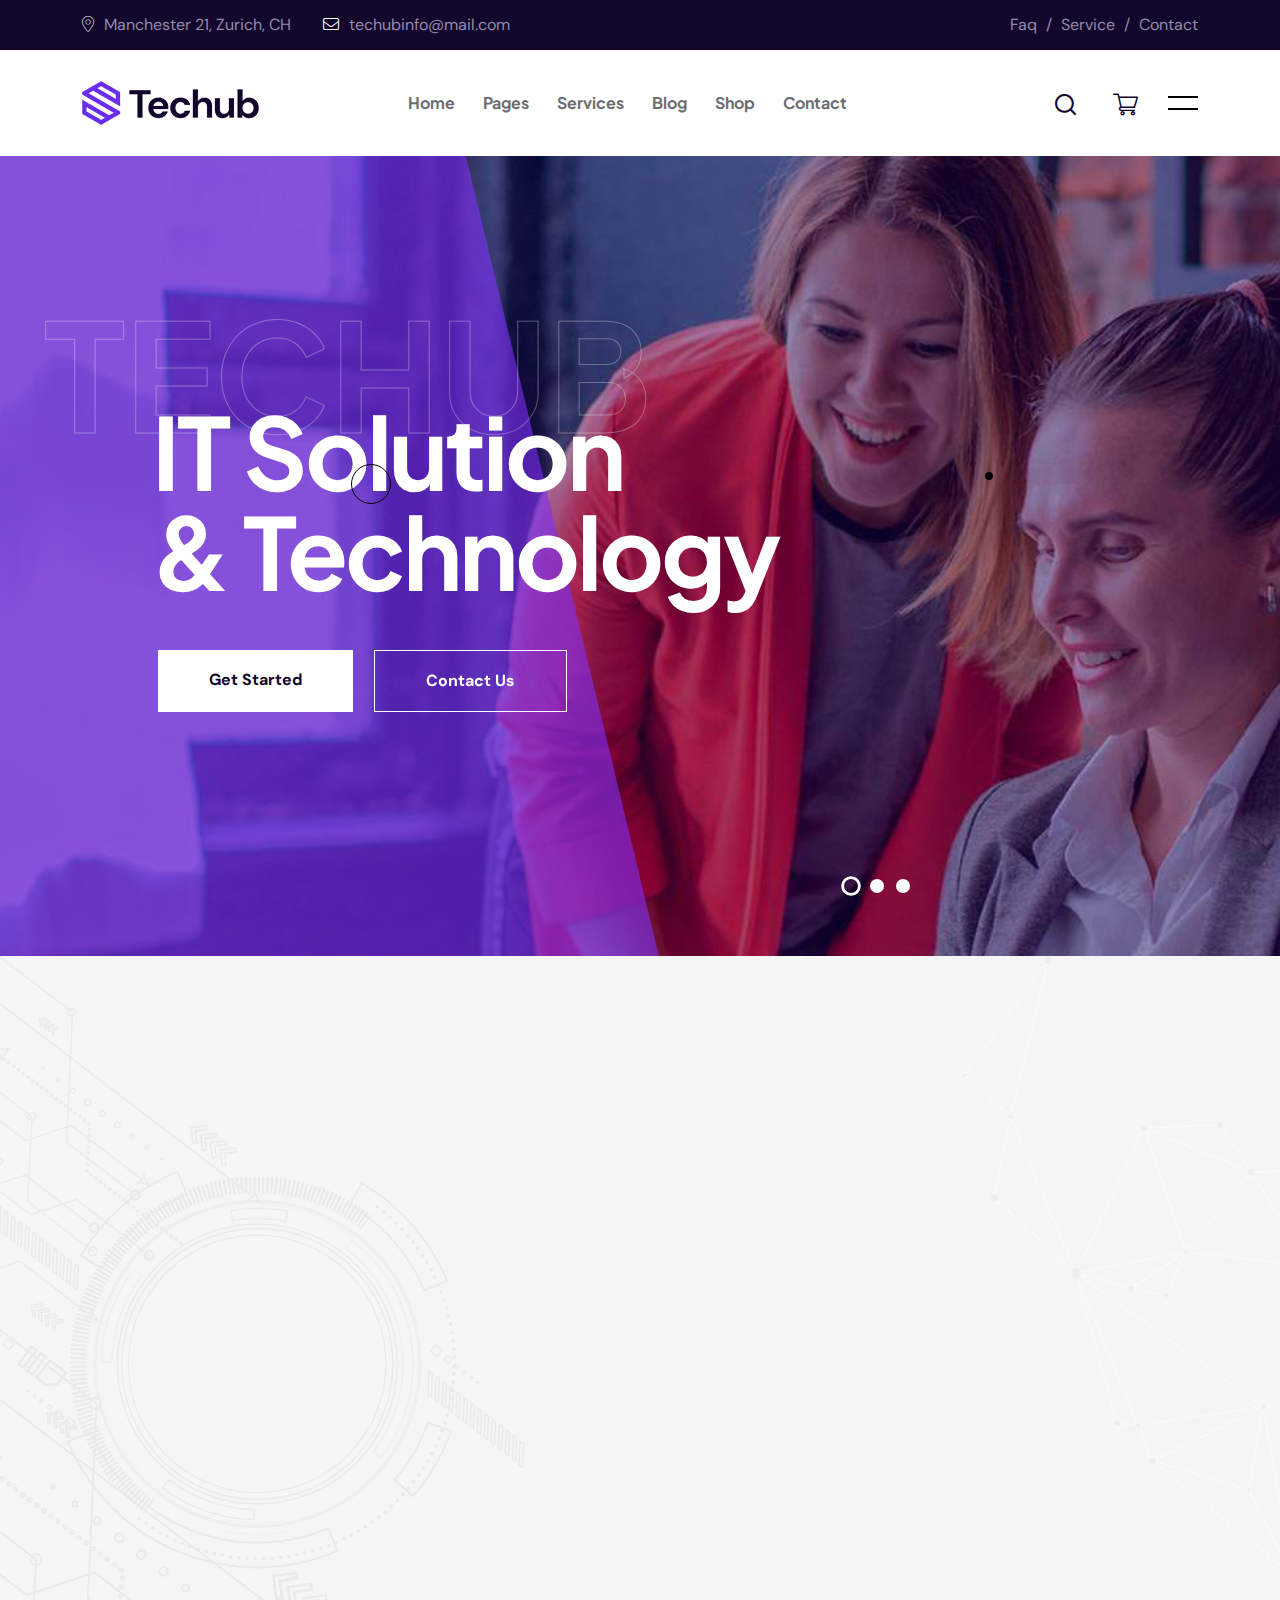
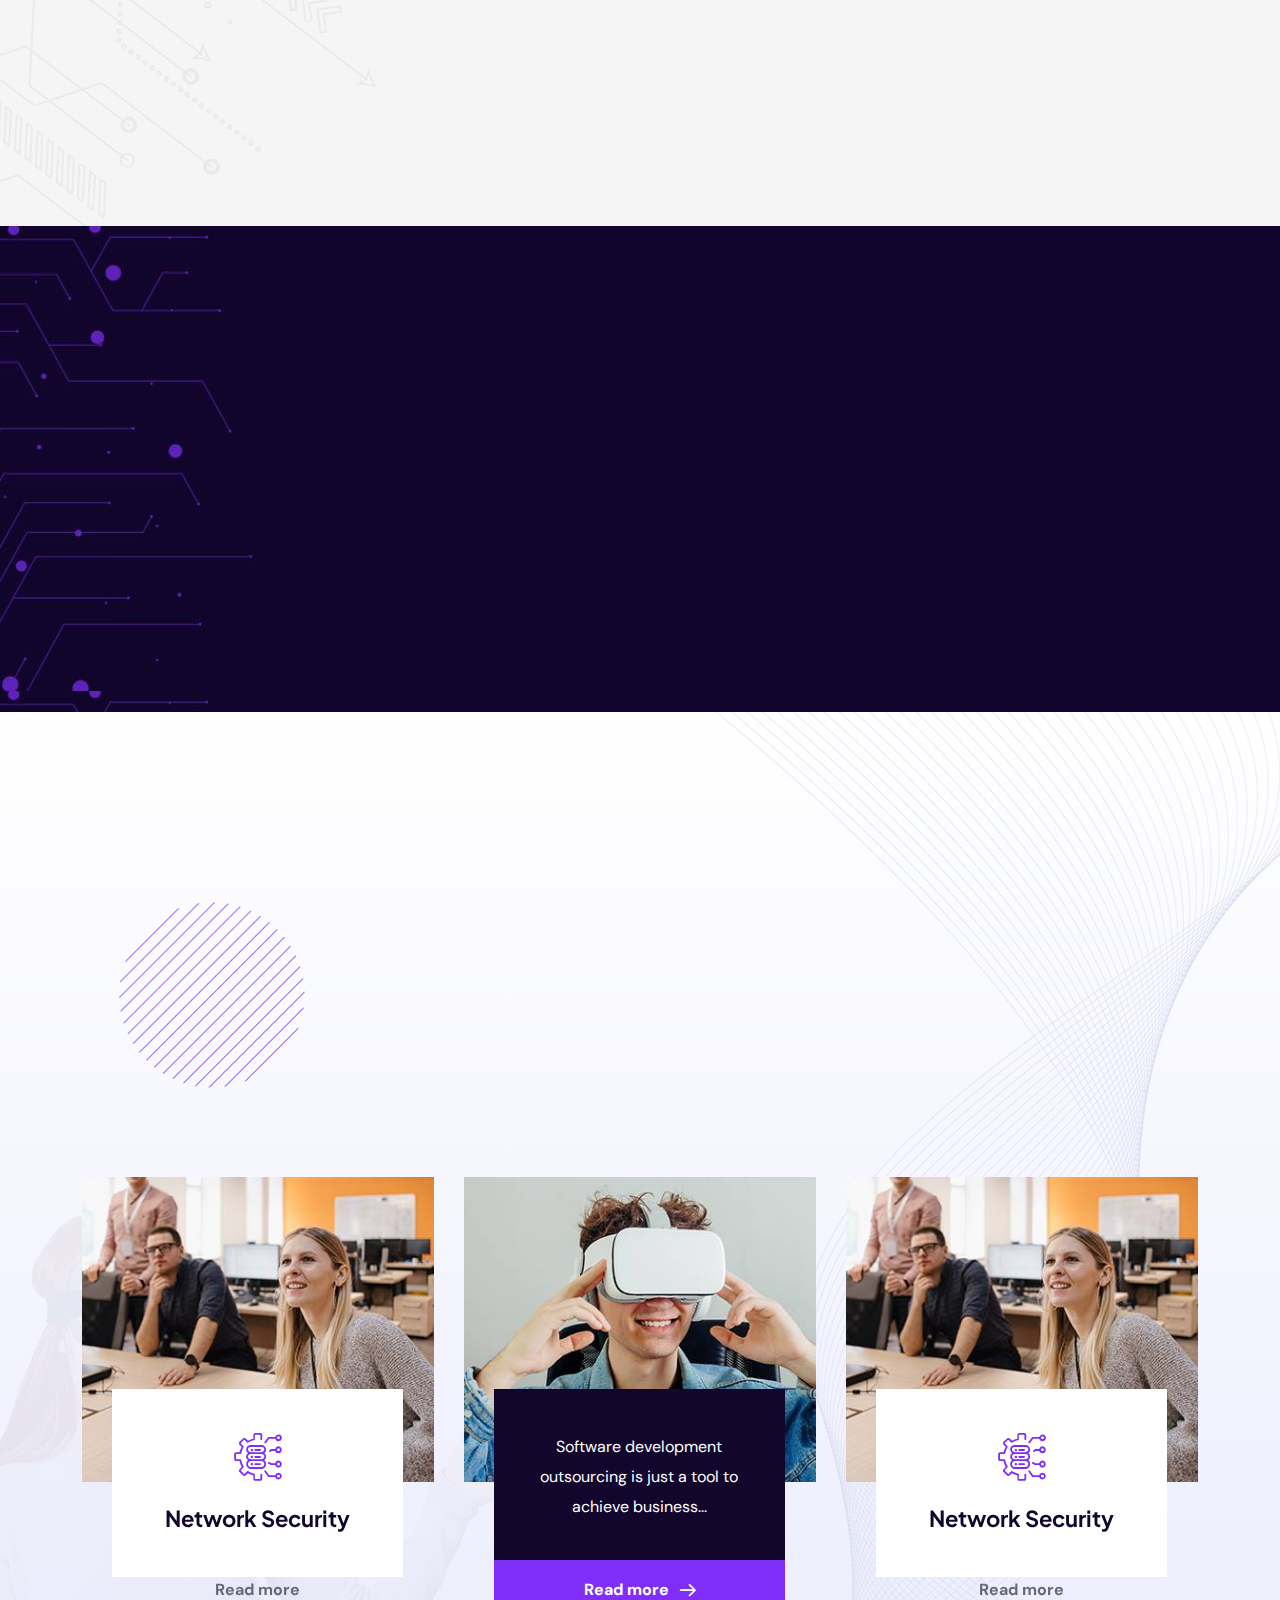
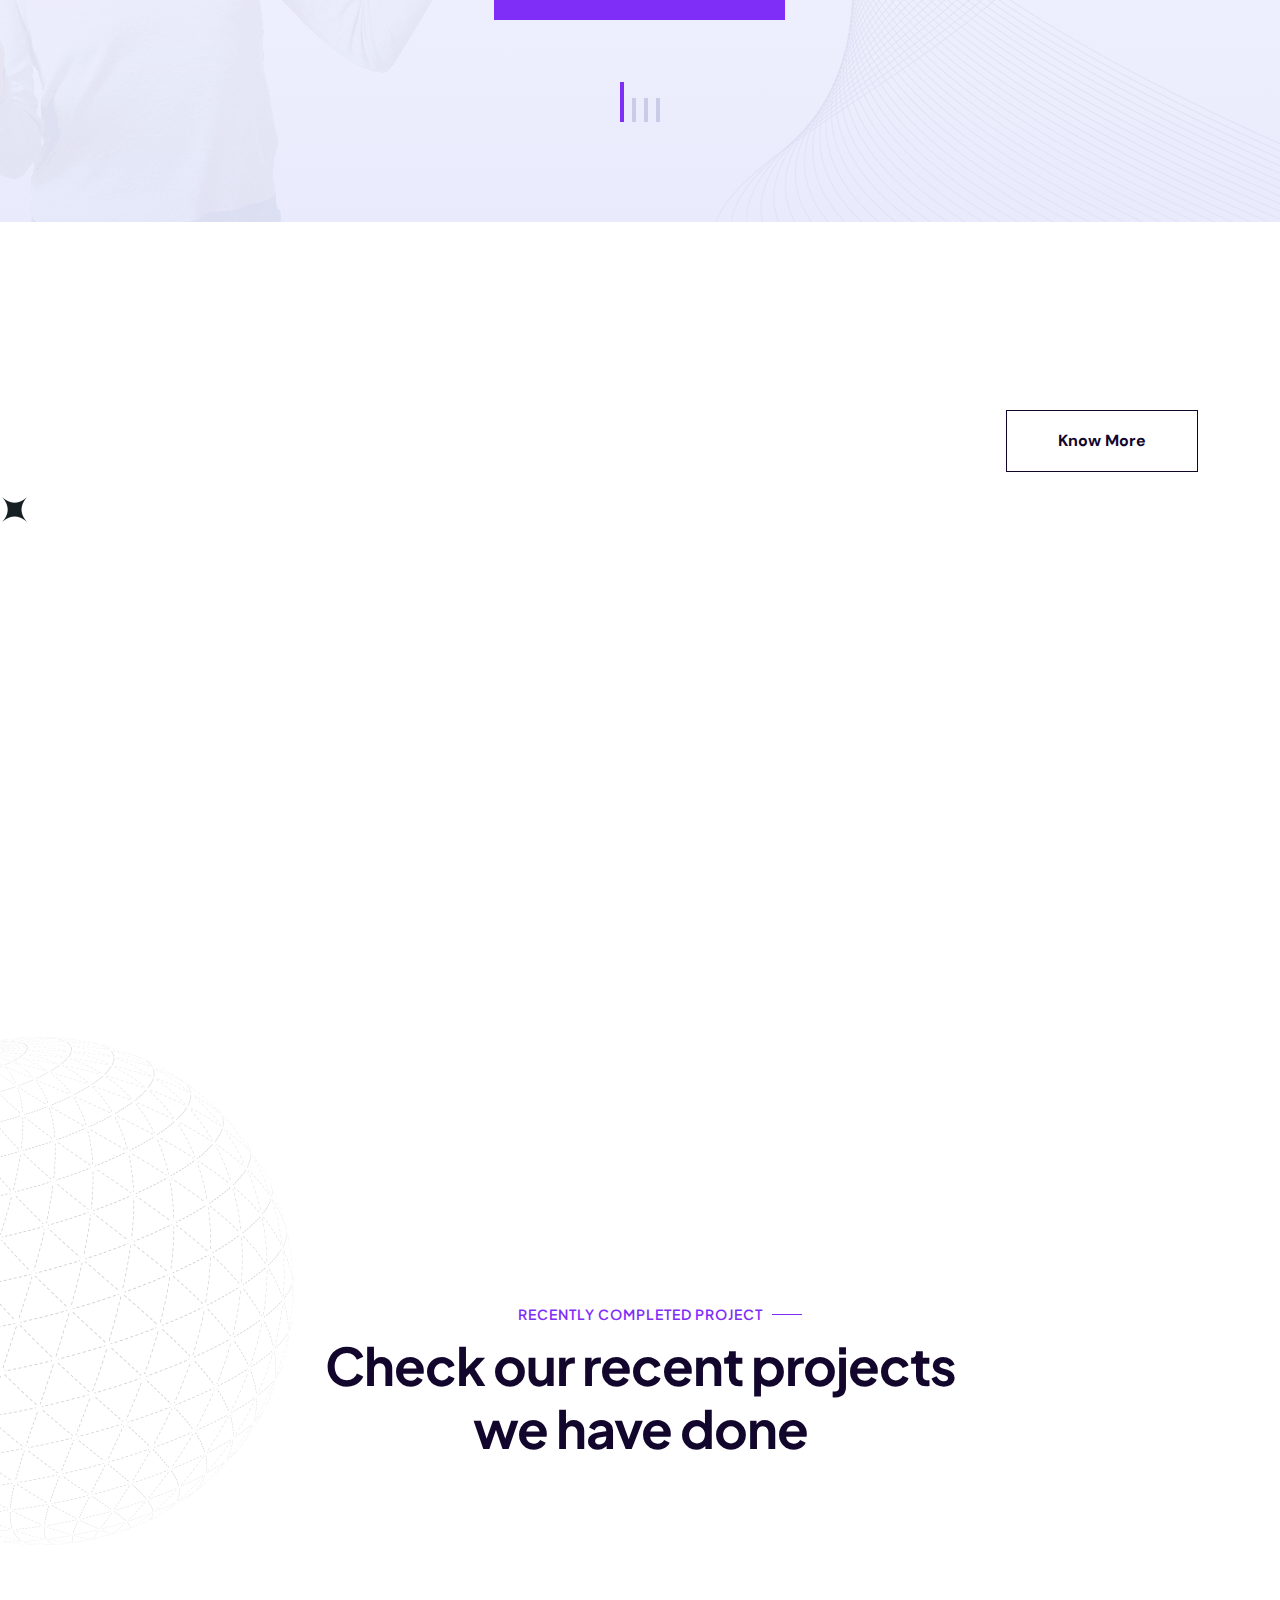
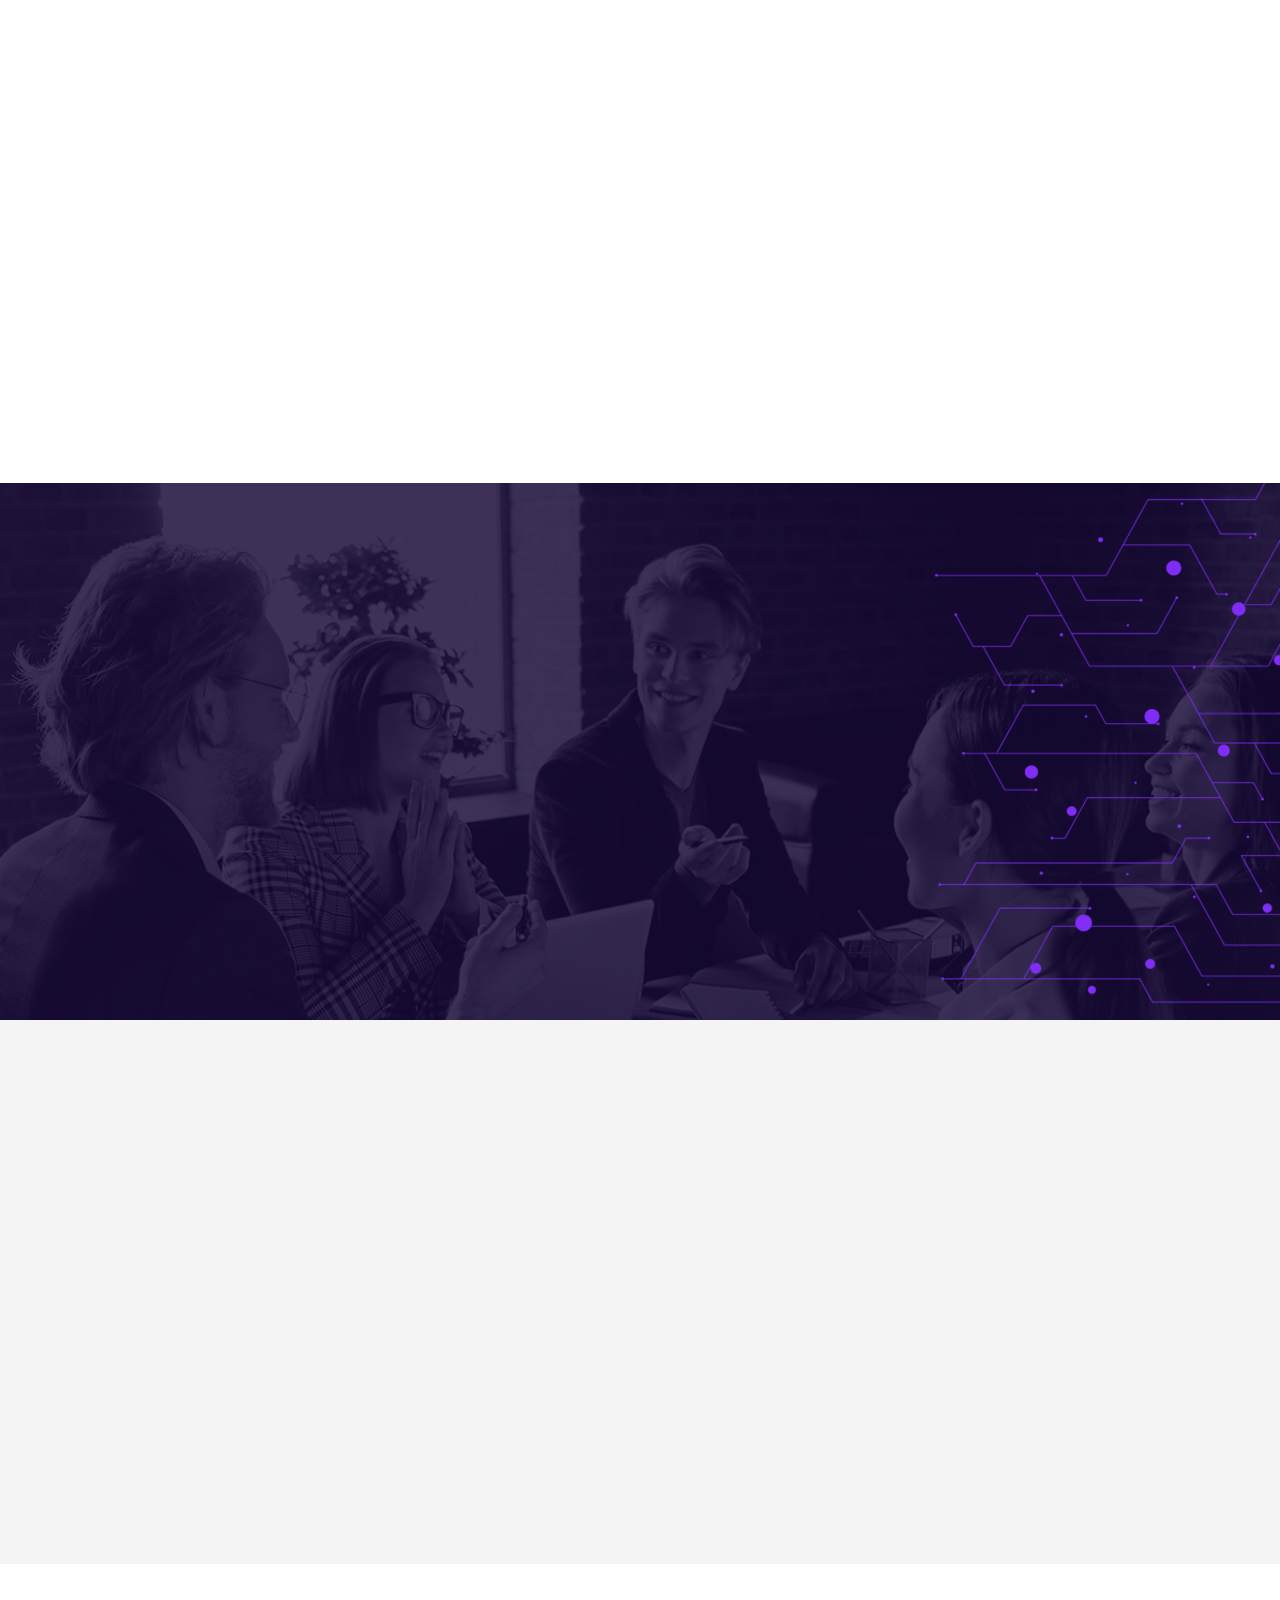
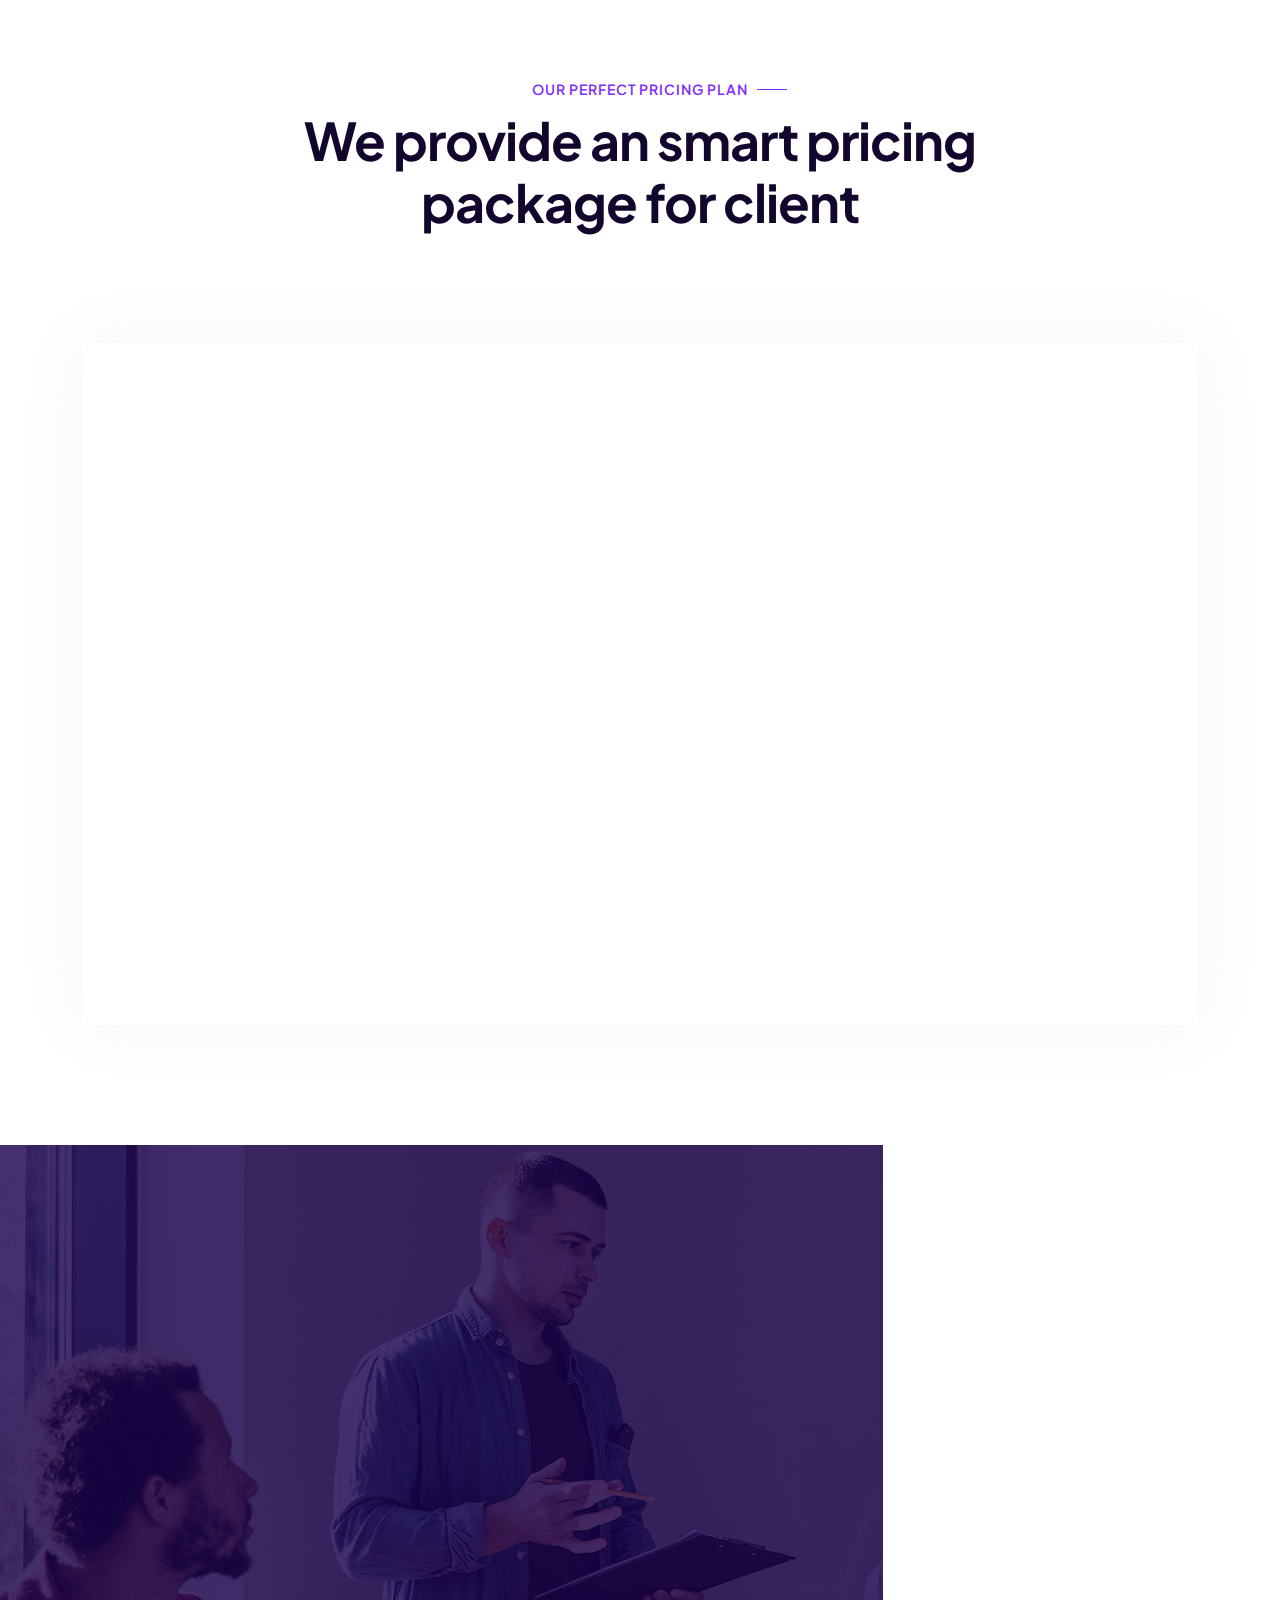
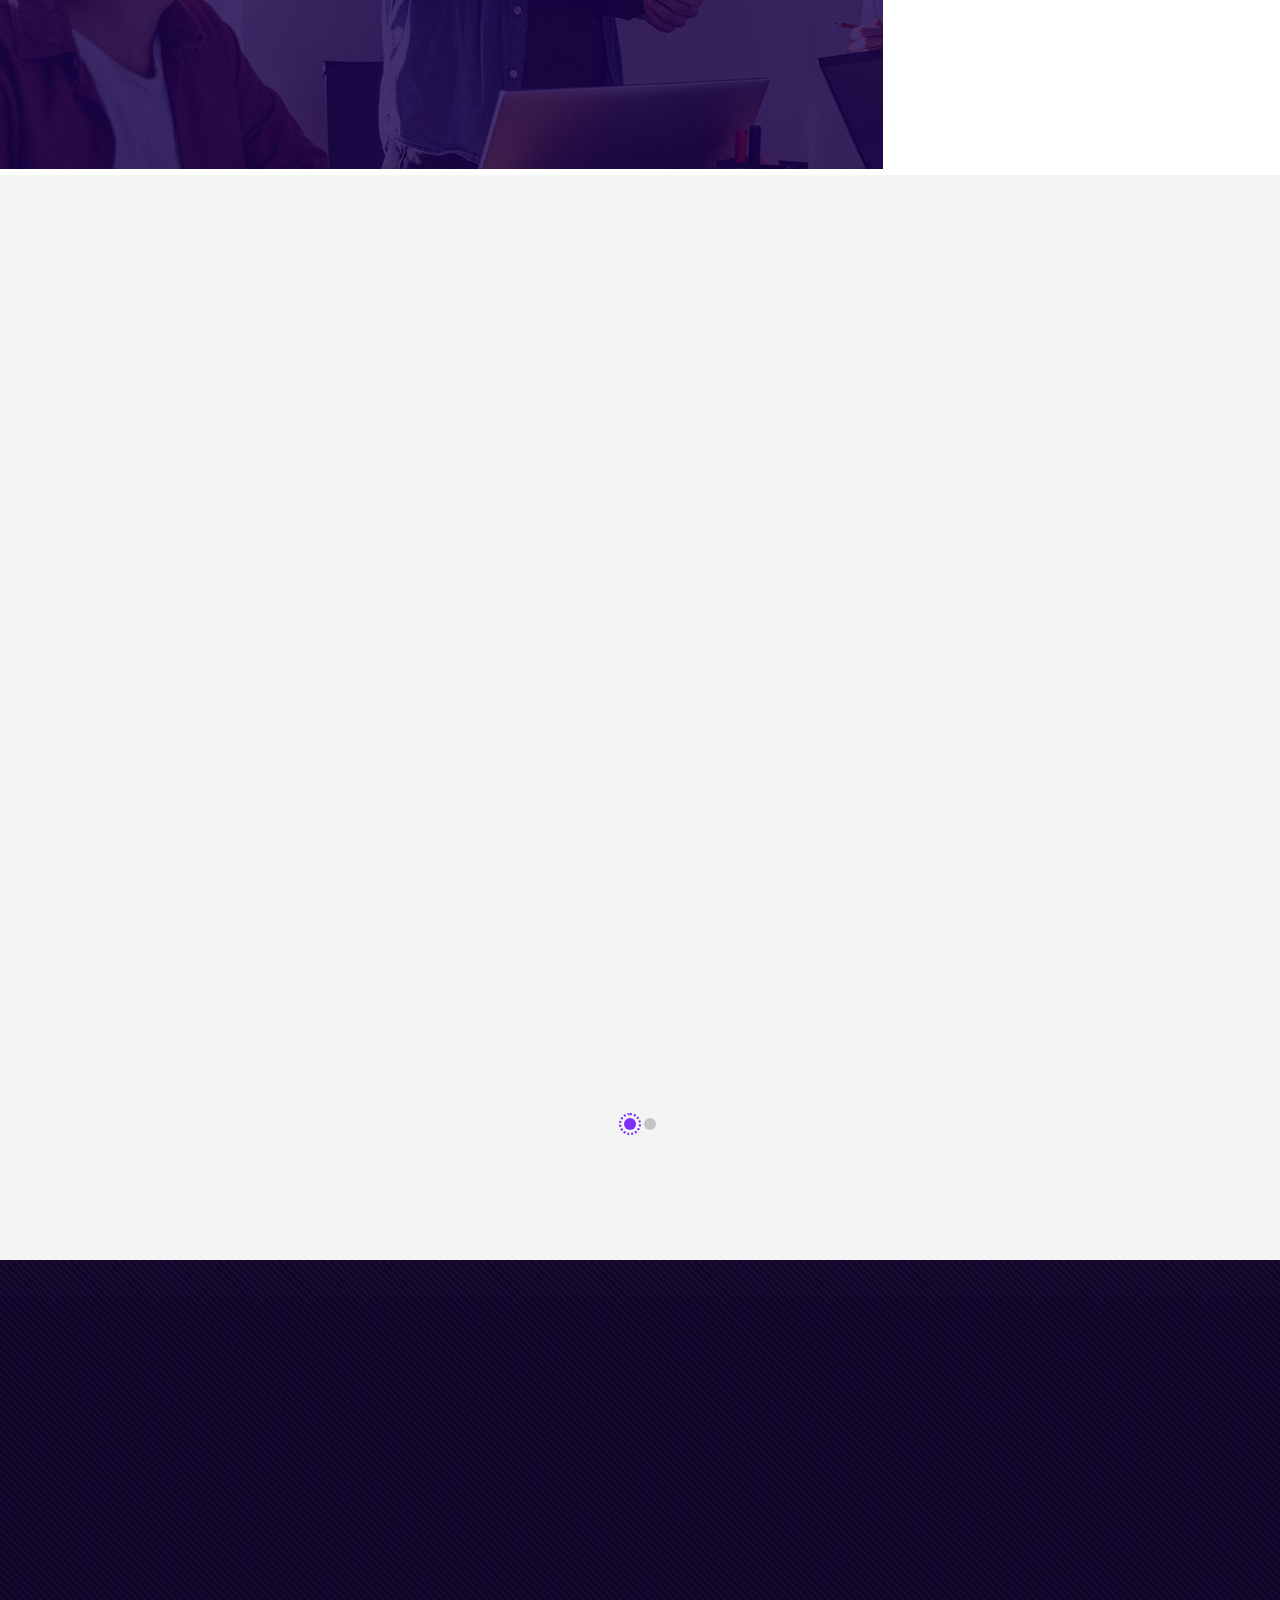
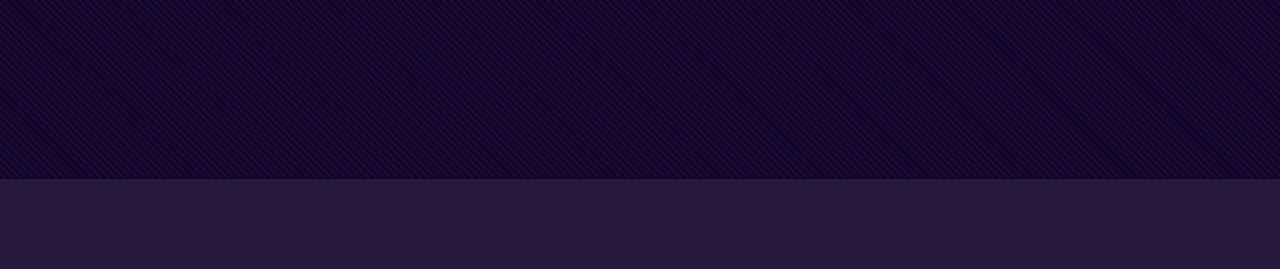
<file: index-2.html>
<!DOCTYPE html>
<html class="no-js" lang="zxx">
  <head>
    <meta charset="utf-8" />
    <meta http-equiv="x-ua-compatible" content="ie=edge" />
    <title>Techub – Technology & IT Solutions HTML Template</title>
    <meta name="description" content="" />
    <meta name="viewport" content="width=device-width, initial-scale=1" />

    <!-- Place favicon.ico in the root directory -->
    <link rel="shortcut icon" type="image/x-icon" href="assets/img/logo/favicon.png" />

    <!-- CSS here -->
    <link rel="stylesheet" href="assets/css/bootstrap.css" />
    <link rel="stylesheet" href="assets/css/animate.css" />
    <link rel="stylesheet" href="assets/css/swiper-bundle.css" />
    <link rel="stylesheet" href="assets/css/slick.css" />
    <link rel="stylesheet" href="assets/css/magnific-popup.css" />
    <link rel="stylesheet" href="assets/css/font-awesome-pro.css" />
    <link rel="stylesheet" href="assets/css/flaticon.css" />
    <link rel="stylesheet" href="assets/css/spacing.css" />
    <link rel="stylesheet" href="assets/css/main.css" />
  </head>

  <body>
    <!--[if lte IE 9]>
      <p class="browserupgrade">
        You are using an <strong>outdated</strong> browser. Please
        <a href="https://browsehappy.com/">upgrade your browser</a> to improve
        your experience and security.
      </p>
    <![endif]-->

    <!-- pre loader area start -->
    <div class="loader-wrapper">
      <div class="loader"></div>
      <div class="loder-section left-section"></div>
      <div class="loder-section right-section"></div>
      <div class="loader-brand-icon">
        <img src="assets/img/logo/preloder.png" alt="" />
      </div>
    </div>
    <!-- pre loader area end -->

    <!-- back to top start -->
    <div class="back-to-top-wrapper">
      <button id="back_to_top" type="button" class="back-to-top-btn">
        <svg
          width="12"
          height="7"
          viewBox="0 0 12 7"
          fill="none"
          xmlns="http://www.w3.org/2000/svg"
        >
          <path
            d="M11 6L6 1L1 6"
            stroke="currentColor"
            stroke-width="1.5"
            stroke-linecap="round"
            stroke-linejoin="round"
          />
        </svg>
      </button>
    </div>
    <!-- back to top end -->

    <!-- cursor-1 animation start -->
    <div
      class="cursor1"
      style="
        translate: none;
        rotate: none;
        scale: none;
        transform: translate(351px, 464px);
      "
    ></div>
    <!-- cursor animation end -->
    <!-- cursor-2 animation start -->
    <div
      class="cursor2"
      style="
        translate: none;
        rotate: none;
        scale: none;
        transform: translate(985px, 472px);
      "
    ></div>
    <!-- cursor-2 animation end -->

    <!-- Start Search Popup Section -->
    <div class="search-popup">
      <button class="close-search style-two">
        <span class="flaticon-multiply"
          ><i class="far fa-times-circle"></i
        ></span>
      </button>
      <button class="close-search"><i class="fa-light fa-arrow-up"></i></button>
      <form method="post" action="#">
        <div class="form-group">
          <input
            type="search"
            name="search-field"
            value=""
            placeholder="Search Here"
            required=""
          />
          <button type="submit"><i class="fal fa-search"></i></button>
        </div>
      </form>
    </div>
    <!-- Start Search Popup Section -->

    <!-- tp-offcanvus-area-start -->
    <div class="tpoffcanvas-area">
      <div class="tpoffcanvas">
        <div class="tpoffcanvas__close-btn">
          <button class="close-btn"><i class="fal fa-times"></i></button>
        </div>
        <div class="tpoffcanvas__logo">
          <a href="index.html">
            <img src="assets/img/logo/logo.png" alt="" />
          </a>
        </div>
        <div class="tpoffcanvas__title">
          <p>
            Techub is the partner of choice for many of the world’s leading
            enterprises. We help businesses development.
          </p>
        </div>
        <div class="tp-main-menu-mobile d-xl-none"></div>
        <div class="tpoffcanvas__contact-info">
          <div class="tpoffcanvas__contact-title">
            <h5>Contact us</h5>
          </div>
          <ul>
            <li>
              <i class="fa-solid fa-location-dot"></i>
              <a
                href="https://www.google.com/maps/@23.8223586,90.3661283,15z"
                target="_blank"
                >Manchester 21, Zurich, CH</a
              >
            </li>
            <li>
              <i class="fas fa-envelope"></i>
              <a href="mailto:techubinfo@mail.com"
                ><span class="__cf_email__">techubinfo@mail.com</span></a
              >
            </li>
            <li>
              <i class="fa-solid fa-phone-flip"></i>
              <a href="tel:+48555223224">(+00) 678 345 98568</a>
            </li>
          </ul>
        </div>
        <div class="tpoffcanvas__input">
          <div class="tpoffcanvas__input-title">
            <h4>Get UPdate</h4>
          </div>
          <form action="#">
            <div class="p-relative">
              <input type="text" placeholder="Enter mail" />
              <button>
                <i class="fas fa-paper-plane"></i>
              </button>
            </div>
          </form>
        </div>
        <div class="tpoffcanvas__social">
          <div class="social-icon">
            <a href="#"><i class="fab fa-facebook-f"></i></a>
            <a href="#"><i class="fab fa-instagram"></i></a>
            <a href="#"><i class="fab fa-twitter"></i></a>
            <a href="#"><i class="fab fa-pinterest-p"></i></a>
          </div>
        </div>
      </div>
    </div>
    <div class="body-overlay"></div>
    <!-- tp-offcanvus-area-end -->

    <!-- header area start -->
    <header class="tp-header-height">
      <div
        class="tp-header-top black-bg pt-10 pb-10 pl-110 pr-110 d-none d-xl-block"
      >
        <div class="container">
          <div class="row">
            <div class="col-xl-6">
              <div class="tp-header-top-address">
                <span
                  ><i class="fa-thin fa-location-dot"></i
                  ><a
                    href="https://www.google.com/maps/@41.6758525,-86.2531698,18.17z"
                  >
                    Manchester 21, Zurich, CH</a
                  ></span
                >
                <span
                  ><i class="fa-light fa-envelope"></i>
                  <a href="mailto:techubinfo@mail.com"
                    >techubinfo@mail.com</a
                  ></span
                >
              </div>
            </div>
            <div class="col-xl-6">
              <div class="tp-header-top-right d-flex justify-content-end">
                <div class="tp-header-top-menu">
                  <ul>
                    <li>
                      <a href="faq.html">Faq <span>/</span></a>
                    </li>
                    <li>
                      <a href="service.html">Service <span>/</span></a>
                    </li>
                    <li><a href="contact.html">Contact</a></li>
                  </ul>
                </div>
              </div>
            </div>
          </div>
        </div>
      </div>
      <div id="header-sticky" class="tp-header-bottom style-2">
        <div class="tp-header-area">
          <div class="container">
            <div class="d-flex align-items-center tp-header-2 p-relative justify-content-sm-between">
              <div class="logo">
                <a href="index.html">
                  <img src="assets/img/logo/logo.png" alt="" />
                </a>
              </div>

              <div class="main-menu ml-130 d-none d-xl-block">
                <nav class="tp-main-menu-content">
                  <ul>
                    <li class="has-dropdown p-static">
                      <a class="color-active" href="index.html">Home</a>

                      <div class="tp-submenu submenu has-homemenu tp-submenu-2">
                        <div
                          class="row gx-6 row-cols-1 row-cols-md-2 row-cols-lg-2 row-cols-xl-5"
                        >
                          <div class="col homemenu">
                            <div class="homemenu-thumb mb-15">
                              <img src="assets/img/menu/home1.jpg" alt="" />
                              <div class="homemenu-btn">
                                <a class="menu-btn show-1" href="index.html"
                                  >Multi Page</a
                                >
                                <a
                                  class="menu-btn show-2"
                                  href="index-one-page.html"
                                  >One Page</a
                                >
                              </div>
                            </div>
                            <div class="homemenu-content text-center">
                              <h4 class="homemenu-title">
                                <a href="index.html">Home 01</a>
                              </h4>
                            </div>
                          </div>
                          <div class="col homemenu">
                            <div class="homemenu-thumb mb-15">
                              <img src="assets/img/menu/home2.jpg" alt="" />
                              <div class="homemenu-btn">
                                <a class="menu-btn show-1" href="index-2.html"
                                  >Multi Page</a
                                >
                                <a
                                  class="menu-btn show-2"
                                  href="index2-one-page.html"
                                  >One Page</a
                                >
                              </div>
                            </div>
                            <div class="homemenu-content text-center">
                              <h4 class="homemenu-title">
                                <a href="index-2.html">Home 02</a>
                              </h4>
                            </div>
                          </div>

                          <div class="col homemenu">
                            <div class="homemenu-thumb mb-15">
                              <img src="assets/img/menu/home3.jpg" alt="" />
                              <div class="homemenu-btn">
                                <a class="menu-btn show-1" href="index-3.html"
                                  >Multi Page</a
                                >
                                <a
                                  class="menu-btn show-2"
                                  href="index3-one-page.html"
                                  >One Page</a
                                >
                              </div>
                            </div>
                            <div class="homemenu-content text-center">
                              <h4 class="homemenu-title">
                                <a href="index-3.html">Home 03</a>
                              </h4>
                            </div>
                          </div>

                          <div class="col homemenu">
                            <div class="homemenu-thumb mb-15">
                              <img src="assets/img/menu/home4.jpg" alt="" />
                              <div class="homemenu-btn">
                                <a class="menu-btn show-1" href="index-4.html"
                                  >Multi Page</a
                                >
                                <a
                                  class="menu-btn show-2"
                                  href="index4-one-page.html"
                                  >One Page</a
                                >
                              </div>
                            </div>
                            <div class="homemenu-content text-center">
                              <h4 class="homemenu-title">
                                <a href="index-4.html">Home 04</a>
                              </h4>
                            </div>
                          </div>
                          <div class="col homemenu">
                            <div class="homemenu-thumb mb-15">
                              <img src="assets/img/menu/home5.jpg" alt="" />
                              <div class="homemenu-btn">
                                <a class="menu-btn show-1" href="index-5.html"
                                  >Multi Page</a
                                >
                                <a
                                  class="menu-btn show-2"
                                  href="index5-one-page.html"
                                  >One Page</a
                                >
                              </div>
                            </div>
                            <div class="homemenu-content text-center">
                              <h4 class="homemenu-title">
                                <a href="index-5.html">Home 05</a>
                              </h4>
                            </div>
                          </div>
                        </div>
                      </div>
                    </li>
                    <li class="has-dropdown">
                      <a href="#">Pages</a>
                      <ul class="submenu tp-submenu">
                        <li><a href="about.html">About Us</a></li>
                        <li><a href="team.html">Our Team</a></li>
                        <li><a href="team-details.html">Team Details</a></li>
                        <li><a href="testimonials.html">Testimonials</a></li>
                        <li><a href="pricing.html">Pricing</a></li>
                        <li><a href="portfolio.html">Our Portfolio</a></li>
                        <li>
                          <a href="portfolio-details.html">Portfolio Details</a>
                        </li>
                        <li><a href="faq.html">Our Faq</a></li>
                        <li><a href="error.html">Error</a></li>
                      </ul>
                    </li>
                    <li class="has-dropdown">
                      <a href="service.html">Services</a>
                      <ul class="submenu tp-submenu">
                        <li><a href="service.html">Our Service</a></li>
                        <li>
                          <a href="service-details.html">Service Details</a>
                        </li>
                      </ul>
                    </li>
                    <li class="has-dropdown">
                      <a href="blog.html">Blog</a>
                      <ul class="submenu tp-submenu">
                        <li><a href="blog.html">Blog</a></li>
                        <li><a href="blog-sideber.html">Blog Sidebar</a></li>
                        <li><a href="blog-details.html">Blog Details</a></li>
                      </ul>
                    </li>
                    <li class="has-dropdown">
                      <a href="shop.html">Shop</a>
                      <ul class="submenu tp-submenu">
                        <li><a href="shop.html">Our Shop</a></li>
                        <li><a href="shop-details.html">Shop Details</a></li>
                        <li><a href="cart.html">Cart</a></li>
                        <li><a href="checkout.html">Checkout</a></li>
                      </ul>
                    </li>
                    <li><a href="contact.html">Contact</a></li>
                  </ul>
                </nav>
              </div>

              <div class="main-menue-right d-flex align-items-center style-2">
                <div class="tp-header-find search-box-outer d-none d-md-block">
                  <span class="tp-header-search-icon">
                    <button>
                      <i class="flaticon-search"></i>
                    </button>
                  </span>
                </div>

                <div class="tp-header-shop-btn d-none d-md-block">
                  <div class="tp-header-shop-icon p-relative">
                    <button>
                      <i class="flaticon-shopping-cart"></i>
                    </button>
                    <div class="minicart">
                      <div
                        class="cart-content-wrap d-flex align-items-center justify-content-between"
                      >
                        <div class="cart-img-info d-flex align-items-center">
                          <div class="cart-thumb">
                            <a href="shop-details.html">
                              <img src="assets/img/shop/shop-1.jpg" alt=""
                            /></a>
                          </div>
                          <div class="cart-content">
                            <h5 class="cart-title">
                              <a href="shop-details.html">Mug with pencil</a>
                            </h5>
                            <span> $ 22.9 <del>$39.9</del></span>
                          </div>
                        </div>
                        <div class="cart-del-icon">
                          <span><i class="fa-light fa-trash-can"></i></span>
                        </div>
                      </div>
                      <div
                        class="cart-content-wrap d-flex justify-content-between align-items-center"
                      >
                        <div class="cart-img-info d-flex align-items-center">
                          <div class="cart-thumb">
                            <a href="shop-details.html">
                              <img src="assets/img/shop/shop-2.jpg" alt=""
                            /></a>
                          </div>
                          <div class="cart-content">
                            <h5 class="cart-title">
                              <a href="shop-details.html">Student bag</a>
                            </h5>
                            <span> $ 22.9 <del>$39.9 </del></span>
                          </div>
                        </div>
                        <div class="cart-del-icon">
                          <span><i class="fa-light fa-trash-can"></i></span>
                        </div>
                      </div>
                      <div
                        class="cart-total-price d-flex align-items-center justify-content-between"
                      >
                        <span>Total:</span>
                        <span>$100.0</span>
                      </div>
                      <div class="minicart-btn">
                        <a class="cart-btn mb-10" href="cart.html"
                          ><span>Shopping Cart</span></a
                        >
                        <a class="cart-btn cart-btn-black" href="checkout.html"
                          ><span>Checkout</span></a
                        >
                      </div>
                    </div>
                  </div>
                </div>

                <div class="tp-header-hamburger tp-menu-bar ml-30">
                  <span></span>
                  <span></span>
                </div>
              </div>
            </div>
          </div>
        </div>
      </div>
    </header>
    <!-- header area end -->

    <main>
      <!-- slider area start -->
      <section class="tp-slider-area">
        <div class="tp-slider-2-wrapper p-relative">
          <div class="swiper-container tp-slider-active">
            <div class="swiper-wrapper">
              <!-- slide item 1 -->
              <div class="swiper-slide">
                <div class="tp-slider-height tp-slider-2-height">
                  <div
                    class="tp-slider-2-bg"
                    data-background="assets/img/slider/slider-2-bg-1.jpg"
                  ></div>
                  <div class="container">
                    <div class="row">
                      <div class="tp-slider-2-content">
                        <div class="tp-slider-2-title-box">
                          <div class="tp-slider-2-stroke-text">
                            <h2 class="tp-slider-2-stroke">TECHUB</h2>
                          </div>
                          <h1 class="tp-slider-2-title">
                            IT Solution <br />& Technology
                          </h1>
                        </div>
                        <div class="tp-slider-2-btn-box mt-50">
                          <a href="#" class="tp-btn-white">
                            <span>Get Started</span>
                          </a>
                          <a href="#" class="tp-btn-border">
                            <span>Contact Us</span>
                          </a>
                        </div>
                      </div>
                    </div>
                  </div>
                </div>
              </div>
              <!-- slider item 2 -->
              <div class="swiper-slide">
                <div class="tp-slider-height tp-slider-2-height">
                  <div
                    class="tp-slider-2-bg"
                    data-background="assets/img/slider/slider-2-bg-2.jpg"
                  ></div>
                  <div class="container">
                    <div class="row">
                      <div class="tp-slider-2-content">
                        <div class="tp-slider-2-title-box">
                          <div class="tp-slider-2-stroke-text">
                            <h2 class="tp-slider-2-stroke">TECHUB</h2>
                          </div>
                          <h1 class="tp-slider-2-title">
                            Innovation <br />
                            Tech Solution
                          </h1>
                        </div>
                        <div class="tp-slider-2-btn-box mt-50">
                          <a href="#" class="tp-btn-white">
                            <span>Get Started</span>
                          </a>
                          <a href="#" class="tp-btn-border">
                            <span>Contact Us</span>
                          </a>
                        </div>
                      </div>
                    </div>
                  </div>
                </div>
              </div>
              <!-- slider item -3 -->
              <div class="swiper-slide">
                <div class="tp-slider-height tp-slider-2-height">
                  <div
                    class="tp-slider-2-bg"
                    data-background="assets/img/slider/slider-2-bg-3.jpg"
                  ></div>
                  <div class="container">
                    <div class="row">
                      <div class="tp-slider-2-content">
                        <div class="tp-slider-2-title-box">
                          <div class="tp-slider-2-stroke-text">
                            <h2 class="tp-slider-2-stroke">TECHUB</h2>
                          </div>
                          <h1 class="tp-slider-2-title">
                            Tools For <br />
                            Development
                          </h1>
                        </div>
                        <div class="tp-slider-2-btn-box mt-50">
                          <a href="#" class="tp-btn-white">
                            <span>Get Started</span>
                          </a>
                          <a href="#" class="tp-btn-border">
                            <span>Contact Us</span>
                          </a>
                        </div>
                      </div>
                    </div>
                  </div>
                </div>
              </div>
            </div>
          </div>
          <div class="tp-slider-arrow-box tp-slider-2-arrow-box">
            <button
              class="slider-prev"
              tabindex="0"
              aria-label="Previous slide"
            >
              <i class="fa-regular fa-arrow-left"></i>
            </button>
            <button class="slider-next" tabindex="0" aria-label="Next slide">
              <i class="fa-regular fa-arrow-right"></i>
            </button>
          </div>
          <div
                class="tp-slider-dots dots-color swiper-pagination-clickable swiper-pagination-bullets"
              >
                <span
                  class="swiper-pagination-bullet"
                  tabindex="0"
                  role="button"
                  aria-label="Go to slide 1"
                ></span>
                <span
                  class="swiper-pagination-bullet"
                  tabindex="0"
                  role="button"
                  aria-label="Go to slide 2"
                ></span>
                <span
                  class="swiper-pagination-bullet swiper-pagination-bullet-active"
                  tabindex="0"
                  role="button"
                  aria-label="Go to slide 3"
                ></span>
              </div>
        </div>
      </section>
      <!-- slider area end -->

      <!-- about-area start -->
      <section class="tp-about-2-area pt-130 pb-110 p-relative fix">
        <div class="tp-about-2-overlay"></div>
        <div class="tp-about-2-shape">
          <img
            src="assets/img/about/about-2-shape-left.png"
            alt=""
            class="tp-about-2-shape-1"
          />
          <img
            src="assets/img/about/about-2-shape-right.png"
            alt=""
            class="tp-about-2-shape-2"
          />
        </div>
        <div class="container">
          <div class="row">
            <div class="col-xl-6 col-lg-6">
              <div class="tp-about-2-thumb-left wow fadeInLeft">
                <div class="tp-about-2-thumb-left-img">
                  <img src="assets/img/about/about-2-img.jpg" alt="" />

                  <div class="tp-about-2-thumb-txt-box text-center">
                    <span class="tp-about-2-thumb-number"> 35 </span>
                    <h3 class="tp-about-2-thumb-title">
                      Years <br />
                      Experience
                    </h3>
                  </div>
                  <div
                    class="tp-about-2-thumb-amount-content d-flex align-items-center"
                  >
                    <div class="tp-about-2-icon">
                      <span><i class="flaticon-check-1"></i></span>
                    </div>
                    <div class="tp-about-2-thumb-amount">
                      <p class="tp-about-2-profit">Profits</p>
                      <h2 class="tp-about-2-thumb-amount-title">$21,738489</h2>
                    </div>
                  </div>
                </div>
              </div>
            </div>
            <div class="col-xl-6 col-lg-6">
              <div class="tp-about-2-wrapper wow fadeInRight">
                <div class="tp-section-title-wrapper mb-30">
                  <span class="tp-section-subtitle style-2"
                    >KNOW ABOUT OUR TECHUB</span
                  >
                  <h3 class="tp-section-title style-2">
                    Improve and innovate the techub trends
                  </h3>
                  <p class="tp-section-paragraph">
                    Middle removes the guesswork by organising and sharing all
                    the information your broker Middle needs to recommend the
                    best home loan for your situation Get. your mortgage journey
                    moving with less admin
                  </p>
                </div>
                <div class="mb-30">
                  <div class="tp-about-2-feature-item d-flex mb-30">
                    <div class="tp-about-2-feature-icon">
                      <span><i class="flaticon-technology-1"></i></span>
                    </div>
                    <div class="tp-about-2-feature-text-wrapper">
                      <h4 class="tp-about-2-feature-title">
                        Professional IT Solutions
                      </h4>
                      <p class="tp-about-2-feature-text">
                        Neque porro quisquam est, qui dolorem ipsum ctetur,
                        adipisci velit, sed eligendi optio
                      </p>
                    </div>
                  </div>
                  <div class="tp-about-2-feature-item d-flex">
                    <div class="tp-about-2-feature-icon">
                      <span><i class="flaticon-management"></i></span>
                    </div>
                    <div class="tp-about-2-feature-text-wrapper">
                      <h4 class="tp-about-2-feature-title">
                        Experience Team Member
                      </h4>
                      <p class="tp-about-2-feature-text">
                        Neque porro quisquam est, qui dolorem ipsum ctetur,
                        adipisci velit, sed eligendi optio
                      </p>
                    </div>
                  </div>
                </div>

                <div class="tp-about-2-bottom d-flex align-items-center">
                  <div class="tp-about-2-btn">
                    <a class="tp-btn" href="#">
                      <span>Discover More</span>
                    </a>
                  </div>

                  <div
                    class="tp-about-2-contact-info d-flex align-items-center"
                  >
                    <div class="tp-about-2-call-icon">
                      <a href="tel:+9978687653695">
                        <i class="flaticon-phone-call"></i>
                      </a>
                    </div>
                    <div class="tp-about-2-call-number">
                      <span>Talk to an expert</span>
                      <a href="tel:+9978687653695">+99 (786) 8765 3695</a>
                    </div>
                  </div>
                </div>
              </div>
            </div>
          </div>
        </div>
      </section>
      <!-- about-area end -->

      <!-- feature area start -->

      <section class="tp-feature-2-area p-relative">
        <div
          class="tp-feature-2-bg pt-115"
          data-background="assets/img/project/project-2-bg.jpg"
        >
          <div class="container">
            <div class="row">
              <div class="col-xl-8 col-lg-8 col-md-9 col-sm-8 col-12">
                <div class="tp-feature-2-wrapper mb-70">
                  <div class="tp-section-title-wrapper  wow fadeInUp">
                    <span
                      class="tp-section-subtitle style-2 tp-feature-2-section-subtitle"
                    >
                      RECENTLY COMPLETED PORTFOLIO
                    </span>
                    <h3
                      class="tp-section-title style-2 tp-feature-2-section-title"
                    >
                      We advise more than 25 <br />
                      companies from all sectors
                    </h3>
                  </div>
                </div>
              </div>
              <div class="col-xl-4 col-lg-4 col-md-3 col-sm-4 col-12">
                <div class="tp-feature-2-arrow-box">
                  <div class="tp-feature-2-arrow-icon wow fadeInUp">
                    <button
                      class="slider-prev"
                      tabindex="0"
                      aria-label="Previous slide"
                    >
                      <i class="fa-sharp fa-regular fa-arrow-left"></i>
                    </button>
                    <button
                      class="slider-next"
                      tabindex="0"
                      aria-label="Next slide"
                    >
                      <i class="fa-sharp fa-regular fa-arrow-right"></i>
                    </button>
                  </div>
                </div>
              </div>
            </div>

            <div class="row">
              <div class="tp-feature-slider-active swiper-container">
                <div class="swiper-wrapper wow fadeInUp">
                  <div class="swiper-slide">
                    <div class="tp-feature-2-height">
                      <div class="tp-feature-2-card">
                        <div class="tp-feature-2-card-wrapper">
                          <div class="tp-feature-2-card-top">
                            <h4 class="tp-feature-2-card-title style-2">
                              <a href="portfolio-details.html">
                                Higher <br />
                                education
                              </a>
                            </h4>
                            <span class="tp-feature-2-card-icon">
                              <i class="flaticon-open-book"></i>
                            </span>
                          </div>
                          <div class="tp-feature-2-card-bottom">
                            <p class="tp-feature-2-card-pera">
                              What we offer for the higher education sector?
                            </p>
                            <div class="tp-feature-2-bottom-icon">
                              <a href="protfolio-details.html">
                                <i class="flaticon-right-arrow"></i>
                              </a>
                            </div>
                          </div>
                        </div>
                      </div>
                    </div>
                  </div>
                  <div class="swiper-slide">
                    <div class="tp-feature-2-height">
                      <div class="tp-feature-2-card">
                        <div class="tp-feature-2-card-wrapper">
                          <div class="tp-feature-2-card-top">
                            <h4 class="tp-feature-2-card-title style-2">
                              <a href="portfolio-details.html">
                                Enterprise <br />
                                Technology
                              </a>
                            </h4>
                            <span class="tp-feature-2-card-icon">
                              <i class="flaticon-technology-1"></i>
                            </span>
                          </div>
                          <div class="tp-feature-2-card-bottom">
                            <p class="tp-feature-2-card-pera">
                              What we offer for the higher education sector?
                            </p>
                            <div class="tp-feature-2-bottom-icon">
                              <a href="protfolio-details.html">
                                <i class="flaticon-right-arrow"></i>
                              </a>
                            </div>
                          </div>
                        </div>
                      </div>
                    </div>
                  </div>
                  <div class="swiper-slide">
                    <div class="tp-feature-2-height">
                      <div class="tp-feature-2-card">
                        <div class="tp-feature-2-card-wrapper">
                          <div class="tp-feature-2-card-top">
                            <h4 class="tp-feature-2-card-title style-2">
                              <a href="portfolio-details.html">
                                Software <br />
                                agency
                              </a>
                            </h4>
                            <span class="tp-feature-2-card-icon">
                              <i class="flaticon-layers"></i>
                            </span>
                          </div>
                          <div class="tp-feature-2-card-bottom">
                            <p class="tp-feature-2-card-pera">
                              What we offer for the higher education sector?
                            </p>
                            <div class="tp-feature-2-bottom-icon">
                              <a href="protfolio-details.html">
                                <i class="flaticon-right-arrow"></i>
                              </a>
                            </div>
                          </div>
                        </div>
                      </div>
                    </div>
                  </div>
                  <div class="swiper-slide">
                    <div class="tp-feature-2-height">
                      <div class="tp-feature-2-card">
                        <div class="tp-feature-2-card-wrapper">
                          <div class="tp-feature-2-card-top">
                            <h4 class="tp-feature-2-card-title style-2">
                              <a href="portfolio-details.html">
                                Large <br />
                                enterprise
                              </a>
                            </h4>
                            <span class="tp-feature-2-card-icon">
                              <i class="flaticon-management-1"></i>
                            </span>
                          </div>
                          <div class="tp-feature-2-card-bottom">
                            <p class="tp-feature-2-card-pera">
                              What we offer for the higher education sector?
                            </p>
                            <div class="tp-feature-2-bottom-icon">
                              <a href="protfolio-details.html">
                                <i class="flaticon-right-arrow"></i>
                              </a>
                            </div>
                          </div>
                        </div>
                      </div>
                    </div>
                  </div>
                </div>
              </div>
            </div>
          </div>
        </div>
      </section>
      <!-- feature area end -->

      <!-- service area start -->
      <section class="tp-service-2-area p-relative fix">
        <div class="tp-service-2-wrapper">
          <div class="d-flex justify-content-center pb-40">
            <div class="tp-service-2-title-wrapper text-center z-index-1 wow fadeInUp">
              <span class="tp-section-subtitle"> What We Offer </span>
              <h3 class="tp-section-title">
                We offer quality serive for our clients
              </h3>
            </div>
          </div>
        </div>

        <div class="container">
          <div class="row">
            <div class="tp-service-2-slider-wrapper p-relative z-index-11">
              <div class="tp-service-2-slider-active swiper-container">
                <div class="swiper-wrapper">
                  <!-- slide item 1 -->
                  <div class="swiper-slide">
                    <div class="tp-service-2-item-wrapper p-relative">
                      <div class="tp-service-2-thumb">
                        <img
                          src="assets/img/service/service-2-img1.jpg"
                          alt=""
                        />
                      </div>
                      <div class="tp-service-2-item-inner-content p-relative">
                        <div class="tp-service-2-item-icon">
                          <span>
                            <i class="flaticon-it-service"></i>
                          </span>
                          <h3 class="tp-service-2-item-heading">
                            <a href="service-details.html"> It management </a>
                          </h3>
                        </div>
                        <div class="tp-service-2-pragraph">
                          <p>
                            Software development outsourcing is just a tool to
                            achieve business...
                          </p>
                        </div>
                      </div>
                      <a href="service-details.html" class="tp-service-2-btn">
                        <span> Read more </span>
                        <i class="flaticon-right-arrow"></i>
                      </a>
                    </div>
                  </div>

                  <!-- slide item 2 -->

                  <div class="swiper-slide">
                    <div class="tp-service-2-item-wrapper p-relative">
                      <div class="tp-service-2-thumb">
                        <img
                          src="assets/img/service/service-2-img2.jpg"
                          alt=""
                        />
                      </div>
                      <div class="tp-service-2-item-inner-content p-relative">
                        <div class="tp-service-2-item-icon">
                          <span>
                            <i class="flaticon-it-service"></i>
                          </span>
                          <h3 class="tp-service-2-item-heading">
                            <a href="service-details.html">Network Security</a>
                          </h3>
                        </div>
                        <div class="tp-service-2-pragraph">
                          <p>
                            Software development outsourcing is just a tool to
                            achieve business...
                          </p>
                        </div>
                      </div>
                      <a href="service-details.html" class="tp-service-2-btn">
                        <span> Read more </span>
                        <i class="flaticon-right-arrow"></i>
                      </a>
                    </div>
                  </div>
                 
                  <!-- slide item 3 -->

                  <div class="swiper-slide">
                    <div class="tp-service-2-item-wrapper p-relative">
                      <div class="tp-service-2-thumb">
                        <img
                          src="assets/img/service/service-2-img3.jpg"
                          alt=""
                        />
                      </div>
                      <div class="tp-service-2-item-inner-content p-relative">
                        <div class="tp-service-2-item-icon">
                          <span>
                            <i class="flaticon-it-service"></i>
                          </span>
                          <h3 class="tp-service-2-item-heading">
                            <a href="service-details.html">IT Solution</a>
                          </h3>
                        </div>
                        <div class="tp-service-2-pragraph">
                          <p>
                            Software development outsourcing is just a tool to
                            achieve business...
                          </p>
                        </div>
                      </div>
                      <a href="service-details.html" class="tp-service-2-btn">
                        <span> Read more </span>
                        <i class="flaticon-right-arrow"></i>
                      </a>
                    </div>
                  </div>

                  <div class="swiper-slide">
                    <div class="tp-service-2-item-wrapper p-relative">
                      <div class="tp-service-2-thumb">
                        <img
                          src="assets/img/service/service-2-img2.jpg"
                          alt=""
                        />
                      </div>
                      <div class="tp-service-2-item-inner-content p-relative">
                        <div class="tp-service-2-item-icon">
                          <span>
                            <i class="flaticon-it-service"></i>
                          </span>
                          <h3 class="tp-service-2-item-heading">
                            <a href="service-details.html">Network Security</a>
                          </h3>
                        </div>
                        <div class="tp-service-2-pragraph">
                          <p>
                            Software development outsourcing is just a tool to
                            achieve business...
                          </p>
                        </div>
                      </div>
                      <a href="service-details.html" class="tp-service-2-btn">
                        <span> Read more </span>
                        <i class="flaticon-right-arrow"></i>
                      </a>
                    </div>
                  </div>

                </div>
              </div>
              <div
                class="team-slider-dot tp-service-2-slider-dot tp-swiper-dot text-center mt-50 mb-90"
              ></div>
            </div>
          </div>
        </div>

        <div class="tp-service-2-shap">
          <img
            class="tp-service-2-bg-shape1"
            src="assets/img/service/service-2-shape1.png"
            alt=""
          />
          <img
            class="tp-service-2-bg-shape2"
            src="assets/img/service/service-2-shape22.png"
            alt=""
          />
          <img
            class="tp-service-2-bg-shape3"
            src="assets/img/service/service-2-shape3.png"
            alt=""
          />
        </div>
      </section>
      <!-- service area end -->

      <!-- choose us area start -->
      <div class="tp-choose-us-2-area mt-115 pb-120 p-relative fix">
        <div class="container">
          <div class="row align-items-center">
            <div class="col-xl-9 col-lg-9 wow fadeInUp">
              <div class="tp-choose-us-2-title-wrapper p-relative mb-50">
                <div class="tp-section-title-wrapper">
                  <span class="tp-section-subtitle style-2">
                    WHY ARE YOU CHOOSE TECHUB
                  </span>
                  <h2 class="tp-section-title">
                    We execute our ideas from the start to finish
                  </h2>
                </div>
                <div class="tp-choose-us-2-thumb-img1">
                  <img src="assets/img/chose-us/chose-us-2-bg-shape3.png" />
                </div>
              </div>
            </div>
            <div class="col-xl-3 col-lg-3">
              <div class="choose-us-2-title-btn d-flex justify-content-end">
                <a
                  href="protfolio.html"
                  class="tp-btn tp-btn-border"
                  target="_blank"
                >
                  <span> Know More </span>
                </a>
              </div>
            </div>
          </div>

          <div class="tp-choose-us-2-tab-item wow fadeInUp">
            <ul class="nav nav-pills mb-3 tp-choose-us-2-tab-container" id="pills-tab" role="tablist">
              <li class="nav-item" role="presentation">
                <button
                  class="nav-link active tp-choose-us-2-tab"
                  id="pills-ChooseUs1-tab"
                  data-bs-toggle="pill"
                  data-bs-target="#pills-ChooseUs1"
                  type="button"
                  role="tab"
                  aria-controls="pills-ChooseUs1"
                  aria-selected="true"
                >
                  Personalized Consultation
                </button>
              </li>
              <li class="nav-item" role="presentation">
                <button
                  class="nav-link tp-choose-us-2-tab"
                  id="pills-ChooseUs2-tab"
                  data-bs-toggle="pill"
                  data-bs-target="#pills-ChooseUs2"
                  type="button"
                  role="tab"
                  aria-controls="pills-ChooseUs2"
                  aria-selected="false"
                >
                  End to End Support
                </button>
              </li>
              <li class="nav-item" role="presentation">
                <button
                  class="nav-link tp-choose-us-2-tab"
                  id="pills-ChooseUs3-tab"
                  data-bs-toggle="pill"
                  data-bs-target="#pills-ChooseUs3"
                  type="button"
                  role="tab"
                  aria-controls="pills-ChooseUs3"
                  aria-selected="false"
                >
                  Intergrated Digital Platforms
                </button>
              </li>
            </ul>
            <div class="tp-choose-us-2-tab-item-wrapper">
              <div class="tab-content" id="pills-tabContent">
                <div
                  class="tab-pane fade show active"
                  id="pills-ChooseUs1"
                  role="tabpanel"
                  aria-labelledby="pills-ChooseUs1-tab"
                >
                  <div class="row">
                    <div class="col-xl-6 col-lg-5">
                      <div class="tp-choose-us-2-left-wrapper">
                        <div class="tp-choose-us-2-left-content">
                          <div class="tp-choose-us-2-left-heading">
                            <h3 class="tp-choose-us-2-left-title">
                              Your comprehensive guide through integration
                            </h3>
                            <p>
                              We recognize many challenges today's complex world
                              require a multifaceted approach. Our integrated
                              consultation.
                            </p>
                          </div>
                          <div
                            class="tp-choose-us-2-left-content-box d-flex align-items-center"
                          >
                            <div class="tp-choose-us-2-left-icon-box">
                              <span>
                                <i class="flaticon-feedback"></i>
                              </span>
                              <h4 class="tp-choose-us-2-content-heading">
                                Feedback help
                              </h4>
                              <p>
                                Customized insights tailored to your unique
                                challenges
                              </p>
                            </div>
                            <div class="tp-choose-us-2-left-icon-box">
                              <span>
                                <i class="flaticon-analysis"></i>
                              </span>
                              <h4 class="tp-choose-us-2-content-heading">
                                Data analysis
                              </h4>
                              <p>
                                Customized insights tailored to your unique
                                challenges
                              </p>
                            </div>
                          </div>
                        </div>
                      </div>
                    </div>
                    <div class="col-xl-6 col-lg-7">
                      <div class="tp-choose-us-2-right-wrapper p-relative">
                        <div class="tp-choose-us-2-right-thumb">
                          <img
                            class="main-thumb"
                            src="assets/img/chose-us/chose-us-2-right-thum.jpg"
                            alt=""
                          />

                          <div class="tp-chose-us-2-right-thumb-shape">
                            <img
                              class="tp-chose-us-2-right-thumb-shape1"
                              src="assets/img/chose-us/chose-us-2-shape1.jpg"
                              alt=""
                            />
                            <img
                              class="tp-chose-us-2-right-thumb-shape2"
                              src="assets/img/chose-us/chose-us-2-shape2.jpg"
                              alt=""
                            />
                          </div>
                        </div>
                      </div>
                    </div>
                  </div>
                </div>
                <div
                  class="tab-pane fade"
                  id="pills-ChooseUs2"
                  role="tabpanel"
                  aria-labelledby="pills-ChooseUs2-tab"
                >
                  <div class="row">
                    <div class="col-xl-6">
                      <div class="tp-choose-us-2-left-wrapper">
                        <div class="tp-choose-us-2-left-content">
                          <div class="tp-choose-us-2-left-heading">
                            <h3 class="tp-choose-us-2-left-title">
                              Your comprehensive guide through integration
                            </h3>
                            <p>
                              We recognize many challenges today's complex world
                              require a multifaceted approach. Our integrated
                              consultation.
                            </p>
                          </div>
                          <div
                            class="tp-choose-us-2-left-content-box d-flex align-items-center"
                          >
                            <div class="tp-choose-us-2-left-icon-box">
                              <span>
                                <i class="flaticon-feedback"></i>
                              </span>
                              <h4 class="tp-choose-us-2-content-heading">
                                Feedback help
                              </h4>
                              <p>
                                Customized insights tailored to your unique
                                challenges
                              </p>
                            </div>
                            <div class="tp-choose-us-2-left-icon-box">
                              <span>
                                <i class="flaticon-analysis"></i>
                              </span>
                              <h4 class="tp-choose-us-2-content-heading">
                                Data analysis
                              </h4>
                              <p>
                                Customized insights tailored to your unique
                                challenges
                              </p>
                            </div>
                          </div>
                        </div>
                      </div>
                    </div>
                    <div class="col-xl-6">
                      <div class="tp-choose-us-2-right-wrapper p-relative">
                        <div class="tp-choose-us-2-right-thumb">
                          <img
                            class="main-thumb"
                            src="assets/img/chose-us/chose-us-2-right-thum2.jpg"
                            alt=""
                          />
                        </div>
                      </div>
                    </div>
                  </div>
                </div>
                <div
                  class="tab-pane fade"
                  id="pills-ChooseUs3"
                  role="tabpanel"
                  aria-labelledby="pills-ChooseUs3-tab"
                >
                  <div class="row">
                    <div class="col-xl-6">
                      <div class="tp-choose-us-2-left-wrapper">
                        <div class="tp-choose-us-2-left-content">
                          <div class="tp-choose-us-2-left-heading">
                            <h3 class="tp-choose-us-2-left-title">
                              Your comprehensive guide through integration
                            </h3>
                            <p>
                              We recognize many challenges today's complex world
                              require a multifaceted approach. Our integrated
                              consultation.
                            </p>
                          </div>
                          <div
                            class="tp-choose-us-2-left-content-box d-flex align-items-center"
                          >
                            <div class="tp-choose-us-2-left-icon-box">
                              <span>
                                <i class="flaticon-feedback"></i>
                              </span>
                              <h4 class="tp-choose-us-2-content-heading">
                                Feedback help
                              </h4>
                              <p>
                                Customized insights tailored to your unique
                                challenges
                              </p>
                            </div>
                            <div class="tp-choose-us-2-left-icon-box">
                              <span>
                                <i class="flaticon-analysis"></i>
                              </span>
                              <h4 class="tp-choose-us-2-content-heading">
                                Data analysis
                              </h4>
                              <p>
                                Customized insights tailored to your unique
                                challenges
                              </p>
                            </div>
                          </div>
                        </div>
                      </div>
                    </div>
                    <div class="col-xl-6">
                      <div class="tp-choose-us-2-right-wrapper p-relative">
                        <div class="tp-choose-us-2-right-thumb">
                          <img
                            class="main-thumb"
                            src="assets/img/chose-us/chose-us-2-right-thum3.jpg"
                            alt=""
                          />
                        </div>
                      </div>
                    </div>
                  </div>
                </div>
              </div>
            </div>
          </div>
        </div>
        <div class="tp-choose-us-2-bg-shpae">
          <img
            class="tp-choose-us-2-bg-s1"
            src="assets/img/chose-us/chose-us-2-bg-shape1.png"
            alt=""
          />
          <img
            class="tp-choose-us-2-bg-s2"
            src="assets/img/chose-us/chose-us-2-bg-shape2.png"
            alt=""
          />
        </div>
      </div>
      <!-- choose us area end-->

      <!-- project area start -->
      <section class="tp-project-2-area">
        <div class="container-fluid p-relative">
          <div class="row">
            <div
              class="tp-project-2-section-title text-center d-flex justify-content-center mb-40"
            >
              <div class="tp-section-title-wrapper project-2">
                <span class="tp-section-subtitle style-2">
                  RECENTLY COMPLETED PROJECT
                </span>
                <h3 class="tp-section-title project-2">
                  Check our recent projects we have done
                </h3>
              </div>
            </div>
          </div>

          <div class="tp-project-2-projects pt-5 pb-120">
            <div class="row">
              <div class="col-xl-3 col-lg-3 col-md-6 col-sm-6">
                <div class="tp-project-2-item-wrapper wow fadeInUp" data-wow-delay="0.3s" data-wow-duration="1s">
                  <div class="tp-project-2-image p-relative">
                    <img src="assets/img/project/project-2-img1.jpg" alt="" />
                    <div class="tp-project-2-link-btn">
                      <a
                        href="portfolio-details.html"
                        class="tp-project-2-link-icon"
                      >
                        <i class="flaticon-link"></i>
                      </a>
                    </div>
                  </div>
                  <div class="tp-project-2-item">
                    <div class="tp-project-2-title-box">
                      <span> Design </span>
                      <h3 class="tp-project-2-item-title">
                        <a href="portfolio-details.html">Social media app</a>
                      </h3>
                    </div>
                    <div
                      class="tp-project-2-item-button d-flex align-items-center"
                    >
                      <a
                        class="tp-project-2-item-btn"
                        href="portfolio-details.html"
                      >
                        Read More
                      </a>
                      <a
                        href="portfolio-details.html"
                        class="tp-project-2-item-button-icon"
                      >
                        <i class="flaticon-right-arrow"></i>
                      </a>
                    </div>
                  </div>
                </div>
              </div>
              <div class="col-xl-3 col-lg-3 col-md-6 col-sm-6">
                <div class="tp-project-2-item-wrapper wow fadeInUp" data-wow-delay="0.5s" data-wow-duration="1s">
                  <div class="tp-project-2-image p-relative">
                    <img src="assets/img/project/project-2-img2.jpg" alt="" />
                    <div class="tp-project-2-link-btn">
                      <a
                        href="portfolio-details.html"
                        class="tp-project-2-link-icon"
                      >
                        <i class="flaticon-link"></i>
                      </a>
                    </div>
                  </div>
                  <div class="tp-project-2-item">
                    <div class="tp-project-2-title-box">
                      <span> Technology </span>
                      <h3 class="tp-project-2-item-title">
                        <a href="portfolio-details.html">Smart Technology</a>
                      </h3>
                    </div>
                    <div
                      class="tp-project-2-item-button d-flex align-items-center"
                    >
                      <a
                        class="tp-project-2-item-btn"
                        href="portfolio-details.html"
                      >
                        Read More
                      </a>
                      <a
                        href="portfolio-details.html"
                        class="tp-project-2-item-button-icon"
                      >
                        <i class="flaticon-right-arrow"></i>
                      </a>
                    </div>
                  </div>
                </div>
              </div>
              <div class="col-xl-3 col-lg-3 col-md-6 col-sm-6">
                <div class="tp-project-2-item-wrapper wow fadeInUp" data-wow-delay="0.7s" data-wow-duration="1s">
                  <div class="tp-project-2-image p-relative">
                    <img src="assets/img/project/project-2-img3.jpg" alt="" />
                    <div class="tp-project-2-link-btn">
                      <a
                        href="portfolio-details.html"
                        class="tp-project-2-link-icon"
                      >
                        <i class="flaticon-link"></i>
                      </a>
                    </div>
                  </div>
                  <div class="tp-project-2-item">
                    <div class="tp-project-2-title-box">
                      <span> Devloper </span>
                      <h3 class="tp-project-2-item-title">
                        <a href="portfolio-details.html">Web devlopment</a>
                      </h3>
                    </div>
                    <div
                      class="tp-project-2-item-button d-flex align-items-center"
                    >
                      <a
                        class="tp-project-2-item-btn"
                        href="portfolio-details.html"
                      >
                        Read More
                      </a>
                      <a
                        href="portfolio-details.html"
                        class="tp-project-2-item-button-icon"
                      >
                        <i class="flaticon-right-arrow"></i>
                      </a>
                    </div>
                  </div>
                </div>
              </div>
              <div class="col-xl-3 col-lg-3 col-md-6 col-sm-6">
                <div class="tp-project-2-item-wrapper wow fadeInUp" data-wow-delay="0.9s" data-wow-duration="1s">
                  <div class="tp-project-2-image p-relative">
                    <img src="assets/img/project/project-2-img4.jpg" alt="" />
                    <div class="tp-project-2-link-btn">
                      <a
                        href="portfolio-details.html"
                        class="tp-project-2-link-icon"
                      >
                        <i class="flaticon-link"></i>
                      </a>
                    </div>
                  </div>
                  <div class="tp-project-2-item">
                    <div class="tp-project-2-title-box">
                      <span> Branding </span>
                      <h3 class="tp-project-2-item-title">
                        <a href="portfolio-details.html">Technology solution</a>
                      </h3>
                    </div>
                    <div
                      class="tp-project-2-item-button d-flex align-items-center"
                    >
                      <a
                        class="tp-project-2-item-btn"
                        href="portfolio-details.html"
                      >
                        Read More
                      </a>
                      <a
                        href="portfolio-details.html"
                        class="tp-project-2-item-button-icon"
                      >
                        <i class="flaticon-right-arrow"></i>
                      </a>
                    </div>
                  </div>
                </div>
              </div>
            </div>
          </div>
          <div class="tp-project-2-bg-shape">
            <img src="assets/img/project/project-2-bg-shape.png" alt="" />
          </div>
        </div>
      </section>

      <!-- project area end  -->

      <!-- technology area start -->
      <section
        class="tp-technology-2-area pb-105"
        data-background="assets/img/technology/technology-2-bg.jpg"
      >
        <div class="tp-technology-2-bg-shape">
          <img src="assets/img/technology/technology-2-bg-shape.png" alt="" />
        </div>
        <div class="container">
          <div class="row">
            <div class="col-xl-6 col-lg-12 wow fadeInLeft">
              <div class="tp-technology-2-tab-wrapper p-relative">
                <ul
                  class="nav nav-pills mb-3 tp-technology-2-tabs"
                  id="pills-tab"
                  role="tablist"
                >
                  <li class="nav-item" role="presentation">
                    <button
                      class="nav-link active tp-technology-2-tab"
                      id="pills-home-tab"
                      data-bs-toggle="pill"
                      data-bs-target="#pills-home"
                      type="button"
                      role="tab"
                      aria-controls="pills-home"
                      aria-selected="true"
                    >
                      VISSION
                    </button>
                  </li>
                  <li class="nav-item" role="presentation">
                    <button
                      class="nav-link tp-technology-2-tab"
                      id="pills-profile-tab"
                      data-bs-toggle="pill"
                      data-bs-target="#pills-profile"
                      type="button"
                      role="tab"
                      aria-controls="pills-profile"
                      aria-selected="false"
                    >
                      MISSION
                    </button>
                  </li>
                  <li class="nav-item" role="presentation">
                    <button
                      class="nav-link tp-technology-2-tab"
                      id="pills-contact-tab"
                      data-bs-toggle="pill"
                      data-bs-target="#pills-contact"
                      type="button"
                      role="tab"
                      aria-controls="pills-contact"
                      aria-selected="false"
                    >
                      ANALYTICS
                    </button>
                  </li>
                </ul>

                <div class="tab-content" id="pills-tabContent">
                  <div
                    class="tab-pane fade show active"
                    id="pills-home"
                    role="tabpanel"
                    aria-labelledby="pills-home-tab"
                  >
                    <div class="tp-technology-2-tab-item d-flex">
                      <div class="tp-technology-2-tab-thumb p-relative">
                        <img
                          src="assets/img/technology/technology-2-img.jpg"
                          alt=""
                        />
                        <div class="tp-technology-2-tab-play">
                          <a
                            class="tp-technology-2-tab-icon"
                            href="https://www.youtube.com/embed/Sg4_3AvupgE"
                          >
                            <i class="flaticon-play-button"></i>
                          </a>
                        </div>
                      </div>
                      <div class="tp-technology-2-tab-content">
                        <h4 class="tp-technology-2-tab-content-title">
                          We deal with the aspects of professional IT services
                        </h4>
                        <div
                          class="tp-technology-2-tab-content-list d-flex align-items-center"
                        >
                          <img
                            src="assets/img/technology/technology-2-tab-icon.png"
                            alt=""
                          />
                          <h5 class="tp-technology-2-tab-content-dec ml-15">
                            Advertising and marketing
                          </h5>
                        </div>
                        <div
                          class="tp-technology-2-tab-content-list d-flex align-items-center"
                        >
                          <img
                            src="assets/img/technology/technology-2-tab-icon.png"
                            alt=""
                          />
                          <h5 class="tp-technology-2-tab-content-dec ml-15">
                            Mobile app development
                          </h5>
                        </div>
                        <div
                          class="tp-technology-2-tab-content-list d-flex align-items-center"
                        >
                          <img
                            src="assets/img/technology/technology-2-tab-icon.png"
                            alt=""
                          />
                          <h5 class="tp-technology-2-tab-content-dec ml-15">
                            Advertising and marketing
                          </h5>
                        </div>
                      </div>
                    </div>
                  </div>
                  <div
                    class="tab-pane fade"
                    id="pills-profile"
                    role="tabpanel"
                    aria-labelledby="pills-profile-tab"
                  >
                    <div class="tp-technology-2-tab-item d-flex">
                      <div class="tp-technology-2-tab-thumb p-relative">
                        <img
                          src="assets/img/technology/technology-2-img2.jpg"
                          alt=""
                        />
                        <div class="tp-technology-2-tab-play">
                          <a
                            class="tp-technology-2-tab-icon"
                            href="https://www.youtube.com/embed/Sg4_3AvupgE"
                          >
                            <i class="flaticon-play-button"></i>
                          </a>
                        </div>
                      </div>
                      <div class="tp-technology-2-tab-content">
                        <h4 class="tp-technology-2-tab-content-title">
                          Professional IT services can encompass a wide
                        </h4>
                        <div
                          class="tp-technology-2-tab-content-list d-flex align-items-center"
                        >
                          <img
                            src="assets/img/technology/technology-2-tab-icon.png"
                            alt=""
                          />
                          <h5 class="tp-technology-2-tab-content-dec ml-15">
                            Advertising and marketing
                          </h5>
                        </div>
                        <div
                          class="tp-technology-2-tab-content-list d-flex align-items-center"
                        >
                          <img
                            src="assets/img/technology/technology-2-tab-icon.png"
                            alt=""
                          />
                          <h5 class="tp-technology-2-tab-content-dec ml-15">
                            Mobile app development
                          </h5>
                        </div>
                        <div
                          class="tp-technology-2-tab-content-list d-flex align-items-center"
                        >
                          <img
                            src="assets/img/technology/technology-2-tab-icon.png"
                            alt=""
                          />
                          <h5 class="tp-technology-2-tab-content-dec ml-15">
                            Mobile app development
                          </h5>
                        </div>
                      </div>
                    </div>
                  </div>
                  <div
                    class="tab-pane fade"
                    id="pills-contact"
                    role="tabpanel"
                    aria-labelledby="pills-contact-tab"
                  >
                    <div class="tp-technology-2-tab-item d-flex">
                      <div class="tp-technology-2-tab-thumb p-relative">
                        <img
                          src="assets/img/technology/technology-2-img3.jpg"
                          alt=""
                        />
                        <div class="tp-technology-2-tab-play">
                          <a
                            class="tp-technology-2-tab-icon"
                            href="https://www.youtube.com/embed/Sg4_3AvupgE"
                          >
                            <i class="flaticon-play-button"></i>
                          </a>
                        </div>
                      </div>
                      <div class="tp-technology-2-tab-content">
                        <h4 class="tp-technology-2-tab-content-title">
                          What specific aspects are you in discussing
                        </h4>
                        <div
                          class="tp-technology-2-tab-content-list d-flex align-items-center"
                        >
                          <img
                            src="assets/img/technology/technology-2-tab-icon.png"
                            alt=""
                          />
                          <h5 class="tp-technology-2-tab-content-dec ml-15">
                            Advertising and marketing
                          </h5>
                        </div>
                        <div
                          class="tp-technology-2-tab-content-list d-flex align-items-center"
                        >
                          <img
                            src="assets/img/technology/technology-2-tab-icon.png"
                            alt=""
                          />
                          <h5 class="tp-technology-2-tab-content-dec ml-15">
                            Mobile app development
                          </h5>
                        </div>
                        <div
                          class="tp-technology-2-tab-content-list d-flex align-items-center"
                        >
                          <img
                            src="assets/img/technology/technology-2-tab-icon.png"
                            alt=""
                          />
                          <h5 class="tp-technology-2-tab-content-dec ml-15">
                            Advertising and marketing
                          </h5>
                        </div>
                      </div>
                    </div>
                  </div>
                </div>
              </div>
            </div>
            <div class="col-xl-6 col-lg-12 wow fadeInDown">
              <div class="tp-technology-2-right-position">
                <div class="tp-technology-2-right">
                  <div class="tp-technology-2-right-wrapper">
                    <div class="tp-section-title-wrapper technology-2">
                      <span class="tp-section-subtitle style-2">
                        CONTACT US
                      </span>
                      <h3 class="tp-section-title technology-2">
                        Need technology support
                      </h3>
                    </div>
                    <div class="tp-technology-2-pragraph">
                      <p>
                        Don’t hesitate to call us on any elctrical service, our
                        team wait for your call
                      </p>
                    </div>
                    <div
                      class="tp-technology-2-right-box mt-25 d-flex align-items-center"
                    >
                      <div class="tp-technology-2-call-icon">
                        <a href="tel:+999454594569">
                          <i class="flaticon-phone-call"></i>
                        </a>
                      </div>
                      <div class="tp-technology-2-call d-flex flex-column">
                        <span> Talk to an expert </span>
                        <a href="tel:+999454594569">+999 4545 94569</a>
                      </div>
                    </div>
                  </div>
                </div>
              </div>
            </div>
          </div>
        </div>
      </section>
      <!-- technology area end -->

      <!-- counter area start  -->
      <section class="tp-counter-2-area pt-185 pb-100">
        <div class="container">
          <div class="row">
            <div class="col-xl-3 col-lg-3 col-md-6 col-sm-6">
              <div class="tp-counter-2-wrapper text-center wow fadeInUp" data-wow-delay="0.3s" data-wow-duration="1s">
                <div class="tp-counter-2-icon">
                  <span>
                    <i class="flaticon-light-bulb"></i>
                  </span>
                </div>
                <div class="tp-counter-2-item">
                  <h2 class="tp-counter-2-number">
                    <span
                      class="purecounter"
                      data-purecounter-duration="4"
                      data-purecounter-end="820"
                    ></span>
                    +
                  </h2>
                </div>
                <div class="tp-counter-2-txt">
                  <p>Succesfull projects</p>
                </div>
              </div>
            </div>

            <div class="col-xl-3 col-lg-3 col-md-6 col-sm-6">
              <div class="tp-counter-2-wrapper text-center wow fadeInUp" data-wow-delay="0.5s" data-wow-duration="1s">
                <div class="tp-counter-2-icon">
                  <span>
                    <i class="flaticon-planning"></i>
                  </span>
                </div>
                <div class="tp-counter-2-item">
                  <h2 class="tp-counter-2-number">
                    <span
                      class="purecounter"
                      data-purecounter-duration="5"
                      data-purecounter-end="3"
                    ></span>
                    .8 M
                  </h2>
                </div>
                <div class="tp-counter-2-txt">
                  <p>Satisfied clients</p>
                </div>
              </div>
            </div>

            <div class="col-xl-3 col-lg-3 col-md-6 col-sm-6">
              <div class="tp-counter-2-wrapper text-center wow fadeInUp" data-wow-delay="0.7s" data-wow-duration="1s">
                <div class="tp-counter-2-icon">
                  <span>
                    <i class="flaticon-technical-support"></i>
                  </span>
                </div>
                <div class="tp-counter-2-item">
                  <h2 class="tp-counter-2-number">
                    <span
                      class="purecounter"
                      data-purecounter-duration="2"
                      data-purecounter-end="45"
                    ></span>
                    +
                  </h2>
                </div>
                <div class="tp-counter-2-txt">
                  <p>Experienced staff</p>
                </div>
              </div>
            </div>

            <div class="col-xl-3 col-lg-3 col-md-6 col-sm-6">
              <div class="tp-counter-2-wrapper text-center wow fadeInUp" data-wow-delay="0.9s" data-wow-duration="1s">
                <div class="tp-counter-2-icon">
                  <span>
                    <i class="flaticon-success"></i>
                  </span>
                </div>
                <div class="tp-counter-2-item">
                  <h2 class="tp-counter-2-number">
                    <span
                      class="purecounter"
                      data-purecounter-duration="3"
                      data-purecounter-end="848"
                    ></span>
                    +
                  </h2>
                </div>
                <div class="tp-counter-2-txt">
                  <p>Awards winning</p>
                </div>
              </div>
            </div>
          </div>
        </div>
      </section>
      <!-- counter area end  -->

      <!-- Pricing area start -->
      <section class="tp-price-2-area pt-110 pb-120">
        <div class="container">
          <div class="tp-price-2-title-wrapper text-center mb-110">
            <div class="">
              <span class="tp-section-subtitle style-2">
                OUR PERFECT PRICING PLAN
              </span>
              <h3 class="tp-section-title">
                We provide an smart pricing
                <br />
                package for client
              </h3>
            </div>
          </div>

          <div class="tp-price-2-color">
            <div class="row">
              <div class="col-lg-4 col-md-6">
                <div class="tp-price-2-item-wrapper mb-20 wow fadeInUp" data-wow-delay="0.3s" data-wow-duration="1s">
                  <div class="tp-price-2-item-top">
                    <div class="tp-price-2-item-icon">
                      <span>Basic</span>
                      <span class="tp-price-2-icon">
                        <i class="flaticon-good-feedback"></i>
                      </span>
                    </div>
                    <div class="tp-price-2-item-text mb-80">
                      <h2 class="tp-price-2-item-heading">$428</h2>
                      <span> PER MONTH </span>
                    </div>

                    <div class="tp-price-2-list">
                      <ul class="list-unstyled mb-40">
                        <li>
                          <i class="fa-light fa-badge-check"></i>
                          Unlimited features
                        </li>
                        <li>
                          <i class="fa-light fa-badge-check"></i>
                          Multi language content
                        </li>
                        <li>
                          <i class="fa-light fa-badge-check"></i>
                          30 Days free trial features
                        </li>
                        <li>
                          <i class="fa-light fa-badge-check"></i>
                          Data backup and recovery
                        </li>
                        <li>
                          <i class="fa-light fa-badge-check"></i>
                          Synced to cloud dadabage
                        </li>
                      </ul>
                      <div class="tp-price-2-btn">
                        <a href="contact.html" class="tp-btn tp-price-2">
                          <span>Choose a Plan</span>
                        </a>
                      </div>
                    </div>
                  </div>
                </div>
              </div>
              <div class="col-lg-4 col-md-6">
                <div class="tp-price-2-item-wrapper mb-20 wow fadeInUp active p-relative" data-wow-delay="0.6s" data-wow-duration="1s">
                  <div class="tp-price-2-item-top">
                    <div class="tp-price-2-item-icon">
                      <span>Basic</span>
                      <span class="tp-price-2-icon">
                        <i class="flaticon-startup"></i>
                      </span>
                    </div>
                    <div class="tp-price-2-item-text mb-80">
                      <h2 class="tp-price-2-item-heading">$428</h2>
                      <span> PER MONTH </span>
                    </div>

                    <div class="tp-price-2-list">
                      <ul class="list-unstyled mb-40">
                        <li>
                          <i class="fa-light fa-badge-check"></i>
                          Unlimited features
                        </li>
                        <li>
                          <i class="fa-light fa-badge-check"></i>
                          Multi language content
                        </li>
                        <li>
                          <i class="fa-light fa-badge-check"></i>
                          30 Days free trial features
                        </li>
                        <li>
                          <i class="fa-light fa-badge-check"></i>
                          Data backup and recovery
                        </li>
                        <li>
                          <i class="fa-light fa-badge-check"></i>
                          Synced to cloud dadabage
                        </li>
                      </ul>
                      <div class="tp-price-2-btn">
                        <a href="contact.html" class="tp-btn-white tp-price-2">
                          <span>Choose a Plan</span>
                        </a>
                      </div>
                    </div>
                  </div>
                  <div class="tp-price-2-shape">
                    <img src="assets/img/price/shape-1.png" alt="" />
                  </div>
                </div>
              </div>
              <div class="col-lg-4 col-md-6">
                <div class="tp-price-2-item-wrapper mb-20 wow fadeInUp" data-wow-delay="0.9s" data-wow-duration="1s">
                  <div class="tp-price-2-item-top">
                    <div class="tp-price-2-item-icon">
                      <span>Basic</span>
                      <span class="tp-price-2-icon">
                        <i class="flaticon-diamond"></i>
                      </span>
                    </div>
                    <div class="tp-price-2-item-text mb-80">
                      <h2 class="tp-price-2-item-heading">$428</h2>
                      <span> PER MONTH </span>
                    </div>

                    <div class="tp-price-2-list">
                      <ul class="list-unstyled mb-40">
                        <li>
                          <i class="fa-light fa-badge-check"></i>
                          Unlimited features
                        </li>
                        <li>
                          <i class="fa-light fa-badge-check"></i>
                          Multi language content
                        </li>
                        <li>
                          <i class="fa-light fa-badge-check"></i>
                          30 Days free trial features
                        </li>
                        <li>
                          <i class="fa-light fa-badge-check"></i>
                          Data backup and recovery
                        </li>
                        <li>
                          <i class="fa-light fa-badge-check"></i>
                          Synced to cloud dadabage
                        </li>
                      </ul>
                      <div class="tp-price-2-btn">
                        <a href="contact.html" class="tp-btn tp-price-2">
                          <span>Choose a Plan</span>
                        </a>
                      </div>
                    </div>
                  </div>
                </div>
              </div>
            </div>
          </div>
        </div>
      </section>
      <!-- Pricing area end -->

      <!-- contact area start -->
      <section class="tp-contact-2-area fix p-relative">
        <div class="tp-contact-2-bg" data-background="assets/img/contact/contact-bg.jpg"></div>
        <div
          class=" pt-120"
        >
          <div class="container ">
            <div class="row">
              <div class="col-xl-7 col-lg-7 col-md-6">
                <div class="tp-contact-2-title box wow fadeInLeft">
                  <h2 class="tp-section-title tp-contact-2 mb-50 ">
                    Need any technology service solution
                  </h2>
                  <div class="tp-contact-2-button mb-70">
                    <a href="contact.html" class="tp-btn">
                      <span> Contact Us </span>
                    </a>
                  </div>
                </div>
                <div
                  class="tp-contact-2-counter-wrapper d-flex text-center mr-20 wow fadeInLeft"
                >
                  <div class="tp-contact-2-counter">
                    <h3 class="tp-contact-2-counter-count">
                      <span
                        class="purecounter"
                        data-purecounter-duration="2"
                        data-purecounter-end="140"
                        >140</span
                      >+
                    </h3>
                    <p class="tp-contact-2-counter-paragraph">
                      Completed projects
                    </p>
                  </div>
                  <div class="tp-contact-2-counter">
                    <h3 class="tp-contact-2-counter-count">
                      <span
                        class="purecounter"
                        data-purecounter-duration="2"
                        data-purecounter-end="90"
                      ></span
                      >+
                    </h3>
                    <p class="tp-contact-2-counter-paragraph">
                      Completed projects
                    </p>
                  </div>
                </div>
              </div>

              <div class="col-xl-5 col-lg-5 col-md-6">
                <div class="tp-contact-2-box wow fadeInRight">
                  <h3 class="tp-contact-2-title">Request a service</h3>

                  <form action="">
                    <input type="text" placeholder="Name" />
                    <input type="email" placeholder="Email" />
                    <input type="text" placeholder="Phone Number" />
                    <textarea placeholder="Write your message"></textarea>
                    <div class="tp-contact-2-submit">
                      <button
                        class="tp-btn tp-contact-2-btn w-100"
                        type="submit"
                      >
                        <span>Submit Now</span>
                      </button>
                    </div>
                  </form>
                </div>
              </div>
            </div>
          </div>
          <div class="tp-contact-2-bg-shape wow fadeInLeft">
            <img src="assets/img/contact/contact-man-img.png" alt="" />
          </div>
        </div>
      </section>
      <!-- contact area end -->

      <!-- Blog area start  -->
      <section class="tp-blog-2-area fix">
        <div class="container">
          <div class="tp-blog-2-title-wrapper text-center wow fadeInUp">
            <span class="tp-section-subtitle style-2"> OUR LATEST BLOG </span>
            <h2 class="tp-section-title">Read our blog & post</h2>
          </div>
          <div class="tp-blog-2-slider-wrapper">
            <div class="tp-blog-2-slider-active swiper-container">
              <div class="swiper-wrapper">
                <!-- item 1 -->
                <div class="tp-blog-2-slider-item swiper-slide">
                  <div class="tp-blog-2-slider-item-wrapper wow fadeInUp" data-wow-delay="0.2s" data-wow-duration="1s">
                    <div class="tp-blog-2-slider-image">
                      <a href="blog-details.html" class="">
                        <img src="assets/img/blog/blog-2-img1.jpg" alt="" />
                      </a>
                    </div>
                    <div class="tp-blog-2-slider-item-box p-relative">
                      <div class="tp-blog-2-slider-item-date">
                        <span> Technology </span>
                        <span>March 13, 2024</span>
                      </div>
                      <div class="tp-blog-2-content">
                        <h3 class="tp-blog-2-content-heading">
                          <a href="blog-details.html">
                            How to become a successful businessman
                          </a>
                        </h3>
                        <a
                          class="tp-blog-2-btn"
                          rel="noreferrer"
                          href="blog-details.html"
                          target="_blank"
                          ><span>Read More</span></a
                        >
                      </div>
                    </div>
                  </div>
                </div>

                <!-- item 2 -->
                <div class="tp-blog-2-slider-item swiper-slide">
                  <div class="tp-blog-2-slider-item-wrapper  wow fadeInUp" data-wow-delay="0.4s" data-wow-duration="1s">
                    <div class="tp-blog-2-slider-image">
                      <a href="blog-details.html" class="">
                        <img src="assets/img/blog/blog-2-img2.jpg" alt="" />
                      </a>
                    </div>
                    <div class="tp-blog-2-slider-item-box p-relative">
                      <div class="tp-blog-2-slider-item-date">
                        <span> Technology </span>
                        <span>March 13, 2024</span>
                      </div>
                      <div class="tp-blog-2-content">
                        <h3 class="tp-blog-2-content-heading">
                          <a href="blog-details.html">
                            Who Needs Extract Value From Data?
                          </a>
                        </h3>
                        <a
                          class="tp-blog-2-btn"
                          rel="noreferrer"
                          href="blog-details.html"
                          target="_blank"
                          ><span>Read More</span></a
                        >
                      </div>
                    </div>
                  </div>
                </div>

                <!-- item 3 -->
                <div class="tp-blog-2-slider-item swiper-slide">
                  <div class="tp-blog-2-slider-item-wrapper  wow fadeInUp" data-wow-delay="0.6s" data-wow-duration="1s">
                    <div class="tp-blog-2-slider-image">
                      <a href="blog-details.html" class="">
                        <img src="assets/img/blog/blog-2-img3.jpg" alt="" />
                      </a>
                    </div>
                    <div class="tp-blog-2-slider-item-box p-relative">
                      <div class="tp-blog-2-slider-item-date">
                        <span> Technology </span>
                        <span>March 13, 2024</span>
                      </div>
                      <div class="tp-blog-2-content">
                        <h3 class="tp-blog-2-content-heading">
                          <a href="blog-details.html">
                            Easy and Most Powerful Server and Platform.
                          </a>
                        </h3>
                        <a
                          class="tp-blog-2-btn"
                          rel="noreferrer"
                          href="blog-details.html"
                          target="_blank"
                          ><span>Read More</span></a
                        >
                      </div>
                    </div>
                  </div>
                </div>

                <!-- item 4 -->
                <div class="tp-blog-2-slider-item swiper-slide">
                  <div class="tp-blog-2-slider-item-wrapper  wow fadeInUp" data-wow-delay="0.8s" data-wow-duration="1s">
                    <div class="tp-blog-2-slider-image">
                      <a href="blog-details.html" class="">
                        <img src="assets/img/blog/blog-2-img4.jpg" alt="" />
                      </a>
                    </div>
                    <div class="tp-blog-2-slider-item-box p-relative">
                      <div class="tp-blog-2-slider-item-date">
                        <span> Technology </span>
                        <span>March 13, 2024</span>
                      </div>
                      <div class="tp-blog-2-content">
                        <h3 class="tp-blog-2-content-heading">
                          <a href="blog-details.html">
                            Adipiscing sem neque sed ipsum nam quam
                          </a>
                        </h3>
                        <a
                          class="tp-blog-2-btn"
                          rel="noreferrer"
                          href="blog-details.html"
                          target="_blank"
                          ><span>Read More</span></a
                        >
                      </div>
                    </div>
                  </div>
                </div>
              </div>
              <div class="tp-blog-2-slider-dot text-center mt-50"></div>
            </div>
          </div>
        </div>
      </section>
      <!-- Blog area end -->
    </main>

    <!-- Footer area start -->
    <section class="tp-footer-2-area">
      <div
        class="tp-footer-2-top pt-110 pb-110"
        data-background="assets/img/footer/footer-bg.jpg"
      >
        <div class="tp-footer-2-top">
          <div class="container">
            <div class="row">
              <div class="col-xl-3 col-lg-4 col-md-6 col-sm-6">
                <div class="tp-footer-2-widget wow fadeInUp" data-wow-delay="0.3s" data-wow-duration="1s">
                  <div class="tp-footer-2-logo pb-30">
                    <a href="#">
                      <img src="assets/img/footer/footer-logo.png" alt="" />
                    </a>
                  </div>
                  <div class="tp-footer-2-text">
                    <p>West Palm Besach, 304 Donald Gardens 234 FL 33410</p>
                    <a href="tel:+0067834598568" class="tp-footer-2-call">
                      (+00) 678 345 98568
                    </a>
                  </div>
                  <div class="tp-footer-2-social">
                    <a href="#">
                      <i class="flaticon-facebook-circular-logo"></i>
                    </a>
                    <a href="#">
                      <i class="flaticon-instagram"></i>
                    </a>
                    <a href="#">
                      <i class="flaticon-social"></i>
                    </a>
                    <a href="#">
                      <i class="flaticon-pinterest-logo"></i>
                    </a>
                  </div>
                </div>
              </div>
              <div class="col-xl-3 col-lg-4 col-md-6 col-sm-6">
                <div class="tp-footer-2-widget  wow fadeInUp" data-wow-delay="0.5s" data-wow-duration="1s">
                  <h4 class="tp-footer-title">Usefull links</h4>
                  <div class="tp-footer-2-list">
                    <ul>
                      <li><a href="about.html">About us</a></li>
                      <li><a href=".html">FAQ’s</a></li>
                      <li><a href="blog-details.html">News</a></li>
                      <li><a href="service.html">Service</a></li>
                      <li><a href="team.html">Our Team</a></li>
                      <li><a href="portfolio-details.html">Project</a></li>
                      <li><a href="contact.html">Contact Us</a></li>
                      <li><a href="contact.html">Privacy</a></li>
                      <li><a href="">Careers</a></li>
                      <li><a href="">Support</a></li>
                    </ul>
                  </div>
                </div>
              </div>

              <div class="col-xl-3 col-lg-4 col-md-6 col-sm-6">
                <div class="tp-footer-2-widget footer-2  wow fadeInUp" data-wow-delay="0.7s" data-wow-duration="1s">
                  <h4 class="tp-footer-title">Contact info</h4>
                  <div class="tp-footer-2-list">
                    <div class="tp-footer-2-widget-member d-flex mb-20">
                      <div class="tp-footer-2-widget-img">
                        <img src="assets/img/footer/footer-member.png" alt="" />
                      </div>
                      <div class="tp-footer-2-widget-image-content">
                        <p>Chat with an expert</p>
                        <span>Active now</span>
                      </div>
                    </div>
                    <ul class="tp-footer-2-widget-list">
                      <li>
                        <a href="tel:999212354685894">
                          <i class="flaticon-phone-call"></i>
                          + 999 2123 5468 5894
                        </a>
                      </li>
                      <li>
                        <a href="mailto:techubinfo@mail.com">
                          <i class="fal fa-envelope"></i> techubinfo@mail.com
                        </a>
                      </li>
                      <li>
                        <a
                          href="https://www.google.com/maps/@41.6758525,-86.2531698,18.17z"
                        >
                          <i class="fa-light fa-location-dot"></i>
                          <span>
                            2307 Beverley Rd brook <br />
                            New York 11226 U.S.
                          </span>
                        </a>
                      </li>
                    </ul>
                  </div>
                </div>
              </div>

              <div class="col-xl-3 col-lg-4 col-md-6 col-sm-6">
                <div class="tp-footer-2-widget footer-2  wow fadeInUp" data-wow-delay="0.9s" data-wow-duration="1s">
                  <h4 class="tp-footer-title">Subscribe</h4>
                  <div class="tp-footer-2-wrapper">
                    <p class="tp-footer-2-peragraph">
                      Get Special Offers. We Never Spam.
                    </p>
                    <div class="tp-footer-2-form">
                      <form action="#">
                        <input type="email" placeholder="Your Email" />
                        <span class="tp-footer-2-emil-icon">
                          <i class="fal fa-envelope"></i>
                        </span>
                        <span class="tp-footer-2-link-btn">
                          <button>
                            <i class="fa-solid fa-arrow-up-right"></i>
                          </button>
                        </span>
                      </form>
                    </div>
                    <div class="tp-footer-2-widget-checkbox">
                      <div class="tp-footer-2-checkout-option">
                        <input id="vissible_check" type="checkbox" />
                        <label for="vissible_check">
                          I agree with your trams & condition
                        </label>
                      </div>
                    </div>
                  </div>
                </div>
              </div>
            </div>
          </div>
        </div>
      </div>
      <div class="tp-footer-2-bottom pt-30 pb-15">
        <div class="container-fluid">
          <div class="tp-footer-2-copy-right wow fadeInUp">
            <p class="tp-footer-2-copy-right-text text-center">
              Full Copyright & Design By @<a href="#">Theme pure</a> – 2025
            </p>
          </div>
        </div>
      </div>
    </section>
    <!-- Footer area end -->

    <!-- JS here -->
    <script src="assets/js/vendor/jquery.js"></script>
    <script src="assets/js/vendor/waypoints.js"></script>
    <script src="assets/js/bootstrap-bundle.js"></script>
    <script src="assets/js/swiper-bundle.js"></script>
    <script src="assets/js/slick.js"></script>
    <script src="assets/js/range-slider.js"></script>
    <script src="assets/js/magnific-popup.js"></script>
    <script src="assets/js/nice-select.js"></script>
    <script src="assets/js/purecounter.js"></script>
    <script src="assets/js/gsap.min.js"></script>

    <script src="assets/js/wow.js"></script>
    <script src="assets/js/isotope-pkgd.js"></script>
    <script src="assets/js/imagesloaded-pkgd.js"></script>
    <script src="assets/js/ajax-form.js"></script>
    <script src="assets/js/main.js"></script>
  </body>
</html>
</file>
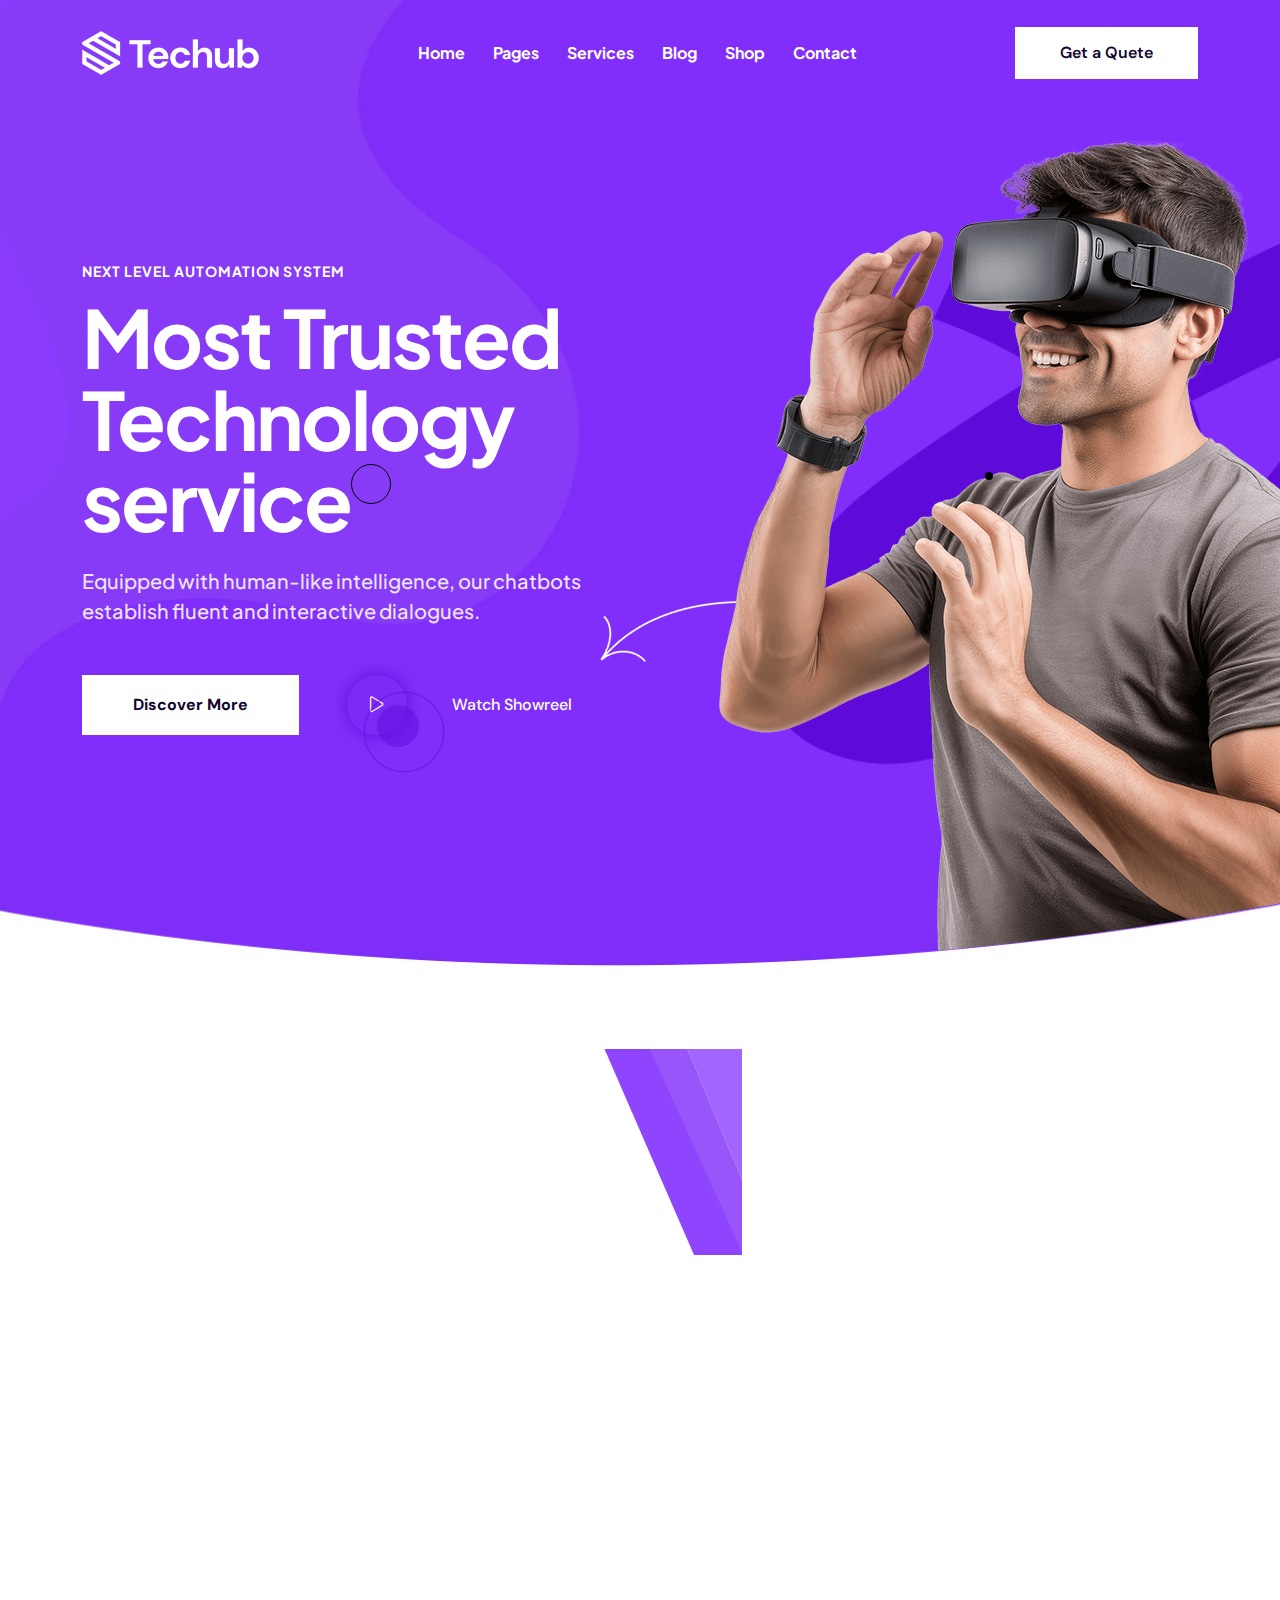
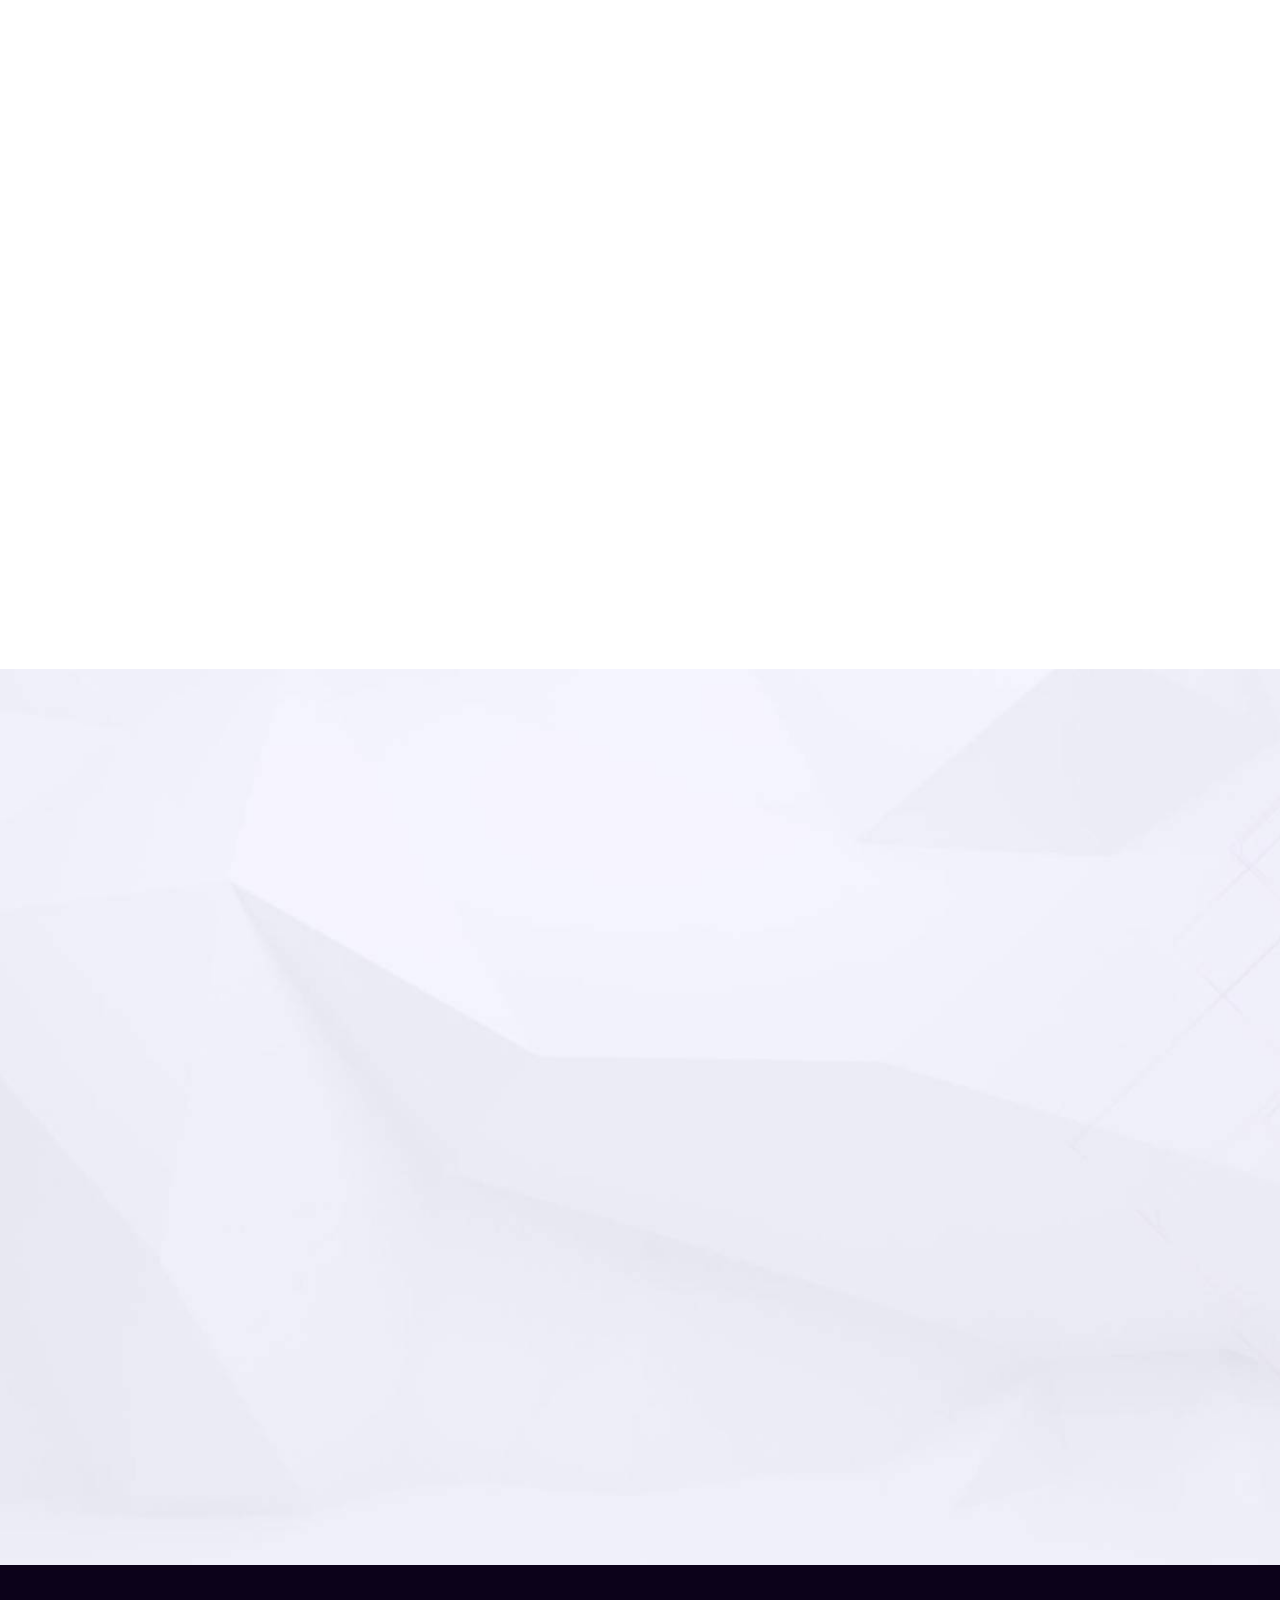
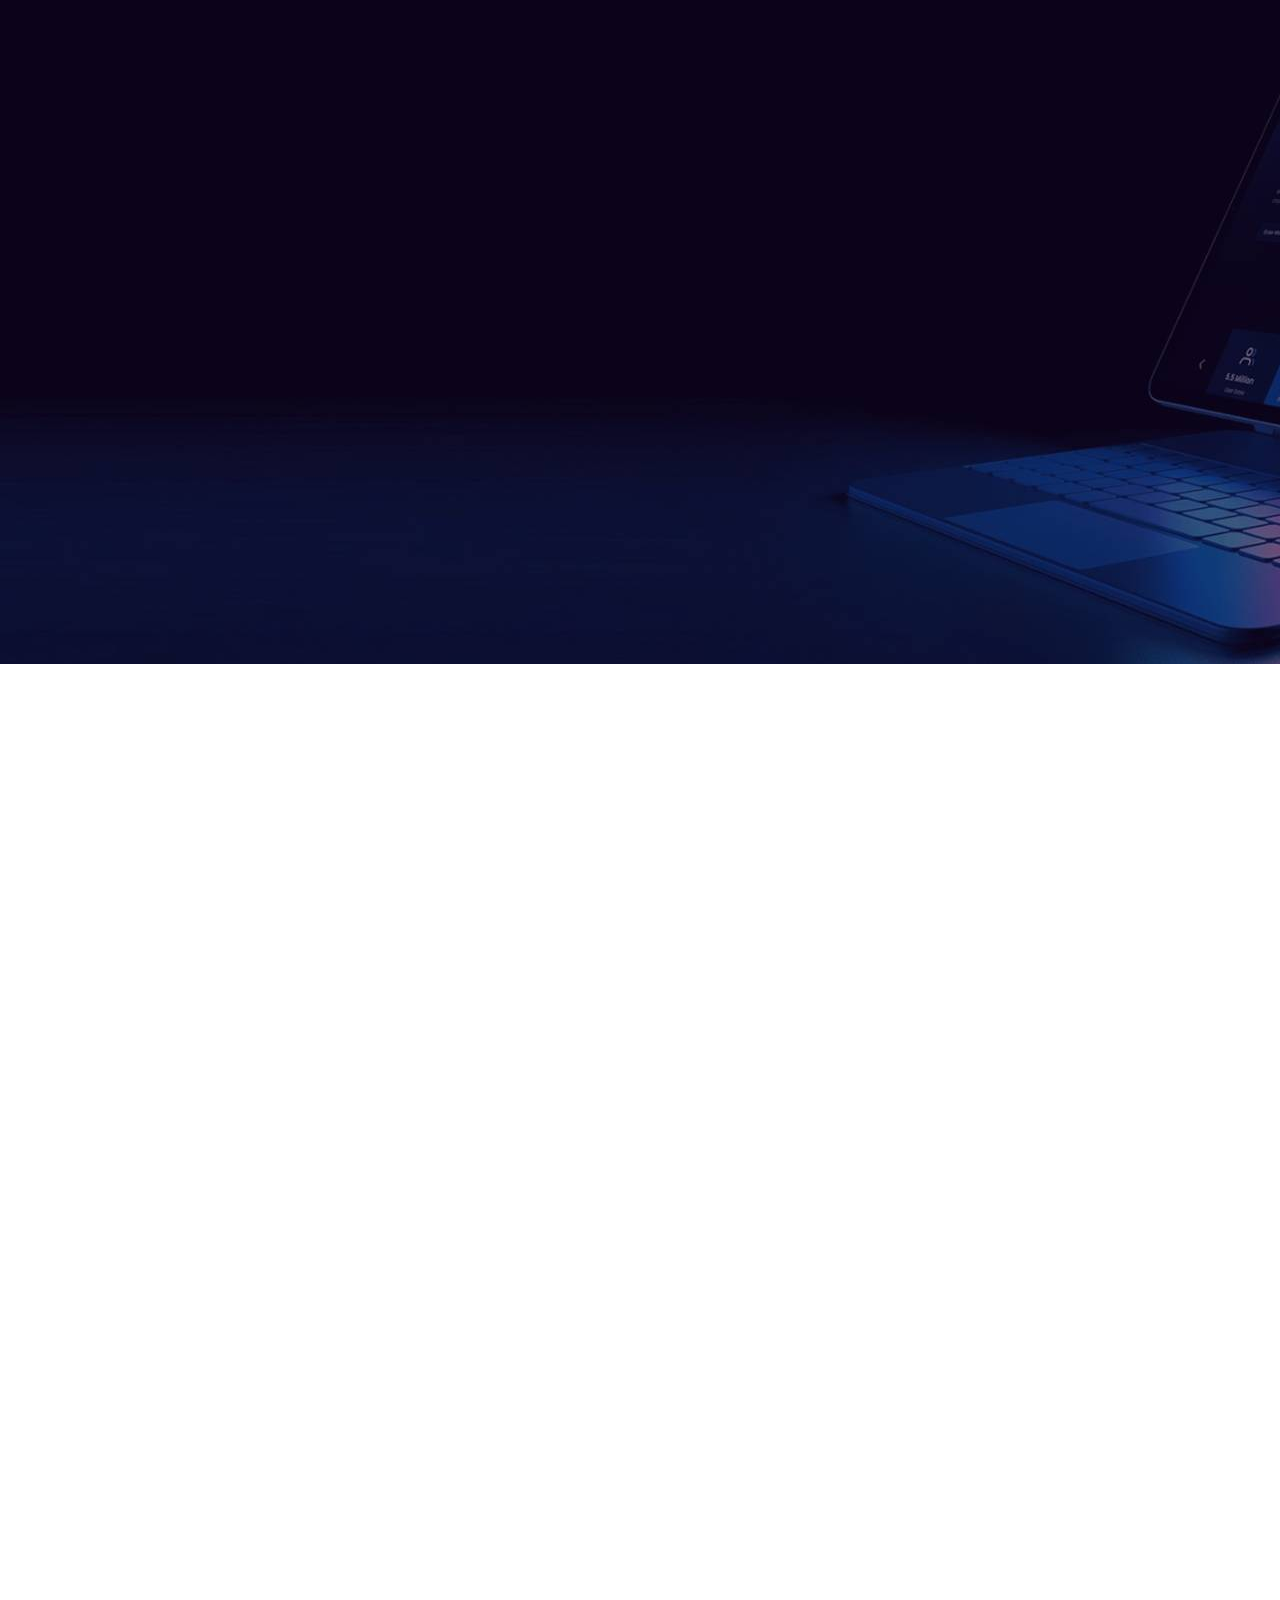
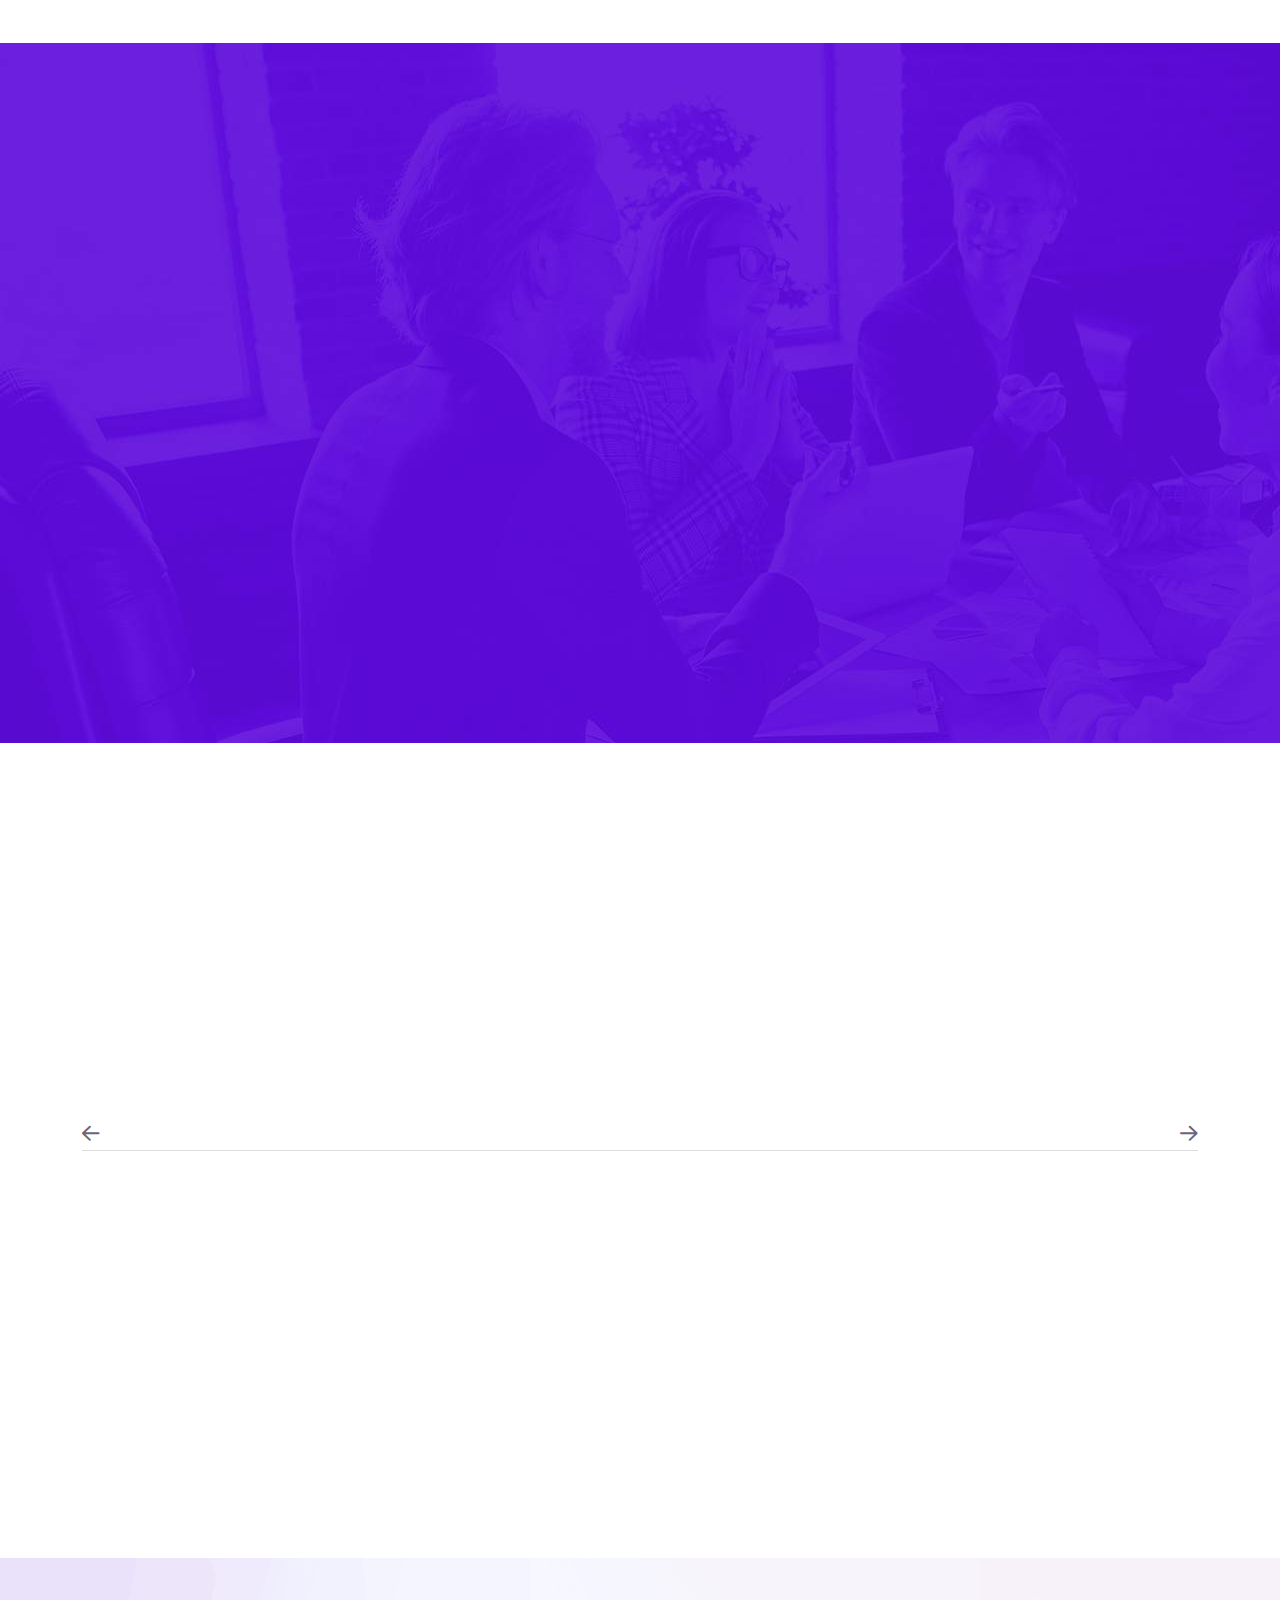
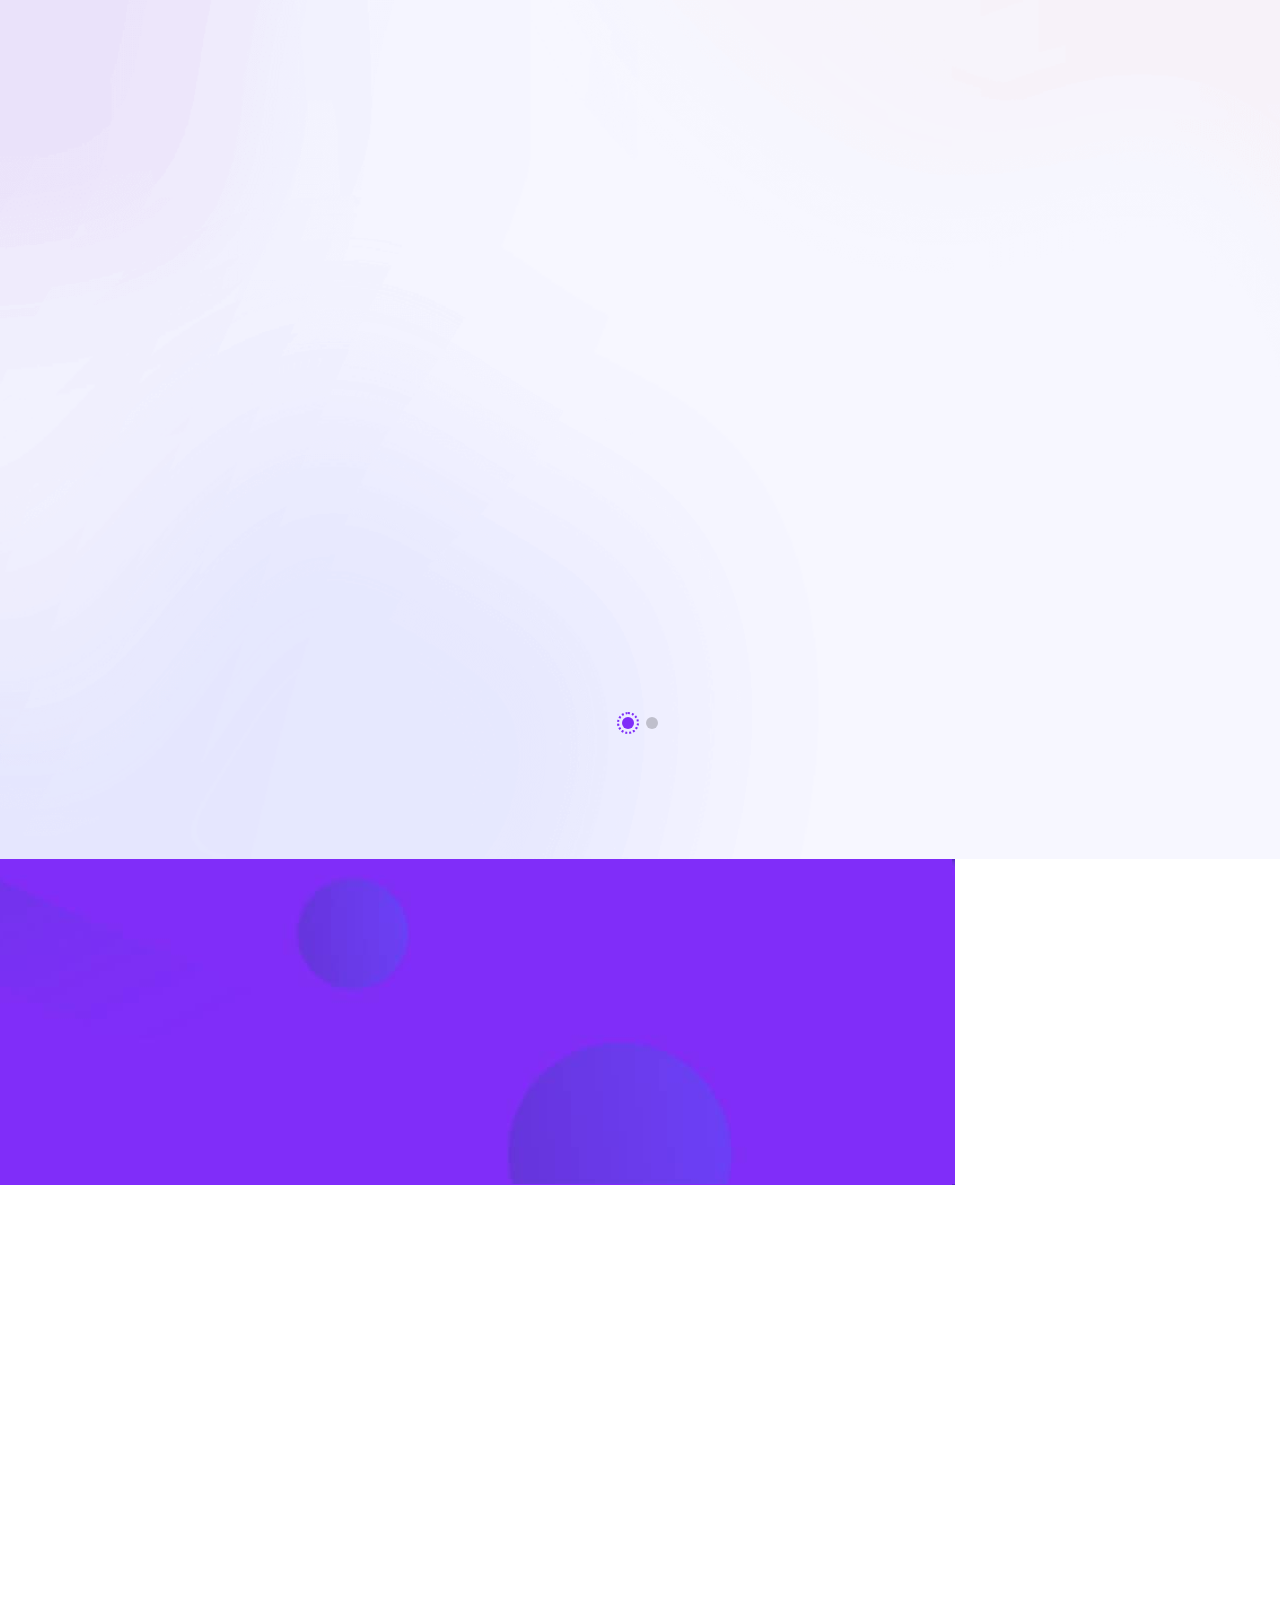
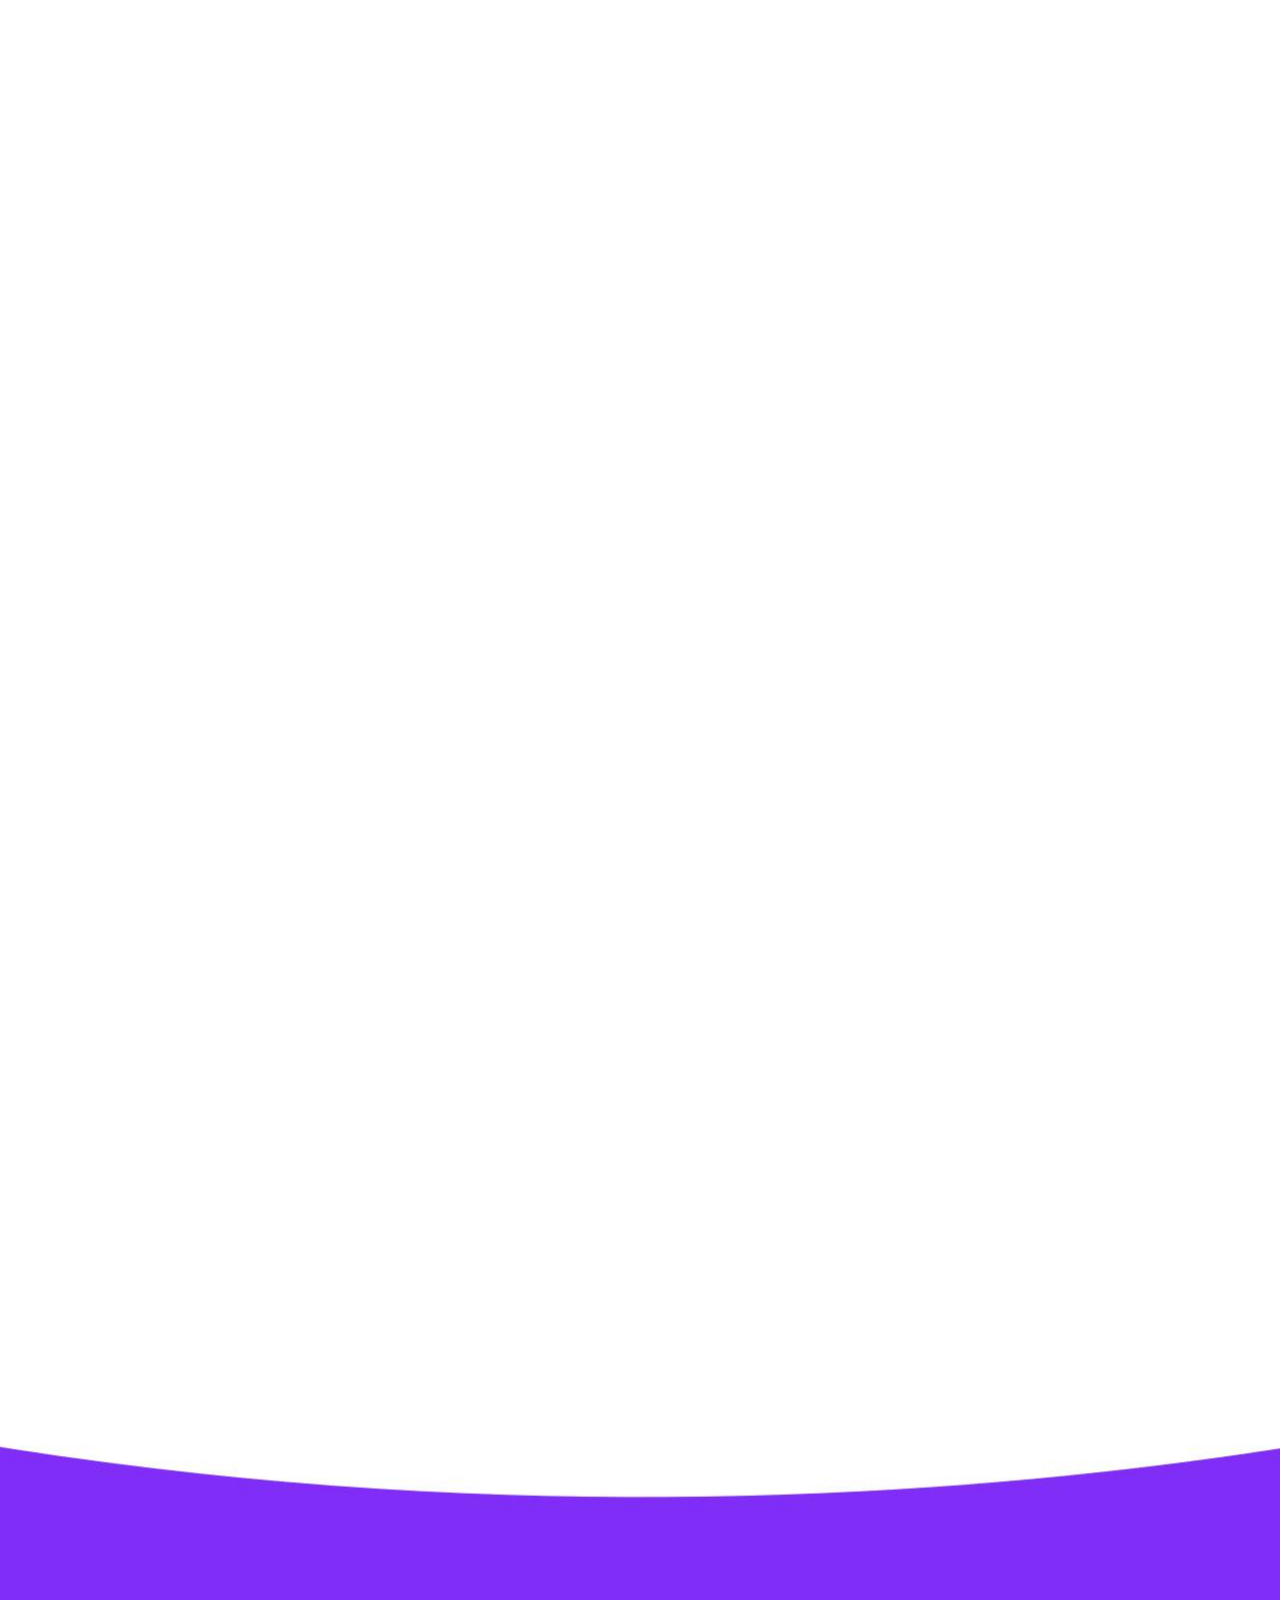
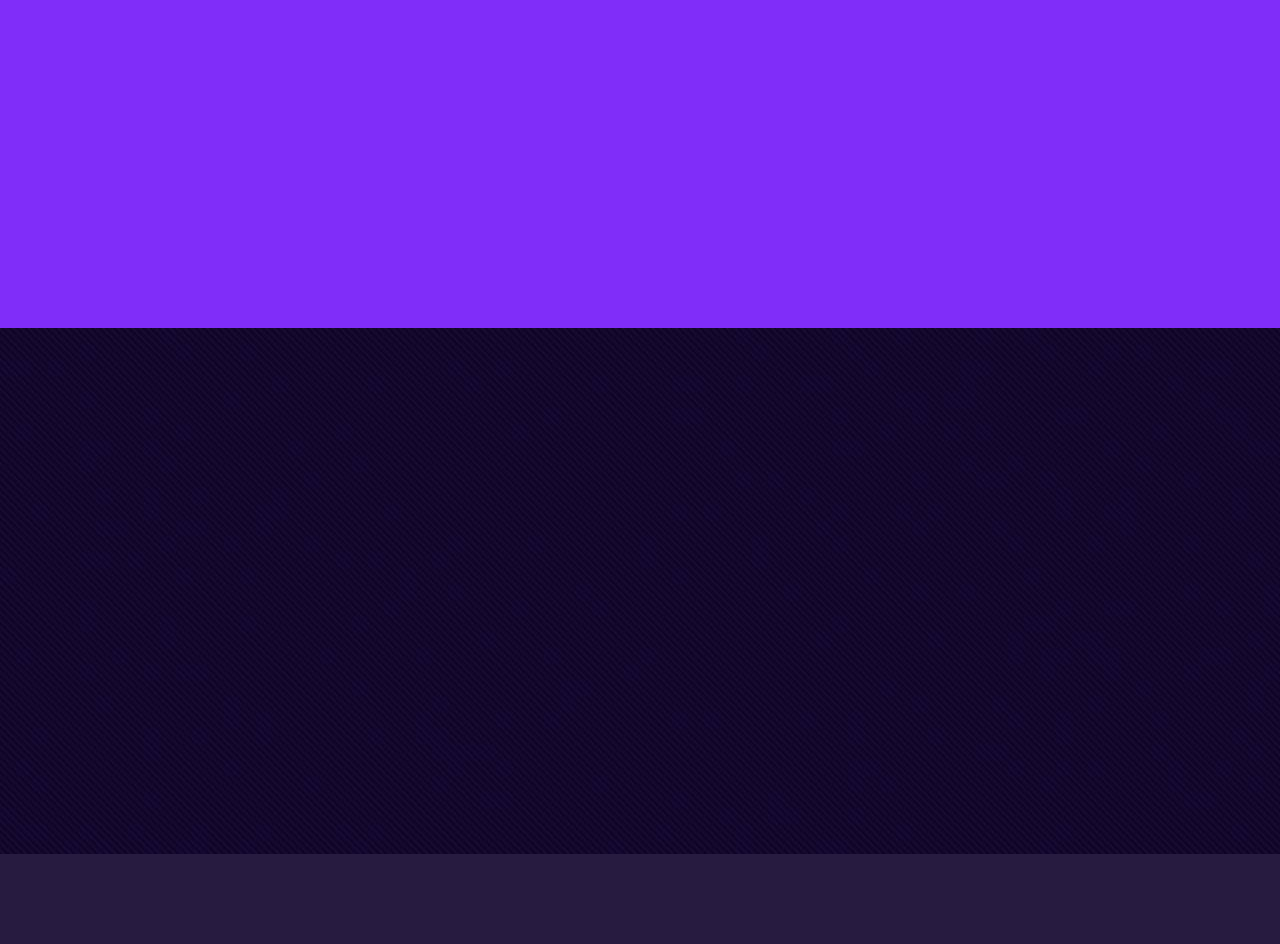
<file: index-3.html>
<!DOCTYPE html>
<html class="no-js" lang="zxx">
  <head>
    <meta charset="utf-8" />
    <meta http-equiv="x-ua-compatible" content="ie=edge" />
    <title>Techub – Technology & IT Solutions HTML Template</title>
    <meta name="description" content="" />
    <meta name="viewport" content="width=device-width, initial-scale=1" />

    <!-- Place favicon.ico in the root directory -->
    <link rel="shortcut icon" type="image/x-icon" href="assets/img/logo/favicon.png" />

    <!-- CSS here -->
    <link rel="stylesheet" href="assets/css/bootstrap.css" />
    <link rel="stylesheet" href="assets/css/animate.css" />
    <link rel="stylesheet" href="assets/css/swiper-bundle.css" />
    <link rel="stylesheet" href="assets/css/slick.css" />
    <link rel="stylesheet" href="assets/css/magnific-popup.css" />
    <link rel="stylesheet" href="assets/css/font-awesome-pro.css" />
    <link rel="stylesheet" href="assets/css/flaticon.css" />
    <link rel="stylesheet" href="assets/css/spacing.css" />
    <link rel="stylesheet" href="assets/css/main.css" />
  </head>

  <body>
    <!--[if lte IE 9]>
      <p class="browserupgrade">
        You are using an <strong>outdated</strong> browser. Please
        <a href="https://browsehappy.com/">upgrade your browser</a> to improve
        your experience and security.
      </p>
    <![endif]-->

    <!-- pre loader area start -->
    <div class="loader-wrapper">
      <div class="loader"></div>
      <div class="loder-section left-section"></div>
      <div class="loder-section right-section"></div>
      <div class="loader-brand-icon">
        <img src="assets/img/logo/preloder.png" alt="" />
      </div>
    </div>
    <!-- pre loader area end -->

    <!-- back to top start -->
    <div class="back-to-top-wrapper">
      <button id="back_to_top" type="button" class="back-to-top-btn">
        <svg
          width="12"
          height="7"
          viewBox="0 0 12 7"
          fill="none"
          xmlns="http://www.w3.org/2000/svg"
        >
          <path
            d="M11 6L6 1L1 6"
            stroke="currentColor"
            stroke-width="1.5"
            stroke-linecap="round"
            stroke-linejoin="round"
          />
        </svg>
      </button>
    </div>
    <!-- back to top end -->

    <!-- cursor-1 animation start -->
    <div
      class="cursor1"
      style="
        translate: none;
        rotate: none;
        scale: none;
        transform: translate(351px, 464px);
      "
    ></div>
    <!-- cursor animation end -->
    <!-- cursor-2 animation start -->
    <div
      class="cursor2"
      style="
        translate: none;
        rotate: none;
        scale: none;
        transform: translate(985px, 472px);
      "
    ></div>
    <!-- cursor-2 animation end -->

    <!-- Start Search Popup Section -->
    <div class="search-popup">
      <button class="close-search style-two">
        <span class="flaticon-multiply"
          ><i class="far fa-times-circle"></i
        ></span>
      </button>
      <button class="close-search"><i class="fa-light fa-arrow-up"></i></button>
      <form method="post" action="#">
        <div class="form-group">
          <input
            type="search"
            name="search-field"
            value=""
            placeholder="Search Here"
            required=""
          />
          <button type="submit"><i class="fal fa-search"></i></button>
        </div>
      </form>
    </div>
    <!-- Start Search Popup Section -->

    <!-- tp-offcanvus-area-start -->
    <div class="tpoffcanvas-area">
      <div class="tpoffcanvas">
        <div class="tpoffcanvas__close-btn">
          <button class="close-btn"><i class="fal fa-times"></i></button>
        </div>
        <div class="tpoffcanvas__logo">
          <a href="index.html">
            <img src="assets/img/logo/logo.png" alt="" />
          </a>
        </div>
        <div class="tpoffcanvas__title">
          <p>
            Techub is the partner of choice for many of the world’s leading
            enterprises. We help businesses development.
          </p>
        </div>
        <div class="tp-main-menu-mobile d-xl-none"></div>
        <div class="tpoffcanvas__contact-info">
          <div class="tpoffcanvas__contact-title">
            <h5>Contact us</h5>
          </div>
          <ul>
            <li>
              <i class="fa-solid fa-location-dot"></i>
              <a
                href="https://www.google.com/maps/@23.8223586,90.3661283,15z"
                target="_blank"
                >Manchester 21, Zurich, CH</a
              >
            </li>
            <li>
              <i class="fas fa-envelope"></i>
              <a href="mailto:techubinfo@mail.com"
                ><span class="__cf_email__">techubinfo@mail.com</span></a
              >
            </li>
            <li>
              <i class="fa-solid fa-phone-flip"></i>
              <a href="tel:+48555223224">(+00) 678 345 98568</a>
            </li>
          </ul>
        </div>
        <div class="tpoffcanvas__input">
          <div class="tpoffcanvas__input-title">
            <h4>Get UPdate</h4>
          </div>
          <form action="#">
            <div class="p-relative">
              <input type="text" placeholder="Enter mail" />
              <button>
                <i class="fas fa-paper-plane"></i>
              </button>
            </div>
          </form>
        </div>
        <div class="tpoffcanvas__social">
          <div class="social-icon">
            <a href="#"><i class="fab fa-facebook-f"></i></a>
            <a href="#"><i class="fab fa-instagram"></i></a>
            <a href="#"><i class="fab fa-twitter"></i></a>
            <a href="#"><i class="fab fa-pinterest-p"></i></a>
          </div>
        </div>
      </div>
    </div>
    <div class="body-overlay"></div>
    <!-- tp-offcanvus-area-end -->

    <!-- header area start -->
    <header>
      <div id="header-sticky" class="tp-header-bottom header-3">
        <div class="tp-header-area">
          <div class="container">
            <div
              class="d-flex align-items-center justify-content-between tp-header-3 p-relative"
            >
              <div class="logo">
                <a href="index.html">
                  <img src="assets/img/logo/logo3.png" alt="" />
                </a>
              </div>
              <div class="main-menu d-none d-xl-block">
                <nav class="tp-main-menu-content">
                  <ul>
                    <li class="has-dropdown p-static">
                      <a class="color-active tp-home-3" href="index.html"
                        >Home</a
                      >
                      <div class="tp-submenu submenu has-homemenu tp-submenu-2">
                        <div
                          class="row gx-6 row-cols-1 row-cols-md-2 row-cols-lg-2 row-cols-xl-5"
                        >
                          <div class="col homemenu">
                            <div class="homemenu-thumb mb-15">
                              <img src="assets/img/menu/home1.jpg" alt="" />
                              <div class="homemenu-btn">
                                <a class="menu-btn show-1" href="index.html"
                                  >Multi Page</a
                                >
                                <a
                                  class="menu-btn show-2"
                                  href="index-one-page.html"
                                  >One Page</a
                                >
                              </div>
                            </div>
                            <div class="homemenu-content text-center">
                              <h4 class="homemenu-title">
                                <a href="index.html">Home 01</a>
                              </h4>
                            </div>
                          </div>
                          <div class="col homemenu">
                            <div class="homemenu-thumb mb-15">
                              <img src="assets/img/menu/home2.jpg" alt="" />
                              <div class="homemenu-btn">
                                <a class="menu-btn show-1" href="index-2.html"
                                  >Multi Page</a
                                >
                                <a
                                  class="menu-btn show-2"
                                  href="index2-one-page.html"
                                  >One Page</a
                                >
                              </div>
                            </div>
                            <div class="homemenu-content text-center">
                              <h4 class="homemenu-title">
                                <a href="index-2.html">Home 02</a>
                              </h4>
                            </div>
                          </div>
                          <div class="col homemenu">
                            <div class="homemenu-thumb mb-15">
                              <img src="assets/img/menu/home3.jpg" alt="" />
                              <div class="homemenu-btn">
                                <a class="menu-btn show-1" href="index-3.html"
                                  >Multi Page</a
                                >
                                <a
                                  class="menu-btn show-2"
                                  href="index3-one-page.html"
                                  >One Page</a
                                >
                              </div>
                            </div>
                            <div class="homemenu-content text-center">
                              <h4 class="homemenu-title">
                                <a href="index-3.html">Home 03</a>
                              </h4>
                            </div>
                          </div>
                          <div class="col homemenu">
                            <div class="homemenu-thumb mb-15">
                              <img src="assets/img/menu/home4.jpg" alt="" />
                              <div class="homemenu-btn">
                                <a class="menu-btn show-1" href="index-4.html"
                                  >Multi Page</a
                                >
                                <a
                                  class="menu-btn show-2"
                                  href="index4-one-page.html"
                                  >One Page</a
                                >
                              </div>
                            </div>
                            <div class="homemenu-content text-center">
                              <h4 class="homemenu-title">
                                <a href="index-4.html">Home 04</a>
                              </h4>
                            </div>
                          </div>
                          <div class="col homemenu">
                            <div class="homemenu-thumb mb-15">
                              <img src="assets/img/menu/home5.jpg" alt="" />
                              <div class="homemenu-btn">
                                <a class="menu-btn show-1" href="index-5.html"
                                  >Multi Page</a
                                >
                                <a
                                  class="menu-btn show-2"
                                  href="index5-one-page.html"
                                  >One Page</a
                                >
                              </div>
                            </div>
                            <div class="homemenu-content text-center">
                              <h4 class="homemenu-title">
                                <a href="index-5.html">Home 05</a>
                              </h4>
                            </div>
                          </div>
                        </div>
                      </div>
                    </li>
                    <li class="has-dropdown">
                      <a class="tp-home-3" href="#">Pages</a>
                      <ul class="submenu tp-submenu">
                        <li><a href="about.html">About Us</a></li>
                        <li><a href="team.html">Our Team</a></li>
                        <li><a href="team-details.html">Team Details</a></li>
                        <li><a href="testimonials.html">Testimonials</a></li>
                        <li><a href="pricing.html">Pricing</a></li>
                        <li><a href="portfolio.html">Our Portfolio</a></li>
                        <li>
                          <a href="portfolio-details.html">Portfolio Details</a>
                        </li>
                        <li><a href="faq.html">Our Faq</a></li>
                        <li><a href="error.html">Error</a></li>
                      </ul>
                    </li>
                    <li class="has-dropdown">
                      <a class="tp-home-3" href="service.html">Services</a>
                      <ul class="submenu tp-submenu">
                        <li><a href="service.html">Our Service</a></li>
                        <li>
                          <a href="service-details.html">Service Details</a>
                        </li>
                      </ul>
                    </li>
                    <li class="has-dropdown">
                      <a class="tp-home-3" href="blog.html">Blog</a>
                      <ul class="submenu tp-submenu">
                        <li><a href="blog.html">Blog</a></li>
                        <li><a href="blog-sideber.html">Blog Sidebar</a></li>
                        <li><a href="blog-details.html">Blog Details</a></li>
                      </ul>
                    </li>
                    <li class="has-dropdown">
                      <a class="tp-home-3" href="shop.html">Shop</a>
                      <ul class="submenu tp-submenu">
                        <li><a href="shop.html">Our Shop</a></li>
                        <li><a href="shop-details.html">Shop Details</a></li>
                        <li><a href="cart.html">Cart</a></li>
                        <li><a href="checkout.html">Checkout</a></li>
                      </ul>
                    </li>
                    <li>
                      <a class="tp-home-3" href="contact.html">Contact</a>
                    </li>
                  </ul>
                </nav>
              </div>
              <div class="tp-header-3-button">
                <a
                  class="tp-header-btn tp-header-btn-white d-none d-md-block"
                  rel="noreferrer"
                  href="contact.html"
                  target="_blank"
                >
                  <span>Get a Quete</span>
                </a>
                <button class="d-xl-none tp-header-3-bar tp-menu-bar">
                  <i class="fa-solid fa-bars"></i>
                </button>
              </div>
            </div>
          </div>
        </div>
      </div>
    </header>

    <!-- header area end -->

    <main>
      <!-- slider area start -->
      <div class="tp-slider-3-bg-wrapper p-relative">
        <div
          class="tp-slider-3-bg"
          data-background="assets/img/slider/slider-3-bg-1.jpg"
        ></div>
        <section class="tp-slider-3-area p-relative5 fix">
          <div class="tp-slider-3-wrapper p-relative">
            <div class="container">
              <div class="row">
                <div class="col-xl-6 col-lg-6">
                  <div class="tp-slider-3-content wow fadeInUp">
                    <div class="tp-slider-3-title-wrapper">
                      <span class="tp-slider-3-sub-title">
                        NEXT LEVEL AUTOMATION SYSTEM
                      </span>
                      <h1 class="tp-slider-3-title">
                        Most Trusted Technology service
                      </h1>
                      <p class="tp-slider-3-paragraph">
                        Equipped with human-like intelligence, our chatbots
                        establish fluent and interactive dialogues.
                      </p>
                    </div>
                    <div class="tp-slider-3-btn-box">
                      <a href="#" class="tp-btn tp-btn-white tp-slider-3-wb">
                        <span> Discover More </span>
                      </a>
                      <div class="tp-slider-3-play-icon">
                        <a
                          class="popup-video"
                          href="https://www.youtube.com/watch?v=PO_fBTkoznc"
                        >
                          <i class="fa-light fa-play"></i>
                        </a>
                        <div class="tp-slider-3-icon-txt">
                          <span> Watch Showreel </span>
                        </div>
                      </div>
                    </div>
                  </div>
                </div>

                <div class="col-xl-6 col-lg-6">
                  <div class="tp-slider-3-thumb p-relative">
                    <img
                      class="tp-slider-3-main-img"
                      src="assets/img/slider/shape/slider-3-man.png"
                      alt=""
                    />
                    <img
                      class="tp-slider-3-shape1"
                      src="assets/img/slider/shape/slider-3-shape1.png"
                      alt=""
                    />
                    <img
                      class="tp-slider-3-shape2"
                      src="assets/img/slider/shape/slider-3-shape3.png"
                      alt=""
                    />
                  </div>
                </div>
              </div>
            </div>
          </div>
        </section>
      </div>
      <!-- slider area end -->

      <!-- feature area start -->
      <section class="tp-feature-3-area">
        <div class="container">
          <div class="row row-cols-xl-5">
            <div class="col col-lg-4 col-md-4 col-12">
              <div
                class="tp-feature-3-wrapper mb-30 p-relative fix wow fadeInUp"
                data-wow-delay="0.3s"
                data-wow-duration="1s"
              >
                <div class="tp-feature-3-icon">
                  <span>
                    <i class="flaticon-worldwide"></i>
                  </span>
                  <h3 class="tp-feature-3-text">
                    Global <br />
                    Networking
                  </h3>
                </div>
                <div class="tp-feature-3-shape">
                  <img
                    src="assets/img/feature/feature-3-box-shape.png"
                    alt=""
                  />
                </div>
              </div>
            </div>
            <div class="col col-lg-4 col-md-4 col-12">
              <div
                class="tp-feature-3-wrapper mb-30 p-relative fix wow fadeInUp"
                data-wow-delay="0.5s"
                data-wow-duration="1s"
              >
                <div class="tp-feature-3-icon">
                  <span>
                    <i class="flaticon-talk"></i>
                  </span>
                  <h3 class="tp-feature-3-text">
                    Business <br />
                    Consultation
                  </h3>
                </div>
                <div class="tp-feature-3-shape">
                  <img
                    src="assets/img/feature/feature-3-box-shape.png"
                    alt=""
                  />
                </div>
              </div>
            </div>
            <div class="col col-lg-4 col-md-4 col-12">
              <div
                class="tp-feature-3-wrapper mb-30 active p-relative fix wow fadeInUp"
                data-wow-delay="0.7s"
                data-wow-duration="1s"
              >
                <div class="tp-feature-3-icon">
                  <span>
                    <i class="flaticon-coding"></i>
                  </span>
                  <h3 class="tp-feature-3-text">
                    Website <br />
                    Development
                  </h3>
                </div>
                <div class="tp-feature-3-shape">
                  <img
                    src="assets/img/feature/feature-3-box-shape.png"
                    alt=""
                  />
                </div>
              </div>
            </div>
            <div class="col col-lg-4 col-md-4 col-12">
              <div
                class="tp-feature-3-wrapper mb-30 p-relative fix wow fadeInUp"
                data-wow-delay="0.9s"
                data-wow-duration="1s"
              >
                <div class="tp-feature-3-icon">
                  <span>
                    <i class="flaticon-ux-design"></i>
                  </span>
                  <h3 class="tp-feature-3-text">
                    Ui/Ux <br />
                    Designing
                  </h3>
                </div>
                <div class="tp-feature-3-shape">
                  <img
                    src="assets/img/feature/feature-3-box-shape.png"
                    alt=""
                  />
                </div>
              </div>
            </div>
            <div class="col col-lg-4 col-md-4 col-12">
              <div
                class="tp-feature-3-wrapper mb-30 p-relative fix wow fadeInUp"
                data-wow-delay="1s"
                data-wow-duration="1s"
              >
                <div class="tp-feature-3-icon">
                  <span>
                    <i class="flaticon-management-1"></i>
                  </span>
                  <h3 class="tp-feature-3-text">
                    Support <br />
                    Management
                  </h3>
                </div>
                <div class="tp-feature-3-shape">
                  <img
                    src="assets/img/feature/feature-3-box-shape.png"
                    alt=""
                  />
                </div>
              </div>
            </div>
          </div>
        </div>
      </section>
      <!-- feature area end -->

      <!-- about area start -->
      <section class="tp-about-3-area mb-120">
        <div class="container">
          <div class="row">
            <div class="col-xl-5">
              <div class="tp-about-3-wrapper p-relative wow fadeInLeft">
                <div class="tp-about-3-thumb">
                  <img src="assets/img/about/about-3-thumb.png" alt="" />
                </div>
                <div class="tp-about-3-shape">
                  <img
                    class="tp-about-3-shape1"
                    src="assets/img/about/about-3-shape1.png"
                    alt=""
                  />
                  <img
                    class="tp-about-3-shape2"
                    src="assets/img/about/about-3-shape2.png"
                    alt=""
                  />
                  <img
                    class="tp-about-3-shape3"
                    src="assets/img/about/about-3-shape3.png"
                    alt=""
                  />
                </div>
              </div>
            </div>

            <div class="col-xl-7">
              <div class="tp-about-3-content-wrapper wow fadeInRight">
                <div
                  class="tp-section-title-wrapper tp-about-3-section-title ml-70"
                >
                  <span class="tp-section-subtitle">
                    KNOW ABOUT OUR TECHUB
                  </span>
                  <h3 class="tp-section-title">
                    We provide you flexible technology ideas
                  </h3>
                  <p class="tp-about-3-paragraph">
                    Middle removes the guesswork by organising and sharing all
                    the information <br />
                    your broker needs to recommend the best home loan for your
                    situation
                  </p>
                </div>
                <div class="tp-about-3-item-wrapper">
                  <div class="tp-about-3-item ml-70">
                    <div class="tp-about-3-counter">
                      <h2 class="tp-about-3-counter-number">
                        <span
                          class="purecounter"
                          data-purecounter-duration="4"
                          data-purecounter-end="98"
                        ></span>
                        %
                      </h2>
                      <span class="tp-about-3-number-txt"> Positive rate </span>
                    </div>
                    <p class="tp-about-3-counter-right-text">
                      Experience the Future of Technology with Gentle: Unleash
                      Your Potential
                    </p>
                  </div>

                  <div class="tp-about-3-item ml-70">
                    <div class="tp-about-3-counter">
                      <h2 class="tp-about-3-counter-number">
                        <span
                          class="purecounter"
                          data-purecounter-duration="2"
                          data-purecounter-end="32"
                        ></span>
                        %
                      </h2>
                      <span class="tp-about-3-number-txt"> Download </span>
                    </div>
                    <p class="tp-about-3-counter-right-text">
                      Experience the Future of Technology with Gentle: Unleash
                      Your Potential
                    </p>
                  </div>
                  <div class="tp-about-3-item ml-70">
                    <div class="tp-about-3-counter">
                      <h2 class="tp-about-3-counter-number">
                        <span
                          class="purecounter"
                          data-purecounter-duration="4.5"
                          data-purecounter-end="52"
                        ></span>
                        %
                      </h2>
                      <span class="tp-about-3-number-txt"> New feature </span>
                    </div>
                    <p class="tp-about-3-counter-right-text">
                      Experience the Future of Technology with Gentle: Unleash
                      Your Potential
                    </p>
                  </div>
                </div>

                <div class="tp-about-3-buttons d-flex ml-70 mt-50">
                  <div class="tp-about-2-btn">
                    <a href="about.html" class="tp-btn">
                      <span> Discover More </span>
                    </a>
                  </div>

                  <div class="tp-about-3-call-item d-flex ml-20">
                    <div class="tp-about-2-call-icon">
                      <a href="tel:+9978687653695">
                        <i class="flaticon-phone-call"></i>
                      </a>
                    </div>
                    <div
                      class="tp-about-2-call-number tp-about-3-call-number ml-20"
                    >
                      <span>Talk to an expert </span>
                      <a href="tel:+9978687653695">+99 (786) 8765 3695</a>
                    </div>
                  </div>
                </div>
              </div>
            </div>
          </div>
        </div>
      </section>
      <!-- about area end -->

      <!-- service area start -->
      <div
        class="tp-service-3-area-start pb-120"
        data-background="assets/img/service/service-3-bg.jpg"
      >
        <div class="container">
          <div class="tp-service-3-section-title-wrapper text-center">
            <div class="tp-section-title-wrapper style-3 wow fadeInUp">
              <span class="tp-section-subtitle"> WHAT WE OFFER </span>
              <h3 class="tp-section-title">
                We offer quality service for our clients
              </h3>
            </div>
          </div>

          <div class="row">
            <div class="tp-service-2-slider-wrapper p-relative z-index-11">
              <div
                class="tp-service-2-slider-active swiper-container wow fadeInUp"
              >
                <div class="swiper-wrapper">
                  <!-- slide item 1 -->
                  <div class="swiper-slide">
                    <div class="tp-service-2-item-wrapper style-3 p-relative">
                      <div class="tp-service-2-thumb style-3 p-relative">
                        <img
                          src="assets/img/service/service-2-img1.jpg"
                          alt=""
                        />
                      </div>
                      <div class="tp-service-3-item-inner-content p-relative">
                        <div class="tp-service-3-item-icon">
                          <span><i class="flaticon-data-security"></i></span>
                          <h3 class="tp-service-2-item-heading">
                            <a href="service-details.html"> It management </a>
                          </h3>
                          <p class="tp-service-3-paragraph">
                            Outsourcing is just a tool to my achieve and
                            business...
                          </p>
                        </div>
                      </div>
                      <a href="service-details.html" class="tp-service-3-btn">
                        <span> Read more </span>
                      </a>
                    </div>
                  </div>

                  <!-- slide item 2 -->

                  <div class="swiper-slide">
                    <div class="tp-service-2-item-wrapper style-3 p-relative">
                      <div class="tp-service-2-thumb style-3 p-relative">
                        <img
                          src="assets/img/service/service-2-img2.jpg"
                          alt=""
                        />
                      </div>
                      <div class="tp-service-3-item-inner-content p-relative">
                        <div class="tp-service-3-item-icon style-2">
                          <span><i class="flaticon-it-service"></i></span>
                          <h3 class="tp-service-2-item-heading">
                            <a href="service-details.html">Network Security</a>
                          </h3>
                          <p class="tp-service-3-paragraph">
                            Outsourcing is just a tool to my achieve and
                            business...
                          </p>
                        </div>
                      </div>
                      <a href="service-details.html" class="tp-service-3-btn">
                        <span> Read more </span>
                      </a>
                    </div>
                  </div>

                  <!-- slide item 3 -->

                  <div class="swiper-slide">
                    <div class="tp-service-2-item-wrapper style-3 p-relative">
                      <div class="tp-service-2-thumb style-3 p-relative">
                        <img
                          src="assets/img/service/service-2-img3.jpg"
                          alt=""
                        />
                      </div>
                      <div class="tp-service-3-item-inner-content p-relative">
                        <div class="tp-service-3-item-icon">
                          <span
                            ><i class="flaticon-data-visualization"></i
                          ></span>
                          <h3 class="tp-service-2-item-heading">
                            <a href="service-details.html">IT Solution</a>
                          </h3>
                          <p class="tp-service-3-paragraph">
                            Outsourcing is just a tool to my achieve and
                            business...
                          </p>
                        </div>
                      </div>
                      <a href="service-details.html" class="tp-service-3-btn">
                        <span> Read more </span>
                      </a>
                    </div>
                  </div>
                </div>
              </div>
            </div>
          </div>
        </div>
      </div>
      <!-- service area end -->

      <!-- technology area start -->
      <section class="tp-technology-3-area pt-120 pb-10 p-relative">
        <div
          class="tp-technology-3-bg"
          data-background="assets/img/technology/technology-3-bg.jpg"
        ></div>

        <div class="container">
          <div class="row">
            <div class="col-xl-6 col-lg-6">
              <div class="tp-technology-3-left-wrapper wow fadeInLeft">
                <div class="tp-technology-3-section-titles mb-30">
                  <div class="tp-section-title-wrapper">
                    <span class="tp-section-subtitle style-3">
                      Just in $60 member price
                    </span>
                    <h2 class="tp-section-title style-3">
                      Your success with the best it slutions
                    </h2>
                  </div>
                </div>
                <p class="tp-technology-3-paragraph">
                  Techub is the partner of choice for many of the world’s
                  leading enterprises SME and technology challengers. We help
                  businesses elevate express
                </p>

                <div class="tp-technology-3-box">
                  <div class="tp-technology-3-icon d-flex">
                    <span>
                      <i class="flaticon-check"></i>
                    </span>
                    <div class="tp-technology-3-icon-text">
                      <h3 class="tp-technology-3-icon-title">Cloud based</h3>
                      <p>
                        Loreum ipsum dolor sit amet not is consecturer notted
                      </p>
                    </div>
                  </div>

                  <div class="tp-technology-3-icon d-flex">
                    <span>
                      <i class="flaticon-check"></i>
                    </span>
                    <div class="tp-technology-3-icon-text">
                      <h3 class="tp-technology-3-icon-title">Full backup</h3>
                      <p>
                        Loreum ipsum dolor sit amet not is consecturer notted
                      </p>
                    </div>
                  </div>
                </div>
                <div class="tp-technology-3-left-btn mt-30">
                  <a
                    class="tp-technology-3-dis-btn"
                    rel="noreferrer"
                    href="portfolio-details.html"
                    target="_blank"
                    ><span>Discover More</span></a
                  >
                </div>
              </div>
            </div>

            <div class="col-xl-6 col-lg-6">
              <div class="tp-technology-3-right-content p-relative wow fadeInUp">
                <h3 class="tp-technology-3-title">Security system feautres</h3>
                <div class="tp-technology-2-inner-content">
                  <div class="tp-technology-3-list">
                    <ul>
                      <li>
                        <i class="flaticon-checked"></i> AI security systems
                      </li>
                      <li>
                        <i class="flaticon-checked"></i> Robotical software
                      </li>
                      <li>
                        <i class="flaticon-checked"></i> Smart AI & chatboots
                      </li>
                      <li>
                        <i class="flaticon-checked"></i> International
                        networking
                      </li>
                      <li>
                        <i class="flaticon-checked"></i> Identify appropriate
                        locations
                      </li>
                      <li>
                        <i class="flaticon-checked"></i> Connect system to new
                        base station
                      </li>
                    </ul>
                  </div>
                  <div class="tp-technology-3-shape">
                    <img
                      src="assets/img/technology/technology-3-item-shape.png"
                      alt=""
                    />
                  </div>
                </div>
                <div class="tp-technology-3-right-btn">
                  <a
                    class="tp-technology-3-btn tp-btn"
                    rel="noreferrer"
                    href="portfolio-details.html"
                    target="_blank"
                    ><span>Tell us How We Can Help</span></a
                  >
                </div>
              </div>
            </div>
          </div>
        </div>
      </section>
      <!-- technology area end -->

      <!-- benefit area start -->
      <section class="tp-benifit-3-area p-relative pt-155 pb-100">
        <div class="tp-benifit-3-bg wow fadeInLeft">
          <img src="assets/img/benifit/benifit-bg.jpg" alt="" />
        </div>
        <div class="container">
          <div class="row">
            <div class="col-xl-6"></div>
            <div class="col-xl-6 col-lg-9">
              <div class="tp-benifit-3-wrapper wow fadeInRight">
                <div class="tp-section-title-wrapper">
                  <span class="tp-section-subtitle"> Check Our Benifits </span>
                  <h3 class="tp-section-title">Preparing for success</h3>
                  <p class="tp-benifit-3-paragaph">
                    Software development outsourcing is just a tool to achieve
                    business goals. But there is no way to get worthwhile
                    results cooperation
                  </p>
                </div>
                <div class="tp-benifit-3-inner-content d-flex">
                  <div class="tp-benifit-3-inner-left-con p-relative">
                    <div class="tp-benifit-3-inner-icon">
                      <span>
                        <i class="flaticon-digital-marketing"></i>
                      </span>
                      <h3 class="tp-benifit-3-inner-title">
                        We have <br />over 25 <br />
                        years of <br />
                        experience
                      </h3>
                      <a class="tp-benifit-btn tp-benifit-3-btn" href="contact.html"
                        >Read More</a
                      >
                      <div class="tp-benifit-3-left-bottom">
                        <h4>2.75 Million+</h4>
                        <p>Worldwide clients</p>
                      </div>
                    </div>
                  </div>
                  <div class="tp-benifit-3-inner-right-con">
                    <div
                      class="tp-benifit-3-inner-right-con-wrapper p-relative"
                    >
                      <div class="tp-benifit-3-inner-right-box d-flex">
                        <div class="tp-benifit-3-inner-right-icon">
                          <span>
                            <i class="flaticon-check-1"></i>
                          </span>
                        </div>
                        <div class="tp-benifit-3-inner-right-title">
                          <h4>Premium support</h4>
                          <p>Our banking platform is a protected encryption</p>
                        </div>
                      </div>
                      <div class="tp-benifit-3-inner-right-box d-flex">
                        <div class="tp-benifit-3-inner-right-icon active">
                          <span>
                            <i class="flaticon-check-1"></i>
                          </span>
                        </div>
                        <div class="tp-benifit-3-inner-right-title">
                          <h4>Success rates</h4>
                          <p>Our banking platform is a protected encryption</p>
                        </div>
                      </div>
                      <div class="tp-benifit-3-inner-right-box d-flex">
                        <div class="tp-benifit-3-inner-right-icon">
                          <span>
                            <i class="flaticon-check-1"></i>
                          </span>
                        </div>
                        <div class="tp-benifit-3-inner-right-title">
                          <h4>Easy to customize</h4>
                          <p>Our banking platform is a protected encryption</p>
                        </div>
                      </div>
                      <div class="tp-benifit-3-inner-right-shape">
                        <img
                          class="tp-benifit-3-shape1"
                          src="assets/img/benifit/benifit-shape1.png"
                          alt=""
                        />
                        <img
                          class="tp-benifit-3-shape2"
                          src="assets/img/benifit/benifit-shape2.png"
                          alt=""
                        />
                      </div>
                    </div>
                  </div>
                </div>
              </div>
            </div>
          </div>
        </div>
      </section>
      <!-- benifit area end -->

      <!-- project area start -->
      <section class="tp-project-3-area pt-140 pb-120 p-relative z-index-1 fix">
        <div class="tp-project-3-bg" data-background="assets/img/project/project-3-bg.jpg"></div>
        <div class="container">
            <div class="row">
                <div class="col-xl-7 col-lg-7">
                    <div class="tp-project-3-wrapper wow fadeInUp">
                        <div class="tp-project-3-video-btn mb-70 ml-20">
                            <div class="tp-project-3-video-icon">
                                <a class="video-vemo-icon popup-video" data-vbtype="youtube" data-autoplay="true" href="https://www.youtube.com/watch?v=PO_fBTkoznc"><i class="flaticon-play-button"></i></a>
                            </div>
                        </div>
                        <div class="tp-section-title-wrapper mb-40">
                            <span class="tp-section-subtitle tp-section-subtitle-3 white">CHECK OUR projects</span>
                            <h3 class="tp-project-3-title">We’re delivering only <br>
                                expectional quality work</h3>
                        </div>
                    </div>
                </div>
                <div class="col-xl-5 col-lg-5">
                    <div class="tp-project-3-right-wrapper wow fadeInUp">
                        <div class="tp-project-3-right-paragraph mb-55">
                            <p>There are many variations of passages of lorem ipsum available
                                but the majority have suffered alteration in some form by
                                injected humor or random word.</p>
                        </div>
                        <div class="tp-project-3-icon-box d-flex">
                            <div class="tp-project-3-icon">
                                <span><i class="flaticon-solution-1"></i></span>
                            </div>
                            <div class="tp-project-3-icon-content">
                                <h4>Innovating solution</h4>
                                <p>Our business experts come businesses
                                    to promoting business and enabling</p>
                            </div>
                        </div>
                    </div>
                </div>
            </div>
            <div class="row">
                    <div class="tp-project-3-slider mt-20 p-relative">
                        <div class="tp-project-3-slider-active swiper-container">
                            <div class="swiper-wrapper">
                                <div class="swiper-slide wow fadeInUp" data-wow-delay=".3s" data-wow-duration="1s">
                                    <div class="tp-project-3-slide-wrapper">
                                        <div class="tp-project-3-thumb p-relative">
                                            <img src="assets/img/project/project-3-img1.jpg" alt="">
                                            <div class="tp-project-3-down-content text-center">
                                                <span>Solution</span>
                                                <h4 class="tp-project-3-down-title"><a href="portfolio-details.html">Data visualization</a></h4>
                                            </div>
                                        </div>
                                    </div>
                                </div>
                                <div class="tp-project-3-item swiper-slide wow fadeInUp" data-wow-delay=".4s" data-wow-duration="1s">
                                    <div class="tp-project-3-slide-wrapper">
                                        <div class="tp-project-3-thumb p-relative">
                                            <img src="assets/img/project/project-3-img2.jpg" alt="">
                                            <div class="tp-project-3-down-content text-center">
                                                <span>Solution</span>
                                                <h4 class="tp-project-3-down-title"><a href="portfolio-details.html">Data Marketing</a></h4>
                                            </div>
                                        </div>
                                    </div>
                                </div>
                                <div class="tp-project-3-item swiper-slide wow fadeInUp" data-wow-delay=".5s" data-wow-duration="1s">
                                    <div class="tp-project-3-slide-wrapper">
                                        <div class="tp-project-3-thumb p-relative">
                                            <img src="assets/img/project/project-3-img3.jpg" alt="">
                                            <div class="tp-project-3-down-content text-center">
                                                <span>Solution</span>
                                                <h4 class="tp-project-3-down-title"><a href="portfolio-details.html">Data Storytelling</a></h4>
                                            </div>
                                        </div>
                                    </div>
                                </div>
                                <div class="tp-project-3-item swiper-slide wow fadeInUp" data-wow-delay=".6s" data-wow-duration="1s">
                                    <div class="tp-project-3-slide-wrapper">
                                        <div class="tp-project-3-thumb p-relative">
                                            <img src="assets/img/project/project-3-img44.jpg" alt="">
                                            <div class="tp-project-3-down-content text-center">
                                                <span>Solution</span>
                                                <h4 class="tp-project-3-down-title"><a href="portfolio-details.html">Data Insightfully</a></h4>
                                            </div>
                                        </div>
                                    </div>
                                </div>
                            </div>
                        </div>
                        <div class="tp-project-3-arrow-box ">
                            <button class="slider-prev" tabindex="0" aria-label="Previous slide">
                                <i class="fa-regular fa-arrow-left"></i>
                            </button>
                            <button class="slider-next" tabindex="0" aria-label="Next slide">
                                <i class="fa-regular fa-arrow-right"></i>
                            </button>
                        </div>
                    </div>
                </div>
           
        </div>
    </section>
      <!-- project area end -->

      <!-- counter area start -->
      <section class="tp-counter-2-area counter-3 pt-185 pb-100">
        <div class="container">
          <div class="row">
            <div class="col-xl-3 col-lg-3 col-md-6 col-sm-6">
              <div
                class="tp-counter-2-wrapper text-center wow fadeInUp"
                data-wow-delay="0.3s"
                data-wow-duration="1s"
              >
                <div class="tp-counter-2-icon">
                  <span>
                    <i class="flaticon-light-bulb"></i>
                  </span>
                </div>
                <div class="tp-counter-2-item">
                  <h2 class="tp-counter-2-number">
                    <span
                      class="purecounter"
                      data-purecounter-duration="4"
                      data-purecounter-end="820"
                    ></span>
                    +
                  </h2>
                </div>
                <div class="tp-counter-2-txt">
                  <p>Succesfull projects</p>
                </div>
              </div>
            </div>

            <div class="col-xl-3 col-lg-3 col-md-6 col-sm-6">
              <div
                class="tp-counter-2-wrapper text-center wow fadeInUp"
                data-wow-delay="0.5s"
                data-wow-duration="1s"
              >
                <div class="tp-counter-2-icon">
                  <span>
                    <i class="flaticon-planning"></i>
                  </span>
                </div>
                <div class="tp-counter-2-item">
                  <h2 class="tp-counter-2-number">
                    <span
                      class="purecounter"
                      data-purecounter-duration="5"
                      data-purecounter-end="3"
                    ></span>
                    .8 M
                  </h2>
                </div>
                <div class="tp-counter-2-txt">
                  <p>Satisfied clients</p>
                </div>
              </div>
            </div>

            <div class="col-xl-3 col-lg-3 col-md-6 col-sm-6">
              <div
                class="tp-counter-2-wrapper text-center wow fadeInUp"
                data-wow-delay="0.7s"
                data-wow-duration="1s"
              >
                <div class="tp-counter-2-icon">
                  <span>
                    <i class="flaticon-technical-support"></i>
                  </span>
                </div>
                <div class="tp-counter-2-item">
                  <h2 class="tp-counter-2-number">
                    <span
                      class="purecounter"
                      data-purecounter-duration="2"
                      data-purecounter-end="45"
                    ></span>
                    +
                  </h2>
                </div>
                <div class="tp-counter-2-txt">
                  <p>Experienced staff</p>
                </div>
              </div>
            </div>

            <div class="col-xl-3 col-lg-3 col-md-6 col-sm-6">
              <div
                class="tp-counter-2-wrapper text-center wow fadeInUp"
                data-wow-delay="0.9s"
                data-wow-duration="1s"
              >
                <div class="tp-counter-2-icon">
                  <span>
                    <i class="flaticon-success"></i>
                  </span>
                </div>
                <div class="tp-counter-2-item">
                  <h2 class="tp-counter-2-number">
                    <span
                      class="purecounter"
                      data-purecounter-duration="3"
                      data-purecounter-end="848"
                    ></span>
                    +
                  </h2>
                </div>
                <div class="tp-counter-2-txt">
                  <p>Awards winning</p>
                </div>
              </div>
            </div>
          </div>
        </div>
      </section>
      <!-- counter area end -->

      <!-- testimonial start -->
      <section
        class="tp-testimonial-3-area pb-120 pt-115"
        data-background="assets/img/testimonial/testimonial-3-bg.png"
      >
        <div class="container">
          <div class="tp-testimonial-3-title-wrapper text-center pb-50 wow fadeInLeft">
            <span class="tp-section-subtitle"> Our client Testimonials </span>
            <h3 class="tp-section-title">What our Clients say about techub</h3>
          </div>

          <div class="row">
            <div class="tp-testimonial-3-slider-active swiper-container">
              <div class="swiper-wrapper">
                <div class="swiper-slide">
                  <div class="tp-testimonial-3-top wow fadeInUp" data-wow-delay="0.3s" data-wow-duration="1s">
                    <div class="tp-testimonial-3-item">
                      <div class="tp-testimonial-3-box">
                        <div class="tp-testimonial-3-top-content">
                          <div class="tp-testimonial-3-img">
                            <img
                              src="assets/img/testimonial/testi3.png"
                              alt=""
                            />
                          </div>
                          <div class="d-flex justify-content-end">
                            <div class="tp-testimonial-3-box-title">
                              <h4>Jhon Doe</h4>
                              <p>Font-End Development</p>
                            </div>
                            <div class="tp-testimonial-3-icon">
                              <span>
                                <i class="fa-sharp fa-solid fa-quote-right"></i>
                              </span>
                            </div>
                          </div>
                        </div>

                        <div class="tp-testimonial-3-content">
                          <h5>The best IT company ever I seen</h5>
                          <p>
                            Software devlopment outsourcing is just a tool to
                            achive But there is no way to get worthwile results
                          </p>
                        </div>

                        <div class="tp-testimonial-3-bottom">
                          <div class="tp-testimonial-3-bottom-thumb">
                            <img
                              src="assets/img/testimonial/testi-star.png"
                              alt=""
                            />
                          </div>
                          <div class="tp-testimonial-bottom-date">
                            <span>03.25.2024</span>
                          </div>
                        </div>
                      </div>
                    </div>
                  </div>
                </div>
                <div class="swiper-slide">
                  <div class="tp-testimonial-3-top">
                    <div class="tp-testimonial-3-item wow fadeInUp"  data-wow-delay="0.6s" data-wow-duration="1s">
                      <div class="tp-testimonial-3-box" data-wow-delay="0.6s" data-wow-duration="1s">
                        <div class="tp-testimonial-3-top-content">
                          <div class="tp-testimonial-3-img">
                            <img
                              src="assets/img/testimonial/testi-3-img.png"
                              alt=""
                            />
                          </div>
                          <div class="d-flex justify-content-end">
                            <div class="tp-testimonial-3-box-title">
                              <h4>Jenny Doe</h4>
                              <p>Font-End Development</p>
                            </div>
                            <div class="tp-testimonial-3-icon">
                              <span>
                                <i class="fa-sharp fa-solid fa-quote-right"></i>
                              </span>
                            </div>
                          </div>
                        </div>

                        <div class="tp-testimonial-3-content">
                          <h5>The best IT company ever I seen</h5>
                          <p>
                            Software devlopment outsourcing is just a tool to
                            achive But there is no way to get worthwile results
                          </p>
                        </div>

                        <div class="tp-testimonial-3-bottom">
                          <div class="tp-testimonial-3-bottom-thumb">
                            <img
                              src="assets/img/testimonial/testi-star.png"
                              alt=""
                            />
                          </div>
                          <div class="tp-testimonial-bottom-date">
                            <span>03.25.2024</span>
                          </div>
                        </div>
                      </div>
                    </div>
                  </div>
                </div>
              </div>
            </div>
            <div
              class="tp-testimonial-3-slider-dot tp-blog-2-slider-dot text-center mt-50"
            ></div>
          </div>
        </div>
      </section>
      <!-- testimonial end -->

      <!-- faq area start -->
      <div class="tp-faq-3-area p-relative pt-110 pb-110 fix">
        <div
          class="tp-faq-3-bg"
          data-background="assets/img/faq/faq-bg.jpg"
        ></div>

        <div class="container">
          <div class="row">
            <div class="col-xl-6 col-lg-6 wow fadeInLeft">
              <div class="tp-faq-3-title-wrapper">
                <div class="tp-section-title-wrapper tp-faq-3">
                  <span class="tp-section-subtitle tp-faq-3">
                    FreeWuyently Asked Question
                  </span>
                  <h3 class="tp-section-title tp-faq-3">
                    What Peoplw want to know ?
                  </h3>
                </div>
              </div>
              <div class="tp-faq-3-accordion">
                <div class="tp-faq-3-accordion-item-wrapper">
                  <div class="accordion" id="accordionExample">
                    <div class="accordion-item tp-faq-3-accordion-item">
                      <h2 class="accordion-header" id="headingOne">
                        <button
                          class="tp-faq-3-accordion-button accordion-button collapsed"
                          type="button"
                          data-bs-toggle="collapse"
                          data-bs-target="#collapseOne"
                          aria-expanded="true"
                          aria-controls="collapseOne"
                        >
                          Is there customer support available?
                        </button>
                      </h2>
                      <div
                        id="collapseOne"
                        class="accordion-collapse collapse"
                        aria-labelledby="headingOne"
                        data-bs-parent="#accordionExample"
                      >
                        <div class="tp-faq-3-accordion-pera accordion-body">
                          Middle removes the guesswork by organising and sharing
                          all the information your broker needs to recommend
                          <br />
                          the best home loan for your situation
                        </div>
                      </div>
                    </div>
                    <div class="accordion-item tp-faq-3-accordion-item">
                      <h2 class="accordion-header" id="headingTwo">
                        <button
                          class="tp-faq-3-accordion-button accordion-button"
                          type="button"
                          data-bs-toggle="collapse"
                          data-bs-target="#collapseTwo"
                          aria-expanded="false"
                          aria-controls="collapseTwo"
                        >
                          How can I get started with your product?
                        </button>
                      </h2>
                      <div
                        id="collapseTwo"
                        class="accordion-collapse collapse show"
                        aria-labelledby="headingTwo"
                        data-bs-parent="#accordionExample"
                      >
                        <div class="tp-faq-3-accordion-pera accordion-body">
                          Middle removes the guesswork by organising and sharing
                          all the information your broker needs to recommend
                          <br />
                          the best home loan for your situation
                        </div>
                      </div>
                    </div>
                    <div class="accordion-item tp-faq-3-accordion-item">
                      <h2 class="accordion-header" id="headingThree">
                        <button
                          class="tp-faq-3-accordion-button accordion-button collapsed"
                          type="button"
                          data-bs-toggle="collapse"
                          data-bs-target="#collapseThree"
                          aria-expanded="false"
                          aria-controls="collapseThree"
                        >
                          What if I need to cancel my subscription?
                        </button>
                      </h2>
                      <div
                        id="collapseThree"
                        class="accordion-collapse collapse"
                        aria-labelledby="headingThree"
                        data-bs-parent="#accordionExample"
                      >
                        <div class="tp-faq-3-accordion-pera accordion-body">
                          Middle removes the guesswork by organising and sharing
                          all the information your broker needs to recommend
                          <br />
                          the best home loan for your situation
                        </div>
                      </div>
                    </div>
                    <div class="accordion-item tp-faq-3-accordion-item">
                      <h2 class="accordion-header" id="headingThree">
                        <button
                          class="tp-faq-3-accordion-button accordion-button collapsed"
                          type="button"
                          data-bs-toggle="collapse"
                          data-bs-target="#collapseThree"
                          aria-expanded="false"
                          aria-controls="collapseThree"
                        >
                          Can I integrate your product with other tools?
                        </button>
                      </h2>
                      <div
                        id="collapseThree"
                        class="accordion-collapse collapse"
                        aria-labelledby="headingThree"
                        data-bs-parent="#accordionExample"
                      >
                        <div class="tp-faq-3-accordion-pera accordion-body">
                          Middle removes the guesswork by organising and sharing
                          all the information your broker needs to recommend
                          <br />
                          the best home loan for your situation
                        </div>
                      </div>
                    </div>
                  </div>
                </div>
              </div>
            </div>

            <div class="col-xl-6 col-lg-6">
              <div class="tp-faq-3-contact-box wow fadeInUp">
                <span>Contact us Anytime</span>
                <h3 class="tp-faq-3-form-title">Need any help?</h3>
                <form class="tp-faq-3-contact-form">
                  <input type="text" placeholder="Name" />
                  <input type="email" placeholder="Email" />
                  <input type="text" placeholder="Phone Number" />
                  <textarea placeholder="Write Your Message"></textarea>
                  <div class="tp-faq-3-submit">
                    <button class="tp-btn" type="submit">
                      <span> Submit Now </span>
                    </button>
                  </div>
                </form>
              </div>
            </div>
          </div>
        </div>
      </div>
      <!-- faq area end -->

      <!-- feature card area start -->
      <section class="tp-feature-card-3-area mt-15 mb-80">
        <div class="container-fluid tp-feature-card-3-wrapper">
          <div class="row">
            <div class="col-xl-4 col-lg-6">
              <div class="tp-feature-card-3-item mb-30 wow fadeInUp" data-wow-delay="0.3s" data-wow-duration="1s">
                <div class="tp-feature-card-3-left d-flex p-relative">
                  <div class="tp-feature-card-3-item-head">
                    <span
                      class="tp-feature-card-3-item-image"
                      data-background="assets/img/faq/faq-text-img.png"
                    >
                      G
                    </span>
                  </div>
                  <div class="tp-feature-card-3-item-icon">
                    <span>01</span>
                  </div>
                  <div class="tp-feature-card-3-item-content">
                    <h4 class="tp-feature-card-3-item-title">
                      <a href="service-details.html">
                        Gaming and entertainment
                      </a>
                    </h4>
                    <p>
                      Middle removes the guesswork by or anising and sharing all
                      information your broker needs recommend
                    </p>
                  </div>
                </div>
              </div>
            </div>
            <div class="col-xl-4 col-lg-6">
              <div class="tp-feature-card-3-item mb-30 wow fadeInUp" data-wow-delay="0.6s" data-wow-duration="1s">
                <div class="tp-feature-card-3-left d-flex p-relative">
                  <div class="tp-feature-card-3-item-head">
                    <span
                      class="tp-feature-card-3-item-image"
                      data-background="assets/img/faq/faq-text-img2.png"
                    >
                      B
                    </span>
                  </div>
                  <div class="tp-feature-card-3-item-icon">
                    <span>02</span>
                  </div>
                  <div class="tp-feature-card-3-item-content">
                    <h4 class="tp-feature-card-3-item-title">
                      <a href="service-details.html">
                        Business and strategies
                      </a>
                    </h4>
                    <p>
                      Middle removes the guesswork by or anising and sharing all
                      information your broker needs recommend
                    </p>
                  </div>
                </div>
              </div>
            </div>
            <div class="col-xl-4 col-lg-6">
              <div class="tp-feature-card-3-item mb-30 wow fadeInUp" data-wow-delay="0.9s" data-wow-duration="1s">
                <div class="tp-feature-card-3-left d-flex p-relative">
                  <div class="tp-feature-card-3-item-head">
                    <span
                      class="tp-feature-card-3-item-image"
                      data-background="assets/img/faq/faq-text-img3.png"
                    >
                      C
                    </span>
                  </div>
                  <div class="tp-feature-card-3-item-icon">
                    <span>03</span>
                  </div>
                  <div class="tp-feature-card-3-item-content">
                    <h4 class="tp-feature-card-3-item-title">
                      <a href="service-details.html">
                        Retails and distribution
                      </a>
                    </h4>
                    <p>
                      Middle removes the guesswork by or anising and sharing all
                      information your broker needs recommend
                    </p>
                  </div>
                </div>
              </div>
            </div>
          </div>
        </div>
      </section>
      <!-- feature card area end -->

      <!-- Blog area start -->
      <section class="tp-blog-area pb-25">
        <div class="container">
          <div class="row">
            <div
              class="tp-section-title-wrapper index-one mb-50 text-center wow fadeInUp"
            >
              <span class="tp-section-subtitle">OUR LATEST BLOG</span>
              <h3 class="tp-section-title">Read our blog & post</h3>
            </div>
          </div>
          <div class="row">
            <div class="col-xl-4 col-lg-4 col-md-6">
              <div
                class="tp-blog-wrapper mb-30 wow fadeInUp"
                data-wow-delay=".3s"
                data-wow-duration="1s"
              >
                <div class="tp-blog-thumb">
                  <a href="blog-details.html"
                    ><img src="./assets/img/blog/blog1.jpg" alt=""
                  /></a>
                </div>
                <div class="tp-blog-content">
                  <div class="tp-blog-date d-flex">
                    <p>DESIGN</p>
                    <span>23 Mar, 2024</span>
                  </div>
                  <div class="tp-blog-content-inner">
                    <h4 class="tp-blog-content-inner-heading">
                      <a href="blog-details.html"
                        >Necessity May Give us Best Virtual Court
                      </a>
                    </h4>
                    <a class="tp-blog-btn" href="blog-details.html"
                      >Read More
                      <span><i class="flaticon-right-arrow"></i></span
                    ></a>
                  </div>
                </div>
              </div>
            </div>
            <div class="col-xl-4 col-lg-4 col-md-6">
              <div
                class="tp-blog-wrapper mb-30 wow fadeInUp"
                data-wow-delay=".5s"
                data-wow-duration="1s"
              >
                <div class="tp-blog-thumb">
                  <a href="blog-details.html"
                    ><img src="./assets/img/blog/blog2.jpg" alt=""
                  /></a>
                </div>
                <div class="tp-blog-content">
                  <div class="tp-blog-date d-flex">
                    <p>DESIGN</p>
                    <span>23 Mar, 2024</span>
                  </div>
                  <div class="tp-blog-content-inner">
                    <h4 class="tp-blog-content-inner-heading">
                      <a href="blog-details.html"
                        >Wise spending habits, 13 tips for maximizing your
                        money</a
                      >
                    </h4>
                    <a class="tp-blog-btn" href="blog-details.html"
                      >Read More
                      <span><i class="flaticon-right-arrow"></i></span
                    ></a>
                  </div>
                </div>
              </div>
            </div>
            <div class="col-xl-4 col-lg-4 col-md-6">
              <div
                class="tp-blog-wrapper mb-30 wow fadeInUp"
                data-wow-delay=".7s"
                data-wow-duration="1s"
              >
                <div class="tp-blog-thumb">
                  <a href="blog-details.html"
                    ><img src="./assets/img/blog/blog3.jpg" alt=""
                  /></a>
                </div>
                <div class="tp-blog-content">
                  <div class="tp-blog-date d-flex">
                    <p>DESIGN</p>
                    <span>23 Mar, 2024</span>
                  </div>
                  <div class="tp-blog-content-inner">
                    <h4 class="tp-blog-content-inner-heading">
                      <a href="blog-details.html"
                        >Easy and Most Powerful Server and Platform</a
                      >
                    </h4>
                    <a class="tp-blog-btn" href="blog-details.html"
                      >Read More
                      <span><i class="flaticon-right-arrow"></i></span
                    ></a>
                  </div>
                </div>
              </div>
            </div>
          </div>
        </div>
      </section>
      <!-- Blog area end -->

      <!-- subscribe area start -->
      <section
        class="tp-subscribe-3-area pt-190 pb-80"
        data-background="assets/img/subscribe/subscribe-3-bg.jpg"
      >
        <div class="container">
          <div class="tp-subscribe-3-wrapper wow fadeInUp">
            <div
              class="tp-section-title-wrapper tp-subscribe-3-title text-center"
            >
              <span class="tp-section-subtitle tp-subscribe-3-subtitle">
                Our newsletter
              </span>
              <h3 class="tp-section-title tp-subscribe-3-heading">
                Subscribe to our newsletter to recive updates
              </h3>
            </div>
            <form action="#">
              <div class="tp-subscribe-3-box d-flex">
                <input type="text" placeholder="Email address" />
                <div class="tp-subscribe-3-button">
                  <button type="submit" class="tp-subscribe-3-btn">
                    <span>Submit</span>
                  </button>
                </div>
              </div>
            </form>
          </div>
        </div>
      </section>
      <!-- subscribe area end -->
    </main>

    <!-- Footer area start -->
    <section class="tp-footer-area">
      <div
        class="tp-footer-top pt-110 pb-55"
        data-background="assets/img/footer/footer-bg.jpg"
      >
        <div class="container">
          <div class="row">
            <div class="col-xl-3 col-lg-3 col-md-6 col-sm-6 mb-50">
              <div
                class="tp-footer-widget footer-cols-1 transition-3 wow fadeInUp"
                data-wow-delay=".3s"
                data-wow-duration="1s"
              >
                <div class="tp-footer-logo">
                  <a href="index.html"
                    ><img src="assets/img/footer/footer-logo.png" alt=""
                  /></a>
                </div>
                <div class="tp-footer-text">
                  <p>West Palm Besach,304 Donald <br />Gardens 234 FL 33410</p>
                  <a class="tp-footer-call" href="tel:+0067834598568"
                    >(+00) 678 345 98568</a
                  >
                </div>
                <div class="tp-footer-social">
                  <a href="#"
                    ><i class="flaticon-facebook-circular-logo"></i
                  ></a>
                  <a href="#"><i class="flaticon-instagram"></i></a>
                  <a href="#"><i class="flaticon-social"></i></a>
                  <a href="#"><i class="flaticon-pinterest-logo"></i></a>
                </div>
              </div>
            </div>
            <div class="col-xl-3 col-lg-3 col-md-6 col-sm-6 mb-50">
              <div
                class="tp-footer-widget footer-cols-2 tp-footer-widget-cutm-pdg-2 pl-55 transition-3 wow fadeInUp"
                data-wow-delay=".5s"
                data-wow-duration="1s"
              >
                <h4 class="tp-footer-title">Information</h4>
                <div class="tp-footer-list">
                  <ul>
                    <li><a href="index.html">Home</a></li>
                    <li><a href="pricing.html">Pricing Plan</a></li>
                    <li><a href="about.html">About US</a></li>
                    <li><a href="service.html">Our Services</a></li>
                    <li><a href="portfolio.html">Portfolio</a></li>
                    <li><a href="contact.html">Contact</a></li>
                  </ul>
                </div>
              </div>
            </div>
            <div class="col-xl-2 col-lg-3 col-md-6 col-sm-6 mb-50">
              <div
                class="tp-footer-widget footer-cols-3 transition-3 wow fadeInUp"
                data-wow-delay=".7s"
                data-wow-duration="1s"
              >
                <h4 class="tp-footer-title">Support</h4>
                <div class="tp-footer-list">
                  <ul>
                    <li><a href="#">Terms of Use</a></li>
                    <li><a href="#">Tearms & Condition</a></li>
                    <li><a href="#">Help Center</a></li>
                    <li><a href="#">Company Privacy</a></li>
                    <li><a href="#">Support</a></li>
                  </ul>
                </div>
              </div>
            </div>
            <div class="col-xl-4 col-lg-3 col-md-6 col-sm-6 mb-50">
              <div
                class="tp-footer-widget footer-cols-4 pl-70 tp-footer-widget-cutm-pdg transition-3 wow fadeInUp"
                data-wow-delay=".9s"
                data-wow-duration="1s"
              >
                <h4 class="tp-footer-title">
                  Get Latest News <br />
                  in Your Box!
                </h4>
                <div class="tp-footer-thumb-wrap">
                  <p class="tp-footer-parag">
                    Get Special Offers. We Never Spam.
                  </p>
                  <div class="tp-footer-widget-content-input">
                    <form class="tp-footer-form" action="index.html">
                      <input type="email" placeholder="Your Email" />
                      <span class="tp-footer-email"
                        ><i class="fal fa-envelope"></i
                      ></span>
                      <button type="submit" class="tp-footer-subscribe-btn">
                        Subscribe Now
                      </button>
                    </form>
                  </div>
                </div>
              </div>
            </div>
          </div>
        </div>
      </div>
      <div class="tp-footer-bottom pt-30 pb-30">
        <div class="container">
          <div class="row">
            <div class="col-xl-12">
              <div class="tp-footer-copy-right text-center wow fadeInUp">
                <p class="tp-footer-copy-paragraph">
                  Full Copyright & Design By @<a href="#">Theme pure</a> – 2025
                </p>
              </div>
            </div>
          </div>
        </div>
      </div>
    </section>
    <!-- Footer area end -->

    <!-- JS here -->
    <script src="assets/js/vendor/jquery.js"></script>
    <script src="assets/js/vendor/waypoints.js"></script>
    <script src="assets/js/bootstrap-bundle.js"></script>
    <script src="assets/js/swiper-bundle.js"></script>
    <script src="assets/js/slick.js"></script>
    <script src="assets/js/range-slider.js"></script>
    <script src="assets/js/magnific-popup.js"></script>
    <script src="assets/js/nice-select.js"></script>
    <script src="assets/js/purecounter.js"></script>
    <script src="assets/js/gsap.min.js"></script>

    <script src="assets/js/wow.js"></script>
    <script src="assets/js/isotope-pkgd.js"></script>
    <script src="assets/js/imagesloaded-pkgd.js"></script>
    <script src="assets/js/ajax-form.js"></script>
    <script src="assets/js/main.js"></script>
  </body>
</html>
</file>
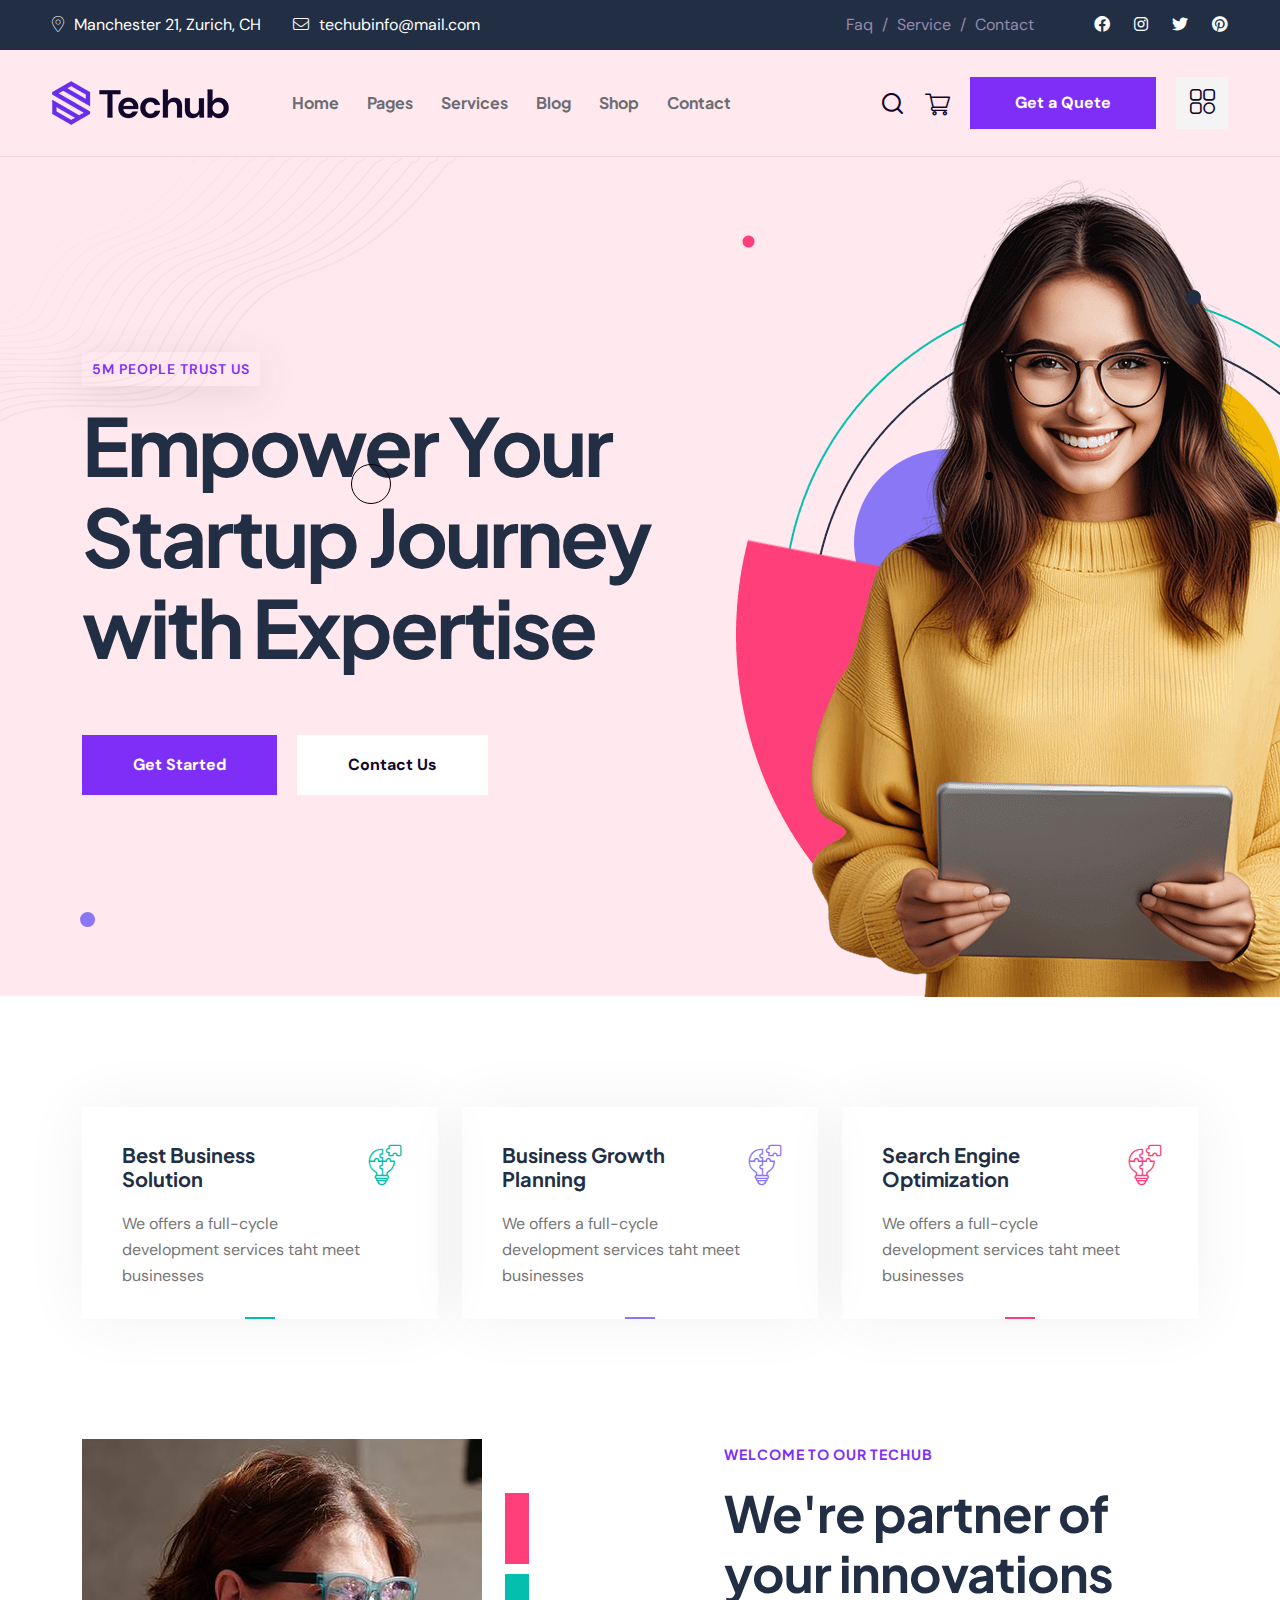
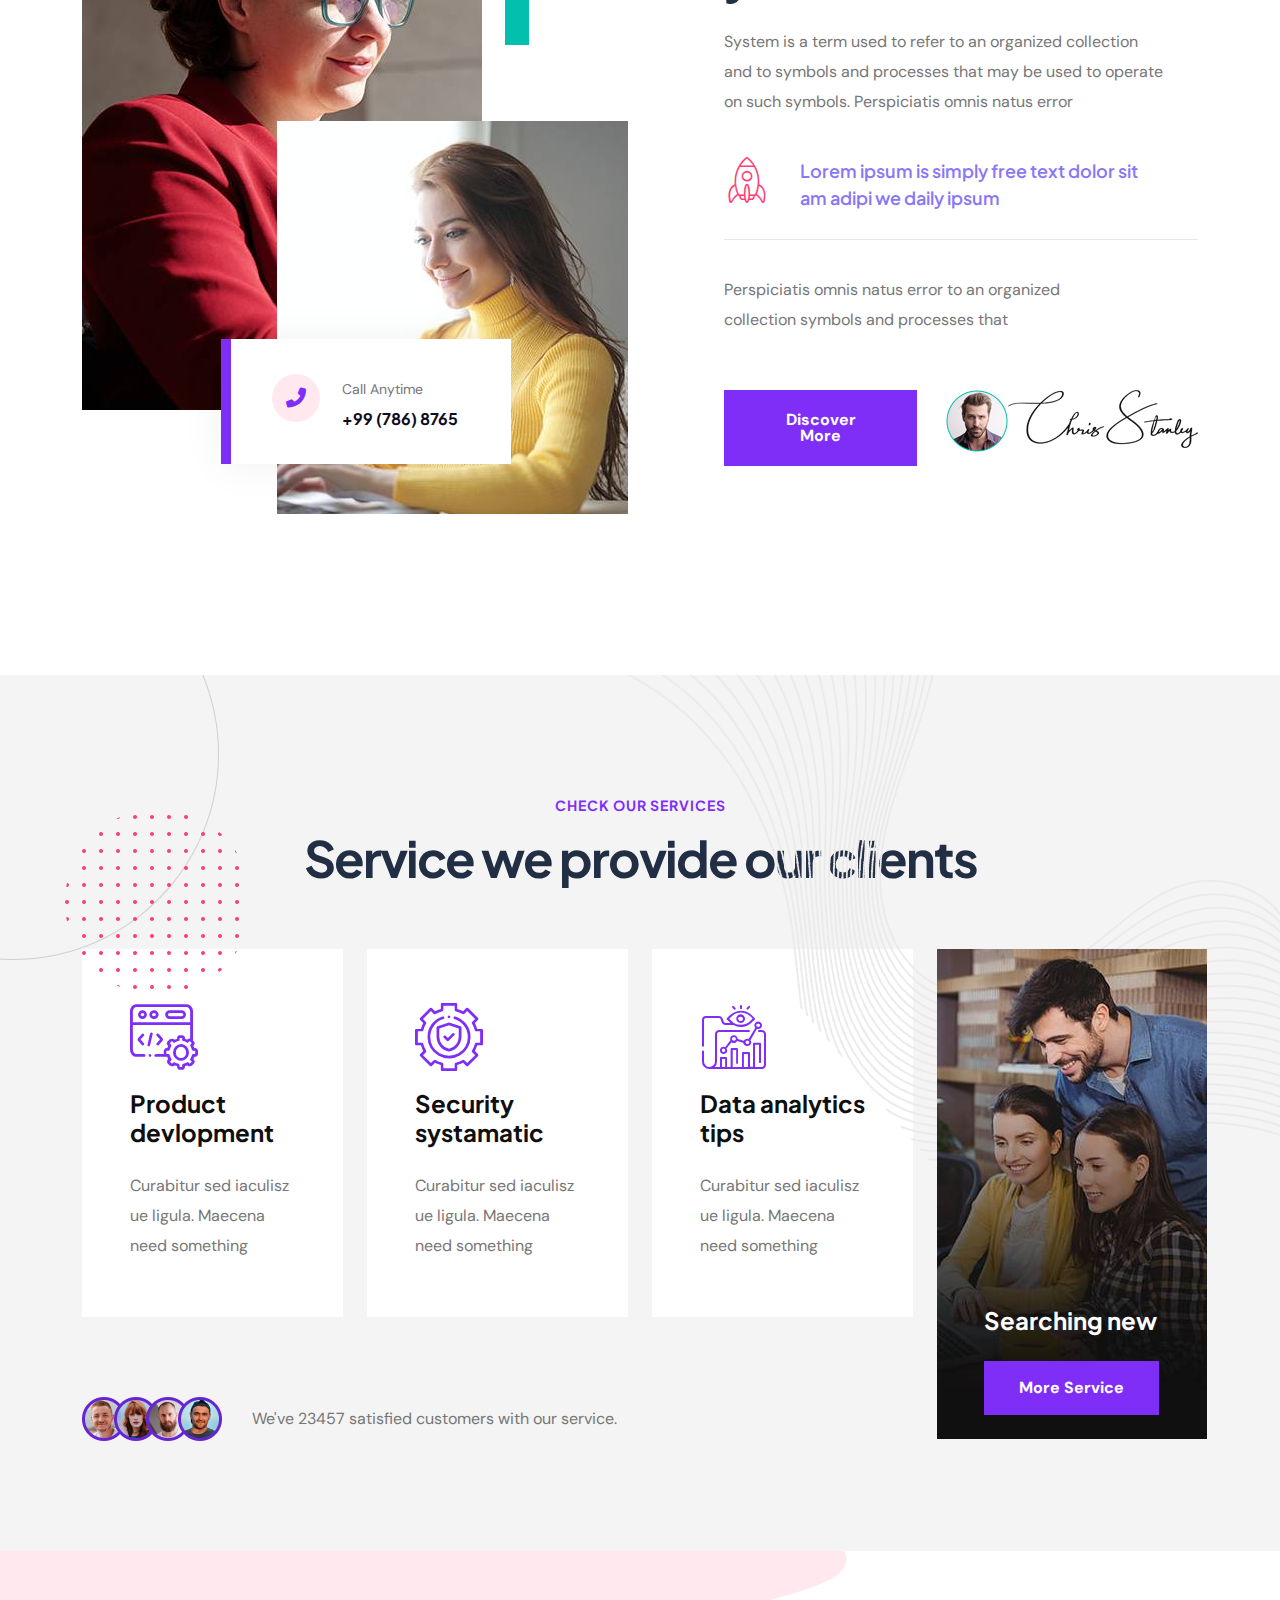
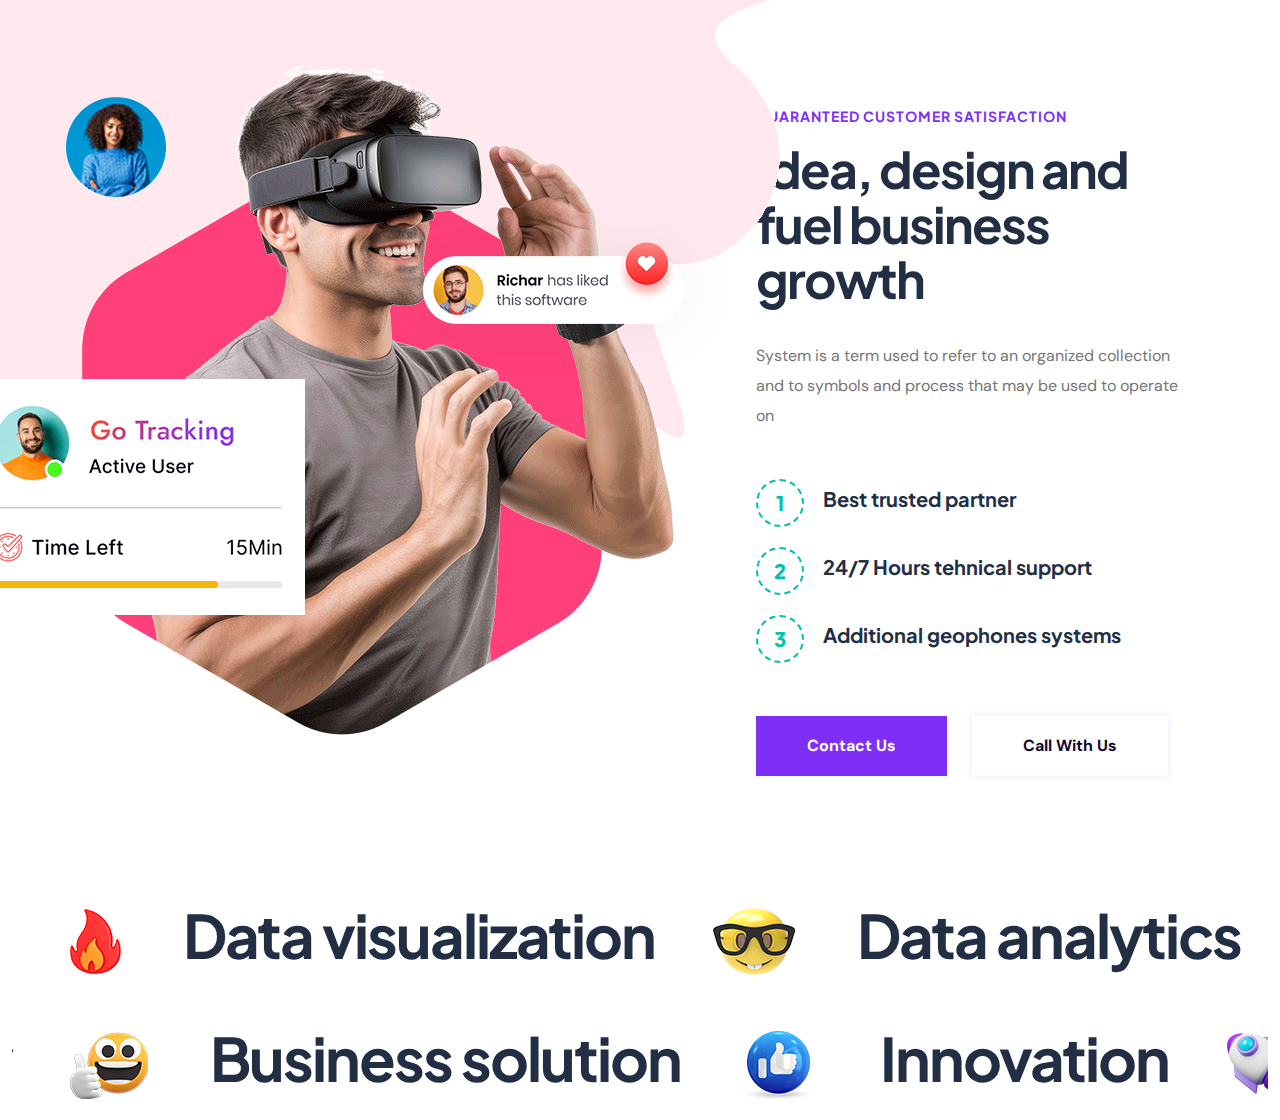
<file: index-4.html>
<!DOCTYPE html>
<html class="no-js" lang="zxx">
  <head>
    <meta charset="utf-8" />
    <meta http-equiv="x-ua-compatible" content="ie=edge" />
    <title>Techub – Technology & IT Solutions HTML Template</title>
    <meta name="description" content="" />
    <meta name="viewport" content="width=device-width, initial-scale=1" />

    <!-- Place favicon.ico in the root directory -->
    <!-- <link rel="shortcut icon" type="image/x-icon" href="assets/img/logo/favicon.png" /> -->

    <!-- CSS here -->
    <link rel="stylesheet" href="assets/css/bootstrap.css" />
    <link rel="stylesheet" href="assets/css/animate.css" />
    <link rel="stylesheet" href="assets/css/swiper-bundle.css" />
    <link rel="stylesheet" href="assets/css/slick.css" />
    <link rel="stylesheet" href="assets/css/magnific-popup.css" />
    <link rel="stylesheet" href="assets/css/font-awesome-pro.css" />
    <link rel="stylesheet" href="assets/css/flaticon.css" />
    <link rel="stylesheet" href="assets/css/spacing.css" />
    <link rel="stylesheet" href="assets/css/main.css" />
  </head>

  <body>
    <!--[if lte IE 9]>
      <p class="browserupgrade">
        You are using an <strong>outdated</strong> browser. Please
        <a href="https://browsehappy.com/">upgrade your browser</a> to improve
        your experience and security.
      </p>
    <![endif]-->

    <!-- pre loader area start -->
    <div class="loader-wrapper">
      <div class="loader"></div>
      <div class="loder-section left-section"></div>
      <div class="loder-section right-section"></div>
      <div class="loader-brand-icon">
        <img src="assets/img/logo/preloder.png" alt="" />
      </div>
    </div>
    <!-- pre loader area end -->

    <!-- back to top start -->
    <div class="back-to-top-wrapper">
      <button id="back_to_top" type="button" class="back-to-top-btn">
        <svg
          width="12"
          height="7"
          viewBox="0 0 12 7"
          fill="none"
          xmlns="http://www.w3.org/2000/svg"
        >
          <path
            d="M11 6L6 1L1 6"
            stroke="currentColor"
            stroke-width="1.5"
            stroke-linecap="round"
            stroke-linejoin="round"
          />
        </svg>
      </button>
    </div>
    <!-- back to top end -->

    <!-- cursor-1 animation start -->
    <div
      class="cursor1"
      style="
        translate: none;
        rotate: none;
        scale: none;
        transform: translate(351px, 464px);
      "
    ></div>
    <!-- cursor animation end -->
    <!-- cursor-2 animation start -->
    <div
      class="cursor2"
      style="
        translate: none;
        rotate: none;
        scale: none;
        transform: translate(985px, 472px);
      "
    ></div>
    <!-- cursor-2 animation end -->

    <!-- Start Search Popup Section -->
    <div class="search-popup">
      <button class="close-search style-two">
        <span class="flaticon-multiply"
          ><i class="far fa-times-circle"></i
        ></span>
      </button>
      <button class="close-search"><i class="fa-light fa-arrow-up"></i></button>
      <form method="post" action="#">
        <div class="form-group">
          <input
            type="search"
            name="search-field"
            value=""
            placeholder="Search Here"
            required=""
          />
          <button type="submit"><i class="fal fa-search"></i></button>
        </div>
      </form>
    </div>
    <!-- Start Search Popup Section -->

    <!-- tp-offcanvus-area-start -->
    <div class="tpoffcanvas-area">
      <div class="tpoffcanvas">
        <div class="tpoffcanvas__close-btn">
          <button class="close-btn"><i class="fal fa-times"></i></button>
        </div>
        <div class="tpoffcanvas__logo">
          <a href="index.html">
            <img src="assets/img/logo/logo.png" alt="" />
          </a>
        </div>
        <div class="tpoffcanvas__title">
          <p>
            Techub is the partner of choice for many of the world’s leading
            enterprises. We help businesses development.
          </p>
        </div>
        <div class="tp-main-menu-mobile d-xl-none"></div>
        <div class="tpoffcanvas__contact-info">
          <div class="tpoffcanvas__contact-title">
            <h5>Contact us</h5>
          </div>
          <ul>
            <li>
              <i class="fa-solid fa-location-dot"></i>
              <a
                href="https://www.google.com/maps/@23.8223586,90.3661283,15z"
                target="_blank"
                >Manchester 21, Zurich, CH</a
              >
            </li>
            <li>
              <i class="fas fa-envelope"></i>
              <a href="mailto:techubinfo@mail.com"
                ><span class="__cf_email__">techubinfo@mail.com</span></a
              >
            </li>
            <li>
              <i class="fa-solid fa-phone-flip"></i>
              <a href="tel:+48555223224">(+00) 678 345 98568</a>
            </li>
          </ul>
        </div>
        <div class="tpoffcanvas__input">
          <div class="tpoffcanvas__input-title">
            <h4>Get UPdate</h4>
          </div>
          <form action="#">
            <div class="p-relative">
              <input type="text" placeholder="Enter mail" />
              <button>
                <i class="fas fa-paper-plane"></i>
              </button>
            </div>
          </form>
        </div>
        <div class="tpoffcanvas__social">
          <div class="social-icon">
            <a href="#"><i class="fab fa-facebook-f"></i></a>
            <a href="#"><i class="fab fa-instagram"></i></a>
            <a href="#"><i class="fab fa-twitter"></i></a>
            <a href="#"><i class="fab fa-pinterest-p"></i></a>
          </div>
        </div>
      </div>
    </div>
    <div class="body-overlay"></div>
    <!-- tp-offcanvus-area-end -->

    <!-- header area start -->
    <header class="tp-header-height">
      <div
        class="tp-header-top tp-header-4-top pt-10 pb-10 pl-110 pr-110 d-none d-xl-block"
      >
        <div class="container-fluid">
          <div class="row">
            <div class="col-xl-6">
              <div class="tp-header-top-address tp-header-4-top-address">
                <span
                  ><i class="fa-thin fa-location-dot"></i
                  ><a
                    href="https://www.google.com/maps/@41.6758525,-86.2531698,18.17z"
                  >
                    Manchester 21, Zurich, CH</a
                  ></span
                >
                <span
                  ><i class="fa-light fa-envelope"></i>
                  <a href="mailto:techubinfo@mail.com"
                    >techubinfo@mail.com</a
                  ></span
                >
              </div>
            </div>
            <div class="col-xl-6">
              <div class="tp-header-top-right d-flex justify-content-end">
                <div class="tp-header-top-menu">
                  <ul>
                    <li>
                      <a href="faq.html">Faq <span>/</span></a>
                    </li>
                    <li>
                      <a href="service.html">Service <span>/</span></a>
                    </li>
                    <li><a href="contact.html">Contact</a></li>
                  </ul>
                </div>
                <div class="tp-header-top-social tp-header-4-top-social">
                  <a href="#"><i class="fa-brands fa-facebook"></i></a>
                  <a href="#"><i class="fa-brands fa-instagram"></i></a>
                  <a href="#"><i class="fa-brands fa-twitter"></i></a>
                  <a href="#"><i class="fa-brands fa-pinterest"></i></a>
                </div>
              </div>
            </div>
          </div>
        </div>
      </div>
      <div id="header-sticky" class="tp-header-bottom tp-header-4-bottom">
        <div class="tp-header-area">
          <div class="container-fluid">
            <div class="row align-items-center">
              <div class="col-xl-2 col-lg-4 col-md-4 col-6">
                <div class="logo">
                  <a href="index.html"
                    ><img src="assets/img/logo/logo.png" alt=""
                  /></a>
                </div>
              </div>
              <div class="col-xl-6 d-none d-xl-block">
                <div class="main-menu ml-40">
                  <nav class="tp-main-menu-content">
                    <ul>
                      <li class="has-dropdown">
                        <a class="color-active" href="index.html">Home</a>

                        <div class="tp-submenu submenu has-homemenu">
                          <div
                            class="row gx-6 row-cols-1 row-cols-md-2 row-cols-lg-2 row-cols-xl-5"
                          >
                            <div class="col homemenu">
                              <div class="homemenu-thumb mb-15">
                                <img src="assets/img/menu/home1.jpg" alt="" />
                                <div class="homemenu-btn">
                                  <a class="menu-btn show-1" href="index.html"
                                    >Multi Page</a
                                  >
                                  <a
                                    class="menu-btn show-2"
                                    href="index-one-page.html"
                                    >One Page</a
                                  >
                                </div>
                              </div>
                              <div class="homemenu-content text-center">
                                <h4 class="homemenu-title">
                                  <a href="index.html">Home 01</a>
                                </h4>
                              </div>
                            </div>
                            <div class="col homemenu">
                              <div class="homemenu-thumb mb-15">
                                <img src="assets/img/menu/home2.jpg" alt="" />
                                <div class="homemenu-btn">
                                  <a class="menu-btn show-1" href="index-2.html"
                                    >Multi Page</a
                                  >
                                  <a
                                    class="menu-btn show-2"
                                    href="index2-one-page.html"
                                    >One Page</a
                                  >
                                </div>
                              </div>
                              <div class="homemenu-content text-center">
                                <h4 class="homemenu-title">
                                  <a href="index-2.html">Home 02</a>
                                </h4>
                              </div>
                            </div>

                            <div class="col homemenu">
                              <div class="homemenu-thumb mb-15">
                                <img src="assets/img/menu/home3.jpg" alt="" />
                                <div class="homemenu-btn">
                                  <a class="menu-btn show-1" href="index-3.html"
                                    >Multi Page</a
                                  >
                                  <a
                                    class="menu-btn show-2"
                                    href="index3-one-page.html"
                                    >One Page</a
                                  >
                                </div>
                              </div>
                              <div class="homemenu-content text-center">
                                <h4 class="homemenu-title">
                                  <a href="index-3.html">Home 03</a>
                                </h4>
                              </div>
                            </div>

                            <div class="col homemenu">
                              <div class="homemenu-thumb mb-15">
                                <img src="assets/img/menu/home4.jpg" alt="" />
                                <div class="homemenu-btn">
                                  <a class="menu-btn show-1" href="index-4.html"
                                    >Multi Page</a
                                  >
                                  <a
                                    class="menu-btn show-2"
                                    href="index4-one-page.html"
                                    >One Page</a
                                  >
                                </div>
                              </div>
                              <div class="homemenu-content text-center">
                                <h4 class="homemenu-title">
                                  <a href="index-4.html">Home 04</a>
                                </h4>
                              </div>
                            </div>
                            <div class="col homemenu">
                              <div class="homemenu-thumb mb-15">
                                <img src="assets/img/menu/home5.jpg" alt="" />
                                <div class="homemenu-btn">
                                  <a class="menu-btn show-1" href="index-5.html"
                                    >Multi Page</a
                                  >
                                  <a
                                    class="menu-btn show-2"
                                    href="index5-one-page.html"
                                    >One Page</a
                                  >
                                </div>
                              </div>
                              <div class="homemenu-content text-center">
                                <h4 class="homemenu-title">
                                  <a href="index-5.html">Home 05</a>
                                </h4>
                              </div>
                            </div>
                          </div>
                        </div>
                      </li>
                      <li class="has-dropdown">
                        <a href="#">Pages</a>
                        <ul class="submenu tp-submenu">
                          <li><a href="about.html">About Us</a></li>
                          <li><a href="team.html">Our Team</a></li>
                          <li><a href="team-details.html">Team Details</a></li>
                          <li><a href="testimonials.html">Testimonials</a></li>
                          <li><a href="pricing.html">Pricing</a></li>
                          <li><a href="portfolio.html">Our Portfolio</a></li>
                          <li>
                            <a href="portfolio-details.html"
                              >Portfolio Details</a
                            >
                          </li>
                          <li><a href="faq.html">Our Faq</a></li>
                          <li><a href="error.html">Error</a></li>
                        </ul>
                      </li>
                      <li class="has-dropdown">
                        <a href="service.html">Services</a>
                        <ul class="submenu tp-submenu">
                          <li><a href="service.html">Our Service</a></li>
                          <li>
                            <a href="service-details.html">Service Details</a>
                          </li>
                        </ul>
                      </li>
                      <li class="has-dropdown">
                        <a href="blog.html">Blog</a>
                        <ul class="submenu tp-submenu">
                          <li><a href="blog.html">Blog</a></li>
                          <li><a href="blog-sideber.html">Blog Sidebar</a></li>
                          <li><a href="blog-details.html">Blog Details</a></li>
                        </ul>
                      </li>
                      <li class="has-dropdown">
                        <a href="shop.html">Shop</a>
                        <ul class="submenu tp-submenu">
                          <li><a href="shop.html">Our Shop</a></li>
                          <li><a href="shop-details.html">Shop Details</a></li>
                          <li><a href="cart.html">Cart</a></li>
                          <li><a href="checkout.html">Checkout</a></li>
                        </ul>
                      </li>
                      <li><a href="contact.html">Contact</a></li>
                    </ul>
                  </nav>
                </div>
              </div>
              <div class="col-xl-4 col-lg-8 col-md-8 col-6">
                <div
                  class="tp-header-right d-flex justify-content-end align-items-center"
                >
                  <!-- header search button -->
                  <div
                    class="tp-header-search search-box-outer d-none d-md-block"
                  >
                    <button><i class="flaticon-search"></i></button>
                  </div>

                  <!-- header Shop button -->
                  <div class="tp-header-shop d-none d-md-block p-relative">
                    <div class="tp-header-shop-btn">
                      <button><i class="flaticon-shopping-cart"></i></button>
                      <div class="minicart">
                        <div
                          class="cart-content-wrap d-flex align-items-center justify-content-between"
                        >
                          <div class="cart-img-info d-flex align-items-center">
                            <div class="cart-thumb">
                              <a href="shop-details.html">
                                <img src="assets/img/shop/shop-1.jpg" alt=""
                              /></a>
                            </div>
                            <div class="cart-content">
                              <h5 class="cart-title">
                                <a href="shop-details.html">Mug with pencil</a>
                              </h5>
                              <span> $ 22.9 <del>$39.9</del></span>
                            </div>
                          </div>
                          <div class="cart-del-icon">
                            <span><i class="fa-light fa-trash-can"></i></span>
                          </div>
                        </div>
                        <div
                          class="cart-content-wrap d-flex justify-content-between align-items-center"
                        >
                          <div class="cart-img-info d-flex align-items-center">
                            <div class="cart-thumb">
                              <a href="shop-details.html">
                                <img src="assets/img/shop/shop-2.jpg" alt=""
                              /></a>
                            </div>
                            <div class="cart-content">
                              <h5 class="cart-title">
                                <a href="shop-details.html">Student bag</a>
                              </h5>
                              <span> $ 22.9 <del>$39.9 </del></span>
                            </div>
                          </div>
                          <div class="cart-del-icon">
                            <span><i class="fa-light fa-trash-can"></i></span>
                          </div>
                        </div>
                        <div
                          class="cart-total-price d-flex align-items-center justify-content-between"
                        >
                          <span>Total:</span>
                          <span>$100.0</span>
                        </div>
                        <div class="minicart-btn">
                          <a class="cart-btn mb-10" href="cart.html"
                            ><span>Shopping Cart</span></a
                          >
                          <a
                            class="cart-btn cart-btn-black"
                            href="checkout.html"
                            ><span>Checkout</span></a
                          >
                        </div>
                      </div>
                    </div>
                  </div>

                  <!-- header button -->
                  <div class="tp-header-button d-none d-lg-block">
                    <a
                      class="tp-header-btn"
                      rel="noreferrer"
                      href="contact.html"
                      target="_blank"
                      ><span>Get a Quete</span></a
                    >
                  </div>

                  <!-- header site-ber button -->
                  <div class="tp-header-toggle">
                    <button class="tp-menu-bar">
                      <i class="flaticon-menu"></i>
                    </button>
                  </div>
                </div>
              </div>
            </div>
          </div>
        </div>
      </div>
    </header>
    <!-- header area end -->

    <main>
      <!-- slider area start  -->
      <section class="tp-slider-4-area">
        <div class="tp-slider-4-bg-color"></div>
        <div class="tp-slider-4-height p-relative">
          <div class="tp-slider-4-wrapper">
            <div class="container">
              <div class="row">
                <div class="col-xl-7">
                  <div class="tp-slider-4-text-wrapper">
                    <div class="tp-slider-4-title-box">
                      <span class="tp-slider-4-sub-title">
                        5m people trust us
                      </span>
                      <h1 class="tp-slider-4-title">
                        Empower Your Startup
                        <span class="tp-slider-4-title-underline">
                          Journey
                          <svg
                            width="205px"
                            height="30"
                            viewBox="0 0 196 24"
                            fill="none"
                            xmlns="http://www.w3.org/2000/svg"
                          >
                            <path
                              d="M3 20.1C45.1562 13.4769 129.172 -14.8215 193 20.1"
                              stroke="#03bfad"
                              stroke-width="4"
                              stroke-linecap="round"
                            ></path>
                          </svg>
                        </span>
                        with Expertise
                      </h1>
                    </div>
                    <div class="tp-slider-4-btn-box">
                      <a
                        class="tp-btn"
                        rel="noreferrer"
                        href="contact.html"
                        target="_blank"
                        ><span>Get Started</span></a
                      >
                      <a
                        class="tp-btn tp-btn-white"
                        rel="noreferrer"
                        href="contact.html"
                        target="_blank"
                        ><span>Contact Us</span></a
                      >
                    </div>
                  </div>
                </div>
                <div class="col-xl-5">
                  <div class="tp-slider-4-thumb p-relative">
                    <img
                      class="tp-slider-4-main-img"
                      src="assets/img/slider/shape/slider-4-man1.png"
                      alt=""
                    />
                    <img
                      class="tp-slider-4-shape1"
                      src="assets/img/slider/shape/slider-4-shape5.png"
                      alt=""
                    />
                    <img
                      class="tp-slider-4-shape2"
                      src="assets/img/slider/shape/slider-4-shape6.png"
                      alt=""
                    />
                  </div>
                </div>
              </div>
            </div>
            <div class="tp-slider-4-bg-shape">
              <img
                class="tp-slider-4-bg-shape3"
                src="assets/img/slider/shape/slider-4-shape1.png"
                alt=""
              />
              <img
                class="tp-slider-4-bg-shape4"
                src="assets/img/slider/shape/slider-4-shape2.png"
                alt=""
              />
              <img
                class="tp-slider-4-bg-shape5"
                src="assets/img/slider/shape/slider-4-shape3.png"
                alt=""
              />
              <img
                class="tp-slider-4-bg-shape6"
                src="assets/img/slider/shape/slider-4-shape7.png"
                alt=""
              />
              <img
                class="tp-slider-4-bg-shape7"
                src="assets/img/slider/shape/slider-4-shape8.png"
                alt=""
              />
            </div>
          </div>
        </div>
      </section>
      <!-- slider area end  -->

      <!-- feature area start -->
      <section class="tp-feature-4-area mt-110 mb-120">
        <div class="container">
          <div class="row">
            <div class="col-xl-4">
              <div class="tp-feature-4-card-wrapper fix">
                <div class="tp-feature-4-card-top">
                  <h3 class="tp-feature-4-title">
                    <a href="service-details.html">
                      Best Business <br />
                      Solution
                    </a>
                  </h3>
                  <span class="tp-feature-4-icon">
                    <i class="flaticon-solution"></i>
                  </span>
                </div>
                <div class="tp-feature-4-paragraph">
                  We offers a full-cycle development services taht meet
                  businesses
                </div>
                <div class="tp-feature-4-shape">
                  <img src="assets/img/feature/feature-4-shape1.png" alt="" />
                </div>
              </div>
            </div>
            <div class="col-xl-4">
              <div class="tp-feature-4-card-wrapper blue fix">
                <div class="tp-feature-4-card-top">
                  <h3 class="tp-feature-4-title">
                    <a href="service-details.html">
                      Business Growth <br />
                      Planning
                    </a>
                  </h3>
                  <span class="tp-feature-4-icon blue">
                    <i class="flaticon-solution"></i>
                  </span>
                </div>
                <div class="tp-feature-4-paragraph">
                  We offers a full-cycle development services taht meet
                  businesses
                </div>
                <div class="tp-feature-4-shape">
                  <img src="assets/img/feature/feature-4-shape2.png" alt="" />
                </div>
              </div>
            </div>
            <div class="col-xl-4">
              <div class="tp-feature-4-card-wrapper orange fix">
                <div class="tp-feature-4-card-top">
                  <h3 class="tp-feature-4-title">
                    <a href="service-details.html">
                      Search Engine <br />
                      Optimization
                    </a>
                  </h3>
                  <span class="tp-feature-4-icon orange">
                    <i class="flaticon-solution"></i>
                  </span>
                </div>
                <div class="tp-feature-4-paragraph">
                  We offers a full-cycle development services taht meet
                  businesses
                </div>
                <div class="tp-feature-4-shape">
                  <img src="assets/img/feature/feature-4-shape3.png" alt="" />
                </div>
              </div>
            </div>
          </div>
        </div>
      </section>
      <!-- feature area end -->

      <!-- about area start -->
      <section class="tp-about-4-area">
        <div class="tp-about-4-wrapper">
          <div class="container">
            <div class="row">
              <div class="col-xl-6">
                <div class="tp-about-4-thumb-wrapper p-relative">
                  <img
                    class="tp-about-4-thumb1"
                    src="assets/img/about/about-4-img.jpg"
                    alt=""
                  />
                  <img
                    class="tp-about-4-thumb2"
                    src="assets/img/about/about-4-shape1.jpg"
                    alt=""
                  />
                  <img
                    class="tp-about-4-thumb3"
                    src="assets/img/about/about-4-shape2.png"
                    alt=""
                  />

                  <div class="tp-about-4-contact-wrapper">
                    <div class="tp-about-4-contact">
                      <a href="tel:+997868765"
                        ><i class="fa-solid fa-phone-flip"></i
                      ></a>
                    </div>
                    <div class="tp-about-4-contact-number">
                      <span class="tp-about-4-contact-info">
                        Call Anytime
                      </span>
                      <a href="tel:+997868765">+99 (786) 8765</a>
                    </div>
                  </div>
                </div>
              </div>
              <div class="col-xl-6">
                <div class="tp-about-4-right-wrapper">
                  <div class="tp-about-4-right-title">
                    <span class="tp-section-subtitle style-4">
                      Welcome to Our Techub
                    </span>
                    <h3 class="tp-section-title style-4">
                      We're partner of your innovations
                    </h3>
                    <p class="tp-about-4-right-pera">
                      System is a term used to refer to an organized collection
                      and to symbols and processes that may be used to operate
                      on such symbols. Perspiciatis omnis natus error
                    </p>
                  </div>
                  <div class="tp-about-4-right-box">
                    <span>
                      <i class="flaticon-startup"></i>
                    </span>
                    <h5 class="tp-about-4-right-box-title">
                      Lorem ipsum is simply free text dolor sit <br />
                      am adipi we daily ipsum
                    </h5>
                  </div>
                  <p class="tp-about-4-right-bottom-paragraph">
                    Perspiciatis omnis natus error to an organized collection
                    symbols and processes that
                  </p>

                  <div class="tp-about-4-right-signature-box">
                    <div class="tp-about-4-right-signature-btn">
                      <a
                        class="tp-btn"
                        rel="noreferrer"
                        href="about.html"
                        target="_blank"
                      >
                        <span>Discover More</span>
                      </a>
                    </div>
                    <div class="tp-about-4-right-signature-person">
                      <img src="assets/img/about/about-4-member.png" alt="" />
                    </div>
                    <div class="tp-about-4-right-signature">
                      <img src="assets/img/about/about-4-signaser.png" alt="" />
                    </div>
                  </div>
                </div>
              </div>
            </div>
          </div>
        </div>
      </section>
      <!-- about area end -->

      <!-- service area start -->
      <section class="tp-service-4-area pb-110 p-relative fix">
        <div class="container">
          <div class="row">
            <div class="tp-service-4-title-wrapper text-center">
              <span class="tp-section-subtitle tp-service-4-subtitle">
                Check our services
              </span>
              <h3 class="tp-section-title tp-service-4-title">
                Service we provide our clients
              </h3>
            </div>
            <div class="col-xl-9">
              <div class="row">
                <div class="col-xl-4">
                  <div class="tp-service-4-card">
                    <div class="tp-service-4-card-title">
                      <span>
                        <i class="flaticon-coding"></i>
                      </span>
                      <span class="tp-service-4-card-arrow-icon">
                        <a href="service-details.html">
                          <i class="flaticon-right-arrow"></i>
                        </a>
                      </span>
                    </div>
                    <h3 class="tp-service-4-header">
                      <a href="service-details.html"> Product devlopment </a>
                    </h3>
                    <p class="tp-service-4-paragraph">
                      Curabitur sed iaculisz ue ligula. Maecena need something
                    </p>
                  </div>
                </div>
                <div class="col-xl-4">
                  <div class="tp-service-4-card">
                    <div class="tp-service-4-card-title">
                      <span>
                        <i class="flaticon-secure"></i>
                      </span>
                      <span class="tp-service-4-card-arrow-icon">
                        <a href="service-details.html">
                          <i class="flaticon-right-arrow"></i>
                        </a>
                      </span>
                    </div>
                    <h3 class="tp-service-4-header">
                      <a href="service-details.html"> Security systamatic </a>
                    </h3>
                    <p class="tp-service-4-paragraph">
                      Curabitur sed iaculisz ue ligula. Maecena need something
                    </p>
                  </div>
                </div>
                <div class="col-xl-4">
                  <div class="tp-service-4-card">
                    <div class="tp-service-4-card-title">
                      <span>
                        <i class="flaticon-data-visualization"></i>
                      </span>
                      <span class="tp-service-4-card-arrow-icon">
                        <a href="service-details.html">
                          <i class="flaticon-right-arrow"></i>
                        </a>
                      </span>
                    </div>
                    <h3 class="tp-service-4-header">
                      <a href="service-details.html"> Data analytics tips </a>
                    </h3>
                    <p class="tp-service-4-paragraph">
                      Curabitur sed iaculisz ue ligula. Maecena need something
                    </p>
                  </div>
                </div>
              </div>
              <div class="tp-service-4-bottom-item d-flex">
                <img src="assets/img/service/service-4-all-member.png" alt="" />
                <p>We've 23457 satisfied customers with our service.</p>
              </div>
            </div>
            <div class="col-xl-3">
              <div class="tp-service-4-main-image p-relative z-index-1">
                <img src="assets/img/service/service-4-right-img.jpg" alt="" />
                <div class="tp-service-4-image-content">
                  <h3 class="tp-service-4-image-title">
                    <a href="service-details.html">Searching new</a>
                  </h3>
                  <a
                    href="service-details.html"
                    class="tp-btn color"
                    rel="noreferrer"
                    target="_blank"
                  >
                    <span>More Service</span>
                  </a>
                </div>
              </div>
            </div>
          </div>
        </div>

        <div class="tp-service-4-bg-shape">
          <img
            class="tp-service-4-shape1"
            src="assets/img/service/service-4-bg-shape1.png"
            alt=""
          />
          <img
            class="tp-service-4-shape2"
            src="assets/img/service/service-4-bg-shape2.png"
            alt=""
          />
          <img
            class="tp-service-4-shape3"
            src="assets/img/service/service-4-bg-shape3.png"
            alt=""
          />
        </div>
      </section>
      <!-- service area end -->

      <!-- customer area start -->
      <section class="tp-customer-4-area p-relative pb-110">
        <div class="tp-customer-4-bg-shape">
          <img src="assets/img/customer/customer-bg-shape.png" alt="" />
        </div>
        <div class="container">
          <div class="row">
            <div class="col-xl-6">
              <div class="tp-customer-4-images p-relative">
                <img
                  class="tp-customer-4-main-image"
                  src="assets/img/customer/customer-img.png"
                  alt=""
                />
                <div class="tp-customer-4-float-image">
                  <img
                    class="tp-customer-4-float-image1"
                    src="assets/img/customer/customer-shape1.png"
                    alt=""
                  />
                  <img
                    class="tp-customer-4-float-image2"
                    src="assets/img/customer/customer-shape2.png"
                    alt=""
                  />
                  <img
                    class="tp-customer-4-float-image3"
                    src="assets/img/customer/customer-shape3.png"
                    alt=""
                  />
                </div>
              </div>
            </div>
            <div class="col-xl-6">
              <div class="tp-customer-4-wrapper">
                <div class="tp-customer-4-titles">
                  <span class="tp-section-subtitle customer4-s">
                    Guaranteed Customer Satisfaction
                  </span>
                  <h3 class="tp-section-title customer4-t">
                    Idea, design and fuel business growth
                  </h3>
                  <p class="tp-customer-4-paragraph">
                    System is a term used to refer to an organized collection
                    and to symbols and process that may be used to operate on
                  </p>
                </div>

                <div class="tp-customer-4-list-item">
                  <span>1</span>
                  <h4>Best trusted partner</h4>
                </div>
                <div class="tp-customer-4-list-item">
                  <span>2</span>
                  <h4>24/7 Hours tehnical support</h4>
                </div>
                <div class="tp-customer-4-list-item">
                  <span>3</span>
                  <h4>Additional geophones systems</h4>
                </div>
                <div class="tp-customer-4-button">
                  <a
                    href="contact.html"
                    rel="noreferrer"
                    class="tp-btn"
                    target="_blank"
                  >
                    <span> Contact Us </span>
                  </a>
                  <a
                    href="contact.html"
                    rel="noreferrer"
                    class="tp-btn-white tp-customer-4-wbtn"
                    target="_blank"
                  >
                    <span> Call With Us </span>
                  </a>
                </div>
              </div>
            </div>
          </div>
        </div>
      </section>
      <!-- customer area end -->

      <!-- Brand area start -->
      <div class="tp-brand-4-area">
        <div class="container-fluid">
          <div class="row">
            <div class="tp-brand-4-slider-wrapper mb-20">
              <div class="tp-brand-slider-active-1">

                <div class="tp-brand-4-slider-item">
                  <ul class="d-flex align-items-center">
                    <li>
                      <img src="assets/img/brand/brand-4-img1.png" alt="" />
                      <span>Data analytics </span>
                    </li>
                  </ul>
                </div>

                <div class="tp-brand-4-slider-item">
                  <ul class="d-flex align-items-center">
                    <li>
                      <img src="assets/img/brand/brand-4-img2.png" alt="" />
                      <span>Techub solution</span>
                    </li>
                  </ul>
                </div>

                <div class="tp-brand-4-slider-item">
                  <ul class="d-flex align-items-center">
                    <li>
                      <img src="assets/img/brand/brand-4-img3.png" alt="" />
                      <span>Data visualization </span>
                    </li>
                  </ul>
                </div>
                
              </div>
            </div>
            <div class="tp-brand-4-slider-wrapper mb-20">
              <div class="tp-brand-slider-active-2">

                <div class="tp-brand-4-slider-item">
                  <ul class="d-flex align-items-center">
                    <li>
                      <img src="assets/img/brand/brand-4-img4.png" alt="" />
                      <span>Innovation </span>
                    </li>
                  </ul>
                </div>

                <div class="tp-brand-4-slider-item">
                  <ul class="d-flex align-items-center">
                    <li>
                      <img src="assets/img/brand/brand-4-img5.png" alt="" />
                      <span>Marketing strategy</span>
                    </li>
                  </ul>
                </div>

                <div class="tp-brand-4-slider-item">
                  <ul class="d-flex align-items-center">
                    <li>
                      <img src="assets/img/brand/brand-4-img6.png" alt="" />
                      <span>Business solution </span>
                    </li>
                  </ul>
                </div>
                
              </div>
            </div>
          </div>
        </div>
      </div>
      <!-- Brand area end -->
    </main>

    <!-- JS here -->
    <script src="assets/js/vendor/jquery.js"></script>
    <script src="assets/js/vendor/waypoints.js"></script>
    <script src="assets/js/bootstrap-bundle.js"></script>
    <script src="assets/js/swiper-bundle.js"></script>
    <script src="assets/js/slick.js"></script>
    <script src="assets/js/range-slider.js"></script>
    <script src="assets/js/magnific-popup.js"></script>
    <script src="assets/js/nice-select.js"></script>
    <script src="assets/js/purecounter.js"></script>
    <script src="assets/js/gsap.min.js"></script>

    <script src="assets/js/wow.js"></script>
    <script src="assets/js/isotope-pkgd.js"></script>
    <script src="assets/js/imagesloaded-pkgd.js"></script>
    <script src="assets/js/ajax-form.js"></script>
    <script src="assets/js/main.js"></script>
  </body>
</html>
</file>
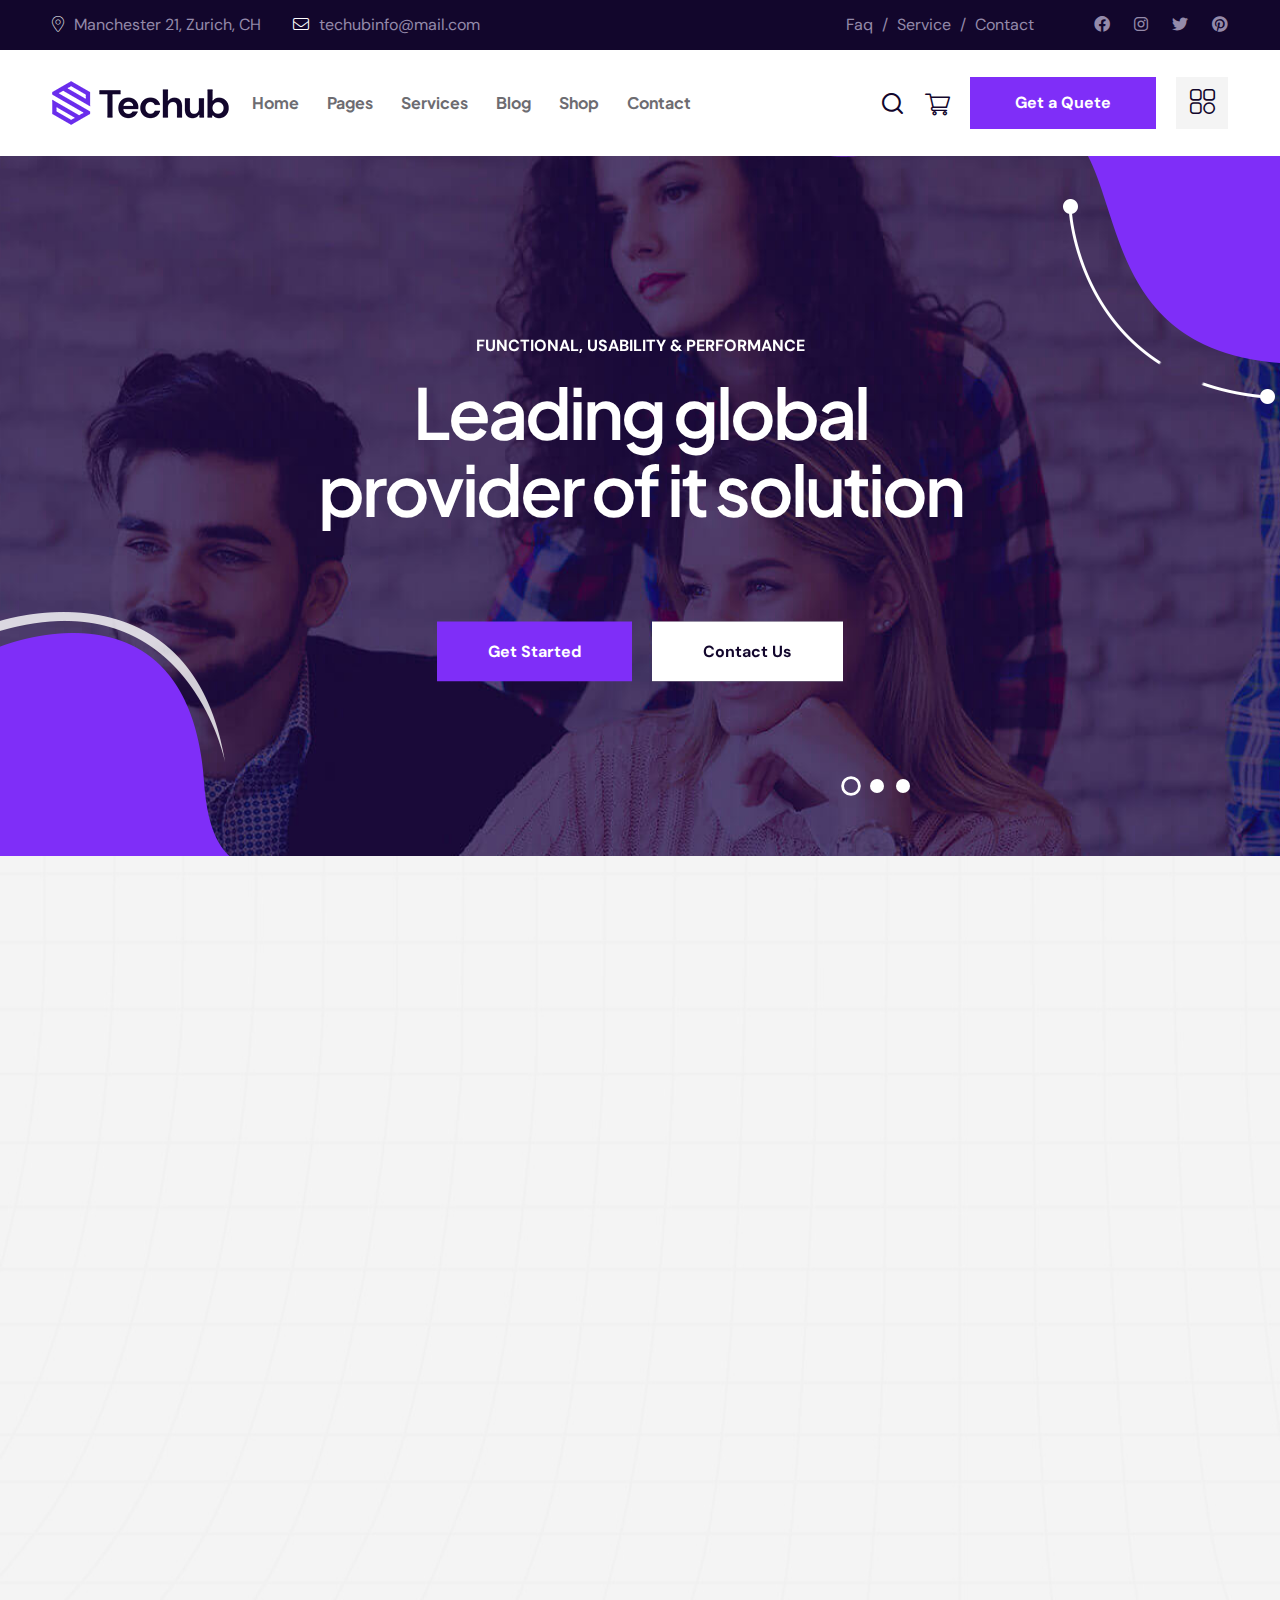
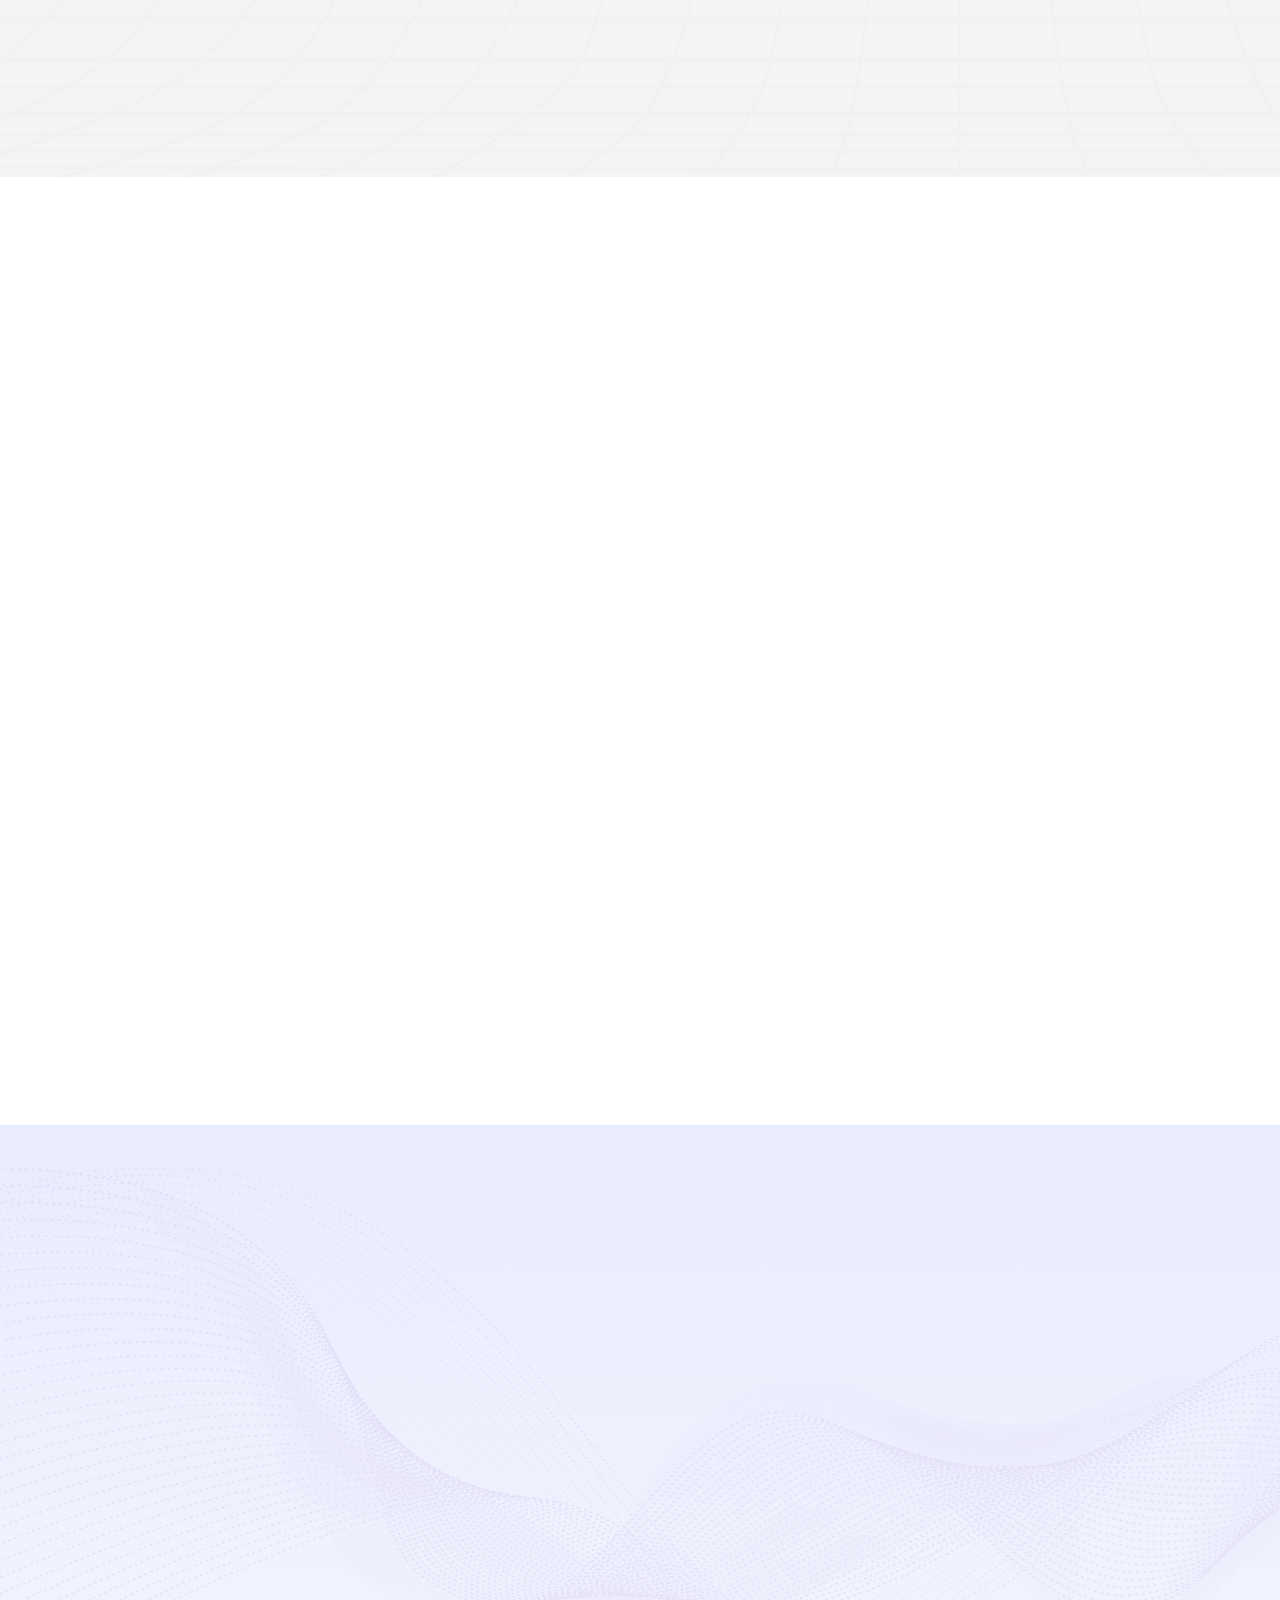
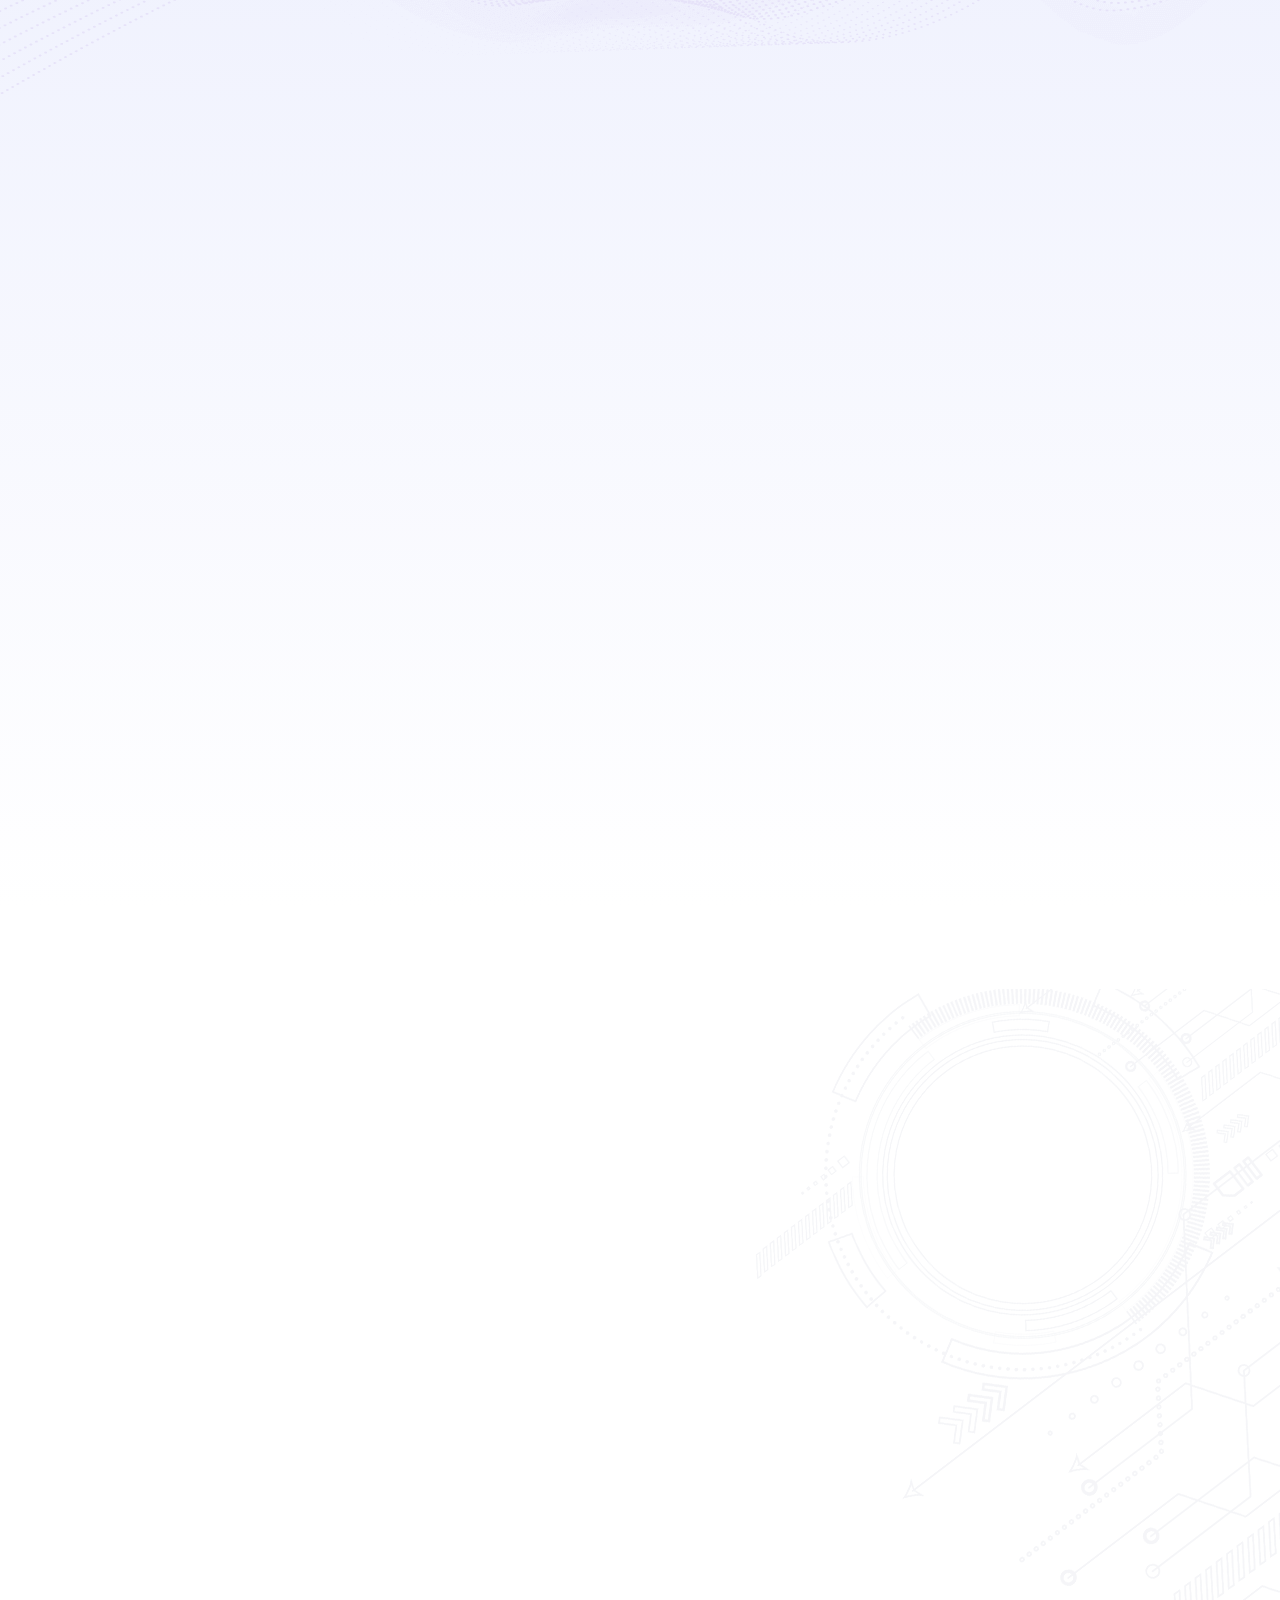
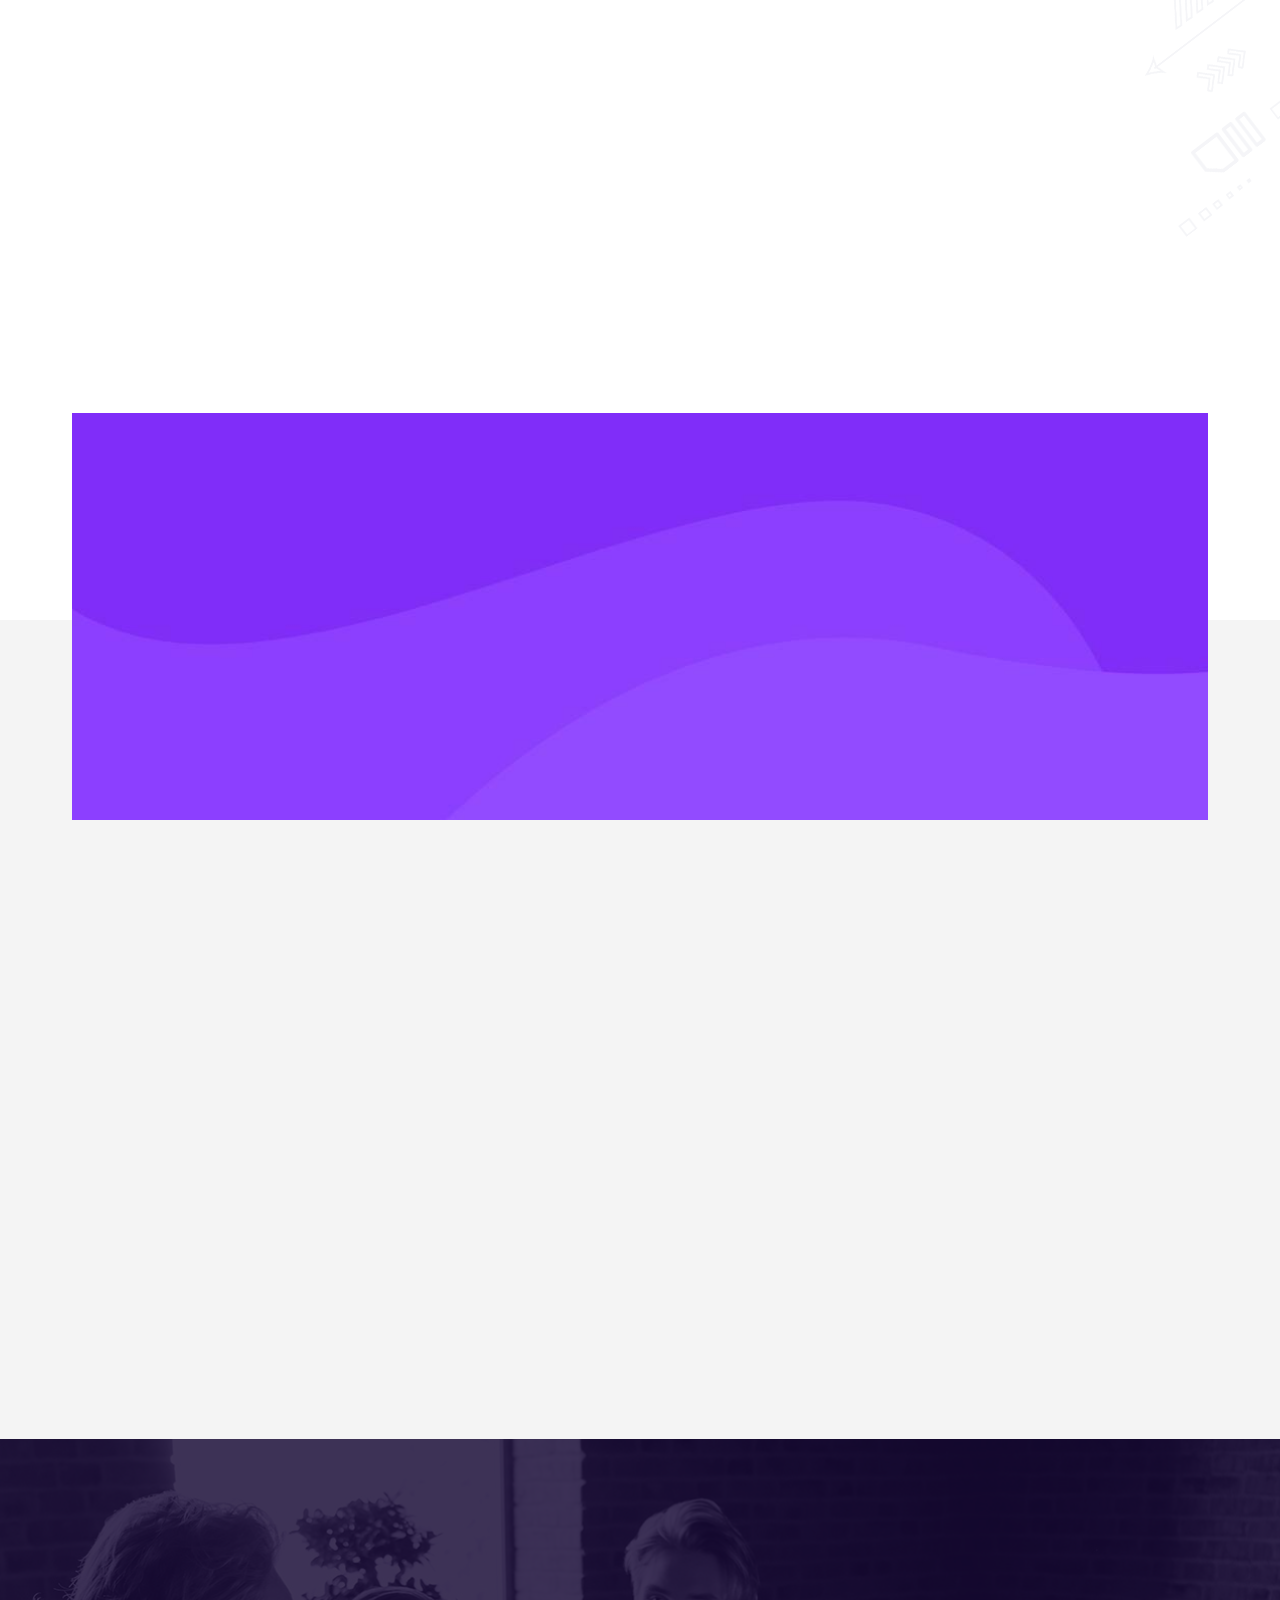
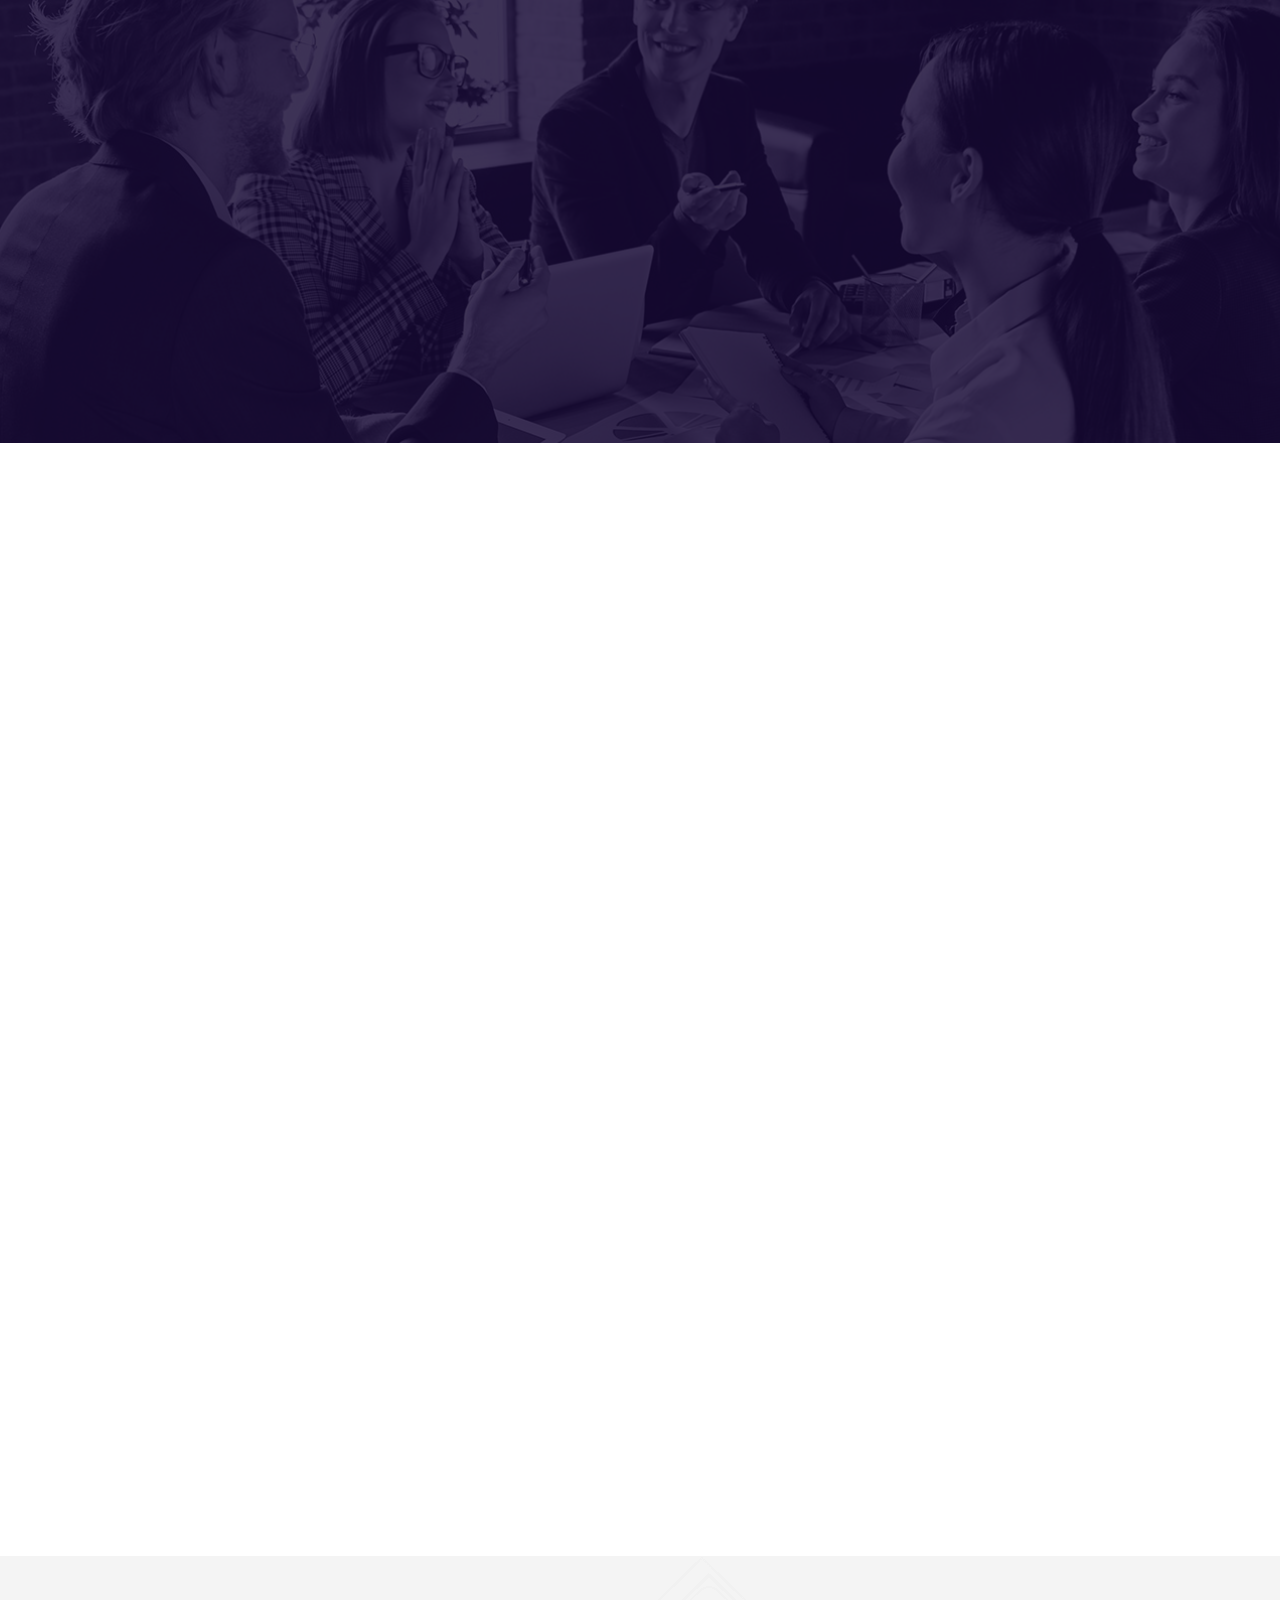
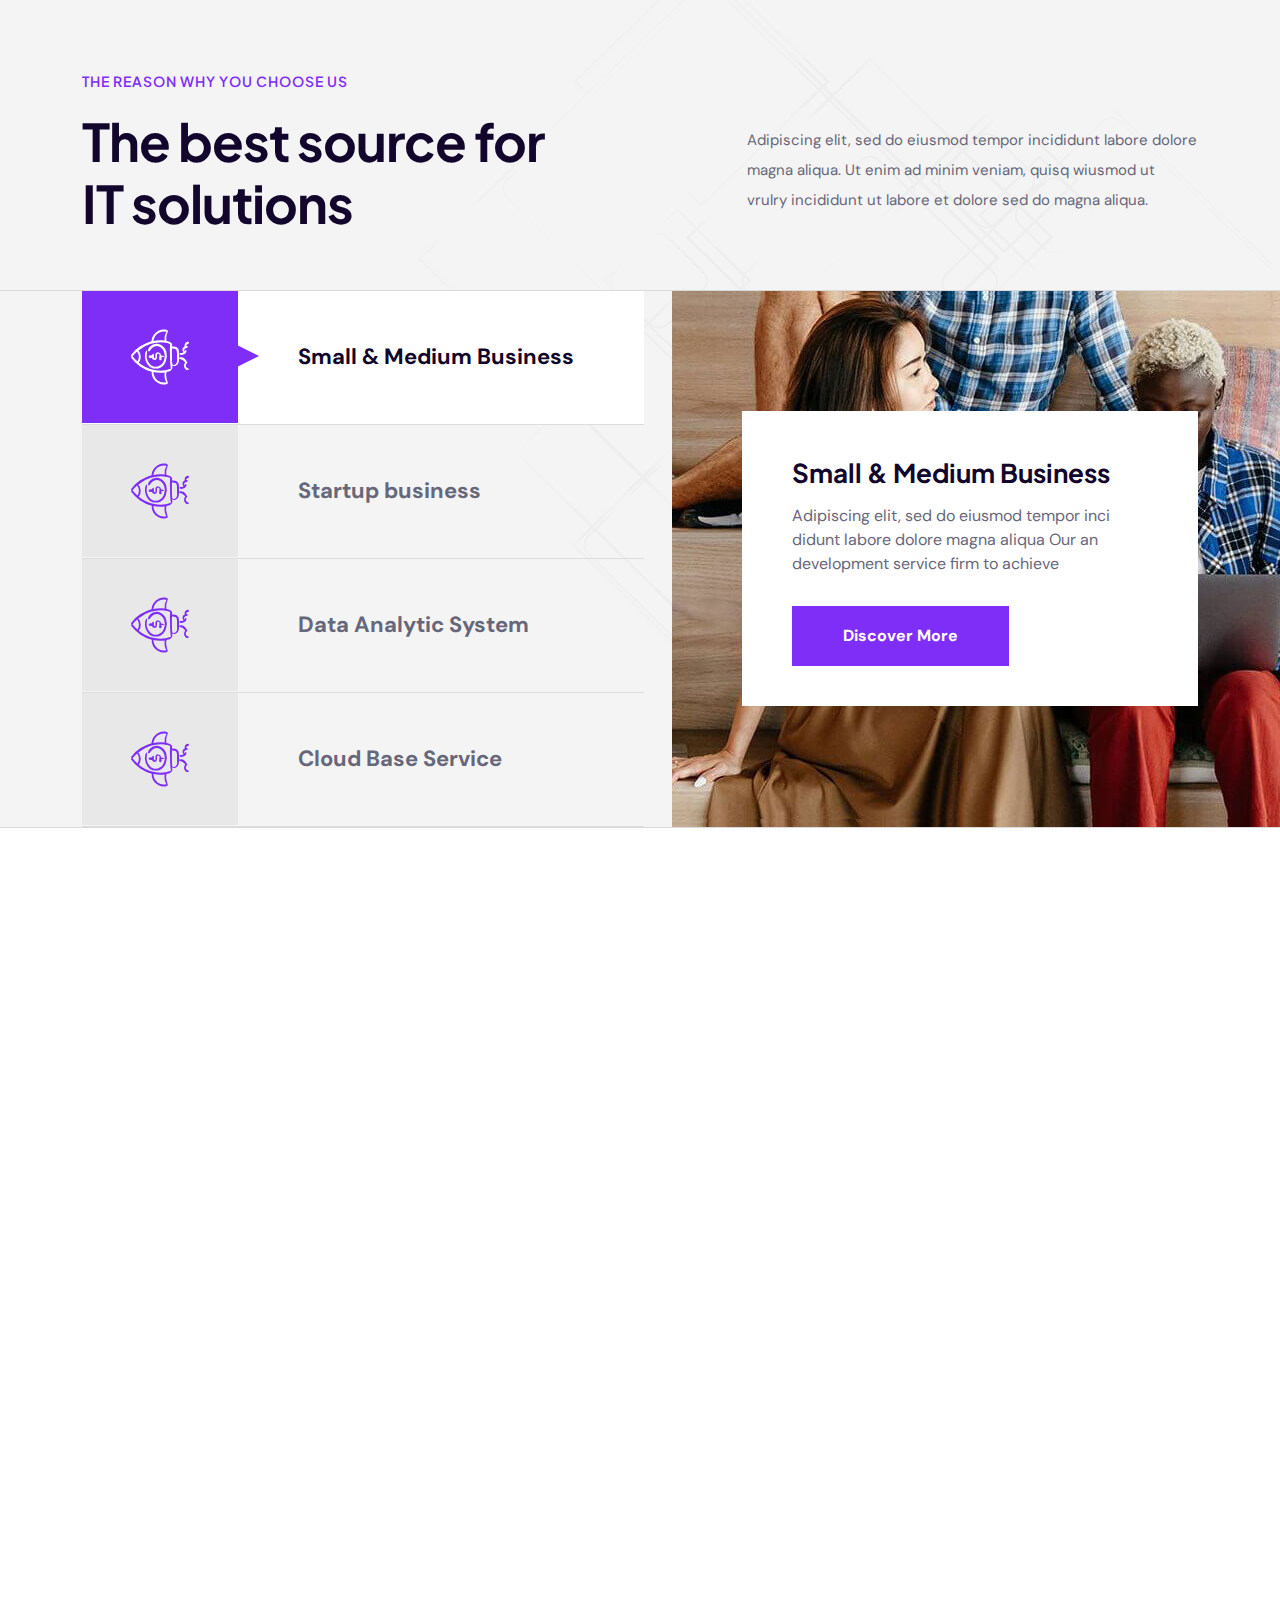
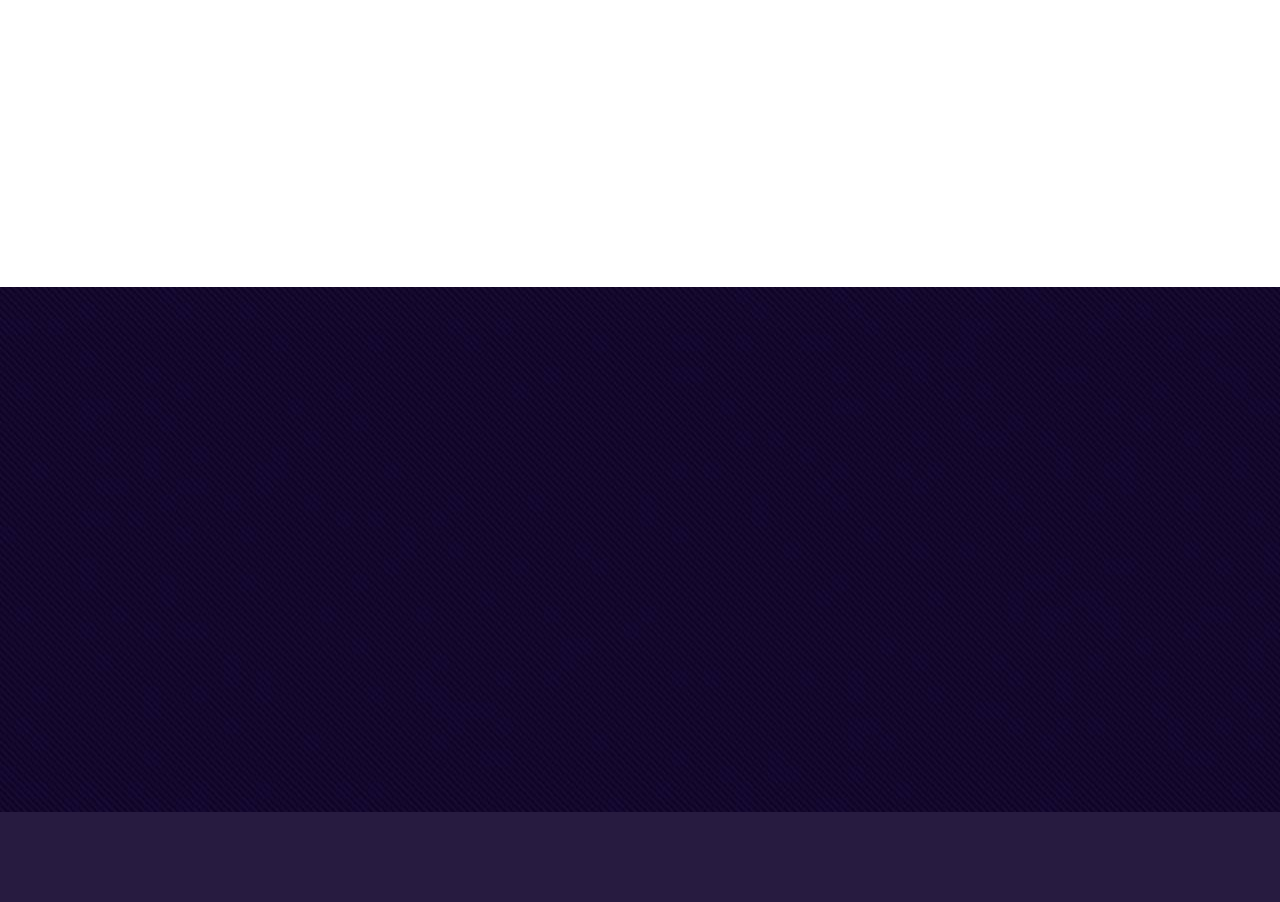
<file: index-one-page.html>
<!doctype html>
<html class="no-js" lang="zxx">

<head>
    <meta charset="utf-8">
    <meta http-equiv="x-ua-compatible" content="ie=edge">
    <title>Techub – Technology & IT Solutions HTML Template</title>
    <meta name="description" content="">
    <meta name="viewport" content="width=device-width, initial-scale=1">

    <!-- Place favicon.ico in the root directory -->
    <link rel="shortcut icon" type="image/x-icon" href="assets/img/logo/favicon.png">

    <!-- CSS here -->
    <link rel="stylesheet" href="assets/css/bootstrap.css">
    <link rel="stylesheet" href="assets/css/animate.css">
    <link rel="stylesheet" href="assets/css/swiper-bundle.css">
    <link rel="stylesheet" href="assets/css/slick.css">
    <link rel="stylesheet" href="assets/css/magnific-popup.css">
    <link rel="stylesheet" href="assets/css/font-awesome-pro.css">
    <link rel="stylesheet" href="assets/css/flaticon.css">
    <link rel="stylesheet" href="assets/css/spacing.css">
    <link rel="stylesheet" href="assets/css/main.css">
</head>

<body>
    <!--[if lte IE 9]>
      <p class="browserupgrade">You are using an <strong>outdated</strong> browser. Please <a href="https://browsehappy.com/">upgrade your browser</a> to improve your experience and security.</p>
      <![endif]-->





    <!-- pre loader area start -->
    <div class="loader-wrapper">
        <div class="loader"></div>
        <div class="loder-section left-section"></div>
        <div class="loder-section right-section"></div>
        <div class="loader-brand-icon"><img src="assets/img/logo/preloder.png" alt=""></div>
    </div>
    <!-- pre loader area end -->



    <!-- back to top start -->
    <div class="back-to-top-wrapper">
        <button id="back_to_top" type="button" class="back-to-top-btn">
            <svg width="12" height="7" viewBox="0 0 12 7" fill="none" xmlns="http://www.w3.org/2000/svg">
                <path d="M11 6L6 1L1 6" stroke="currentColor" stroke-width="1.5" stroke-linecap="round" stroke-linejoin="round" />
            </svg>
        </button>
    </div>
    <!-- back to top end -->



    <!-- Start Search Popup Section -->
    <div class="search-popup">
        <button class="close-search style-two"><span class="flaticon-multiply"><i class="far fa-times-circle"></i></span></button>
        <button class="close-search"><i class="fa-light fa-arrow-up"></i></button>
        <form method="post" action="#">
            <div class="form-group">
                <input type="search" name="search-field" value="" placeholder="Search Here" required="">
                <button type="submit"><i class="fal fa-search"></i></button>
            </div>
        </form>
    </div>
    <!-- Start Search Popup Section -->




    <!-- tp-offcanvus-area-start -->
    <div class="tpoffcanvas-area">
        <div class="tpoffcanvas">
            <div class="tpoffcanvas__close-btn">
                <button class="close-btn"><i class="fal fa-times"></i></button>
            </div>
            <div class="tpoffcanvas__logo">
                <a href="index.html">
                    <img src="assets/img/logo/logo.png" alt="">
                </a>
            </div>
            <div class="tpoffcanvas__title">
                <p>Techub is the partner of choice for many of the world’s leading enterprises.
                     We help businesses development.</p>
            </div>
            <div class="tp-main-menu-mobile d-xl-none"></div>
            <div class="tpoffcanvas__contact-info">
                <div class="tpoffcanvas__contact-title">
                    <h5>Contact us</h5>
                </div>
                <ul>
                    <li>
                        <i class="fa-solid fa-location-dot"></i>
                        <a href="https://www.google.com/maps/@23.8223586,90.3661283,15z" target="_blank">Manchester 21, Zurich, CH</a>
                    </li>
                    <li>
                        <i class="fas fa-envelope"></i>
                        <a href="mailto:techubinfo@mail.com"><span class="__cf_email__">techubinfo@mail.com</span></a>
                    </li>
                    <li>
                        <i class="fa-solid fa-phone-flip"></i>
                        <a href="tel:+48555223224">(+00) 678 345 98568</a>
                    </li>
                </ul>
            </div>
            <div class="tpoffcanvas__input">
                <div class="tpoffcanvas__input-title">
                    <h4>Get UPdate</h4>
                </div>
                <form action="#">
                    <div class="p-relative">
                        <input type="text" placeholder="Enter mail">
                        <button>
                            <i class="fas fa-paper-plane"></i>
                        </button>
                    </div>
                </form>
            </div>
            <div class="tpoffcanvas__social">
                <div class="social-icon">
                    <a href="#"><i class="fab fa-facebook-f"></i></a>
                    <a href="#"><i class="fab fa-instagram"></i></a>
                    <a href="#"><i class="fab fa-twitter"></i></a>
                    <a href="#"><i class="fab fa-pinterest-p"></i></a>
                </div>
            </div>
        </div>
    </div>
    <div class="body-overlay"></div>
    <!-- tp-offcanvus-area-end -->




    <!-- header area start -->
    <header class="tp-header-height">
        <div class="tp-header-top black-bg pt-10 pb-10 pl-110 pr-110 d-none d-xl-block">
            <div class="container-fluid">
                <div class="row">
                    <div class="col-xl-6">
                        <div class="tp-header-top-address">
                            <span><i class="fa-thin fa-location-dot"></i><a href="https://www.google.com/maps/@41.6758525,-86.2531698,18.17z"> Manchester 21, Zurich, CH</a></span>
                            <span><i class="fa-light fa-envelope"></i> <a href="mailto:techubinfo@mail.com">techubinfo@mail.com</a></span>
                        </div>
                    </div>
                    <div class="col-xl-6">
                        <div class="tp-header-top-right d-flex justify-content-end">
                            <div class="tp-header-top-menu">
                                <ul>
                                    <li><a href="faq.html">Faq <span>/</span></a></li>
                                    <li><a href="service.html">Service <span>/</span></a></li>
                                    <li><a href="contact.html">Contact</a></li>
                                </ul>
                            </div>
                            <div class="tp-header-top-social">
                                <a href="#"><i class="fa-brands fa-facebook"></i></a>
                                <a href="#"><i class="fa-brands fa-instagram"></i></a>
                                <a href="#"><i class="fa-brands fa-twitter"></i></a>
                                <a href="#"><i class="fa-brands fa-pinterest"></i></a>
                            </div>
                        </div>
                    </div>
                </div>
            </div>
        </div>
        <div id="header-sticky" class="tp-header-bottom">
            <div class="tp-header-area">
                <div class="container-fluid">
                    <div class="row align-items-center">
                        <div class="col-xl-2 col-lg-4 col-md-4 col-6">
                            <div class="logo">
                                <a href="index.html"><img src="assets/img/logo/logo.png" alt=""></a>
                            </div>
                        </div>
                        <div class="col-xl-6 d-none d-xl-block">
                            <div class="main-menu">
                                <nav class="tp-main-menu-content">
                                    <ul class="tp-onepage-menu">
                                        <li class="has-dropdown"><a class="color-active" href="index.html">Home</a>

                                            <div class="tp-submenu submenu has-homemenu">
                                                <div class="row gx-6 row-cols-1 row-cols-md-2 row-cols-lg-2 row-cols-xl-5">
                                                    <div class="col homemenu">
                                                        <div class="homemenu-thumb mb-15">
                                                            <img src="assets/img/menu/home1.jpg" alt="">
                                                            <div class="homemenu-btn">
                                                                <a class="menu-btn show-1" href="index.html">Multi Page</a>
                                                                <a class="menu-btn show-2" href="index-one-page.html">One Page</a>
                                                            </div>
                                                        </div>
                                                        <div class="homemenu-content text-center">
                                                            <h4 class="homemenu-title">
                                                                <a href="index.html">Home 01</a>
                                                            </h4>
                                                        </div>
                                                    </div>
                                                    <div class="col homemenu">
                                                        <div class="homemenu-thumb mb-15">
                                                            <img src="assets/img/menu/home2.jpg" alt="">
                                                            <div class="homemenu-btn">
                                                                <a class="menu-btn show-1" href="index-2.html">Multi Page</a>
                                                                <a class="menu-btn show-2" href="index2-one-page.html">One Page</a>
                                                            </div>
                                                        </div>
                                                        <div class="homemenu-content text-center">
                                                            <h4 class="homemenu-title">
                                                                <a href="index-2.html">Home 02</a>
                                                            </h4>
                                                        </div>
                                                    </div>

                                                    <div class="col homemenu">
                                                        <div class="homemenu-thumb mb-15">
                                                            <img src="assets/img/menu/home3.jpg" alt="">
                                                            <div class="homemenu-btn">
                                                                <a class="menu-btn show-1" href="index-3.html">Multi Page</a>
                                                                <a class="menu-btn show-2" href="index3-one-page.html">One Page</a>
                                                            </div>
                                                        </div>
                                                        <div class="homemenu-content text-center">
                                                            <h4 class="homemenu-title">
                                                                <a href="index-3.html">Home 03</a>
                                                            </h4>
                                                        </div>
                                                    </div>
                                                    
                                                    <div class="col homemenu">
                                                        <div class="homemenu-thumb mb-15">
                                                            <img src="assets/img/menu/home4.jpg" alt="">
                                                            <div class="homemenu-btn">
                                                                <a class="menu-btn show-1" href="index-4.html">Multi Page</a>
                                                                <a class="menu-btn show-2" href="index4-one-page.html">One Page</a>
                                                            </div>
                                                        </div>
                                                        <div class="homemenu-content text-center">
                                                            <h4 class="homemenu-title">
                                                                <a href="index-4.html">Home 04</a>
                                                            </h4>
                                                        </div>
                                                    </div>
                                                    <div class="col homemenu">
                                                        <div class="homemenu-thumb mb-15">
                                                            <img src="assets/img/menu/home5.jpg" alt="">
                                                            <div class="homemenu-btn">
                                                                <a class="menu-btn show-1" href="index-5.html">Multi Page</a>
                                                                <a class="menu-btn show-2" href="index5-one-page.html">One Page</a>
                                                            </div>
                                                        </div>
                                                        <div class="homemenu-content text-center">
                                                            <h4 class="homemenu-title">
                                                                <a href="index-5.html">Home 05</a>
                                                            </h4>
                                                        </div>
                                                    </div>
                                                </div>
                                            </div>
                                        </li>
                                        <li class="has-dropdown">
                                            <a href="#">Pages</a>
                                        </li>
                                        <li class="has-dropdown">
                                            <a href="service.html">Services</a>
                                        </li>
                                        <li class="has-dropdown">
                                            <a href="blog.html">Blog</a>
                                        </li>
                                        <li class="has-dropdown">
                                            <a href="shop.html">Shop</a>
                                        </li>
                                        <li><a href="contact.html">Contact</a></li>
                                    </ul>
                                </nav>
                            </div>
                        </div>
                        <div class="col-xl-4 col-lg-8 col-md-8 col-6">
                            <div class="tp-header-right d-flex justify-content-end align-items-center">

                                <!-- header search button -->
                                <div class="tp-header-search search-box-outer d-none d-md-block">
                                    <button><i class="flaticon-search"></i></button>
                                </div>

                                <!-- header Shop button -->
                                <div class="tp-header-shop d-none d-md-block p-relative">
                                    <div class="tp-header-shop-btn">
                                        <button><i class="flaticon-shopping-cart"></i></button>
                                        <div class="minicart">
                                            <div class="cart-content-wrap d-flex align-items-center justify-content-between">
                                                <div class="cart-img-info d-flex align-items-center">
                                                    <div class="cart-thumb">
                                                        <a href="shop-details.html"> <img src="assets/img/shop/shop-1.jpg" alt=""></a>
                                                    </div>
                                                    <div class="cart-content">
                                                        <h5 class="cart-title"><a href="shop-details.html">Mug with pencil</a></h5>
                                                        <span> $ 22.9 <del>$39.9</del></span>
                                                    </div>
                                                </div>
                                                <div class="cart-del-icon">
                                                    <span><i class="fa-light fa-trash-can"></i></span>
                                                </div>
                                            </div>
                                            <div class="cart-content-wrap d-flex justify-content-between align-items-center">
                                                <div class="cart-img-info  d-flex align-items-center">
                                                    <div class="cart-thumb">
                                                        <a href="shop-details.html"> <img src="assets/img/shop/shop-2.jpg" alt=""></a>
                                                    </div>
                                                    <div class="cart-content">
                                                        <h5 class="cart-title"><a href="shop-details.html">Student bag</a></h5>
                                                        <span> $ 22.9 <del>$39.9 </del></span>
                                                    </div>
                                                </div>
                                                <div class="cart-del-icon">
                                                    <span><i class="fa-light fa-trash-can"></i></span>
                                                </div>
                                            </div>
                                            <div class="cart-total-price d-flex align-items-center justify-content-between">
                                                <span>Total:</span>
                                                <span>$100.0</span>
                                            </div>
                                            <div class="minicart-btn">
                                                <a class="cart-btn mb-10" href="cart.html"><span>Shopping Cart</span></a>
                                                <a class="cart-btn cart-btn-black" href="checkout.html"><span>Checkout</span></a>
                                            </div>
                                        </div>
                                    </div>
                                </div>

                                <!-- header button -->
                                <div class="tp-header-button d-none d-lg-block">
                                    <a class="tp-header-btn" rel="noreferrer" href="contact.html" target="_blank"><span>Get a Quete</span></a>
                                </div>


                                <!-- header site-ber button -->
                                <div class="tp-header-toggle">
                                    <button class="tp-menu-bar"><i class="flaticon-menu"></i></button>
                                </div>

                            </div>
                        </div>
                    </div>
                </div>
            </div>
        </div>
    </header>
    <!-- header area end -->




    <main>




        <!-- slider area start -->
        <section class="tp-slider-area p-relative">
            <div class="tp-slider-wrapper p-relative">
                <div class="swiper-container tp-slider-active">
                    <div class="swiper-wrapper">

                        <!-- slide item 1 -->
                        <div class="swiper-slide">
                            <div class="tp-slider-height">
                                <div class="tp-slider-bg" data-background="assets/img/slider/slider-bg-1.jpg"></div>
                                <div class="container">
                                    <div class="row">
                                        <div class="col-xl-12">
                                            <div class="tp-slider-content text-center">
                                                <div class="tp-slider-title-box">
                                                    <span class="tp-slider-sub-title">Functional, Usability & Performance</span>
                                                    <h1 class="tp-slider-title">Leading global <br>provider of it solution</h1>
                                                </div>
                                                <div class="tp-slider-btn-box d-inline-flex justify-content-center mt-45">
                                                    <a class="tp-btn" rel="noreferrer" href="contact.html" target="_blank"><span>Get Started</span></a>
                                                    <a class="tp-btn tp-btn-white" rel="noreferrer" href="contact.html" target="_blank"><span>Contact Us</span></a>
                                                </div>
                                            </div>
                                        </div>
                                    </div>
                                </div>
                                <div class="tp-slider-shape-item">
                                    <img class="tp-slider-shape1" src="assets/img/slider/shape/shape-1.png" alt="">
                                    <img class="tp-slider-shape2" src="assets/img/slider/shape/shape-2.png" alt="">
                                </div>
                            </div>
                        </div>

                        <!-- slide item 2 -->
                        <div class="swiper-slide">
                            <div class="tp-slider-height">
                                <div class="tp-slider-bg" data-background="assets/img/slider/slider-bg-2.jpg"></div>
                                <div class="container">
                                    <div class="row">
                                        <div class="col-xl-12">
                                            <div class="tp-slider-content text-center">
                                                <div class="tp-slider-title-box">
                                                    <span class="tp-slider-sub-title">Functional, Usability & Performance</span>
                                                    <h1 class="tp-slider-title">Fast reliable and <br>
                                                        efficient of IT solution</h1>
                                                </div>
                                                <div class="tp-slider-btn-box d-inline-flex justify-content-center mt-45">
                                                    <a class="tp-btn" rel="noreferrer" href="contact.html" target="_blank"><span>Get Started</span></a>
                                                    <a class="tp-btn tp-btn-white" rel="noreferrer" href="contact.html" target="_blank"><span>Contact Us</span></a>
                                                </div>
                                            </div>
                                        </div>
                                    </div>
                                </div>
                                <div class="tp-slider-shape-item">
                                    <img class="tp-slider-shape1" src="assets/img/slider/shape/shape-1.png" alt="">
                                    <img class="tp-slider-shape2" src="assets/img/slider/shape/shape-2.png" alt="">
                                </div>
                            </div>
                        </div>

                        <!-- slide item 3 -->
                        <div class="swiper-slide">
                            <div class="tp-slider-height">
                                <div class="tp-slider-bg" data-background="assets/img/slider/slider-bg-3.jpg"></div>
                                <div class="container">
                                    <div class="row">
                                        <div class="col-xl-12">
                                            <div class="tp-slider-content text-center">
                                                <div class="tp-slider-title-box">
                                                    <span class="tp-slider-sub-title">Functional, Usability & Performance</span>
                                                    <h1 class="tp-slider-title">Get world class <br>
                                                        best solution from us</h1>
                                                </div>
                                                <div class="tp-slider-btn-box d-inline-flex justify-content-center mt-45">
                                                    <a class="tp-btn" rel="noreferrer" href="contact.html" target="_blank"><span>Get Started</span></a>
                                                    <a class="tp-btn tp-btn-white" rel="noreferrer" href="contact.html" target="_blank"><span>Contact Us</span></a>
                                                </div>
                                            </div>
                                        </div>
                                    </div>
                                </div>
                            </div>
                            <div class="tp-slider-shape-item">
                                <img class="tp-slider-shape1" src="assets/img/slider/shape/shape-1.png" alt="">
                                <img class="tp-slider-shape2" src="assets/img/slider/shape/shape-2.png" alt="">
                            </div>
                        </div>
                    </div>
                </div>
                <div class="tp-slider-arrow-box">
                    <button class="slider-prev" tabindex="0" aria-label="Previous slide">
                        <i class="fa-regular fa-arrow-left"></i>
                    </button>
                    <button class="slider-next" tabindex="0" aria-label="Next slide">
                        <i class="fa-regular fa-arrow-right"></i>
                    </button>
                </div>
                <div class="tp-slider-dots dots-color swiper-pagination-clickable swiper-pagination-bullets">
                    <span class="swiper-pagination-bullet" tabindex="0" role="button" aria-label="Go to slide 1"></span>
                    <span class="swiper-pagination-bullet" tabindex="0" role="button" aria-label="Go to slide 2"></span>
                    <span class="swiper-pagination-bullet swiper-pagination-bullet-active" tabindex="0" role="button" aria-label="Go to slide 3"></span>
                </div>
            </div>
        </section>
        <!-- slider area end -->




        <!-- Service area start -->
        <section class="tp-service-area pt-115 pb-120" data-background="assets/img/service/service-bg.jpg">
            <div class="container">
                <div class="tp-service-spacing mb-45">
                    <div class="row align-items-center">
                        <div class="col-xl-7 col-lg-8 col-md-8">
                            <div class="tp-section-title-wrapper wow fadeInLeft">
                                <span class="tp-section-subtitle">WHAT WE OFFER</span>
                                <h3 class="tp-section-title">We offer quality service for our clients</h3>
                            </div>
                        </div>
                        <div class="col-xl-5 col-lg-4 col-md-4">
                            <div class="tp-service-button mt-75 d-flex align-items-center justify-content-end wow fadeInRight">
                                <a class="tp-btn" rel="noreferrer" href="service.html" target="_blank"><span>More Service</span></a>
                            </div>
                        </div>
                    </div>
                </div>
                <div class="row">
                    <div class="col-xl-3 col-lg-3 col-md-6 col-sm-6">
                        <div class="tp-service-item text-center transition-3 wow fadeInUp" data-wow-delay=".3s" data-wow-duration="1s">
                            <div class="tp-service-img">
                                <img src="assets/img/service/service-img1.png" alt="">
                                <div class="tp-service-icon">
                                    <span><i class="flaticon-it-service"></i></span>
                                </div>
                                <div class="tp-service-round"></div>
                            </div>
                            <div class="tp-servicecontent">
                                <h4 class="tp-service-titile"><a href="service-details.html">IT consultation</a></h4>
                                <a class="tp-service-arrow" href="service-details.html"><i class="flaticon-right-arrow"></i></a>
                            </div>
                        </div>
                    </div>
                    <div class="col-xl-3 col-lg-3 col-md-6 col-sm-6">
                        <div class="tp-service-item text-center transition-3 wow fadeInUp" data-wow-delay=".5s" data-wow-duration="1s">
                            <div class="tp-service-img">
                                <img src="assets/img/service/service-img2.png" alt="">
                                <div class="tp-service-icon">
                                    <span><i class="flaticon-visualization"></i></span>
                                </div>
                                <div class="tp-service-round"></div>
                            </div>
                            <div class="tp-service-content">
                                <h4 class="tp-service-titile"><a href="service-details.html">Data visualization</a></h4>
                                <a class="tp-service-arrow" href="service-details.html"><i class="flaticon-right-arrow"></i></a>
                            </div>
                        </div>
                    </div>
                    <div class="col-xl-3 col-lg-3 col-md-6 col-sm-6">
                        <div class="tp-service-item text-center transition-3 wow fadeInUp" data-wow-delay=".7s" data-wow-duration="1s">
                            <div class="tp-service-img">
                                <img src="assets/img/service/service-img3.png" alt="">
                                <div class="tp-service-icon">
                                    <span><i class="flaticon-it-service"></i></span>
                                </div>
                                <div class="tp-service-round"></div>
                            </div>
                            <div class="tp-service-content">
                                <h4 class="tp-service-titile"><a href="service-details.html">IT management</a></h4>
                                <a class="tp-service-arrow" href="service-details.html"><i class="flaticon-right-arrow"></i></a>
                            </div>
                        </div>
                    </div>
                    <div class="col-xl-3 col-lg-3 col-md-6 col-sm-6">
                        <div class="tp-service-item text-center transition-3 wow fadeInUp" data-wow-delay=".9s" data-wow-duration="1s">
                            <div class="tp-service-img">
                                <img src="assets/img/service/service-img4.png" alt="">
                                <div class="tp-service-icon">
                                    <span><i class="flaticon-advertisig-agency"></i></span>
                                </div>
                                <div class="tp-service-round"></div>
                            </div>
                            <div class="tp-service-content">
                                <h4 class="tp-service-titile"><a href="service-details.html">Digital marketing</a></h4>
                                <a class="tp-service-arrow" href="service-details.html"><i class="flaticon-right-arrow"></i></a>
                            </div>
                        </div>
                    </div>
                </div>
                <div class="row justify-content-center">
                    <div class="col-xl-8 col-lg-10">
                        <div class="tp-service-solution text-center wow fadeInUp">
                            <span class="tp-service-solution-text">IT Technology services built speacially for your business.</span>
                            <a class="tp-service-solution-btn" href="service-details.html">Get Solution</a>
                        </div>
                    </div>
                </div>
            </div>
        </section>
        <!-- Service area end -->




        <!-- About area start -->
        <section class="tp-about-area pt-110 pb-120">
            <div class="container">
                <div class="row">
                    <div class="col-xl-6 col-lg-5">
                        <div class="tp-about-thumb-wrapper wow fadeInLeft">
                            <div class="tp-about-thumb">
                                <img class="tp-about-thumb1" src="assets/img/about/about-img1.png" alt="">
                                <img class="tp-about-thumb2" src="assets/img/about/about-img2.png" alt="">
                            </div>
                            <div class="tp-about-shape">
                                <img class="tp-about-shape1" src="./assets/img/about/about-shape1.png" alt="">
                                <img class="tp-about-shape2" src="./assets/img/about/about-shape2.png" alt="">
                            </div>
                            <div class="tp-about-call-item d-flex align-items-center">
                                <div class="tp-about-call-icon">
                                    <a href="tel:+9978687653695"><i class="flaticon-phone-call"></i></a>
                                </div>
                                <div class="tp-about-call-number">
                                    <span>Talk to an expert </span>
                                    <a href="tel:+9978687653695">+99 (786) 8765 3695</a>
                                </div>
                            </div>
                        </div>
                    </div>
                    <div class="col-xl-6 col-lg-7">
                        <div class="tp-about-wrapper mt-25 wow fadeInRight">
                            <div class="tp-section-title-wrapper mb-50">
                                <span class="tp-section-subtitle">About Techub Company</span>
                                <h3 class="tp-section-title">Your partner for <br>software Innovation</h3>
                                <p>Techub is the partner of choice for many of the world’s leading enterprises SME and technology challengers. We help businesses elevate their value through custom software development</p>
                            </div>
                            <div class="tp-about-top-item d-flex mb-40">
                                <div class="tp-about-video-btn">
                                    <a class="popup-video" href="https://www.youtube.com/watch?v=PO_fBTkoznc"><img src="./assets/img/about/about-play.png" alt=""><i class="fa-sharp fa-solid fa-play"></i></a>
                                </div>
                                <div class="tp-about-inner-content">
                                    <div class="tp-about-inner-parag">
                                        <p>We can help to maintain and modernize your <br> IT infrastructure and solve various infraste</p>
                                    </div>
                                    <div class="tp-about-inner-heading d-flex">
                                        <h3>Alberta Infantino</h3>
                                        <span>Designer of Techub</span>
                                    </div>
                                </div>
                            </div>
                            <div class="tp-about-feature-box d-flex mb-50">
                                <div class="tp-about-feature-item d-flex">
                                    <div class="tp-about-feature-icon">
                                        <span><i class="flaticon-worldwide"></i></span>
                                    </div>
                                    <div class="tp-about-feature-content">
                                        <h4>Internal <br>networking </h4>
                                    </div>
                                </div>
                                <div class="tp-about-feature-item d-flex ml-100 tp-about-fi-margin">
                                    <div class="tp-about-feature-icon">
                                        <span><i class="flaticon-technology"></i></span>
                                    </div>
                                    <div class="tp-about-feature-content">
                                        <h4>Manage <br>tech service </h4>
                                    </div>
                                </div>
                            </div>
                            <div class="tp-about-signacer-btn d-flex">
                                <a class="tp-btn" rel="noreferrer" href="about.html" target="_blank"><span>Discover More</span></a>
                                <div class="tp-about-signaser-img">
                                    <img src="assets/img/about/about-signaser.png" alt="">
                                </div>
                            </div>
                        </div>
                    </div>
                </div>
            </div>
        </section>
        <!-- About area end -->



        <div class="tp-tmp-bg-overlay p-relative">
            <!-- Technology area start -->
            <section class="tp-technology-area pt-110 pb-120 p-relative fix">
                <div class="tp-technology-bg-shape">
                    <img src="assets/img/technology/technology-bg-shape.png" alt="">
                </div>
                <div class="container">
                    <div class="tp-technology-spacing mb-40">
                        <div class="row">
                            <div class="col-xl-8">
                                <div class="tp-section-title-wrapper wow fadeInUp">
                                    <span class="tp-section-subtitle">OUR TECHNOLOGY INDESK</span>
                                    <h3 class="tp-section-title">Improve & innovate <br>
                                        with the tech trends with us</h3>
                                </div>
                            </div>
                            <div class="col-xl-4"></div>
                        </div>
                    </div>
                    <div class="row row-cols-xl-6 gx-0">
                        <div class="col col-lg-3 col-md-4 col-sm-6 col-12">
                            <div class="tp-technology-item text-center p-relative fix z-index-1 transition-3 wow fadeInUp" data-wow-delay=".4s" data-wow-duration="1s">
                                <div class="tp-technology-icon">
                                    <span><i class="flaticon-android"></i></span>
                                </div>
                                <div class="tp-technology-heading">
                                    <h4>Android</h4>
                                </div>
                                <div class="tp-technology-shape">
                                    <img src="assets/img/technology/technology-shape.png" alt="">
                                </div>
                            </div>
                        </div>
                        <div class="col col-lg-3 col-md-4 col-sm-6 col-12">
                            <div class="tp-technology-item text-center p-relative fix z-index-1 transition-3 wow fadeInUp" data-wow-delay=".5s" data-wow-duration="1s">
                                <div class="tp-technology-icon">
                                    <span><i class="flaticon-apple"></i></span>
                                </div>
                                <div class="tp-technology-heading">
                                    <h4>IOS</h4>
                                </div>
                                <div class="tp-technology-shape">
                                    <img src="assets/img/technology/technology-shape.png" alt="">
                                </div>
                            </div>
                        </div>
                        <div class="col col-lg-3 col-md-4 col-sm-6 col-12">
                            <div class="tp-technology-item text-center p-relative fix z-index-1 transition-3 wow fadeInUp" data-wow-delay=".6s" data-wow-duration="1s">
                                <div class="tp-technology-icon">
                                    <span><i class="flaticon-iot"></i></span>
                                </div>
                                <div class="tp-technology-heading">
                                    <h4>IOT</h4>
                                </div>
                                <div class="tp-technology-shape">
                                    <img src="assets/img/technology/technology-shape.png" alt="">
                                </div>
                            </div>
                        </div>
                        <div class="col col-lg-3 col-md-4 col-sm-6 col-12">
                            <div class="tp-technology-item text-center p-relative fix z-index-1 transition-3 wow fadeInUp" data-wow-delay=".7s" data-wow-duration="1s">
                                <div class="tp-technology-icon">
                                    <span><i class="flaticon-tv"></i></span>
                                </div>
                                <div class="tp-technology-heading">
                                    <h4>Televison</h4>
                                </div>
                                <div class="tp-technology-shape">
                                    <img src="assets/img/technology/technology-shape.png" alt="">
                                </div>
                            </div>
                        </div>
                        <div class="col col-lg-3 col-md-4 col-sm-6 col-12">
                            <div class="tp-technology-item text-center p-relative fix z-index-1 transition-3 wow fadeInUp" data-wow-delay=".8s" data-wow-duration="1s">
                                <div class="tp-technology-icon">
                                    <span><i class="flaticon-internet"></i></span>
                                </div>
                                <div class="tp-technology-heading">
                                    <h4>Website</h4>
                                </div>
                                <div class="tp-technology-shape">
                                    <img src="assets/img/technology/technology-shape.png" alt="">
                                </div>
                            </div>
                        </div>
                        <div class="col col-lg-3 col-md-4 col-sm-6 col-12">
                            <div class="tp-technology-item text-center p-relative fix z-index-1 transition-3 wow fadeInUp" data-wow-delay=".9s" data-wow-duration="1s">
                                <div class="tp-technology-icon">
                                    <span><i class="flaticon-smartwatch"></i></span>
                                </div>
                                <div class="tp-technology-heading">
                                    <h4>Wearable</h4>
                                </div>
                                <div class="tp-technology-shape">
                                    <img src="assets/img/technology/technology-shape.png" alt="">
                                </div>
                            </div>
                        </div>
                    </div>
                </div>
            </section>
            <!-- Technology area end -->



            <!-- Management area start -->
            <section class="tp-management-area p-relative">
                <div class="tp-management-thumb-wrapper wow fadeInLeft">
                    <img src="assets/img/management/management-bg.jpg" alt="">
                </div>
                <div class="container">
                    <div class="row">
                        <div class="col-xl-6 col-lg-5"></div>
                        <div class="col-xl-6 col-lg-7 col-md-10">
                            <div class="tp-management-wrapper wow fadeInRight">
                                <div class="tp-section-title-wrapper mb-35">
                                    <span class="tp-section-subtitle">IT SOLUTION MANAGEMENT</span>
                                    <h3 class="tp-section-title">Preparing for success</h3>
                                    <p class="pt-5">Software development outsourcing is just a tool to achieve business goals.
                                        But there is no way to get worthwhile results cooperation</p>
                                </div>
                                <div class="tp-management-thum-item d-flex mb-50">
                                    <div class="tp-management-img">
                                        <img src="assets/img/management/management-img.jpg" alt="">
                                    </div>
                                    <div class="tp-management-thum-content ml-25 mt-5">
                                        <h3 class="tp-management-thum-content-title">Software and IT solution agency</h3>
                                        <h2 class="tp-management-thum-content-date">1996</h2>
                                    </div>
                                </div>
                                <div class="tp-management-progres-skill mb-60">
                                    <div class="tp-skill fix pb-20">
                                        <label>Development</label>
                                        <div class="progress">
                                            <div class="progress-bar wow slideInLeft" data-wow-duration="1s" data-wow-delay=".8s" role="progressbar" aria-label="Example with label" style="width: 70%;" aria-valuenow="75" aria-valuemin="0" aria-valuemax="100"><span class="progresscounter">70%</span></div>
                                        </div>
                                    </div>
                                    <div class="tp-skill fix pb-20">
                                        <label>Engineering</label>
                                        <div class="progress">
                                            <div class="progress-bar wow slideInLeft" data-wow-duration="1s" data-wow-delay=".8s" role="progressbar" aria-label="Example with label" style="width: 85%;" aria-valuenow="75" aria-valuemin="0" aria-valuemax="100"><span class="progresscounter">85%</span></div>
                                        </div>
                                    </div>
                                </div>
                                <div class="tp-management-icon-item d-flex">
                                    <div class="tp-management-icon">
                                        <span><i class="flaticon-rating"></i></span>
                                    </div>
                                    <div class="tp-management-icon-title">
                                        <h4>We have 25 years of experience for giving high
                                            quality service to our cusotmers</h4>
                                    </div>
                                </div>
                            </div>
                        </div>
                    </div>
                </div>
            </section>
            <!-- Management area end -->



            <!-- Project area start -->
            <section class="tp-project-area pt-110 pb-290 p-relative fix">
                <div class="tp-project-bg-shape">
                    <img src="assets/img/project/project-shape.png" alt="">
                </div>
                <div class="tp-project-top">
                    <div class="container">
                        <div class="row">
                            <div class="tp-project-spacing mb-55">
                                <div class="row align-items-center">
                                    <div class="col-xl-7 col-lg-8 col-md-9">
                                        <div class="tp-section-title-wrapper wow fadeInUp">
                                            <span class="tp-section-subtitle">RECENTLY COMPLETED PORTFOLIO</span>
                                            <h3 class="tp-section-title tp-section-rs">Check we have solution done IT Portfolio</h3>
                                        </div>
                                    </div>
                                    <div class="col-xl-5 col-lg-4 col-md-12">
                                        <div class="tp-project-btn mt-75 d-flex align-items-center justify-content-end mt-25 wow fadeInUp">
                                            <a class="tp-btn" rel="noreferrer" href="portfolio.html" target="_blank"><span>View all Work</span></a>
                                        </div>
                                    </div>
                                </div>
                            </div>
                        </div>
                    </div>
                </div>

                
                <div class="tp-project-bottom pl-160 pr-165">
                    <div class="container-fluid">
                        <div class="row">
                            <div class="col-xxl-12">
                                <div class="tp-project-slider wow fadeInUp" data-wow-delay=".3s" data-wow-duration="1.2s">
                                    <div class="tp-project-slider-active swiper-container">
                                        <div class="swiper-wrapper">
                                            <div class="tp-project-item swiper-slide">
                                                <div class="tp-project-wrapper p-relative transition-3 wow fadeInUp" data-wow-delay=".3s" data-wow-duration="1s">
                                                    <div class="tp-project-img">
                                                        <img src="assets/img/project/project-img1.jpg" alt="">
                                                    </div>
                                                    <div class="tp-project-content-wrap">
                                                        <div class="tp-project-content">
                                                            <span class="tp-project-content-subtitle">Building</span>
                                                            <h4 czlass="tp-project-content-title"><a href="portfolio-details.html">Social media app</a></h4>
                                                        </div>
                                                        <div class="tp-project-arrow-btn">
                                                            <a class="tp-project-arrow-btn-right" href="portfolio-details.html"><i class="flaticon-right-arrow"></i></a>
                                                        </div>
                                                    </div>
                                                </div>
                                            </div>
                                            <div class="tp-project-item swiper-slide">
                                                <div class="tp-project-wrapper p-relative transition-3 wow fadeInUp" data-wow-delay=".5s" data-wow-duration="1s">
                                                    <div class="tp-project-img">
                                                        <img src="assets/img/project/project-img2.jpg" alt="">
                                                    </div>
                                                    <div class="tp-project-content-wrap">
                                                        <div class="tp-project-content">
                                                            <span class="tp-project-content-subtitle">Building</span>
                                                            <h4 class="tp-project-content-title"><a href="portfolio-details.html">Network Security</a></h4>
                                                        </div>
                                                        <div class="tp-project-arrow-btn">
                                                            <a class="tp-project-arrow-btn-right" href="portfolio-details.html"><i class="flaticon-right-arrow"></i></a>
                                                        </div>
                                                    </div>
                                                </div>
                                            </div>
                                            <div class="tp-project-item swiper-slide">
                                                <div class="tp-project-wrapper p-relative transition-3 wow fadeInUp" data-wow-delay=".7s" data-wow-duration="1s">
                                                    <div class="tp-project-img">
                                                        <img src="assets/img/project/project-img3.jpg" alt="">
                                                    </div>
                                                    <div class="tp-project-content-wrap">
                                                        <div class="tp-project-content">
                                                            <span class="tp-project-content-subtitle">Building</span>
                                                            <h4 class="tp-project-content-title"><a href="portfolio-details.html">Data Integration</a></h4>
                                                        </div>
                                                        <div class="tp-project-arrow-btn">
                                                            <a class="tp-project-arrow-btn-right" href="portfolio-details.html"><i class="flaticon-right-arrow"></i></a>
                                                        </div>
                                                    </div>
                                                </div>
                                            </div>
                                            <div class="tp-project-item swiper-slide">
                                                <div class="tp-project-wrapper p-relative transition-3 wow fadeInUp" data-wow-delay=".9s" data-wow-duration="1s">
                                                    <div class="tp-project-img">
                                                        <img src="assets/img/project/project-img4.jpg" alt="">
                                                    </div>
                                                    <div class="tp-project-content-wrap">
                                                        <div class="tp-project-content">
                                                            <span class="tp-project-content-subtitle">Building</span>
                                                            <h4 class="tp-project-content-title"><a href="portfolio-details.html">IT Management</a></h4>
                                                        </div>
                                                        <div class="tp-project-arrow-btn">
                                                            <a class="tp-project-arrow-btn-right" href="portfolio-details.html"><i class="flaticon-right-arrow"></i></a>
                                                        </div>
                                                    </div>
                                                </div>
                                            </div>
                                        </div>
                                    </div>
                                </div>
                            </div>
                        </div>
                    </div>
                </div>
            </section>
            <!-- Project area end -->
        </div>



        <!-- Counter area start -->
        <section class="tp-counter-area">
            <div class="container-fluid">
                <div class="tp-counter-bg pt-110 pb-70" data-background="assets/img/counter/counter-bg.jpg">
                    <div class="row tp-counter-padding pl-95 pr-95">
                        <div class="col-xl-3 col-lg-3 col-md-6">
                            <div class="tp-counter-wrapper text-center mb-30 transition-3 wow fadeInUp" data-wow-delay=".3s" data-wow-duration="1s">
                                <div class="tp-counter-icon">
                                    <span><i class="flaticon-rating"></i></span>
                                </div>
                                <div class="tp-counter-number-item d-flex justify-content-center">
                                    <h2 class="tp-counter"><span class="purecounter" data-purecounter-duration="5" data-purecounter-end="2480"></span>+</h2>
                                </div>
                                <div class="tp-counter-text text-center">
                                    <p class="tp-counter-text-paragraph">Satisfied Clients</p>
                                </div>
                            </div>
                        </div>
                        <div class="col-xl-3 col-lg-3 col-md-6">
                            <div class="tp-counter-wrapper text-center mb-30 transition-3 wow fadeInUp" data-wow-delay=".5s" data-wow-duration="1s">
                                <div class="tp-counter-icon">
                                    <span><i class="flaticon-solution"></i></span>
                                </div>
                                <div class="tp-counter-number-item d-flex justify-content-center">
                                    <h2 class="tp-counter"><span class="purecounter" data-purecounter-duration="4" data-purecounter-end="1980"></span>+</h2>
                                </div>
                                <div class="tp-counter-text text-center">
                                    <p class="tp-counter-text-paragraph">Complete Projects</p>
                                </div>
                            </div>
                        </div>
                        <div class="col-xl-3 col-lg-3 col-md-6">
                            <div class="tp-counter-wrapper text-center mb-30 transition-3 wow fadeInUp" data-wow-delay=".7s" data-wow-duration="1s">
                                <div class="tp-counter-icon">
                                    <span><i class="flaticon-success"></i></span>
                                </div>
                                <div class="tp-counter-number-item d-flex justify-content-center">
                                    <h2 class="tp-counter"><span class="purecounter" data-purecounter-duration="2" data-purecounter-end="196"></span>+</h2>
                                </div>
                                <div class="tp-counter-text text-center">
                                    <p class="tp-counter-text-paragraph">Award Winner</p>
                                </div>
                            </div>
                        </div>
                        <div class="col-xl-3 col-lg-3 col-md-6">
                            <div class="tp-counter-wrapper text-center mb-30 transition-3 wow fadeInUp" data-wow-delay=".9s" data-wow-duration="1s">
                                <div class="tp-counter-icon">
                                    <span><i class="flaticon-management"></i></span>
                                </div>
                                <div class="tp-counter-number-item d-flex justify-content-center">
                                    <h2 class="tp-counter"><span class="purecounter" data-purecounter-duration="3" data-purecounter-end="964"></span>+</h2>
                                </div>
                                <div class="tp-counter-text text-center">
                                    <p class="tp-counter-text-paragraph">Team Members</p>
                                </div>
                            </div>
                        </div>
                    </div>
                </div>
            </div>
        </section>
        <!-- Counter area end -->



        <!-- Testimonial area start -->
        <section class="tp-testimonial-area pt-110 pb-120">
            <div class="container">
                <div class="row">
                    <div class="col-xl-5 col-lg-5">
                        <div class="tp-testimonial-wrapper wow fadeInLeft">
                            <div class="tp-section-title-wrapper mb-45">
                                <span class="tp-section-subtitle">CLIENTs feedback</span>
                                <h3 class="tp-section-title">What our clients <br>
                                    say ? </h3>
                            </div>
                            <div class="tp-testimonial-item">
                                <div class="tp-testimonial-item-box1 d-flex">
                                    <div class="tp-testimonial-left-icon">
                                        <a href="#"><i class="flaticon-check-2"></i></a>
                                    </div>
                                    <div class="tp-testimonial-left-content">
                                        <p>Vitae nec loreum ipsum dollart set prenur <br>
                                            amet due to funcktion welling suza</p>
                                    </div>
                                </div>
                                <div class="tp-testimonial-item-box1 d-flex mt-35">
                                    <div class="tp-testimonial-left-icon">
                                        <a href="#"><i class="flaticon-check-2"></i></a>
                                    </div>
                                    <div class="tp-testimonial-left-content">
                                        <p>Vitae nec loreum ipsum dollart set prenur <br>
                                            amet due to funcktion welling suza</p>
                                    </div>
                                </div>
                            </div>
                        </div>
                    </div>
                    <div class="col-xl-7 col-lg-7">
                        <div class="tp-testimonial-insu-tab-wrapper mt-20">
                            <div class="row">
                                <div class="col-xl-9 col-lg-9 col-md-9 col-sm-9 col-12">
                                    <div class="tp-testimonial-content wow fadeInUp">
                                        <div class="tp-testimonial-tab-wrapper  tab-content" id="v-pills-tabContent2">
                                            <div class="tab-pane fade show active" id="v-pills-man1" role="tabpanel" aria-labelledby="v-pills-man1-tab">
                                                <div class="tp-client-review p-relative">
                                                    <div class="tp-client-caption">
                                                        <img src="assets/img/testimonial/testi-star.png" alt="">
                                                        <p>Our business experts come businesses of all shapes and sizes, but they share one thing in common - an commitment to promoting business and enabling others to do the same quantity full design that
                                                            creates problem solving systmes</p>
                                                    </div>
                                                    <div class="tp-client-inner d-flex">
                                                        <div class="tp-client-image">
                                                            <img src="assets/img/testimonial/testi11.png" alt="client">
                                                        </div>
                                                        <div class="tp-client-nav-info">
                                                            <h5 class="tp-client-nav-title">Bulbul Ahmad</h5>
                                                            <span class="tp-client-nav-designation">Developer</span>
                                                        </div>
                                                    </div>
                                                    <div class="tp-testimonial-box-shape">
                                                        <img src="assets/img/testimonial/testi-box-shape.png" alt="">
                                                    </div>
                                                </div>
                                            </div>
                                            <div class="tab-pane fade" id="v-pills-man2" role="tabpanel" aria-labelledby="v-pills-man2-tab">
                                                <div class="tp-client-review p-relative">
                                                    <div class="tp-client-caption">
                                                        <img src="assets/img/testimonial/testi-star.png" alt="">
                                                        <p>Our business experts come businesses of all shapes and sizes, but they share one thing in common - an commitment to promoting business and enabling others to do the same quantity full design that
                                                            creates problem solving systmes</p>
                                                    </div>
                                                    <div class="tp-client-inner d-flex">
                                                        <div class="tp-client-image">
                                                            <img src="assets/img/testimonial/testi22.png" alt="client">
                                                        </div>
                                                        <div class="tp-client-nav-info">
                                                            <h5 class="tp-client-nav-title">Rasalina</h5>
                                                            <span class="tp-client-nav-designation">CLIENT OF COMPANY</span>
                                                        </div>
                                                    </div>
                                                    <div class="tp-testimonial-box-shape">
                                                        <img src="assets/img/testimonial/testi-box-shape.png" alt="">
                                                    </div>
                                                </div>
                                            </div>
                                            <div class="tab-pane fade" id="v-pills-man3" role="tabpanel" aria-labelledby="v-pills-man3-tab">
                                                <div class="tp-client-review p-relative">
                                                    <div class="tp-client-caption">
                                                        <img src="assets/img/testimonial/testi-star.png" alt="">
                                                        <p>Our business experts come businesses of all shapes and sizes, but they share one thing in common - an commitment to promoting business and enabling others to do the same quantity full design that
                                                            creates problem solving systmes</p>
                                                    </div>
                                                    <div class="tp-client-inner d-flex">
                                                        <div class="tp-client-image">
                                                            <img src="assets/img/testimonial/testi33.png" alt="client">
                                                        </div>
                                                        <div class="tp-client-nav-info">
                                                            <h5 class="tp-client-nav-title">Belal Mahmud</h5>
                                                            <span class="tp-client-nav-designation">Designer</span>
                                                        </div>
                                                    </div>
                                                    <div class="tp-testimonial-box-shape">
                                                        <img src="assets/img/testimonial/testi-box-shape.png" alt="">
                                                    </div>
                                                </div>
                                            </div>
                                        </div>
                                    </div>
                                </div>
                                <div class="col-xl-3 col-lg-3 col-md-3 col-sm-3 col-12">
                                    <div class="nav tp-testimonial-list d-flex wow fadeInRight" id="v-pills-tab2" role="tablist" aria-orientation="vertical">
                                        <button class="tp-testimonial-btn tp-testimonial-item d-flex nav-link active" id="v-pills-man1-tab" data-bs-toggle="pill" data-bs-target="#v-pills-man1" type="button" role="tab" aria-controls="v-pills-man1" aria-selected="true">
                                            <span class="tp-testimonial-tab-btn">
                                                <img src="assets/img/testimonial/testi1.png" alt="client">
                                            </span>
                                        </button>
                                        <button class="tp-testimonial-btn tp-testimonial-item d-flex nav-link" id="v-pills-man2-tab" data-bs-toggle="pill" data-bs-target="#v-pills-man2" type="button" role="tab" aria-controls="v-pills-man2 " aria-selected="false">
                                            <span class="tp-testimonial-tab-btn">
                                                <img src="assets/img/testimonial/testi2.png" alt="client">
                                            </span>
                                        </button>
                                        <button class="tp-testimonial-btn tp-testimonial-item tp-testimonial-item-3 d-flex nav-link" id="v-pills-man3-tab" data-bs-toggle="pill" data-bs-target="#v-pills-man3" type="button" role="tab" aria-controls="v-pills-man3" aria-selected="false">
                                            <span class="tp-testimonial-tab-btn m-0">
                                                <img src="assets/img/testimonial/testi3.png" alt="client">
                                            </span>
                                        </button>
                                    </div>
                                </div>
                            </div>
                        </div>
                    </div>
                </div>
            </div>
        </section>
        <!-- Testimonial area end -->



        <!-- Call-To-Action area start -->
        <section class="tp-callaction-area pt-180 pb-185 p-relative fix" data-background="assets/img/call-to-action/call-bg.jpg">
            <div class="tp-callaction-bg-overlay"></div>
            <div class="container">
                <div class="row">
                    <div class="col-lg-12">
                        <div class="tp-callaction-wrapper text-center wow fadeInUp">
                            <span class="tp-callaction-subheading">Drop us a line! We are here to answer your questions 24/7</span>
                            <h2 class="tp-callaction-heading">Need a consultaition</h2>
                            <div class="tp-callaction-btn">
                                <a class="tp-btn" rel="noreferrer" href="contact.html" target="_blank"><span>Contact Us</span></a>
                            </div>
                        </div>
                    </div>
                </div>
            </div>
            <div class="tp-callaction-shape">
                <img class="tp-callaction-shape1 wow fadeInLeftBig" src="assets/img/call-to-action/callaction-shape1.png" alt="">
                <img class="tp-callaction-shape2 wow fadeInRightBig" src="assets/img/call-to-action/callaction-shape2.png" alt="">
            </div>
        </section>
        <!-- Call-To-Action area end -->




        <!-- Team area start -->
        <section class="tp-team-area pt-110 pb-70">
            <div class="container">
                <div class="row">
                    <div class="tp-section-title-wrapper mb-45 text-center wow fadeInUp">
                        <span class="tp-section-subtitle">OUR TEAM MEMBER</span>
                        <h3 class="tp-section-title tp-section-t-team">Our expert team member <br>
                            behind Techub </h3>
                    </div>
                </div>
                <div class="row">
                    <div class="col-xl-4 col-lg-4 col-md-6">
                        <div class="tp-team-wrapper p-relative wow fadeInUp" data-wow-delay=".3s" data-wow-duration="1s">
                            <div class="tp-team-thumb">
                                <a href="team-details.html"><img src="./assets/img/team/team-img1.png" alt=""></a>
                                <div class="tp-team-thumb-shape">
                                    <img src="assets/img/team/team-img-shape.png" alt="">
                                </div>
                            </div>
                            <div class="tp-team-social p-relative">
                                <span class="tp-team-icon"></span>
                                <a href="#"><i class="fa-brands fa-linkedin-in"></i></a>
                                <a href="#"><i class="flaticon-instagram"></i></a>
                                <a href="#"><i class="flaticon-facebook-app-symbol"></i></a>
                            </div>
                            <div class="tp-team-content text-center">
                                <h4 class="tp-team-heading"><a href="team-details.html">Alberta Infantino</a></h4>
                                <p class="tp-team-parag">Designer</p>
                            </div>
                        </div>
                    </div>
                    <div class="col-xl-4 col-lg-4 col-md-6">
                        <div class="tp-team-wrapper p-relative wow fadeInUp" data-wow-delay=".5s" data-wow-duration="1s">
                            <div class="tp-team-thumb">
                                <a href="team-details.html"><img src="./assets/img/team/team-img2.png" alt=""></a>
                                <div class="tp-team-thumb-shape">
                                    <img src="assets/img/team/team-img-shape.png" alt="">
                                </div>
                            </div>
                            <div class="tp-team-social p-relative">
                                <span class="tp-team-icon"></span>
                                <a href="#"><i class="fa-brands fa-linkedin-in"></i></a>
                                <a href="#"><i class="flaticon-instagram"></i></a>
                                <a href="#"><i class="flaticon-facebook-app-symbol"></i></a>
                            </div>
                            <div class="tp-team-content text-center">
                                <h4 class="tp-team-heading"><a href="team-details.html">Jessica Robinson</a></h4>
                                <p class="tp-team-parag">Developer</p>
                            </div>
                        </div>
                    </div>
                    <div class="col-xl-4 col-lg-4 col-md-6">
                        <div class="tp-team-wrapper p-relative wow fadeInUp" data-wow-delay=".7s" data-wow-duration="1s">
                            <div class="tp-team-thumb">
                                <a href="team-details.html"><img src="./assets/img/team/team-img3.png" alt=""></a>
                                <div class="tp-team-thumb-shape">
                                    <img src="assets/img/team/team-img-shape.png" alt="">
                                </div>
                            </div>
                            <div class="tp-team-social p-relative">
                                <span class="tp-team-icon"></span>
                                <a href="#"><i class="fa-brands fa-linkedin-in"></i></a>
                                <a href="#"><i class="flaticon-instagram"></i></a>
                                <a href="#"><i class="flaticon-facebook-app-symbol"></i></a>
                            </div>
                            <div class="tp-team-content text-center">
                                <h4 class="tp-team-heading"><a href="team-details.html">Tomaas Hirschi</a></h4>
                                <p class="tp-team-parag">Co Founder</p>
                            </div>
                        </div>
                    </div>
                </div>
            </div>
        </section>
        <!-- Team area end -->




        <!-- Chose-us area start -->
        <section class="tp-chose-us-area p-relative pt-110">
            <div class="tp-chose-us-bg-shape">
                <img src="assets/img/chose-us/chose-us-bg-shape.png" alt="">
            </div>
            <div class="tp-chose-us-top">
                <div class="container">
                    <div class="row align-items-center">
                        <div class="col-xl-7">
                            <div class="tp-section-title-wrapper mb-55">
                                <span class="tp-section-subtitle">THE REASON WHY YOU CHOOSE US</span>
                                <h3 class="tp-section-title">The best source for <br>
                                    IT solutions</h3>
                            </div>
                        </div>
                        <div class="col-xl-5">
                            <div class="tp-chose-us-paragraph">
                                <p class="tp-chose-us-paragraph-right">Adipiscing elit, sed do eiusmod tempor incididunt labore dolore magna aliqua. Ut enim ad minim veniam, quisq wiusmod ut
                                    vrulry incididunt ut labore et
                                    dolore sed do magna aliqua.
                                </p>
                            </div>
                        </div>
                    </div>
                </div>
            </div>
            <div class="tp-chose-us-bottom p-relative">
                <div class="tp-chose-us-thumb-wrapper">
                    <img src="assets/img/chose-us/chose-us-bg.jpg" alt="">
                </div>
                <div class="container">
                    <div class="row">
                        <div class="col-xl-6 col-lg-6">
                            <div class="tp-chose-us-tab">
                                <ul class="nav nav-pills-ss tp-chose-us-pills-tab" id="pills-tab" role="tablist">
                                    <li class="nav-item tp-chose-us-tab-li" role="presentation">
                                        <button class="tp-chose-us-tab-btn active" id="pills-search-tab" data-bs-toggle="pill" data-bs-target="#pills-search" type="button" role="tab" aria-controls="pills-search" aria-selected="false" tabindex="-1">
                                            <span class="tp-chose-us-tab-icon"><i class="flaticon-rocket"></i></span>
                                            <span class="tp-chose-us-tab-title">Small & Medium Business</span>
                                        </button>
                                    </li>
                                    <li class="nav-item tp-chose-us-tab-li" role="presentation">
                                        <button class="tp-chose-us-tab-btn" id="pills-analytics-tab" data-bs-toggle="pill" data-bs-target="#pills-analytics" type="button" role="tab" aria-controls="pills-analytics" aria-selected="false" tabindex="-1">
                                            <span class="tp-chose-us-tab-icon"><i class="flaticon-rocket"></i></span>
                                            <span class="tp-chose-us-tab-title">Startup business</span>
                                        </button>
                                    </li>
                                    <li class="nav-item tp-chose-us-tab-li" role="presentation">
                                        <button class="tp-chose-us-tab-btn" id="pills-social-tab" data-bs-toggle="pill" data-bs-target="#pills-social" type="button" role="tab" aria-controls="pills-social" aria-selected="false" tabindex="-1">
                                            <span class="tp-chose-us-tab-icon"><i class="flaticon-rocket"></i></span>
                                            <span class="tp-chose-us-tab-title">Data Analytic System</span>
                                        </button>
                                    </li>
                                    <li class="nav-item tp-chose-us-tab-li" role="presentation">
                                        <button class="tp-chose-us-tab-btn" id="pills-marketing-tab" data-bs-toggle="pill" data-bs-target="#pills-marketing" type="button" role="tab" aria-controls="pills-marketing" aria-selected="false" tabindex="-1">
                                            <span class="tp-chose-us-tab-icon"><i class="flaticon-rocket"></i></span>
                                            <span class="tp-chose-us-tab-title">Cloud Base Service</span>
                                        </button>
                                    </li>
                                </ul>
                            </div>
                        </div>
                        
                        <div class="col-xl-6 col-lg-6">
                            <div class="tp-chose-us-wrapper pt-120 pb-120">
                                <div class="tab-content" id="pills-tabContent">
                                    <div class="tab-pane fade show active" id="pills-search" role="tabpanel" aria-labelledby="pills-search-tab" tabindex="0">
                                        <div class="tp-chose-us-item">
                                            <div class="tp-chose-us-content">
                                                <h4>Small & Medium Business</h4>
                                                <p>Adipiscing elit, sed do eiusmod tempor inci
                                                    didunt labore dolore magna aliqua Our an
                                                    development service firm to achieve</p>
                                                <div class="tp-chose-us-btn">
                                                    <a class="tp-btn" rel="noreferrer" href="portfolio.html" target="_blank"><span>Discover More</span></a>
                                                </div>
                                            </div>
                                        </div>
                                    </div>
                                    <div class="tab-pane fade" id="pills-analytics" role="tabpanel" aria-labelledby="pills-analytics-tab" tabindex="0">
                                        <div class="tp-chose-us-item">
                                            <div class="tp-chose-us-content">
                                                <h4>Startup business</h4>
                                                <p>Adipiscing elit, sed do eiusmod tempor inci
                                                    didunt labore dolore magna aliqua Our an
                                                    development service firm to achieve</p>
                                                <div class="tp-chose-us-btn">
                                                    <a class="tp-btn" rel="noreferrer" href="portfolio.html" target="_blank"><span>Discover More</span></a>
                                                </div>
                                            </div>
                                        </div>
                                    </div>
                                    <div class="tab-pane fade" id="pills-social" role="tabpanel" aria-labelledby="pills-social-tab" tabindex="0">
                                        <div class="tp-chose-us-item">
                                            <div class="tp-chose-us-content">
                                                <h4>Data Analytic System</h4>
                                                <p>Adipiscing elit, sed do eiusmod tempor inci
                                                    didunt labore dolore magna aliqua Our an
                                                    development service firm to achieve</p>
                                                <div class="tp-chose-us-btn">
                                                    <a class="tp-btn" rel="noreferrer" href="portfolio.html" target="_blank"><span>Discover More</span></a>
                                                </div>
                                            </div>
                                        </div>
                                    </div>
                                    <div class="tab-pane fade" id="pills-marketing" role="tabpanel" aria-labelledby="pills-marketing-tab" tabindex="0">
                                        <div class="tp-chose-us-item">
                                            <div class="tp-chose-us-content">
                                                <h4>Cloud Base Service</h4>
                                                <p>Adipiscing elit, sed do eiusmod tempor inci
                                                    didunt labore dolore magna aliqua Our an
                                                    development service firm to achieve</p>
                                                <div class="tp-chose-us-btn">
                                                    <a class="tp-btn" rel="noreferrer" href="portfolio.html" target="_blank"><span>Discover More</span></a>
                                                </div>
                                            </div>
                                        </div>
                                    </div>
                                </div>
                            </div>
                        </div>
                    </div>
                </div>
            </div>
        </section>
        <!-- Chose-us area end -->




        <!-- Blog area start -->
        <section class="tp-blog-area pt-110 pb-65">
            <div class="container">
                <div class="row">
                    <div class="tp-section-title-wrapper mb-50 text-center wow fadeInUp">
                        <span class="tp-section-subtitle">OUR LATEST BLOG</span>
                        <h3 class="tp-section-title">Read our blog & post</h3>
                    </div>
                </div>
                <div class="row">
                    <div class="col-xl-4 col-lg-4 col-md-6">
                        <div class="tp-blog-wrapper mb-30 wow fadeInUp" data-wow-delay=".3s" data-wow-duration="1s">
                            <div class="tp-blog-thumb">
                                <a href="blog-details.html"><img src="./assets/img/blog/blog1.jpg" alt=""></a>
                            </div>
                            <div class="tp-blog-content">
                                <div class="tp-blog-date d-flex">
                                    <p>DESIGN</p>
                                    <span>23 Mar, 2024</span>
                                </div>
                                <div class="tp-blog-content-inner">
                                    <h4 class="tp-blog-content-inner-heading"><a href="blog-details.html">Necessity May Give us Best Virtual
                                            Court </a></h4>
                                    <a class="tp-blog-btn" href="blog-details.html">Read More <span><i class="flaticon-right-arrow"></i></span></a>
                                </div>
                            </div>
                        </div>
                    </div>
                    <div class="col-xl-4 col-lg-4 col-md-6">
                        <div class="tp-blog-wrapper mb-30 wow fadeInUp" data-wow-delay=".5s" data-wow-duration="1s">
                            <div class="tp-blog-thumb">
                                <a href="blog-details.html"><img src="./assets/img/blog/blog2.jpg" alt=""></a>
                            </div>
                            <div class="tp-blog-content">
                                <div class="tp-blog-date d-flex">
                                    <p>DESIGN</p>
                                    <span>23 Mar, 2024</span>
                                </div>
                                <div class="tp-blog-content-inner">
                                    <h4 class="tp-blog-content-inner-heading"><a href="blog-details.html">Wise spending habits, 13 tips
                                            for maximizing your money</a></h4>
                                    <a class="tp-blog-btn" href="blog-details.html">Read More <span><i class="flaticon-right-arrow"></i></span></a>
                                </div>
                            </div>
                        </div>
                    </div>
                    <div class="col-xl-4 col-lg-4 col-md-6">
                        <div class="tp-blog-wrapper mb-30 wow fadeInUp" data-wow-delay=".7s" data-wow-duration="1s">
                            <div class="tp-blog-thumb">
                                <a href="blog-details.html"><img src="./assets/img/blog/blog3.jpg" alt=""></a>
                            </div>
                            <div class="tp-blog-content">
                                <div class="tp-blog-date d-flex">
                                    <p>DESIGN</p>
                                    <span>23 Mar, 2024</span>
                                </div>
                                <div class="tp-blog-content-inner">
                                    <h4 class="tp-blog-content-inner-heading"><a href="blog-details.html">Easy and Most Powerful Server and
                                            Platform</a></h4>
                                    <a class="tp-blog-btn" href="blog-details.html">Read More <span><i class="flaticon-right-arrow"></i></span></a>
                                </div>
                            </div>
                        </div>
                    </div>
                </div>
            </div>
        </section>
        <!-- Blog area end -->




        <!-- Brand area start -->
        <div class="tp-brand-area pb-90">
            <div class="container">
                <div class="row">
                    <div class="col-xxl-12">
                        <div class="tp-brand-slider wow fadeInUp" data-wow-delay=".3s" data-wow-duration="1.2s">
                            <div class="tp-brand-slider-active swiper-container">
                                <div class="swiper-wrapper">
                                    <div class="tp-brand-item swiper-slide">
                                        <div class="tp-brand-img-thum">
                                            <img src="assets/img/brand/brand1.png" alt="">
                                        </div>
                                    </div>
                                    <div class="tp-brand-item swiper-slide">
                                        <div class="tp-brand-img-thum">
                                            <img src="assets/img/brand/brand2.png" alt="">
                                        </div>
                                    </div>
                                    <div class="tp-brand-item swiper-slide">
                                        <div class="tp-brand-img-thum">
                                            <img src="assets/img/brand/brand3.png" alt="">
                                        </div>
                                    </div>
                                    <div class="tp-brand-item swiper-slide">
                                        <div class="tp-brand-img-thum">
                                            <img src="assets/img/brand/brand4.png" alt="">
                                        </div>
                                    </div>
                                    <div class="tp-brand-item swiper-slide">
                                        <div class="tp-brand-img-thum">
                                            <img src="assets/img/brand/brand5.png" alt="">
                                        </div>
                                    </div>
                                </div>
                            </div>
                        </div>
                    </div>
                </div>
            </div>
        </div>
        <!-- Brand area end -->



    </main>



    <!-- Footer area start -->
    <section class="tp-footer-area">
        <div class="tp-footer-top pt-110 pb-55" data-background="assets/img/footer/footer-bg.jpg">
            <div class="container">
                <div class="row">
                    <div class="col-xl-3 col-lg-3 col-md-6 col-sm-6 mb-50">
                        <div class="tp-footer-widget footer-cols-1 transition-3 wow fadeInUp" data-wow-delay=".3s" data-wow-duration="1s">
                            <div class="tp-footer-logo">
                                <a href="index.html"><img src="assets/img/footer/footer-logo.png" alt=""></a>
                            </div>
                            <div class="tp-footer-text">
                                <p>West Palm Besach,304 Donald <br>Gardens 234 FL 33410</p>
                                <a class="tp-footer-call" href="tel:+0067834598568">(+00) 678 345 98568</a>
                            </div>
                            <div class="tp-footer-social">
                                <a href="#"><i class="flaticon-facebook-circular-logo"></i></a>
                                <a href="#"><i class="flaticon-instagram"></i></a>
                                <a href="#"><i class="flaticon-social"></i></a>
                                <a href="#"><i class="flaticon-pinterest-logo"></i></a>
                            </div>
                        </div>
                    </div>
                    <div class="col-xl-3 col-lg-3 col-md-6 col-sm-6 mb-50 ">
                        <div class="tp-footer-widget footer-cols-2 tp-footer-widget-cutm-pdg-2 pl-55 transition-3 wow fadeInUp" data-wow-delay=".5s" data-wow-duration="1s">
                            <h4 class="tp-footer-title">Information</h4>
                            <div class="tp-footer-list">
                                <ul>
                                    <li><a href="index.html">Home</a></li>
                                    <li><a href="pricing.html">Pricing Plan</a></li>
                                    <li><a href="about.html">About US</a></li>
                                    <li><a href="service.html">Our Services</a></li>
                                    <li><a href="portfolio.html">Portfolio</a></li>
                                    <li><a href="contact.html">Contact</a></li>
                                </ul>
                            </div>
                        </div>
                    </div>
                    <div class="col-xl-2 col-lg-3 col-md-6 col-sm-6 mb-50">
                        <div class="tp-footer-widget footer-cols-3 transition-3 wow fadeInUp" data-wow-delay=".7s" data-wow-duration="1s">
                            <h4 class="tp-footer-title">Support</h4>
                            <div class="tp-footer-list">
                                <ul>
                                    <li><a href="#">Terms of Use</a></li>
                                    <li><a href="#">Tearms & Condition</a></li>
                                    <li><a href="#">Help Center</a></li>
                                    <li><a href="#">Company Privacy</a></li>
                                    <li><a href="#">Support</a></li>
                                </ul>
                            </div>
                        </div>
                    </div>
                    <div class="col-xl-4 col-lg-3 col-md-6 col-sm-6 mb-50">
                        <div class="tp-footer-widget footer-cols-4 pl-70 tp-footer-widget-cutm-pdg transition-3 wow fadeInUp" data-wow-delay=".9s" data-wow-duration="1s">
                            <h4 class="tp-footer-title">Get Latest News <br>
                                in Your Box!</h4>
                            <div class="tp-footer-thumb-wrap">
                                <p class="tp-footer-parag">Get Special Offers. We Never Spam.</p>
                                <div class="tp-footer-widget-content-input">
                                    <form class="tp-footer-form" action="index.html">
                                        <input type="email" placeholder="Your Email">
                                        <span class="tp-footer-email"><i class="fal fa-envelope"></i></span>
                                        <button type="submit" class="tp-footer-subscribe-btn">Subscribe Now</button>
                                    </form>
                                </div>
                            </div>
                        </div>
                    </div>
                </div>
            </div>
        </div>
        <div class="tp-footer-bottom pt-30 pb-30">
            <div class="container">
                <div class="row">
                    <div class="col-xl-12">
                        <div class="tp-footer-copy-right text-center wow fadeInUp">
                            <p class="tp-footer-copy-paragraph">Full Copyright & Design By @<a href="#">Theme pure</a> – 2024</p>
                        </div>
                    </div>
                </div>
            </div>
        </div>
    </section>
    <!-- Footer area end -->





    <!-- JS here -->
    <script src="assets/js/vendor/jquery.js"></script>
    <script src="assets/js/vendor/waypoints.js"></script>
    <script src="assets/js/bootstrap-bundle.js"></script>
    <script src="assets/js/swiper-bundle.js"></script>
    <script src="assets/js/slick.js"></script>
    <script src="assets/js/range-slider.js"></script>
    <script src="assets/js/magnific-popup.js"></script>
    <script src="assets/js/nice-select.js"></script>
    <script src="assets/js/purecounter.js"></script>

    <script src="assets/js/wow.js"></script>
    <script src="assets/js/isotope-pkgd.js"></script>
    <script src="assets/js/imagesloaded-pkgd.js"></script>
    <script src="assets/js/ajax-form.js"></script>
    <script src="assets/js/main.js"></script>
</body>

</html>
</file>
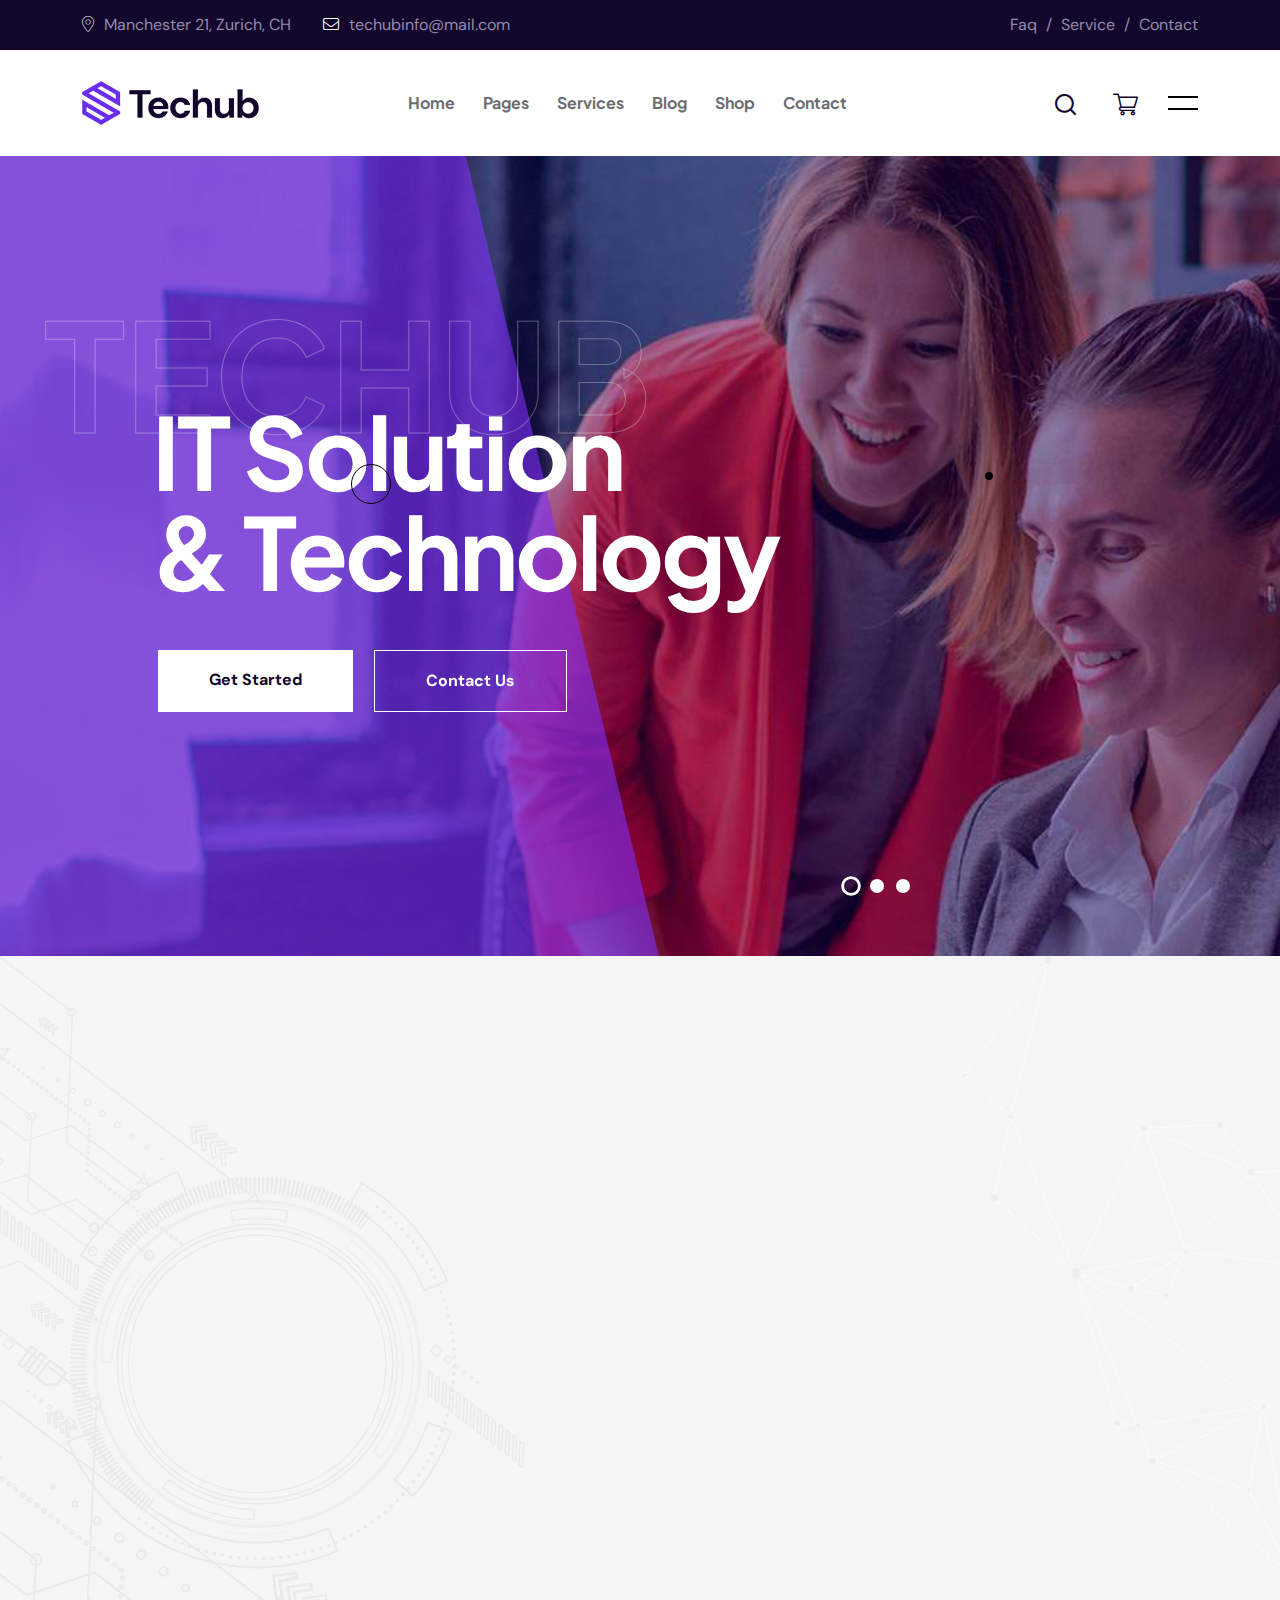
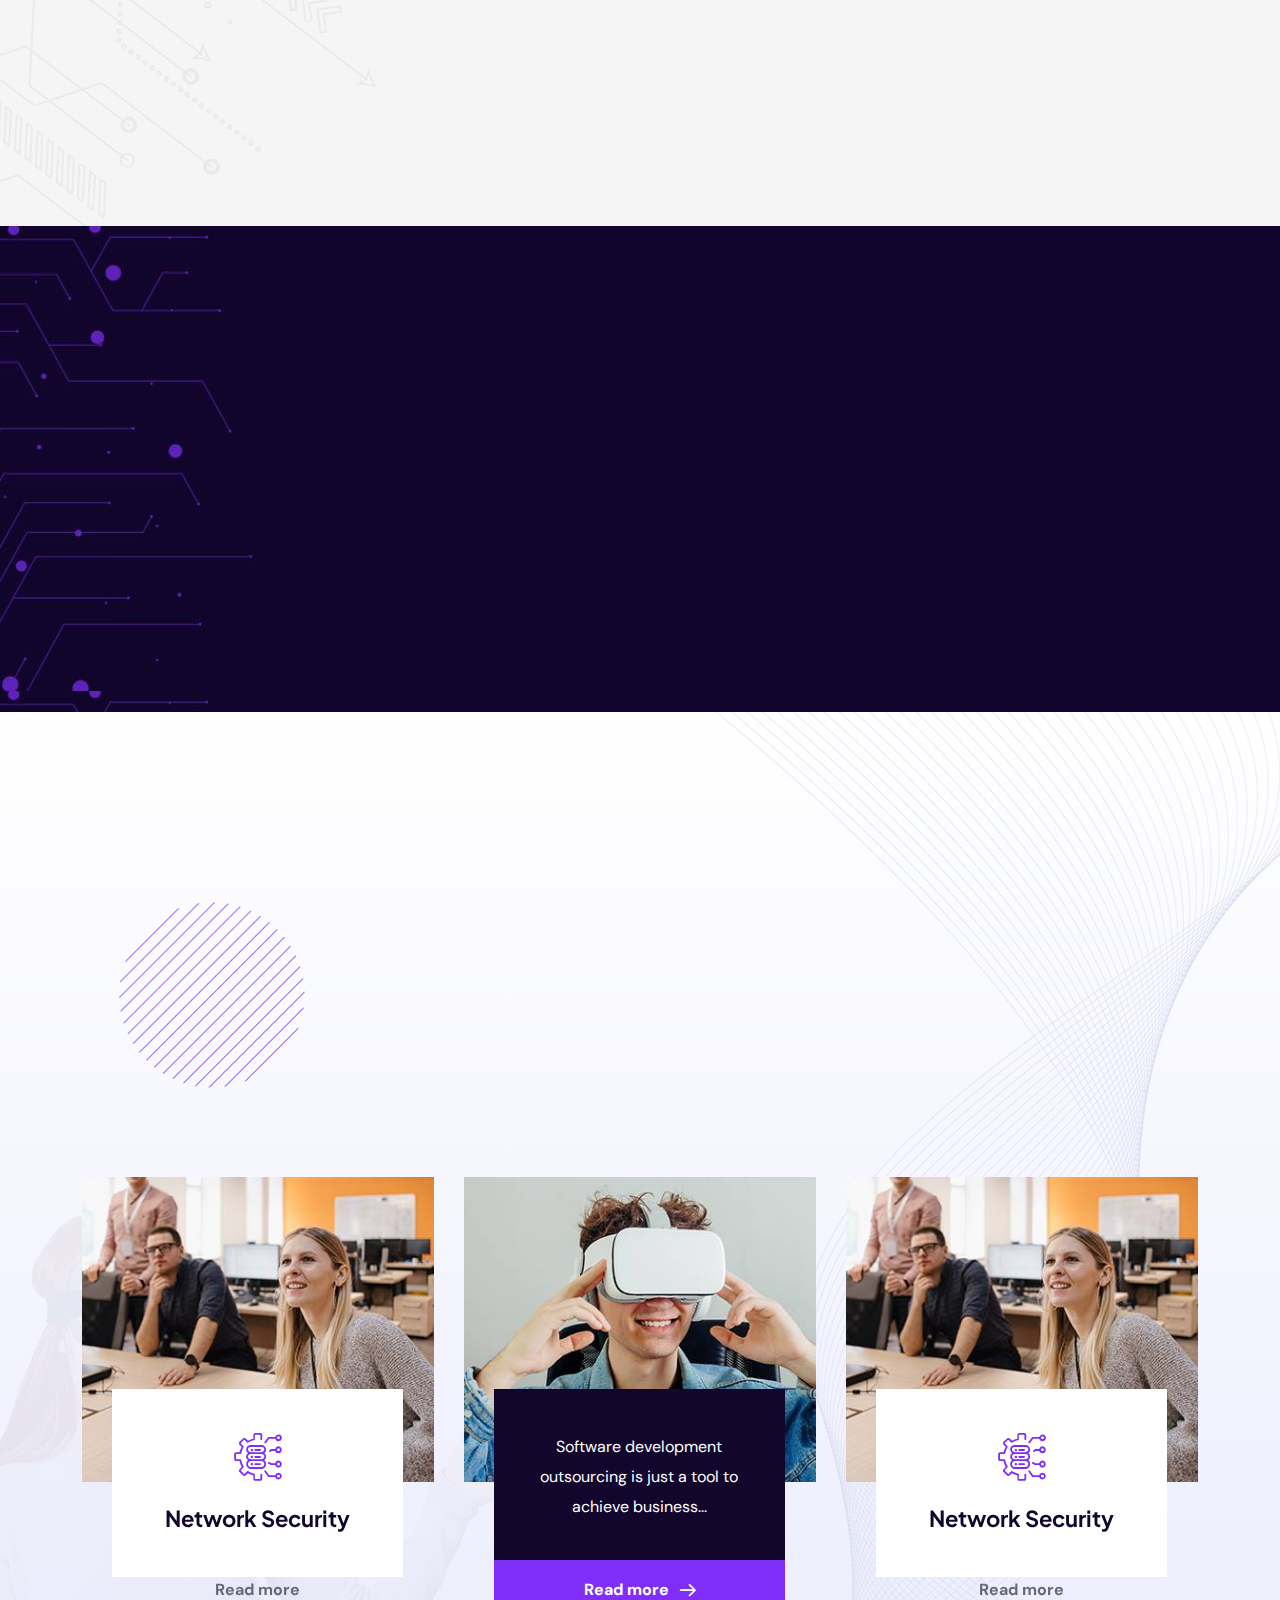
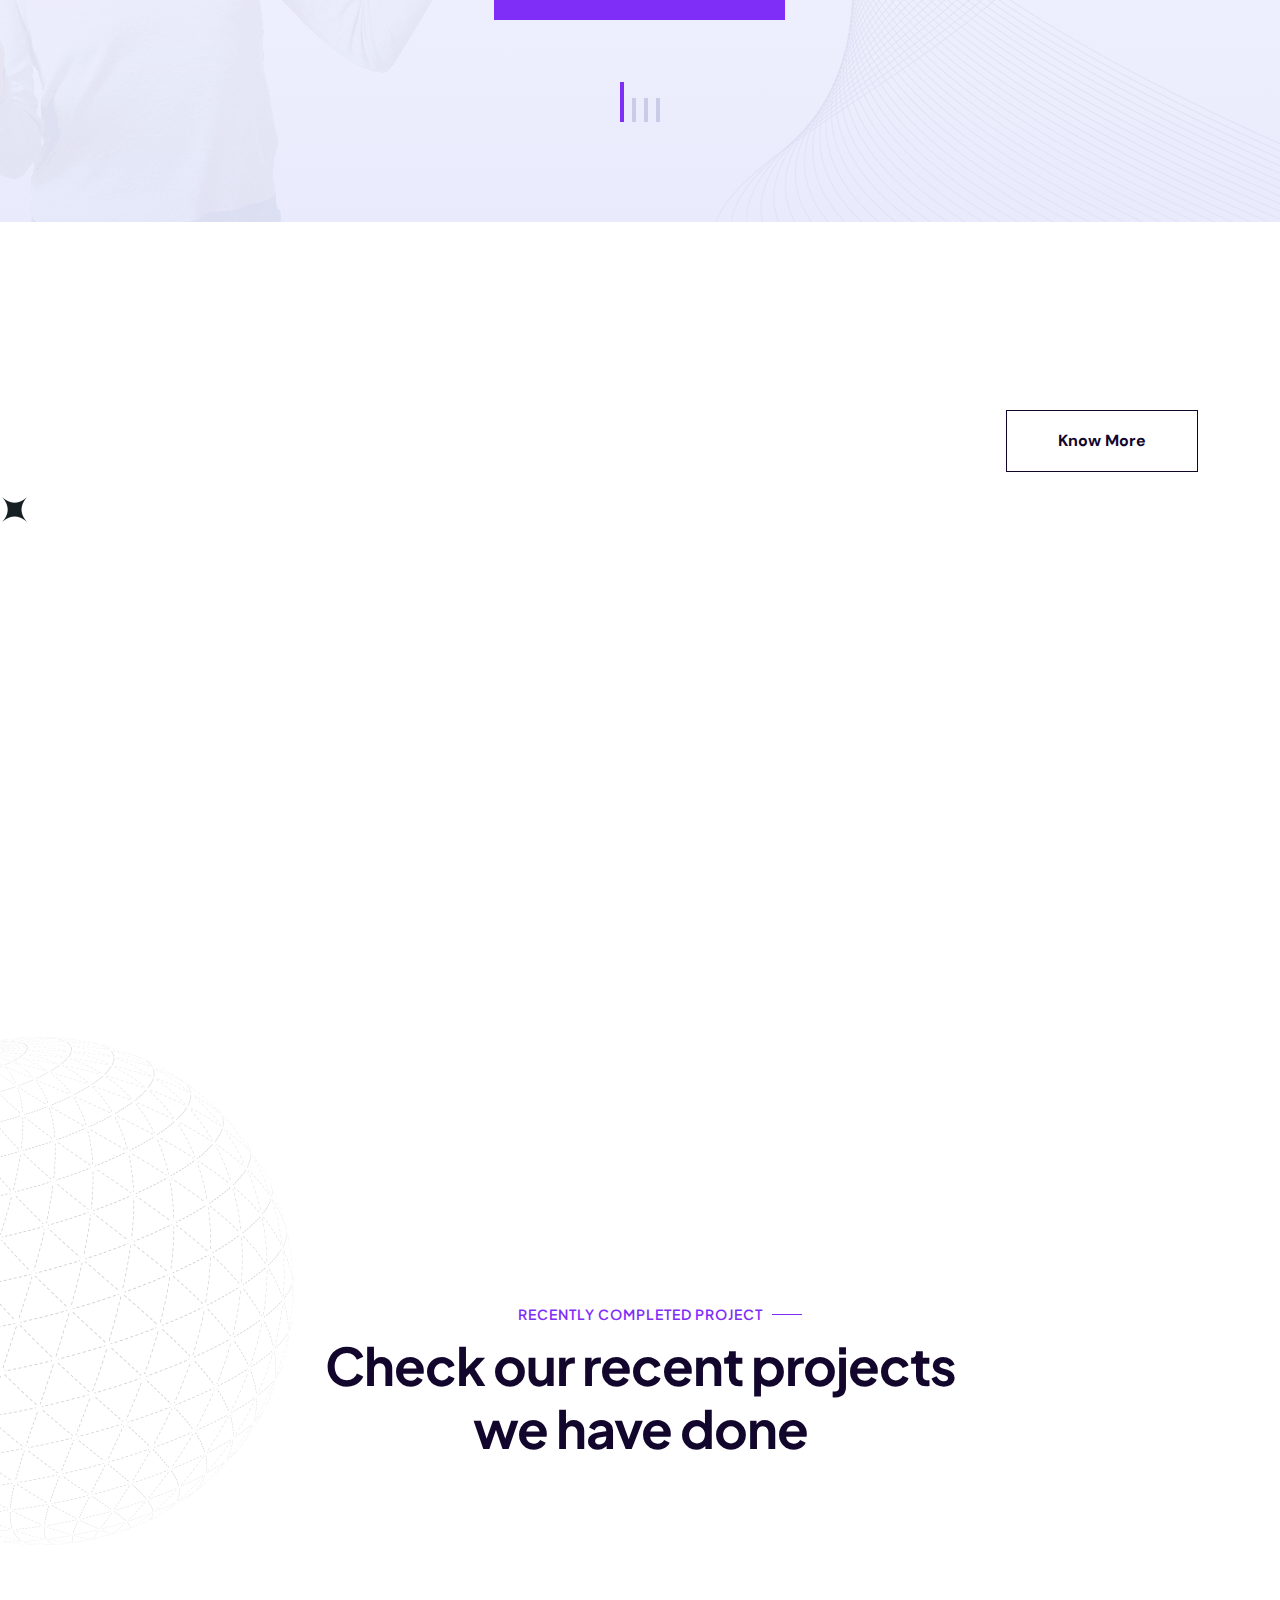
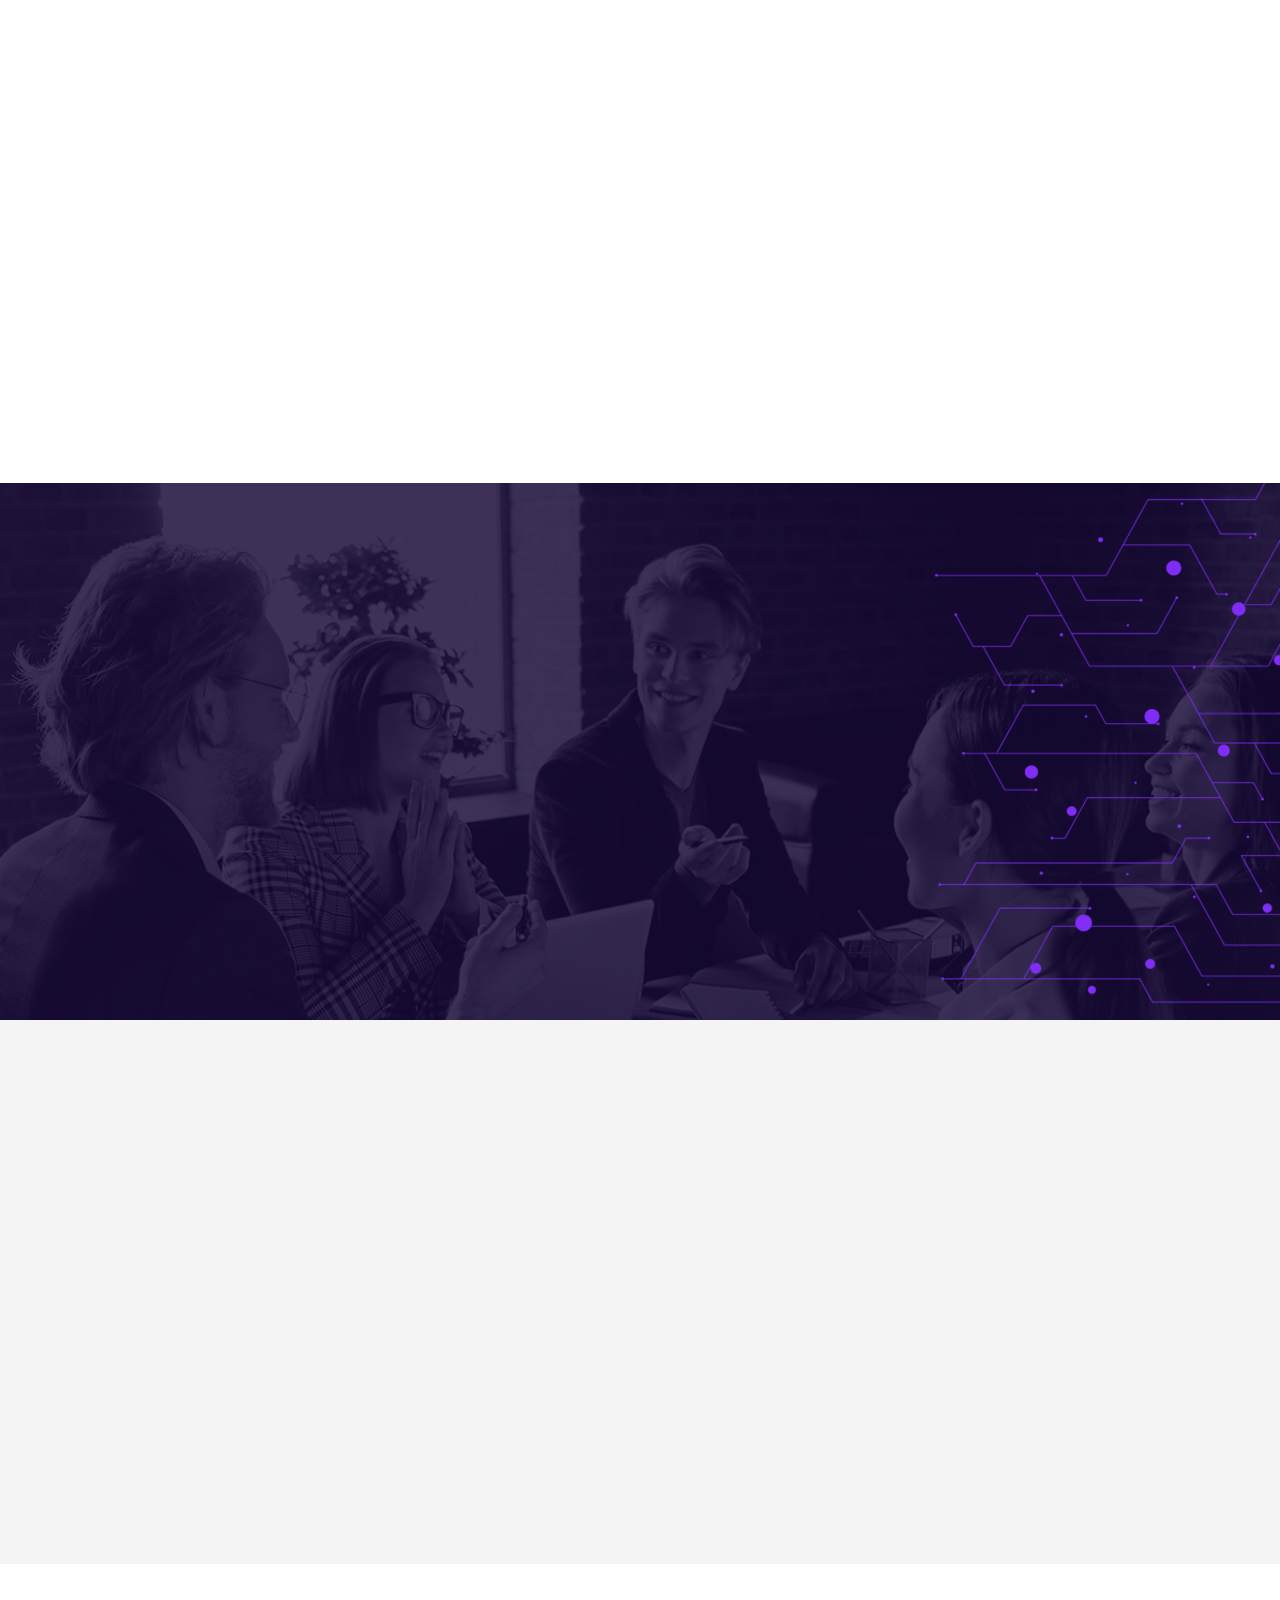
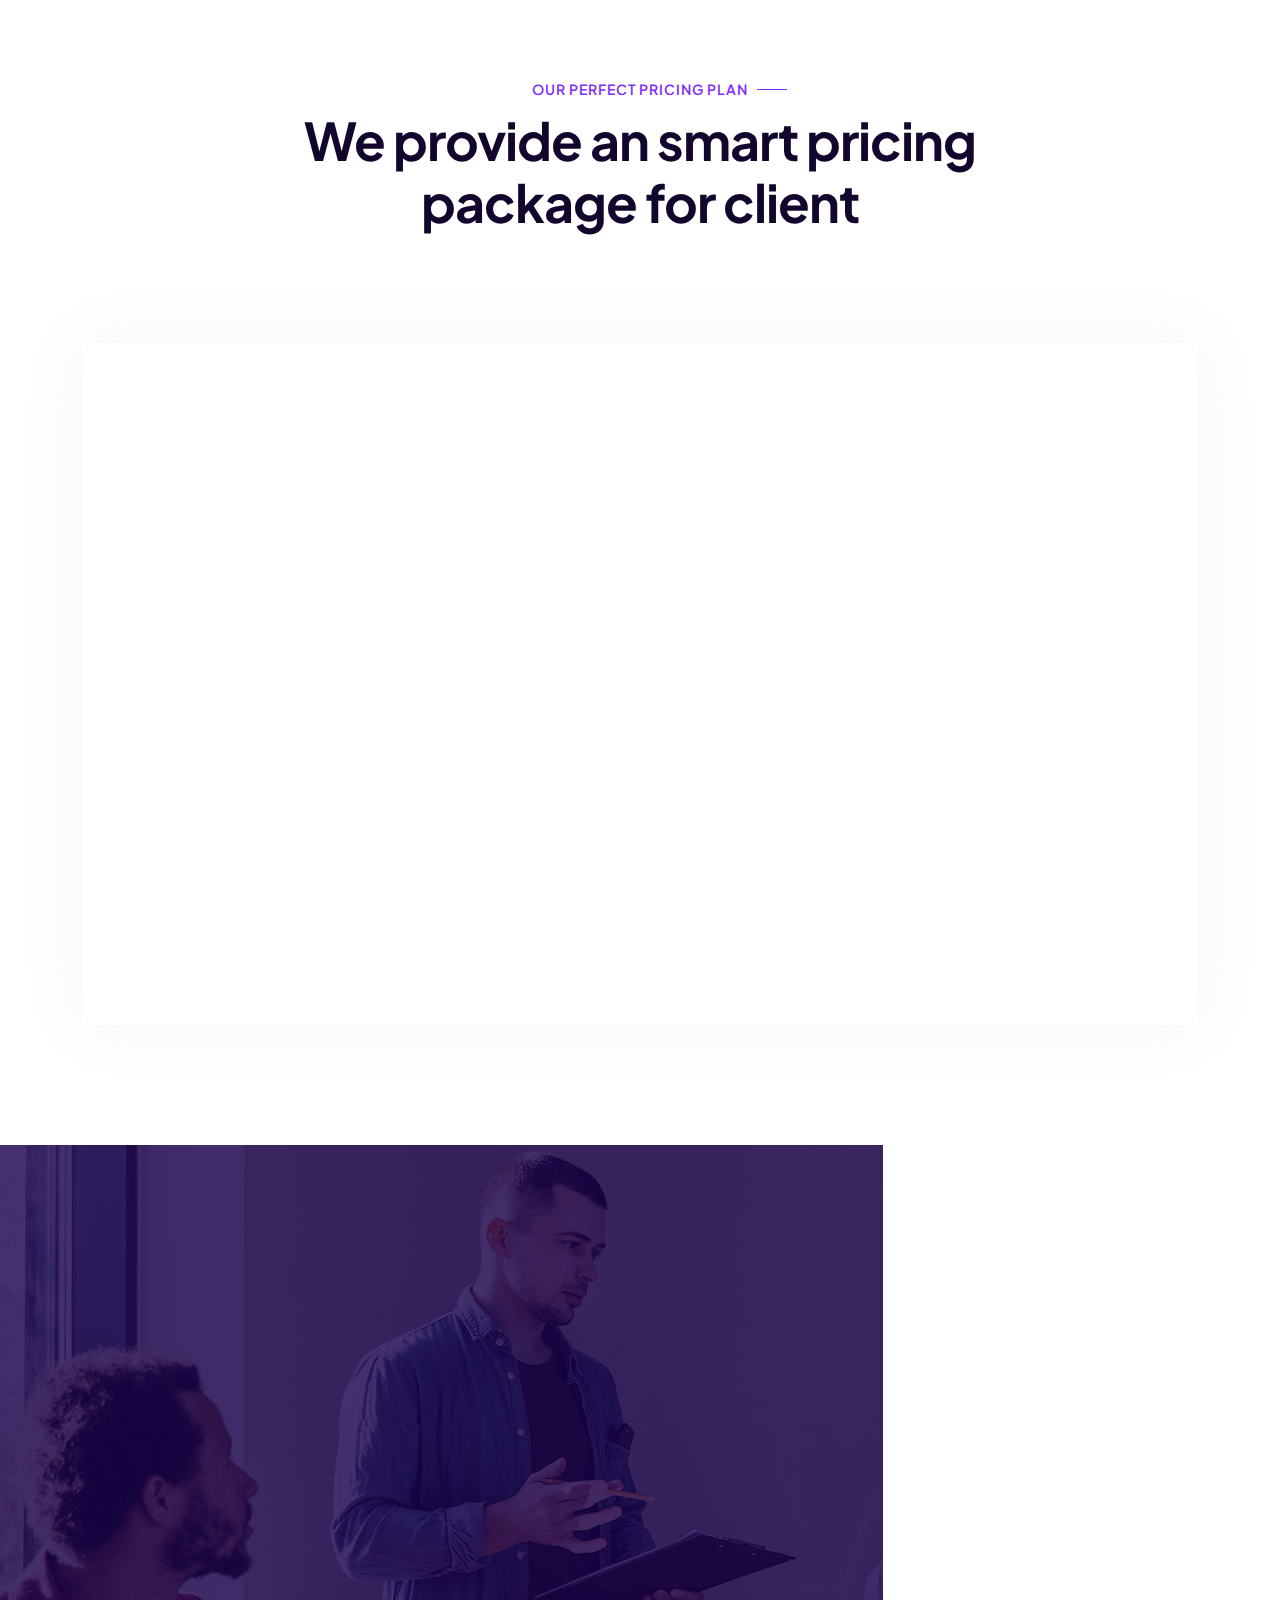
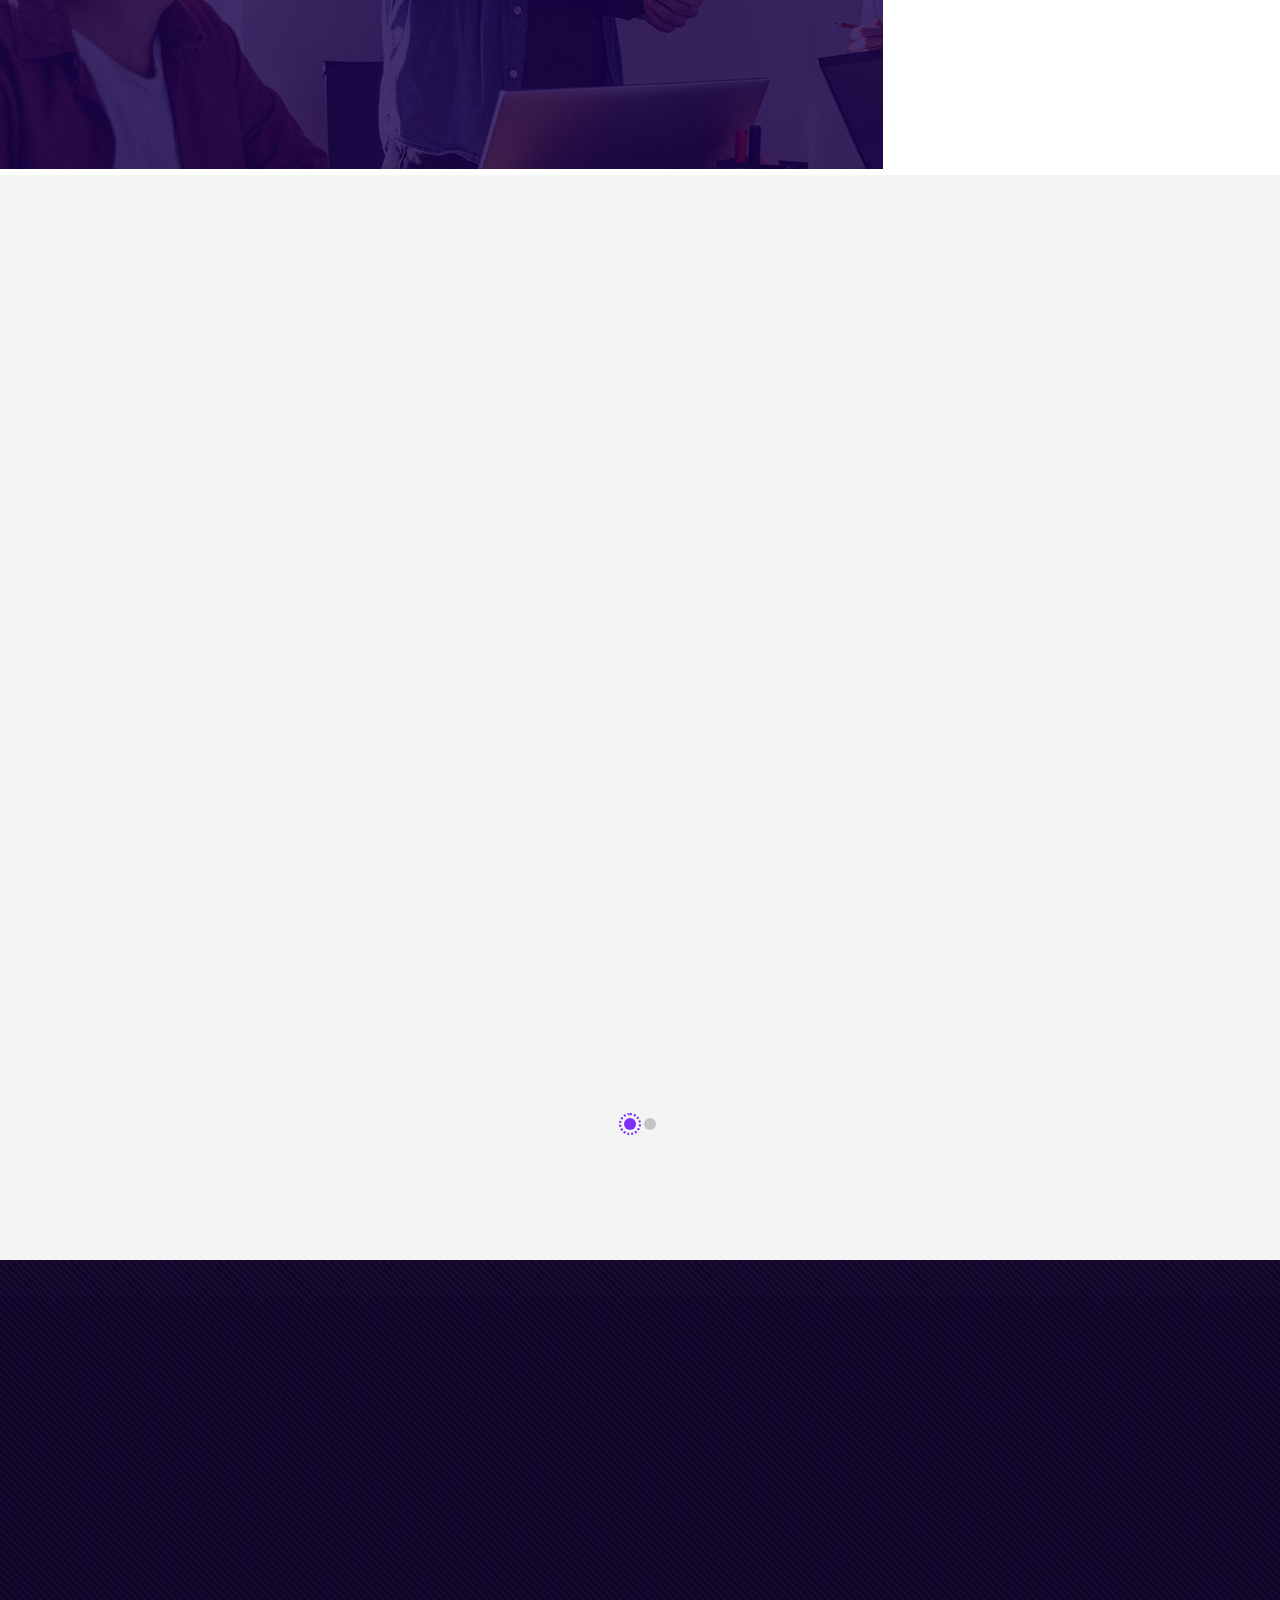
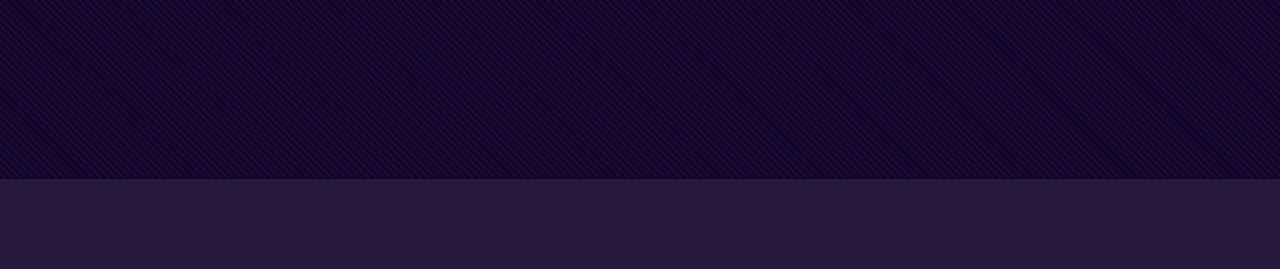
<file: index2-one-page.html>
<!DOCTYPE html>
<html class="no-js" lang="zxx">
  <head>
    <meta charset="utf-8" />
    <meta http-equiv="x-ua-compatible" content="ie=edge" />
    <title>Techub – Technology & IT Solutions HTML Template</title>
    <meta name="description" content="" />
    <meta name="viewport" content="width=device-width, initial-scale=1" />

    <!-- Place favicon.ico in the root directory -->
    <link rel="shortcut icon" type="image/x-icon" href="assets/img/logo/favicon.png" />

    <!-- CSS here -->
    <link rel="stylesheet" href="assets/css/bootstrap.css" />
    <link rel="stylesheet" href="assets/css/animate.css" />
    <link rel="stylesheet" href="assets/css/swiper-bundle.css" />
    <link rel="stylesheet" href="assets/css/slick.css" />
    <link rel="stylesheet" href="assets/css/magnific-popup.css" />
    <link rel="stylesheet" href="assets/css/font-awesome-pro.css" />
    <link rel="stylesheet" href="assets/css/flaticon.css" />
    <link rel="stylesheet" href="assets/css/spacing.css" />
    <link rel="stylesheet" href="assets/css/main.css" />
  </head>

  <body>
    <!--[if lte IE 9]>
      <p class="browserupgrade">
        You are using an <strong>outdated</strong> browser. Please
        <a href="https://browsehappy.com/">upgrade your browser</a> to improve
        your experience and security.
      </p>
    <![endif]-->

    <!-- pre loader area start -->
    <div class="loader-wrapper">
      <div class="loader"></div>
      <div class="loder-section left-section"></div>
      <div class="loder-section right-section"></div>
      <div class="loader-brand-icon">
        <img src="assets/img/logo/preloder.png" alt="" />
      </div>
    </div>
    <!-- pre loader area end -->

    <!-- back to top start -->
    <div class="back-to-top-wrapper">
      <button id="back_to_top" type="button" class="back-to-top-btn">
        <svg
          width="12"
          height="7"
          viewBox="0 0 12 7"
          fill="none"
          xmlns="http://www.w3.org/2000/svg"
        >
          <path
            d="M11 6L6 1L1 6"
            stroke="currentColor"
            stroke-width="1.5"
            stroke-linecap="round"
            stroke-linejoin="round"
          />
        </svg>
      </button>
    </div>
    <!-- back to top end -->

    <!-- cursor-1 animation start -->
    <div
      class="cursor1"
      style="
        translate: none;
        rotate: none;
        scale: none;
        transform: translate(351px, 464px);
      "
    ></div>
    <!-- cursor animation end -->
    <!-- cursor-2 animation start -->
    <div
      class="cursor2"
      style="
        translate: none;
        rotate: none;
        scale: none;
        transform: translate(985px, 472px);
      "
    ></div>
    <!-- cursor-2 animation end -->

    <!-- Start Search Popup Section -->
    <div class="search-popup">
      <button class="close-search style-two">
        <span class="flaticon-multiply"
          ><i class="far fa-times-circle"></i
        ></span>
      </button>
      <button class="close-search"><i class="fa-light fa-arrow-up"></i></button>
      <form method="post" action="#">
        <div class="form-group">
          <input
            type="search"
            name="search-field"
            value=""
            placeholder="Search Here"
            required=""
          />
          <button type="submit"><i class="fal fa-search"></i></button>
        </div>
      </form>
    </div>
    <!-- Start Search Popup Section -->

    <!-- tp-offcanvus-area-start -->
    <div class="tpoffcanvas-area">
      <div class="tpoffcanvas">
        <div class="tpoffcanvas__close-btn">
          <button class="close-btn"><i class="fal fa-times"></i></button>
        </div>
        <div class="tpoffcanvas__logo">
          <a href="index.html">
            <img src="assets/img/logo/logo.png" alt="" />
          </a>
        </div>
        <div class="tpoffcanvas__title">
          <p>
            Techub is the partner of choice for many of the world’s leading
            enterprises. We help businesses development.
          </p>
        </div>
        <div class="tp-main-menu-mobile d-xl-none"></div>
        <div class="tpoffcanvas__contact-info">
          <div class="tpoffcanvas__contact-title">
            <h5>Contact us</h5>
          </div>
          <ul>
            <li>
              <i class="fa-solid fa-location-dot"></i>
              <a
                href="https://www.google.com/maps/@23.8223586,90.3661283,15z"
                target="_blank"
                >Manchester 21, Zurich, CH</a
              >
            </li>
            <li>
              <i class="fas fa-envelope"></i>
              <a href="mailto:techubinfo@mail.com"
                ><span class="__cf_email__">techubinfo@mail.com</span></a
              >
            </li>
            <li>
              <i class="fa-solid fa-phone-flip"></i>
              <a href="tel:+48555223224">(+00) 678 345 98568</a>
            </li>
          </ul>
        </div>
        <div class="tpoffcanvas__input">
          <div class="tpoffcanvas__input-title">
            <h4>Get UPdate</h4>
          </div>
          <form action="#">
            <div class="p-relative">
              <input type="text" placeholder="Enter mail" />
              <button>
                <i class="fas fa-paper-plane"></i>
              </button>
            </div>
          </form>
        </div>
        <div class="tpoffcanvas__social">
          <div class="social-icon">
            <a href="#"><i class="fab fa-facebook-f"></i></a>
            <a href="#"><i class="fab fa-instagram"></i></a>
            <a href="#"><i class="fab fa-twitter"></i></a>
            <a href="#"><i class="fab fa-pinterest-p"></i></a>
          </div>
        </div>
      </div>
    </div>
    <div class="body-overlay"></div>
    <!-- tp-offcanvus-area-end -->

    <!-- header area start -->
    <header class="tp-header-height">
      <div
        class="tp-header-top black-bg pt-10 pb-10 pl-110 pr-110 d-none d-xl-block"
      >
        <div class="container">
          <div class="row">
            <div class="col-xl-6">
              <div class="tp-header-top-address">
                <span
                  ><i class="fa-thin fa-location-dot"></i
                  ><a
                    href="https://www.google.com/maps/@41.6758525,-86.2531698,18.17z"
                  >
                    Manchester 21, Zurich, CH</a
                  ></span
                >
                <span
                  ><i class="fa-light fa-envelope"></i>
                  <a href="mailto:techubinfo@mail.com"
                    >techubinfo@mail.com</a
                  ></span
                >
              </div>
            </div>
            <div class="col-xl-6">
              <div class="tp-header-top-right d-flex justify-content-end">
                <div class="tp-header-top-menu">
                  <ul>
                    <li>
                      <a href="faq.html">Faq <span>/</span></a>
                    </li>
                    <li>
                      <a href="service.html">Service <span>/</span></a>
                    </li>
                    <li><a href="contact.html">Contact</a></li>
                  </ul>
                </div>
              </div>
            </div>
          </div>
        </div>
      </div>
      <div id="header-sticky" class="tp-header-bottom style-2">
        <div class="tp-header-area">
          <div class="container">
            <div class="d-flex align-items-center tp-header-2 p-relative justify-content-sm-between">
              <div class="logo">
                <a href="index.html">
                  <img src="assets/img/logo/logo.png" alt="" />
                </a>
              </div>

              <div class="main-menu ml-130 d-none d-xl-block">
                <nav class="tp-main-menu-content">
                  <ul>
                    <li class="has-dropdown p-static">
                      <a class="color-active" href="index.html">Home</a>

                      <div class="tp-submenu submenu has-homemenu tp-submenu-2">
                        <div
                          class="row gx-6 row-cols-1 row-cols-md-2 row-cols-lg-2 row-cols-xl-5"
                        >
                          <div class="col homemenu">
                            <div class="homemenu-thumb mb-15">
                              <img src="assets/img/menu/home1.jpg" alt="" />
                              <div class="homemenu-btn">
                                <a class="menu-btn show-1" href="index.html"
                                  >Multi Page</a
                                >
                                <a
                                  class="menu-btn show-2"
                                  href="index-one-page.html"
                                  >One Page</a
                                >
                              </div>
                            </div>
                            <div class="homemenu-content text-center">
                              <h4 class="homemenu-title">
                                <a href="index.html">Home 01</a>
                              </h4>
                            </div>
                          </div>
                          <div class="col homemenu">
                            <div class="homemenu-thumb mb-15">
                              <img src="assets/img/menu/home2.jpg" alt="" />
                              <div class="homemenu-btn">
                                <a class="menu-btn show-1" href="index-2.html"
                                  >Multi Page</a
                                >
                                <a
                                  class="menu-btn show-2"
                                  href="index2-one-page.html"
                                  >One Page</a
                                >
                              </div>
                            </div>
                            <div class="homemenu-content text-center">
                              <h4 class="homemenu-title">
                                <a href="index-2.html">Home 02</a>
                              </h4>
                            </div>
                          </div>

                          <div class="col homemenu">
                            <div class="homemenu-thumb mb-15">
                              <img src="assets/img/menu/home3.jpg" alt="" />
                              <div class="homemenu-btn">
                                <a class="menu-btn show-1" href="index-3.html"
                                  >Multi Page</a
                                >
                                <a
                                  class="menu-btn show-2"
                                  href="index3-one-page.html"
                                  >One Page</a
                                >
                              </div>
                            </div>
                            <div class="homemenu-content text-center">
                              <h4 class="homemenu-title">
                                <a href="index-3.html">Home 03</a>
                              </h4>
                            </div>
                          </div>

                          <div class="col homemenu">
                            <div class="homemenu-thumb mb-15">
                              <img src="assets/img/menu/home4.jpg" alt="" />
                              <div class="homemenu-btn">
                                <a class="menu-btn show-1" href="index-4.html"
                                  >Multi Page</a
                                >
                                <a
                                  class="menu-btn show-2"
                                  href="index4-one-page.html"
                                  >One Page</a
                                >
                              </div>
                            </div>
                            <div class="homemenu-content text-center">
                              <h4 class="homemenu-title">
                                <a href="index-4.html">Home 04</a>
                              </h4>
                            </div>
                          </div>
                          <div class="col homemenu">
                            <div class="homemenu-thumb mb-15">
                              <img src="assets/img/menu/home5.jpg" alt="" />
                              <div class="homemenu-btn">
                                <a class="menu-btn show-1" href="index-5.html"
                                  >Multi Page</a
                                >
                                <a
                                  class="menu-btn show-2"
                                  href="index5-one-page.html"
                                  >One Page</a
                                >
                              </div>
                            </div>
                            <div class="homemenu-content text-center">
                              <h4 class="homemenu-title">
                                <a href="index-5.html">Home 05</a>
                              </h4>
                            </div>
                          </div>
                        </div>
                      </div>
                    </li>
                    <li class="has-dropdown">
                      <a href="#">Pages</a>
                      
                    </li>
                    <li class="has-dropdown">
                      <a href="service.html">Services</a>
                      
                    </li>
                    <li class="has-dropdown">
                      <a href="blog.html">Blog</a>
                     
                    </li>
                    <li class="has-dropdown">
                      <a href="shop.html">Shop</a>
                     
                    </li>
                    <li><a href="contact.html">Contact</a></li>
                  </ul>
                </nav>
              </div>

              <div class="main-menue-right d-flex align-items-center style-2">
                <div class="tp-header-find search-box-outer d-none d-md-block">
                  <span class="tp-header-search-icon">
                    <button>
                      <i class="flaticon-search"></i>
                    </button>
                  </span>
                </div>

                <div class="tp-header-shop-btn d-none d-md-block">
                  <div class="tp-header-shop-icon p-relative">
                    <button>
                      <i class="flaticon-shopping-cart"></i>
                    </button>
                    <div class="minicart">
                      <div
                        class="cart-content-wrap d-flex align-items-center justify-content-between"
                      >
                        <div class="cart-img-info d-flex align-items-center">
                          <div class="cart-thumb">
                            <a href="shop-details.html">
                              <img src="assets/img/shop/shop-1.jpg" alt=""
                            /></a>
                          </div>
                          <div class="cart-content">
                            <h5 class="cart-title">
                              <a href="shop-details.html">Mug with pencil</a>
                            </h5>
                            <span> $ 22.9 <del>$39.9</del></span>
                          </div>
                        </div>
                        <div class="cart-del-icon">
                          <span><i class="fa-light fa-trash-can"></i></span>
                        </div>
                      </div>
                      <div
                        class="cart-content-wrap d-flex justify-content-between align-items-center"
                      >
                        <div class="cart-img-info d-flex align-items-center">
                          <div class="cart-thumb">
                            <a href="shop-details.html">
                              <img src="assets/img/shop/shop-2.jpg" alt=""
                            /></a>
                          </div>
                          <div class="cart-content">
                            <h5 class="cart-title">
                              <a href="shop-details.html">Student bag</a>
                            </h5>
                            <span> $ 22.9 <del>$39.9 </del></span>
                          </div>
                        </div>
                        <div class="cart-del-icon">
                          <span><i class="fa-light fa-trash-can"></i></span>
                        </div>
                      </div>
                      <div
                        class="cart-total-price d-flex align-items-center justify-content-between"
                      >
                        <span>Total:</span>
                        <span>$100.0</span>
                      </div>
                      <div class="minicart-btn">
                        <a class="cart-btn mb-10" href="cart.html"
                          ><span>Shopping Cart</span></a
                        >
                        <a class="cart-btn cart-btn-black" href="checkout.html"
                          ><span>Checkout</span></a
                        >
                      </div>
                    </div>
                  </div>
                </div>

                <div class="tp-header-hamburger tp-menu-bar ml-30">
                  <span></span>
                  <span></span>
                </div>
              </div>
            </div>
          </div>
        </div>
      </div>
    </header>
    <!-- header area end -->

    <main>
      <!-- slider area start -->
      <section class="tp-slider-area">
        <div class="tp-slider-2-wrapper p-relative">
          <div class="swiper-container tp-slider-active">
            <div class="swiper-wrapper">
              <!-- slide item 1 -->
              <div class="swiper-slide">
                <div class="tp-slider-height tp-slider-2-height">
                  <div
                    class="tp-slider-2-bg"
                    data-background="assets/img/slider/slider-2-bg-1.jpg"
                  ></div>
                  <div class="container">
                    <div class="row">
                      <div class="tp-slider-2-content">
                        <div class="tp-slider-2-title-box">
                          <div class="tp-slider-2-stroke-text">
                            <h2 class="tp-slider-2-stroke">TECHUB</h2>
                          </div>
                          <h1 class="tp-slider-2-title">
                            IT Solution <br />& Technology
                          </h1>
                        </div>
                        <div class="tp-slider-2-btn-box mt-50">
                          <a href="#" class="tp-btn-white">
                            <span>Get Started</span>
                          </a>
                          <a href="#" class="tp-btn-border">
                            <span>Contact Us</span>
                          </a>
                        </div>
                      </div>
                    </div>
                  </div>
                </div>
              </div>
              <!-- slider item 2 -->
              <div class="swiper-slide">
                <div class="tp-slider-height tp-slider-2-height">
                  <div
                    class="tp-slider-2-bg"
                    data-background="assets/img/slider/slider-2-bg-2.jpg"
                  ></div>
                  <div class="container">
                    <div class="row">
                      <div class="tp-slider-2-content">
                        <div class="tp-slider-2-title-box">
                          <div class="tp-slider-2-stroke-text">
                            <h2 class="tp-slider-2-stroke">TECHUB</h2>
                          </div>
                          <h1 class="tp-slider-2-title">
                            Innovation <br />
                            Tech Solution
                          </h1>
                        </div>
                        <div class="tp-slider-2-btn-box mt-50">
                          <a href="#" class="tp-btn-white">
                            <span>Get Started</span>
                          </a>
                          <a href="#" class="tp-btn-border">
                            <span>Contact Us</span>
                          </a>
                        </div>
                      </div>
                    </div>
                  </div>
                </div>
              </div>
              <!-- slider item -3 -->
              <div class="swiper-slide">
                <div class="tp-slider-height tp-slider-2-height">
                  <div
                    class="tp-slider-2-bg"
                    data-background="assets/img/slider/slider-2-bg-3.jpg"
                  ></div>
                  <div class="container">
                    <div class="row">
                      <div class="tp-slider-2-content">
                        <div class="tp-slider-2-title-box">
                          <div class="tp-slider-2-stroke-text">
                            <h2 class="tp-slider-2-stroke">TECHUB</h2>
                          </div>
                          <h1 class="tp-slider-2-title">
                            Tools For <br />
                            Development
                          </h1>
                        </div>
                        <div class="tp-slider-2-btn-box mt-50">
                          <a href="#" class="tp-btn-white">
                            <span>Get Started</span>
                          </a>
                          <a href="#" class="tp-btn-border">
                            <span>Contact Us</span>
                          </a>
                        </div>
                      </div>
                    </div>
                  </div>
                </div>
              </div>
            </div>
          </div>
          <div class="tp-slider-arrow-box tp-slider-2-arrow-box">
            <button
              class="slider-prev"
              tabindex="0"
              aria-label="Previous slide"
            >
              <i class="fa-regular fa-arrow-left"></i>
            </button>
            <button class="slider-next" tabindex="0" aria-label="Next slide">
              <i class="fa-regular fa-arrow-right"></i>
            </button>
          </div>
          <div
                class="tp-slider-dots dots-color swiper-pagination-clickable swiper-pagination-bullets"
              >
                <span
                  class="swiper-pagination-bullet"
                  tabindex="0"
                  role="button"
                  aria-label="Go to slide 1"
                ></span>
                <span
                  class="swiper-pagination-bullet"
                  tabindex="0"
                  role="button"
                  aria-label="Go to slide 2"
                ></span>
                <span
                  class="swiper-pagination-bullet swiper-pagination-bullet-active"
                  tabindex="0"
                  role="button"
                  aria-label="Go to slide 3"
                ></span>
              </div>
        </div>
      </section>
      <!-- slider area end -->

      <!-- about-area start -->
      <section class="tp-about-2-area pt-130 pb-110 p-relative fix">
        <div class="tp-about-2-overlay"></div>
        <div class="tp-about-2-shape">
          <img
            src="assets/img/about/about-2-shape-left.png"
            alt=""
            class="tp-about-2-shape-1"
          />
          <img
            src="assets/img/about/about-2-shape-right.png"
            alt=""
            class="tp-about-2-shape-2"
          />
        </div>
        <div class="container">
          <div class="row">
            <div class="col-xl-6 col-lg-6">
              <div class="tp-about-2-thumb-left wow fadeInLeft">
                <div class="tp-about-2-thumb-left-img">
                  <img src="assets/img/about/about-2-img.jpg" alt="" />

                  <div class="tp-about-2-thumb-txt-box text-center">
                    <span class="tp-about-2-thumb-number"> 35 </span>
                    <h3 class="tp-about-2-thumb-title">
                      Years <br />
                      Experience
                    </h3>
                  </div>
                  <div
                    class="tp-about-2-thumb-amount-content d-flex align-items-center"
                  >
                    <div class="tp-about-2-icon">
                      <span><i class="flaticon-check-1"></i></span>
                    </div>
                    <div class="tp-about-2-thumb-amount">
                      <p class="tp-about-2-profit">Profits</p>
                      <h2 class="tp-about-2-thumb-amount-title">$21,738489</h2>
                    </div>
                  </div>
                </div>
              </div>
            </div>
            <div class="col-xl-6 col-lg-6">
              <div class="tp-about-2-wrapper wow fadeInRight">
                <div class="tp-section-title-wrapper mb-30">
                  <span class="tp-section-subtitle style-2"
                    >KNOW ABOUT OUR TECHUB</span
                  >
                  <h3 class="tp-section-title style-2">
                    Improve and innovate the techub trends
                  </h3>
                  <p class="tp-section-paragraph">
                    Middle removes the guesswork by organising and sharing all
                    the information your broker Middle needs to recommend the
                    best home loan for your situation Get. your mortgage journey
                    moving with less admin
                  </p>
                </div>
                <div class="mb-30">
                  <div class="tp-about-2-feature-item d-flex mb-30">
                    <div class="tp-about-2-feature-icon">
                      <span><i class="flaticon-technology-1"></i></span>
                    </div>
                    <div class="tp-about-2-feature-text-wrapper">
                      <h4 class="tp-about-2-feature-title">
                        Professional IT Solutions
                      </h4>
                      <p class="tp-about-2-feature-text">
                        Neque porro quisquam est, qui dolorem ipsum ctetur,
                        adipisci velit, sed eligendi optio
                      </p>
                    </div>
                  </div>
                  <div class="tp-about-2-feature-item d-flex">
                    <div class="tp-about-2-feature-icon">
                      <span><i class="flaticon-management"></i></span>
                    </div>
                    <div class="tp-about-2-feature-text-wrapper">
                      <h4 class="tp-about-2-feature-title">
                        Experience Team Member
                      </h4>
                      <p class="tp-about-2-feature-text">
                        Neque porro quisquam est, qui dolorem ipsum ctetur,
                        adipisci velit, sed eligendi optio
                      </p>
                    </div>
                  </div>
                </div>

                <div class="tp-about-2-bottom d-flex align-items-center">
                  <div class="tp-about-2-btn">
                    <a class="tp-btn" href="#">
                      <span>Discover More</span>
                    </a>
                  </div>

                  <div
                    class="tp-about-2-contact-info d-flex align-items-center"
                  >
                    <div class="tp-about-2-call-icon">
                      <a href="tel:+9978687653695">
                        <i class="flaticon-phone-call"></i>
                      </a>
                    </div>
                    <div class="tp-about-2-call-number">
                      <span>Talk to an expert</span>
                      <a href="tel:+9978687653695">+99 (786) 8765 3695</a>
                    </div>
                  </div>
                </div>
              </div>
            </div>
          </div>
        </div>
      </section>
      <!-- about-area end -->

      <!-- feature area start -->

      <section class="tp-feature-2-area p-relative">
        <div
          class="tp-feature-2-bg pt-115"
          data-background="assets/img/project/project-2-bg.jpg"
        >
          <div class="container">
            <div class="row">
              <div class="col-xl-8 col-lg-8 col-md-9 col-sm-8 col-12">
                <div class="tp-feature-2-wrapper mb-70">
                  <div class="tp-section-title-wrapper  wow fadeInUp">
                    <span
                      class="tp-section-subtitle style-2 tp-feature-2-section-subtitle"
                    >
                      RECENTLY COMPLETED PORTFOLIO
                    </span>
                    <h3
                      class="tp-section-title style-2 tp-feature-2-section-title"
                    >
                      We advise more than 25 <br />
                      companies from all sectors
                    </h3>
                  </div>
                </div>
              </div>
              <div class="col-xl-4 col-lg-4 col-md-3 col-sm-4 col-12">
                <div class="tp-feature-2-arrow-box">
                  <div class="tp-feature-2-arrow-icon wow fadeInUp">
                    <button
                      class="slider-prev"
                      tabindex="0"
                      aria-label="Previous slide"
                    >
                      <i class="fa-sharp fa-regular fa-arrow-left"></i>
                    </button>
                    <button
                      class="slider-next"
                      tabindex="0"
                      aria-label="Next slide"
                    >
                      <i class="fa-sharp fa-regular fa-arrow-right"></i>
                    </button>
                  </div>
                </div>
              </div>
            </div>

            <div class="row">
              <div class="tp-feature-slider-active swiper-container">
                <div class="swiper-wrapper wow fadeInUp">
                  <div class="swiper-slide">
                    <div class="tp-feature-2-height">
                      <div class="tp-feature-2-card">
                        <div class="tp-feature-2-card-wrapper">
                          <div class="tp-feature-2-card-top">
                            <h4 class="tp-feature-2-card-title style-2">
                              <a href="portfolio-details.html">
                                Higher <br />
                                education
                              </a>
                            </h4>
                            <span class="tp-feature-2-card-icon">
                              <i class="flaticon-open-book"></i>
                            </span>
                          </div>
                          <div class="tp-feature-2-card-bottom">
                            <p class="tp-feature-2-card-pera">
                              What we offer for the higher education sector?
                            </p>
                            <div class="tp-feature-2-bottom-icon">
                              <a href="protfolio-details.html">
                                <i class="flaticon-right-arrow"></i>
                              </a>
                            </div>
                          </div>
                        </div>
                      </div>
                    </div>
                  </div>
                  <div class="swiper-slide">
                    <div class="tp-feature-2-height">
                      <div class="tp-feature-2-card">
                        <div class="tp-feature-2-card-wrapper">
                          <div class="tp-feature-2-card-top">
                            <h4 class="tp-feature-2-card-title style-2">
                              <a href="portfolio-details.html">
                                Enterprise <br />
                                Technology
                              </a>
                            </h4>
                            <span class="tp-feature-2-card-icon">
                              <i class="flaticon-technology-1"></i>
                            </span>
                          </div>
                          <div class="tp-feature-2-card-bottom">
                            <p class="tp-feature-2-card-pera">
                              What we offer for the higher education sector?
                            </p>
                            <div class="tp-feature-2-bottom-icon">
                              <a href="protfolio-details.html">
                                <i class="flaticon-right-arrow"></i>
                              </a>
                            </div>
                          </div>
                        </div>
                      </div>
                    </div>
                  </div>
                  <div class="swiper-slide">
                    <div class="tp-feature-2-height">
                      <div class="tp-feature-2-card">
                        <div class="tp-feature-2-card-wrapper">
                          <div class="tp-feature-2-card-top">
                            <h4 class="tp-feature-2-card-title style-2">
                              <a href="portfolio-details.html">
                                Software <br />
                                agency
                              </a>
                            </h4>
                            <span class="tp-feature-2-card-icon">
                              <i class="flaticon-layers"></i>
                            </span>
                          </div>
                          <div class="tp-feature-2-card-bottom">
                            <p class="tp-feature-2-card-pera">
                              What we offer for the higher education sector?
                            </p>
                            <div class="tp-feature-2-bottom-icon">
                              <a href="protfolio-details.html">
                                <i class="flaticon-right-arrow"></i>
                              </a>
                            </div>
                          </div>
                        </div>
                      </div>
                    </div>
                  </div>
                  <div class="swiper-slide">
                    <div class="tp-feature-2-height">
                      <div class="tp-feature-2-card">
                        <div class="tp-feature-2-card-wrapper">
                          <div class="tp-feature-2-card-top">
                            <h4 class="tp-feature-2-card-title style-2">
                              <a href="portfolio-details.html">
                                Large <br />
                                enterprise
                              </a>
                            </h4>
                            <span class="tp-feature-2-card-icon">
                              <i class="flaticon-management-1"></i>
                            </span>
                          </div>
                          <div class="tp-feature-2-card-bottom">
                            <p class="tp-feature-2-card-pera">
                              What we offer for the higher education sector?
                            </p>
                            <div class="tp-feature-2-bottom-icon">
                              <a href="protfolio-details.html">
                                <i class="flaticon-right-arrow"></i>
                              </a>
                            </div>
                          </div>
                        </div>
                      </div>
                    </div>
                  </div>
                </div>
              </div>
            </div>
          </div>
        </div>
      </section>
      <!-- feature area end -->

      <!-- service area start -->
      <section class="tp-service-2-area p-relative fix">
        <div class="tp-service-2-wrapper">
          <div class="d-flex justify-content-center pb-40">
            <div class="tp-service-2-title-wrapper text-center z-index-1 wow fadeInUp">
              <span class="tp-section-subtitle"> What We Offer </span>
              <h3 class="tp-section-title">
                We offer quality serive for our clients
              </h3>
            </div>
          </div>
        </div>

        <div class="container">
          <div class="row">
            <div class="tp-service-2-slider-wrapper p-relative z-index-11">
              <div class="tp-service-2-slider-active swiper-container">
                <div class="swiper-wrapper">
                  <!-- slide item 1 -->
                  <div class="swiper-slide">
                    <div class="tp-service-2-item-wrapper p-relative">
                      <div class="tp-service-2-thumb">
                        <img
                          src="assets/img/service/service-2-img1.jpg"
                          alt=""
                        />
                      </div>
                      <div class="tp-service-2-item-inner-content p-relative">
                        <div class="tp-service-2-item-icon">
                          <span>
                            <i class="flaticon-it-service"></i>
                          </span>
                          <h3 class="tp-service-2-item-heading">
                            <a href="service-details.html"> It management </a>
                          </h3>
                        </div>
                        <div class="tp-service-2-pragraph">
                          <p>
                            Software development outsourcing is just a tool to
                            achieve business...
                          </p>
                        </div>
                      </div>
                      <a href="service-details.html" class="tp-service-2-btn">
                        <span> Read more </span>
                        <i class="flaticon-right-arrow"></i>
                      </a>
                    </div>
                  </div>

                  <!-- slide item 2 -->

                  <div class="swiper-slide">
                    <div class="tp-service-2-item-wrapper p-relative">
                      <div class="tp-service-2-thumb">
                        <img
                          src="assets/img/service/service-2-img2.jpg"
                          alt=""
                        />
                      </div>
                      <div class="tp-service-2-item-inner-content p-relative">
                        <div class="tp-service-2-item-icon">
                          <span>
                            <i class="flaticon-it-service"></i>
                          </span>
                          <h3 class="tp-service-2-item-heading">
                            <a href="service-details.html">Network Security</a>
                          </h3>
                        </div>
                        <div class="tp-service-2-pragraph">
                          <p>
                            Software development outsourcing is just a tool to
                            achieve business...
                          </p>
                        </div>
                      </div>
                      <a href="service-details.html" class="tp-service-2-btn">
                        <span> Read more </span>
                        <i class="flaticon-right-arrow"></i>
                      </a>
                    </div>
                  </div>
                 
                  <!-- slide item 3 -->

                  <div class="swiper-slide">
                    <div class="tp-service-2-item-wrapper p-relative">
                      <div class="tp-service-2-thumb">
                        <img
                          src="assets/img/service/service-2-img3.jpg"
                          alt=""
                        />
                      </div>
                      <div class="tp-service-2-item-inner-content p-relative">
                        <div class="tp-service-2-item-icon">
                          <span>
                            <i class="flaticon-it-service"></i>
                          </span>
                          <h3 class="tp-service-2-item-heading">
                            <a href="service-details.html">IT Solution</a>
                          </h3>
                        </div>
                        <div class="tp-service-2-pragraph">
                          <p>
                            Software development outsourcing is just a tool to
                            achieve business...
                          </p>
                        </div>
                      </div>
                      <a href="service-details.html" class="tp-service-2-btn">
                        <span> Read more </span>
                        <i class="flaticon-right-arrow"></i>
                      </a>
                    </div>
                  </div>

                  <div class="swiper-slide">
                    <div class="tp-service-2-item-wrapper p-relative">
                      <div class="tp-service-2-thumb">
                        <img
                          src="assets/img/service/service-2-img2.jpg"
                          alt=""
                        />
                      </div>
                      <div class="tp-service-2-item-inner-content p-relative">
                        <div class="tp-service-2-item-icon">
                          <span>
                            <i class="flaticon-it-service"></i>
                          </span>
                          <h3 class="tp-service-2-item-heading">
                            <a href="service-details.html">Network Security</a>
                          </h3>
                        </div>
                        <div class="tp-service-2-pragraph">
                          <p>
                            Software development outsourcing is just a tool to
                            achieve business...
                          </p>
                        </div>
                      </div>
                      <a href="service-details.html" class="tp-service-2-btn">
                        <span> Read more </span>
                        <i class="flaticon-right-arrow"></i>
                      </a>
                    </div>
                  </div>

                </div>
              </div>
              <div
                class="team-slider-dot tp-service-2-slider-dot tp-swiper-dot text-center mt-50 mb-90"
              ></div>
            </div>
          </div>
        </div>

        <div class="tp-service-2-shap">
          <img
            class="tp-service-2-bg-shape1"
            src="assets/img/service/service-2-shape1.png"
            alt=""
          />
          <img
            class="tp-service-2-bg-shape2"
            src="assets/img/service/service-2-shape22.png"
            alt=""
          />
          <img
            class="tp-service-2-bg-shape3"
            src="assets/img/service/service-2-shape3.png"
            alt=""
          />
        </div>
      </section>
      <!-- service area end -->

      <!-- choose us area start -->
      <div class="tp-choose-us-2-area mt-115 pb-120 p-relative fix">
        <div class="container">
          <div class="row align-items-center">
            <div class="col-xl-9 col-lg-9 wow fadeInUp">
              <div class="tp-choose-us-2-title-wrapper p-relative mb-50">
                <div class="tp-section-title-wrapper">
                  <span class="tp-section-subtitle style-2">
                    WHY ARE YOU CHOOSE TECHUB
                  </span>
                  <h2 class="tp-section-title">
                    We execute our ideas from the start to finish
                  </h2>
                </div>
                <div class="tp-choose-us-2-thumb-img1">
                  <img src="assets/img/chose-us/chose-us-2-bg-shape3.png" />
                </div>
              </div>
            </div>
            <div class="col-xl-3 col-lg-3">
              <div class="choose-us-2-title-btn d-flex justify-content-end">
                <a
                  href="protfolio.html"
                  class="tp-btn tp-btn-border"
                  target="_blank"
                >
                  <span> Know More </span>
                </a>
              </div>
            </div>
          </div>

          <div class="tp-choose-us-2-tab-item wow fadeInUp">
            <ul class="nav nav-pills mb-3 tp-choose-us-2-tab-container" id="pills-tab" role="tablist">
              <li class="nav-item" role="presentation">
                <button
                  class="nav-link active tp-choose-us-2-tab"
                  id="pills-ChooseUs1-tab"
                  data-bs-toggle="pill"
                  data-bs-target="#pills-ChooseUs1"
                  type="button"
                  role="tab"
                  aria-controls="pills-ChooseUs1"
                  aria-selected="true"
                >
                  Personalized Consultation
                </button>
              </li>
              <li class="nav-item" role="presentation">
                <button
                  class="nav-link tp-choose-us-2-tab"
                  id="pills-ChooseUs2-tab"
                  data-bs-toggle="pill"
                  data-bs-target="#pills-ChooseUs2"
                  type="button"
                  role="tab"
                  aria-controls="pills-ChooseUs2"
                  aria-selected="false"
                >
                  End to End Support
                </button>
              </li>
              <li class="nav-item" role="presentation">
                <button
                  class="nav-link tp-choose-us-2-tab"
                  id="pills-ChooseUs3-tab"
                  data-bs-toggle="pill"
                  data-bs-target="#pills-ChooseUs3"
                  type="button"
                  role="tab"
                  aria-controls="pills-ChooseUs3"
                  aria-selected="false"
                >
                  Intergrated Digital Platforms
                </button>
              </li>
            </ul>
            <div class="tp-choose-us-2-tab-item-wrapper">
              <div class="tab-content" id="pills-tabContent">
                <div
                  class="tab-pane fade show active"
                  id="pills-ChooseUs1"
                  role="tabpanel"
                  aria-labelledby="pills-ChooseUs1-tab"
                >
                  <div class="row">
                    <div class="col-xl-6 col-lg-5">
                      <div class="tp-choose-us-2-left-wrapper">
                        <div class="tp-choose-us-2-left-content">
                          <div class="tp-choose-us-2-left-heading">
                            <h3 class="tp-choose-us-2-left-title">
                              Your comprehensive guide through integration
                            </h3>
                            <p>
                              We recognize many challenges today's complex world
                              require a multifaceted approach. Our integrated
                              consultation.
                            </p>
                          </div>
                          <div
                            class="tp-choose-us-2-left-content-box d-flex align-items-center"
                          >
                            <div class="tp-choose-us-2-left-icon-box">
                              <span>
                                <i class="flaticon-feedback"></i>
                              </span>
                              <h4 class="tp-choose-us-2-content-heading">
                                Feedback help
                              </h4>
                              <p>
                                Customized insights tailored to your unique
                                challenges
                              </p>
                            </div>
                            <div class="tp-choose-us-2-left-icon-box">
                              <span>
                                <i class="flaticon-analysis"></i>
                              </span>
                              <h4 class="tp-choose-us-2-content-heading">
                                Data analysis
                              </h4>
                              <p>
                                Customized insights tailored to your unique
                                challenges
                              </p>
                            </div>
                          </div>
                        </div>
                      </div>
                    </div>
                    <div class="col-xl-6 col-lg-7">
                      <div class="tp-choose-us-2-right-wrapper p-relative">
                        <div class="tp-choose-us-2-right-thumb">
                          <img
                            class="main-thumb"
                            src="assets/img/chose-us/chose-us-2-right-thum.jpg"
                            alt=""
                          />

                          <div class="tp-chose-us-2-right-thumb-shape">
                            <img
                              class="tp-chose-us-2-right-thumb-shape1"
                              src="assets/img/chose-us/chose-us-2-shape1.jpg"
                              alt=""
                            />
                            <img
                              class="tp-chose-us-2-right-thumb-shape2"
                              src="assets/img/chose-us/chose-us-2-shape2.jpg"
                              alt=""
                            />
                          </div>
                        </div>
                      </div>
                    </div>
                  </div>
                </div>
                <div
                  class="tab-pane fade"
                  id="pills-ChooseUs2"
                  role="tabpanel"
                  aria-labelledby="pills-ChooseUs2-tab"
                >
                  <div class="row">
                    <div class="col-xl-6">
                      <div class="tp-choose-us-2-left-wrapper">
                        <div class="tp-choose-us-2-left-content">
                          <div class="tp-choose-us-2-left-heading">
                            <h3 class="tp-choose-us-2-left-title">
                              Your comprehensive guide through integration
                            </h3>
                            <p>
                              We recognize many challenges today's complex world
                              require a multifaceted approach. Our integrated
                              consultation.
                            </p>
                          </div>
                          <div
                            class="tp-choose-us-2-left-content-box d-flex align-items-center"
                          >
                            <div class="tp-choose-us-2-left-icon-box">
                              <span>
                                <i class="flaticon-feedback"></i>
                              </span>
                              <h4 class="tp-choose-us-2-content-heading">
                                Feedback help
                              </h4>
                              <p>
                                Customized insights tailored to your unique
                                challenges
                              </p>
                            </div>
                            <div class="tp-choose-us-2-left-icon-box">
                              <span>
                                <i class="flaticon-analysis"></i>
                              </span>
                              <h4 class="tp-choose-us-2-content-heading">
                                Data analysis
                              </h4>
                              <p>
                                Customized insights tailored to your unique
                                challenges
                              </p>
                            </div>
                          </div>
                        </div>
                      </div>
                    </div>
                    <div class="col-xl-6">
                      <div class="tp-choose-us-2-right-wrapper p-relative">
                        <div class="tp-choose-us-2-right-thumb">
                          <img
                            class="main-thumb"
                            src="assets/img/chose-us/chose-us-2-right-thum2.jpg"
                            alt=""
                          />
                        </div>
                      </div>
                    </div>
                  </div>
                </div>
                <div
                  class="tab-pane fade"
                  id="pills-ChooseUs3"
                  role="tabpanel"
                  aria-labelledby="pills-ChooseUs3-tab"
                >
                  <div class="row">
                    <div class="col-xl-6">
                      <div class="tp-choose-us-2-left-wrapper">
                        <div class="tp-choose-us-2-left-content">
                          <div class="tp-choose-us-2-left-heading">
                            <h3 class="tp-choose-us-2-left-title">
                              Your comprehensive guide through integration
                            </h3>
                            <p>
                              We recognize many challenges today's complex world
                              require a multifaceted approach. Our integrated
                              consultation.
                            </p>
                          </div>
                          <div
                            class="tp-choose-us-2-left-content-box d-flex align-items-center"
                          >
                            <div class="tp-choose-us-2-left-icon-box">
                              <span>
                                <i class="flaticon-feedback"></i>
                              </span>
                              <h4 class="tp-choose-us-2-content-heading">
                                Feedback help
                              </h4>
                              <p>
                                Customized insights tailored to your unique
                                challenges
                              </p>
                            </div>
                            <div class="tp-choose-us-2-left-icon-box">
                              <span>
                                <i class="flaticon-analysis"></i>
                              </span>
                              <h4 class="tp-choose-us-2-content-heading">
                                Data analysis
                              </h4>
                              <p>
                                Customized insights tailored to your unique
                                challenges
                              </p>
                            </div>
                          </div>
                        </div>
                      </div>
                    </div>
                    <div class="col-xl-6">
                      <div class="tp-choose-us-2-right-wrapper p-relative">
                        <div class="tp-choose-us-2-right-thumb">
                          <img
                            class="main-thumb"
                            src="assets/img/chose-us/chose-us-2-right-thum3.jpg"
                            alt=""
                          />
                        </div>
                      </div>
                    </div>
                  </div>
                </div>
              </div>
            </div>
          </div>
        </div>
        <div class="tp-choose-us-2-bg-shpae">
          <img
            class="tp-choose-us-2-bg-s1"
            src="assets/img/chose-us/chose-us-2-bg-shape1.png"
            alt=""
          />
          <img
            class="tp-choose-us-2-bg-s2"
            src="assets/img/chose-us/chose-us-2-bg-shape2.png"
            alt=""
          />
        </div>
      </div>
      <!-- choose us area end-->

      <!-- project area start -->
      <section class="tp-project-2-area">
        <div class="container-fluid p-relative">
          <div class="row">
            <div
              class="tp-project-2-section-title text-center d-flex justify-content-center mb-40"
            >
              <div class="tp-section-title-wrapper project-2">
                <span class="tp-section-subtitle style-2">
                  RECENTLY COMPLETED PROJECT
                </span>
                <h3 class="tp-section-title project-2">
                  Check our recent projects we have done
                </h3>
              </div>
            </div>
          </div>

          <div class="tp-project-2-projects pt-5 pb-120">
            <div class="row">
              <div class="col-xl-3 col-lg-3 col-md-6 col-sm-6">
                <div class="tp-project-2-item-wrapper wow fadeInUp" data-wow-delay="0.3s" data-wow-duration="1s">
                  <div class="tp-project-2-image p-relative">
                    <img src="assets/img/project/project-2-img1.jpg" alt="" />
                    <div class="tp-project-2-link-btn">
                      <a
                        href="portfolio-details.html"
                        class="tp-project-2-link-icon"
                      >
                        <i class="flaticon-link"></i>
                      </a>
                    </div>
                  </div>
                  <div class="tp-project-2-item">
                    <div class="tp-project-2-title-box">
                      <span> Design </span>
                      <h3 class="tp-project-2-item-title">
                        <a href="portfolio-details.html">Social media app</a>
                      </h3>
                    </div>
                    <div
                      class="tp-project-2-item-button d-flex align-items-center"
                    >
                      <a
                        class="tp-project-2-item-btn"
                        href="portfolio-details.html"
                      >
                        Read More
                      </a>
                      <a
                        href="portfolio-details.html"
                        class="tp-project-2-item-button-icon"
                      >
                        <i class="flaticon-right-arrow"></i>
                      </a>
                    </div>
                  </div>
                </div>
              </div>
              <div class="col-xl-3 col-lg-3 col-md-6 col-sm-6">
                <div class="tp-project-2-item-wrapper wow fadeInUp" data-wow-delay="0.5s" data-wow-duration="1s">
                  <div class="tp-project-2-image p-relative">
                    <img src="assets/img/project/project-2-img2.jpg" alt="" />
                    <div class="tp-project-2-link-btn">
                      <a
                        href="portfolio-details.html"
                        class="tp-project-2-link-icon"
                      >
                        <i class="flaticon-link"></i>
                      </a>
                    </div>
                  </div>
                  <div class="tp-project-2-item">
                    <div class="tp-project-2-title-box">
                      <span> Technology </span>
                      <h3 class="tp-project-2-item-title">
                        <a href="portfolio-details.html">Smart Technology</a>
                      </h3>
                    </div>
                    <div
                      class="tp-project-2-item-button d-flex align-items-center"
                    >
                      <a
                        class="tp-project-2-item-btn"
                        href="portfolio-details.html"
                      >
                        Read More
                      </a>
                      <a
                        href="portfolio-details.html"
                        class="tp-project-2-item-button-icon"
                      >
                        <i class="flaticon-right-arrow"></i>
                      </a>
                    </div>
                  </div>
                </div>
              </div>
              <div class="col-xl-3 col-lg-3 col-md-6 col-sm-6">
                <div class="tp-project-2-item-wrapper wow fadeInUp" data-wow-delay="0.7s" data-wow-duration="1s">
                  <div class="tp-project-2-image p-relative">
                    <img src="assets/img/project/project-2-img3.jpg" alt="" />
                    <div class="tp-project-2-link-btn">
                      <a
                        href="portfolio-details.html"
                        class="tp-project-2-link-icon"
                      >
                        <i class="flaticon-link"></i>
                      </a>
                    </div>
                  </div>
                  <div class="tp-project-2-item">
                    <div class="tp-project-2-title-box">
                      <span> Devloper </span>
                      <h3 class="tp-project-2-item-title">
                        <a href="portfolio-details.html">Web devlopment</a>
                      </h3>
                    </div>
                    <div
                      class="tp-project-2-item-button d-flex align-items-center"
                    >
                      <a
                        class="tp-project-2-item-btn"
                        href="portfolio-details.html"
                      >
                        Read More
                      </a>
                      <a
                        href="portfolio-details.html"
                        class="tp-project-2-item-button-icon"
                      >
                        <i class="flaticon-right-arrow"></i>
                      </a>
                    </div>
                  </div>
                </div>
              </div>
              <div class="col-xl-3 col-lg-3 col-md-6 col-sm-6">
                <div class="tp-project-2-item-wrapper wow fadeInUp" data-wow-delay="0.9s" data-wow-duration="1s">
                  <div class="tp-project-2-image p-relative">
                    <img src="assets/img/project/project-2-img4.jpg" alt="" />
                    <div class="tp-project-2-link-btn">
                      <a
                        href="portfolio-details.html"
                        class="tp-project-2-link-icon"
                      >
                        <i class="flaticon-link"></i>
                      </a>
                    </div>
                  </div>
                  <div class="tp-project-2-item">
                    <div class="tp-project-2-title-box">
                      <span> Branding </span>
                      <h3 class="tp-project-2-item-title">
                        <a href="portfolio-details.html">Technology solution</a>
                      </h3>
                    </div>
                    <div
                      class="tp-project-2-item-button d-flex align-items-center"
                    >
                      <a
                        class="tp-project-2-item-btn"
                        href="portfolio-details.html"
                      >
                        Read More
                      </a>
                      <a
                        href="portfolio-details.html"
                        class="tp-project-2-item-button-icon"
                      >
                        <i class="flaticon-right-arrow"></i>
                      </a>
                    </div>
                  </div>
                </div>
              </div>
            </div>
          </div>
          <div class="tp-project-2-bg-shape">
            <img src="assets/img/project/project-2-bg-shape.png" alt="" />
          </div>
        </div>
      </section>

      <!-- project area end  -->

      <!-- technology area start -->
      <section
        class="tp-technology-2-area pb-105"
        data-background="assets/img/technology/technology-2-bg.jpg"
      >
        <div class="tp-technology-2-bg-shape">
          <img src="assets/img/technology/technology-2-bg-shape.png" alt="" />
        </div>
        <div class="container">
          <div class="row">
            <div class="col-xl-6 col-lg-12 wow fadeInLeft">
              <div class="tp-technology-2-tab-wrapper p-relative">
                <ul
                  class="nav nav-pills mb-3 tp-technology-2-tabs"
                  id="pills-tab"
                  role="tablist"
                >
                  <li class="nav-item" role="presentation">
                    <button
                      class="nav-link active tp-technology-2-tab"
                      id="pills-home-tab"
                      data-bs-toggle="pill"
                      data-bs-target="#pills-home"
                      type="button"
                      role="tab"
                      aria-controls="pills-home"
                      aria-selected="true"
                    >
                      VISSION
                    </button>
                  </li>
                  <li class="nav-item" role="presentation">
                    <button
                      class="nav-link tp-technology-2-tab"
                      id="pills-profile-tab"
                      data-bs-toggle="pill"
                      data-bs-target="#pills-profile"
                      type="button"
                      role="tab"
                      aria-controls="pills-profile"
                      aria-selected="false"
                    >
                      MISSION
                    </button>
                  </li>
                  <li class="nav-item" role="presentation">
                    <button
                      class="nav-link tp-technology-2-tab"
                      id="pills-contact-tab"
                      data-bs-toggle="pill"
                      data-bs-target="#pills-contact"
                      type="button"
                      role="tab"
                      aria-controls="pills-contact"
                      aria-selected="false"
                    >
                      ANALYTICS
                    </button>
                  </li>
                </ul>

                <div class="tab-content" id="pills-tabContent">
                  <div
                    class="tab-pane fade show active"
                    id="pills-home"
                    role="tabpanel"
                    aria-labelledby="pills-home-tab"
                  >
                    <div class="tp-technology-2-tab-item d-flex">
                      <div class="tp-technology-2-tab-thumb p-relative">
                        <img
                          src="assets/img/technology/technology-2-img.jpg"
                          alt=""
                        />
                        <div class="tp-technology-2-tab-play">
                          <a
                            class="tp-technology-2-tab-icon"
                            href="https://www.youtube.com/embed/Sg4_3AvupgE"
                          >
                            <i class="flaticon-play-button"></i>
                          </a>
                        </div>
                      </div>
                      <div class="tp-technology-2-tab-content">
                        <h4 class="tp-technology-2-tab-content-title">
                          We deal with the aspects of professional IT services
                        </h4>
                        <div
                          class="tp-technology-2-tab-content-list d-flex align-items-center"
                        >
                          <img
                            src="assets/img/technology/technology-2-tab-icon.png"
                            alt=""
                          />
                          <h5 class="tp-technology-2-tab-content-dec ml-15">
                            Advertising and marketing
                          </h5>
                        </div>
                        <div
                          class="tp-technology-2-tab-content-list d-flex align-items-center"
                        >
                          <img
                            src="assets/img/technology/technology-2-tab-icon.png"
                            alt=""
                          />
                          <h5 class="tp-technology-2-tab-content-dec ml-15">
                            Mobile app development
                          </h5>
                        </div>
                        <div
                          class="tp-technology-2-tab-content-list d-flex align-items-center"
                        >
                          <img
                            src="assets/img/technology/technology-2-tab-icon.png"
                            alt=""
                          />
                          <h5 class="tp-technology-2-tab-content-dec ml-15">
                            Advertising and marketing
                          </h5>
                        </div>
                      </div>
                    </div>
                  </div>
                  <div
                    class="tab-pane fade"
                    id="pills-profile"
                    role="tabpanel"
                    aria-labelledby="pills-profile-tab"
                  >
                    <div class="tp-technology-2-tab-item d-flex">
                      <div class="tp-technology-2-tab-thumb p-relative">
                        <img
                          src="assets/img/technology/technology-2-img2.jpg"
                          alt=""
                        />
                        <div class="tp-technology-2-tab-play">
                          <a
                            class="tp-technology-2-tab-icon"
                            href="https://www.youtube.com/embed/Sg4_3AvupgE"
                          >
                            <i class="flaticon-play-button"></i>
                          </a>
                        </div>
                      </div>
                      <div class="tp-technology-2-tab-content">
                        <h4 class="tp-technology-2-tab-content-title">
                          Professional IT services can encompass a wide
                        </h4>
                        <div
                          class="tp-technology-2-tab-content-list d-flex align-items-center"
                        >
                          <img
                            src="assets/img/technology/technology-2-tab-icon.png"
                            alt=""
                          />
                          <h5 class="tp-technology-2-tab-content-dec ml-15">
                            Advertising and marketing
                          </h5>
                        </div>
                        <div
                          class="tp-technology-2-tab-content-list d-flex align-items-center"
                        >
                          <img
                            src="assets/img/technology/technology-2-tab-icon.png"
                            alt=""
                          />
                          <h5 class="tp-technology-2-tab-content-dec ml-15">
                            Mobile app development
                          </h5>
                        </div>
                        <div
                          class="tp-technology-2-tab-content-list d-flex align-items-center"
                        >
                          <img
                            src="assets/img/technology/technology-2-tab-icon.png"
                            alt=""
                          />
                          <h5 class="tp-technology-2-tab-content-dec ml-15">
                            Mobile app development
                          </h5>
                        </div>
                      </div>
                    </div>
                  </div>
                  <div
                    class="tab-pane fade"
                    id="pills-contact"
                    role="tabpanel"
                    aria-labelledby="pills-contact-tab"
                  >
                    <div class="tp-technology-2-tab-item d-flex">
                      <div class="tp-technology-2-tab-thumb p-relative">
                        <img
                          src="assets/img/technology/technology-2-img3.jpg"
                          alt=""
                        />
                        <div class="tp-technology-2-tab-play">
                          <a
                            class="tp-technology-2-tab-icon"
                            href="https://www.youtube.com/embed/Sg4_3AvupgE"
                          >
                            <i class="flaticon-play-button"></i>
                          </a>
                        </div>
                      </div>
                      <div class="tp-technology-2-tab-content">
                        <h4 class="tp-technology-2-tab-content-title">
                          What specific aspects are you in discussing
                        </h4>
                        <div
                          class="tp-technology-2-tab-content-list d-flex align-items-center"
                        >
                          <img
                            src="assets/img/technology/technology-2-tab-icon.png"
                            alt=""
                          />
                          <h5 class="tp-technology-2-tab-content-dec ml-15">
                            Advertising and marketing
                          </h5>
                        </div>
                        <div
                          class="tp-technology-2-tab-content-list d-flex align-items-center"
                        >
                          <img
                            src="assets/img/technology/technology-2-tab-icon.png"
                            alt=""
                          />
                          <h5 class="tp-technology-2-tab-content-dec ml-15">
                            Mobile app development
                          </h5>
                        </div>
                        <div
                          class="tp-technology-2-tab-content-list d-flex align-items-center"
                        >
                          <img
                            src="assets/img/technology/technology-2-tab-icon.png"
                            alt=""
                          />
                          <h5 class="tp-technology-2-tab-content-dec ml-15">
                            Advertising and marketing
                          </h5>
                        </div>
                      </div>
                    </div>
                  </div>
                </div>
              </div>
            </div>
            <div class="col-xl-6 col-lg-12 wow fadeInDown">
              <div class="tp-technology-2-right-position">
                <div class="tp-technology-2-right">
                  <div class="tp-technology-2-right-wrapper">
                    <div class="tp-section-title-wrapper technology-2">
                      <span class="tp-section-subtitle style-2">
                        CONTACT US
                      </span>
                      <h3 class="tp-section-title technology-2">
                        Need technology support
                      </h3>
                    </div>
                    <div class="tp-technology-2-pragraph">
                      <p>
                        Don’t hesitate to call us on any elctrical service, our
                        team wait for your call
                      </p>
                    </div>
                    <div
                      class="tp-technology-2-right-box mt-25 d-flex align-items-center"
                    >
                      <div class="tp-technology-2-call-icon">
                        <a href="tel:+999454594569">
                          <i class="flaticon-phone-call"></i>
                        </a>
                      </div>
                      <div class="tp-technology-2-call d-flex flex-column">
                        <span> Talk to an expert </span>
                        <a href="tel:+999454594569">+999 4545 94569</a>
                      </div>
                    </div>
                  </div>
                </div>
              </div>
            </div>
          </div>
        </div>
      </section>
      <!-- technology area end -->

      <!-- counter area start  -->
      <section class="tp-counter-2-area pt-185 pb-100">
        <div class="container">
          <div class="row">
            <div class="col-xl-3 col-lg-3 col-md-6 col-sm-6">
              <div class="tp-counter-2-wrapper text-center wow fadeInUp" data-wow-delay="0.3s" data-wow-duration="1s">
                <div class="tp-counter-2-icon">
                  <span>
                    <i class="flaticon-light-bulb"></i>
                  </span>
                </div>
                <div class="tp-counter-2-item">
                  <h2 class="tp-counter-2-number">
                    <span
                      class="purecounter"
                      data-purecounter-duration="4"
                      data-purecounter-end="820"
                    ></span>
                    +
                  </h2>
                </div>
                <div class="tp-counter-2-txt">
                  <p>Succesfull projects</p>
                </div>
              </div>
            </div>

            <div class="col-xl-3 col-lg-3 col-md-6 col-sm-6">
              <div class="tp-counter-2-wrapper text-center wow fadeInUp" data-wow-delay="0.5s" data-wow-duration="1s">
                <div class="tp-counter-2-icon">
                  <span>
                    <i class="flaticon-planning"></i>
                  </span>
                </div>
                <div class="tp-counter-2-item">
                  <h2 class="tp-counter-2-number">
                    <span
                      class="purecounter"
                      data-purecounter-duration="5"
                      data-purecounter-end="3"
                    ></span>
                    .8 M
                  </h2>
                </div>
                <div class="tp-counter-2-txt">
                  <p>Satisfied clients</p>
                </div>
              </div>
            </div>

            <div class="col-xl-3 col-lg-3 col-md-6 col-sm-6">
              <div class="tp-counter-2-wrapper text-center wow fadeInUp" data-wow-delay="0.7s" data-wow-duration="1s">
                <div class="tp-counter-2-icon">
                  <span>
                    <i class="flaticon-technical-support"></i>
                  </span>
                </div>
                <div class="tp-counter-2-item">
                  <h2 class="tp-counter-2-number">
                    <span
                      class="purecounter"
                      data-purecounter-duration="2"
                      data-purecounter-end="45"
                    ></span>
                    +
                  </h2>
                </div>
                <div class="tp-counter-2-txt">
                  <p>Experienced staff</p>
                </div>
              </div>
            </div>

            <div class="col-xl-3 col-lg-3 col-md-6 col-sm-6">
              <div class="tp-counter-2-wrapper text-center wow fadeInUp" data-wow-delay="0.9s" data-wow-duration="1s">
                <div class="tp-counter-2-icon">
                  <span>
                    <i class="flaticon-success"></i>
                  </span>
                </div>
                <div class="tp-counter-2-item">
                  <h2 class="tp-counter-2-number">
                    <span
                      class="purecounter"
                      data-purecounter-duration="3"
                      data-purecounter-end="848"
                    ></span>
                    +
                  </h2>
                </div>
                <div class="tp-counter-2-txt">
                  <p>Awards winning</p>
                </div>
              </div>
            </div>
          </div>
        </div>
      </section>
      <!-- counter area end  -->

      <!-- Pricing area start -->
      <section class="tp-price-2-area pt-110 pb-120">
        <div class="container">
          <div class="tp-price-2-title-wrapper text-center mb-110">
            <div class="">
              <span class="tp-section-subtitle style-2">
                OUR PERFECT PRICING PLAN
              </span>
              <h3 class="tp-section-title">
                We provide an smart pricing
                <br />
                package for client
              </h3>
            </div>
          </div>

          <div class="tp-price-2-color">
            <div class="row">
              <div class="col-lg-4 col-md-6">
                <div class="tp-price-2-item-wrapper mb-20 wow fadeInUp" data-wow-delay="0.3s" data-wow-duration="1s">
                  <div class="tp-price-2-item-top">
                    <div class="tp-price-2-item-icon">
                      <span>Basic</span>
                      <span class="tp-price-2-icon">
                        <i class="flaticon-good-feedback"></i>
                      </span>
                    </div>
                    <div class="tp-price-2-item-text mb-80">
                      <h2 class="tp-price-2-item-heading">$428</h2>
                      <span> PER MONTH </span>
                    </div>

                    <div class="tp-price-2-list">
                      <ul class="list-unstyled mb-40">
                        <li>
                          <i class="fa-light fa-badge-check"></i>
                          Unlimited features
                        </li>
                        <li>
                          <i class="fa-light fa-badge-check"></i>
                          Multi language content
                        </li>
                        <li>
                          <i class="fa-light fa-badge-check"></i>
                          30 Days free trial features
                        </li>
                        <li>
                          <i class="fa-light fa-badge-check"></i>
                          Data backup and recovery
                        </li>
                        <li>
                          <i class="fa-light fa-badge-check"></i>
                          Synced to cloud dadabage
                        </li>
                      </ul>
                      <div class="tp-price-2-btn">
                        <a href="contact.html" class="tp-btn tp-price-2">
                          <span>Choose a Plan</span>
                        </a>
                      </div>
                    </div>
                  </div>
                </div>
              </div>
              <div class="col-lg-4 col-md-6">
                <div class="tp-price-2-item-wrapper mb-20 wow fadeInUp active p-relative" data-wow-delay="0.6s" data-wow-duration="1s">
                  <div class="tp-price-2-item-top">
                    <div class="tp-price-2-item-icon">
                      <span>Basic</span>
                      <span class="tp-price-2-icon">
                        <i class="flaticon-startup"></i>
                      </span>
                    </div>
                    <div class="tp-price-2-item-text mb-80">
                      <h2 class="tp-price-2-item-heading">$428</h2>
                      <span> PER MONTH </span>
                    </div>

                    <div class="tp-price-2-list">
                      <ul class="list-unstyled mb-40">
                        <li>
                          <i class="fa-light fa-badge-check"></i>
                          Unlimited features
                        </li>
                        <li>
                          <i class="fa-light fa-badge-check"></i>
                          Multi language content
                        </li>
                        <li>
                          <i class="fa-light fa-badge-check"></i>
                          30 Days free trial features
                        </li>
                        <li>
                          <i class="fa-light fa-badge-check"></i>
                          Data backup and recovery
                        </li>
                        <li>
                          <i class="fa-light fa-badge-check"></i>
                          Synced to cloud dadabage
                        </li>
                      </ul>
                      <div class="tp-price-2-btn">
                        <a href="contact.html" class="tp-btn-white tp-price-2">
                          <span>Choose a Plan</span>
                        </a>
                      </div>
                    </div>
                  </div>
                  <div class="tp-price-2-shape">
                    <img src="assets/img/price/shape-1.png" alt="" />
                  </div>
                </div>
              </div>
              <div class="col-lg-4 col-md-6">
                <div class="tp-price-2-item-wrapper mb-20 wow fadeInUp" data-wow-delay="0.9s" data-wow-duration="1s">
                  <div class="tp-price-2-item-top">
                    <div class="tp-price-2-item-icon">
                      <span>Basic</span>
                      <span class="tp-price-2-icon">
                        <i class="flaticon-diamond"></i>
                      </span>
                    </div>
                    <div class="tp-price-2-item-text mb-80">
                      <h2 class="tp-price-2-item-heading">$428</h2>
                      <span> PER MONTH </span>
                    </div>

                    <div class="tp-price-2-list">
                      <ul class="list-unstyled mb-40">
                        <li>
                          <i class="fa-light fa-badge-check"></i>
                          Unlimited features
                        </li>
                        <li>
                          <i class="fa-light fa-badge-check"></i>
                          Multi language content
                        </li>
                        <li>
                          <i class="fa-light fa-badge-check"></i>
                          30 Days free trial features
                        </li>
                        <li>
                          <i class="fa-light fa-badge-check"></i>
                          Data backup and recovery
                        </li>
                        <li>
                          <i class="fa-light fa-badge-check"></i>
                          Synced to cloud dadabage
                        </li>
                      </ul>
                      <div class="tp-price-2-btn">
                        <a href="contact.html" class="tp-btn tp-price-2">
                          <span>Choose a Plan</span>
                        </a>
                      </div>
                    </div>
                  </div>
                </div>
              </div>
            </div>
          </div>
        </div>
      </section>
      <!-- Pricing area end -->

      <!-- contact area start -->
      <section class="tp-contact-2-area fix p-relative">
        <div class="tp-contact-2-bg" data-background="assets/img/contact/contact-bg.jpg"></div>
        <div
          class=" pt-120"
        >
          <div class="container ">
            <div class="row">
              <div class="col-xl-7 col-lg-7 col-md-6">
                <div class="tp-contact-2-title box wow fadeInLeft">
                  <h2 class="tp-section-title tp-contact-2 mb-50 ">
                    Need any technology service solution
                  </h2>
                  <div class="tp-contact-2-button mb-70">
                    <a href="contact.html" class="tp-btn">
                      <span> Contact Us </span>
                    </a>
                  </div>
                </div>
                <div
                  class="tp-contact-2-counter-wrapper d-flex text-center mr-20 wow fadeInLeft"
                >
                  <div class="tp-contact-2-counter">
                    <h3 class="tp-contact-2-counter-count">
                      <span
                        class="purecounter"
                        data-purecounter-duration="2"
                        data-purecounter-end="140"
                        >140</span
                      >+
                    </h3>
                    <p class="tp-contact-2-counter-paragraph">
                      Completed projects
                    </p>
                  </div>
                  <div class="tp-contact-2-counter">
                    <h3 class="tp-contact-2-counter-count">
                      <span
                        class="purecounter"
                        data-purecounter-duration="2"
                        data-purecounter-end="90"
                      ></span
                      >+
                    </h3>
                    <p class="tp-contact-2-counter-paragraph">
                      Completed projects
                    </p>
                  </div>
                </div>
              </div>

              <div class="col-xl-5 col-lg-5 col-md-6">
                <div class="tp-contact-2-box wow fadeInRight">
                  <h3 class="tp-contact-2-title">Request a service</h3>

                  <form action="">
                    <input type="text" placeholder="Name" />
                    <input type="email" placeholder="Email" />
                    <input type="text" placeholder="Phone Number" />
                    <textarea placeholder="Write your message"></textarea>
                    <div class="tp-contact-2-submit">
                      <button
                        class="tp-btn tp-contact-2-btn w-100"
                        type="submit"
                      >
                        <span>Submit Now</span>
                      </button>
                    </div>
                  </form>
                </div>
              </div>
            </div>
          </div>
          <div class="tp-contact-2-bg-shape wow fadeInLeft">
            <img src="assets/img/contact/contact-man-img.png" alt="" />
          </div>
        </div>
      </section>
      <!-- contact area end -->

      <!-- Blog area start  -->
      <section class="tp-blog-2-area fix">
        <div class="container">
          <div class="tp-blog-2-title-wrapper text-center wow fadeInUp">
            <span class="tp-section-subtitle style-2"> OUR LATEST BLOG </span>
            <h2 class="tp-section-title">Read our blog & post</h2>
          </div>
          <div class="tp-blog-2-slider-wrapper">
            <div class="tp-blog-2-slider-active swiper-container">
              <div class="swiper-wrapper">
                <!-- item 1 -->
                <div class="tp-blog-2-slider-item swiper-slide">
                  <div class="tp-blog-2-slider-item-wrapper wow fadeInUp" data-wow-delay="0.2s" data-wow-duration="1s">
                    <div class="tp-blog-2-slider-image">
                      <a href="blog-details.html" class="">
                        <img src="assets/img/blog/blog-2-img1.jpg" alt="" />
                      </a>
                    </div>
                    <div class="tp-blog-2-slider-item-box p-relative">
                      <div class="tp-blog-2-slider-item-date">
                        <span> Technology </span>
                        <span>March 13, 2024</span>
                      </div>
                      <div class="tp-blog-2-content">
                        <h3 class="tp-blog-2-content-heading">
                          <a href="blog-details.html">
                            How to become a successful businessman
                          </a>
                        </h3>
                        <a
                          class="tp-blog-2-btn"
                          rel="noreferrer"
                          href="blog-details.html"
                          target="_blank"
                          ><span>Read More</span></a
                        >
                      </div>
                    </div>
                  </div>
                </div>

                <!-- item 2 -->
                <div class="tp-blog-2-slider-item swiper-slide">
                  <div class="tp-blog-2-slider-item-wrapper  wow fadeInUp" data-wow-delay="0.4s" data-wow-duration="1s">
                    <div class="tp-blog-2-slider-image">
                      <a href="blog-details.html" class="">
                        <img src="assets/img/blog/blog-2-img2.jpg" alt="" />
                      </a>
                    </div>
                    <div class="tp-blog-2-slider-item-box p-relative">
                      <div class="tp-blog-2-slider-item-date">
                        <span> Technology </span>
                        <span>March 13, 2024</span>
                      </div>
                      <div class="tp-blog-2-content">
                        <h3 class="tp-blog-2-content-heading">
                          <a href="blog-details.html">
                            Who Needs Extract Value From Data?
                          </a>
                        </h3>
                        <a
                          class="tp-blog-2-btn"
                          rel="noreferrer"
                          href="blog-details.html"
                          target="_blank"
                          ><span>Read More</span></a
                        >
                      </div>
                    </div>
                  </div>
                </div>

                <!-- item 3 -->
                <div class="tp-blog-2-slider-item swiper-slide">
                  <div class="tp-blog-2-slider-item-wrapper  wow fadeInUp" data-wow-delay="0.6s" data-wow-duration="1s">
                    <div class="tp-blog-2-slider-image">
                      <a href="blog-details.html" class="">
                        <img src="assets/img/blog/blog-2-img3.jpg" alt="" />
                      </a>
                    </div>
                    <div class="tp-blog-2-slider-item-box p-relative">
                      <div class="tp-blog-2-slider-item-date">
                        <span> Technology </span>
                        <span>March 13, 2024</span>
                      </div>
                      <div class="tp-blog-2-content">
                        <h3 class="tp-blog-2-content-heading">
                          <a href="blog-details.html">
                            Easy and Most Powerful Server and Platform.
                          </a>
                        </h3>
                        <a
                          class="tp-blog-2-btn"
                          rel="noreferrer"
                          href="blog-details.html"
                          target="_blank"
                          ><span>Read More</span></a
                        >
                      </div>
                    </div>
                  </div>
                </div>

                <!-- item 4 -->
                <div class="tp-blog-2-slider-item swiper-slide">
                  <div class="tp-blog-2-slider-item-wrapper  wow fadeInUp" data-wow-delay="0.8s" data-wow-duration="1s">
                    <div class="tp-blog-2-slider-image">
                      <a href="blog-details.html" class="">
                        <img src="assets/img/blog/blog-2-img4.jpg" alt="" />
                      </a>
                    </div>
                    <div class="tp-blog-2-slider-item-box p-relative">
                      <div class="tp-blog-2-slider-item-date">
                        <span> Technology </span>
                        <span>March 13, 2024</span>
                      </div>
                      <div class="tp-blog-2-content">
                        <h3 class="tp-blog-2-content-heading">
                          <a href="blog-details.html">
                            Adipiscing sem neque sed ipsum nam quam
                          </a>
                        </h3>
                        <a
                          class="tp-blog-2-btn"
                          rel="noreferrer"
                          href="blog-details.html"
                          target="_blank"
                          ><span>Read More</span></a
                        >
                      </div>
                    </div>
                  </div>
                </div>
              </div>
              <div class="tp-blog-2-slider-dot text-center mt-50"></div>
            </div>
          </div>
        </div>
      </section>
      <!-- Blog area end -->
    </main>

    <!-- Footer area start -->
    <section class="tp-footer-2-area">
      <div
        class="tp-footer-2-top pt-110 pb-110"
        data-background="assets/img/footer/footer-bg.jpg"
      >
        <div class="tp-footer-2-top">
          <div class="container">
            <div class="row">
              <div class="col-xl-3 col-lg-4 col-md-6 col-sm-6">
                <div class="tp-footer-2-widget wow fadeInUp" data-wow-delay="0.3s" data-wow-duration="1s">
                  <div class="tp-footer-2-logo pb-30">
                    <a href="#">
                      <img src="assets/img/footer/footer-logo.png" alt="" />
                    </a>
                  </div>
                  <div class="tp-footer-2-text">
                    <p>West Palm Besach, 304 Donald Gardens 234 FL 33410</p>
                    <a href="tel:+0067834598568" class="tp-footer-2-call">
                      (+00) 678 345 98568
                    </a>
                  </div>
                  <div class="tp-footer-2-social">
                    <a href="#">
                      <i class="flaticon-facebook-circular-logo"></i>
                    </a>
                    <a href="#">
                      <i class="flaticon-instagram"></i>
                    </a>
                    <a href="#">
                      <i class="flaticon-social"></i>
                    </a>
                    <a href="#">
                      <i class="flaticon-pinterest-logo"></i>
                    </a>
                  </div>
                </div>
              </div>
              <div class="col-xl-3 col-lg-4 col-md-6 col-sm-6">
                <div class="tp-footer-2-widget  wow fadeInUp" data-wow-delay="0.5s" data-wow-duration="1s">
                  <h4 class="tp-footer-title">Usefull links</h4>
                  <div class="tp-footer-2-list">
                    <ul>
                      <li><a href="about.html">About us</a></li>
                      <li><a href=".html">FAQ’s</a></li>
                      <li><a href="blog-details.html">News</a></li>
                      <li><a href="service.html">Service</a></li>
                      <li><a href="team.html">Our Team</a></li>
                      <li><a href="portfolio-details.html">Project</a></li>
                      <li><a href="contact.html">Contact Us</a></li>
                      <li><a href="contact.html">Privacy</a></li>
                      <li><a href="">Careers</a></li>
                      <li><a href="">Support</a></li>
                    </ul>
                  </div>
                </div>
              </div>

              <div class="col-xl-3 col-lg-4 col-md-6 col-sm-6">
                <div class="tp-footer-2-widget footer-2  wow fadeInUp" data-wow-delay="0.7s" data-wow-duration="1s">
                  <h4 class="tp-footer-title">Contact info</h4>
                  <div class="tp-footer-2-list">
                    <div class="tp-footer-2-widget-member d-flex mb-20">
                      <div class="tp-footer-2-widget-img">
                        <img src="assets/img/footer/footer-member.png" alt="" />
                      </div>
                      <div class="tp-footer-2-widget-image-content">
                        <p>Chat with an expert</p>
                        <span>Active now</span>
                      </div>
                    </div>
                    <ul class="tp-footer-2-widget-list">
                      <li>
                        <a href="tel:999212354685894">
                          <i class="flaticon-phone-call"></i>
                          + 999 2123 5468 5894
                        </a>
                      </li>
                      <li>
                        <a href="mailto:techubinfo@mail.com">
                          <i class="fal fa-envelope"></i> techubinfo@mail.com
                        </a>
                      </li>
                      <li>
                        <a
                          href="https://www.google.com/maps/@41.6758525,-86.2531698,18.17z"
                        >
                          <i class="fa-light fa-location-dot"></i>
                          <span>
                            2307 Beverley Rd brook <br />
                            New York 11226 U.S.
                          </span>
                        </a>
                      </li>
                    </ul>
                  </div>
                </div>
              </div>

              <div class="col-xl-3 col-lg-4 col-md-6 col-sm-6">
                <div class="tp-footer-2-widget footer-2  wow fadeInUp" data-wow-delay="0.9s" data-wow-duration="1s">
                  <h4 class="tp-footer-title">Subscribe</h4>
                  <div class="tp-footer-2-wrapper">
                    <p class="tp-footer-2-peragraph">
                      Get Special Offers. We Never Spam.
                    </p>
                    <div class="tp-footer-2-form">
                      <form action="#">
                        <input type="email" placeholder="Your Email" />
                        <span class="tp-footer-2-emil-icon">
                          <i class="fal fa-envelope"></i>
                        </span>
                        <span class="tp-footer-2-link-btn">
                          <button>
                            <i class="fa-solid fa-arrow-up-right"></i>
                          </button>
                        </span>
                      </form>
                    </div>
                    <div class="tp-footer-2-widget-checkbox">
                      <div class="tp-footer-2-checkout-option">
                        <input id="vissible_check" type="checkbox" />
                        <label for="vissible_check">
                          I agree with your trams & condition
                        </label>
                      </div>
                    </div>
                  </div>
                </div>
              </div>
            </div>
          </div>
        </div>
      </div>
      <div class="tp-footer-2-bottom pt-30 pb-15">
        <div class="container-fluid">
          <div class="tp-footer-2-copy-right wow fadeInUp">
            <p class="tp-footer-2-copy-right-text text-center">
              Full Copyright & Design By @<a href="#">Theme pure</a> – 2025
            </p>
          </div>
        </div>
      </div>
    </section>
    <!-- Footer area end -->

    <!-- JS here -->
    <script src="assets/js/vendor/jquery.js"></script>
    <script src="assets/js/vendor/waypoints.js"></script>
    <script src="assets/js/bootstrap-bundle.js"></script>
    <script src="assets/js/swiper-bundle.js"></script>
    <script src="assets/js/slick.js"></script>
    <script src="assets/js/range-slider.js"></script>
    <script src="assets/js/magnific-popup.js"></script>
    <script src="assets/js/nice-select.js"></script>
    <script src="assets/js/purecounter.js"></script>
    <script src="assets/js/gsap.min.js"></script>

    <script src="assets/js/wow.js"></script>
    <script src="assets/js/isotope-pkgd.js"></script>
    <script src="assets/js/imagesloaded-pkgd.js"></script>
    <script src="assets/js/ajax-form.js"></script>
    <script src="assets/js/main.js"></script>
  </body>
</html>
</file>
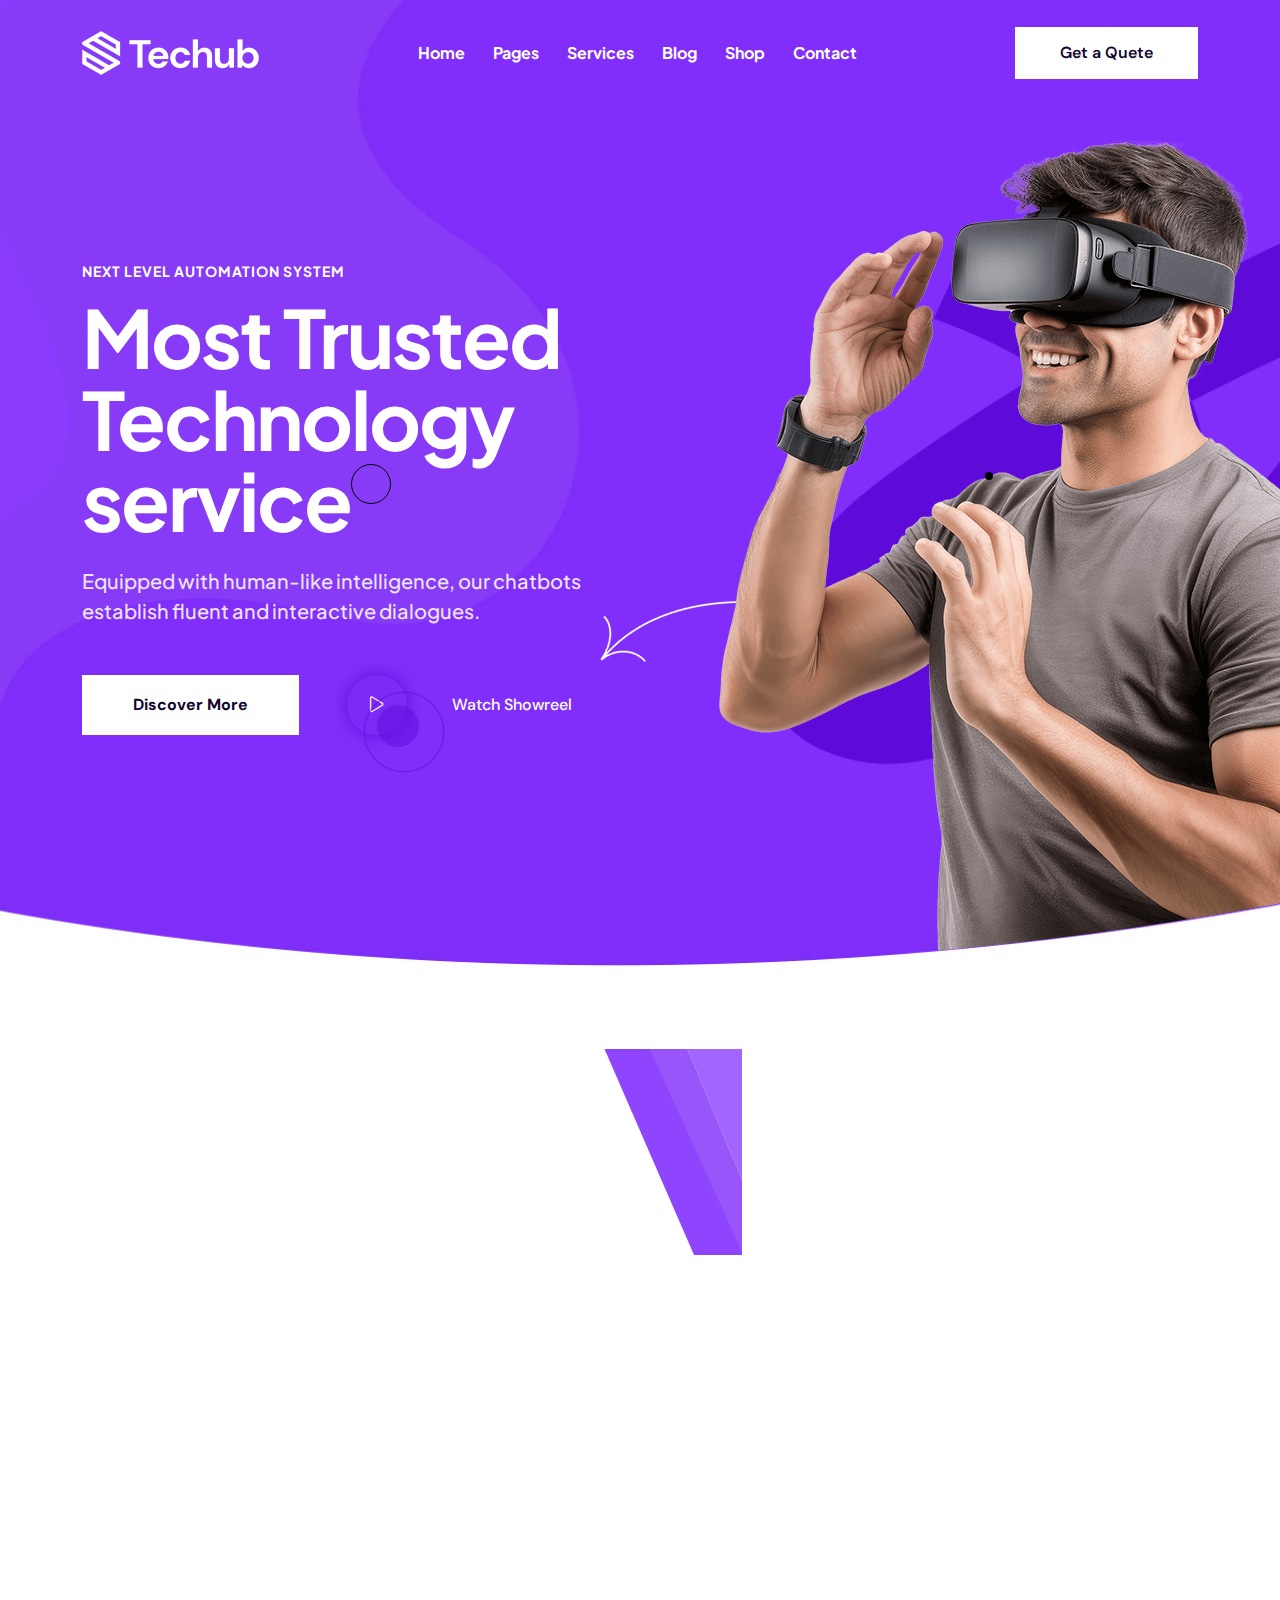
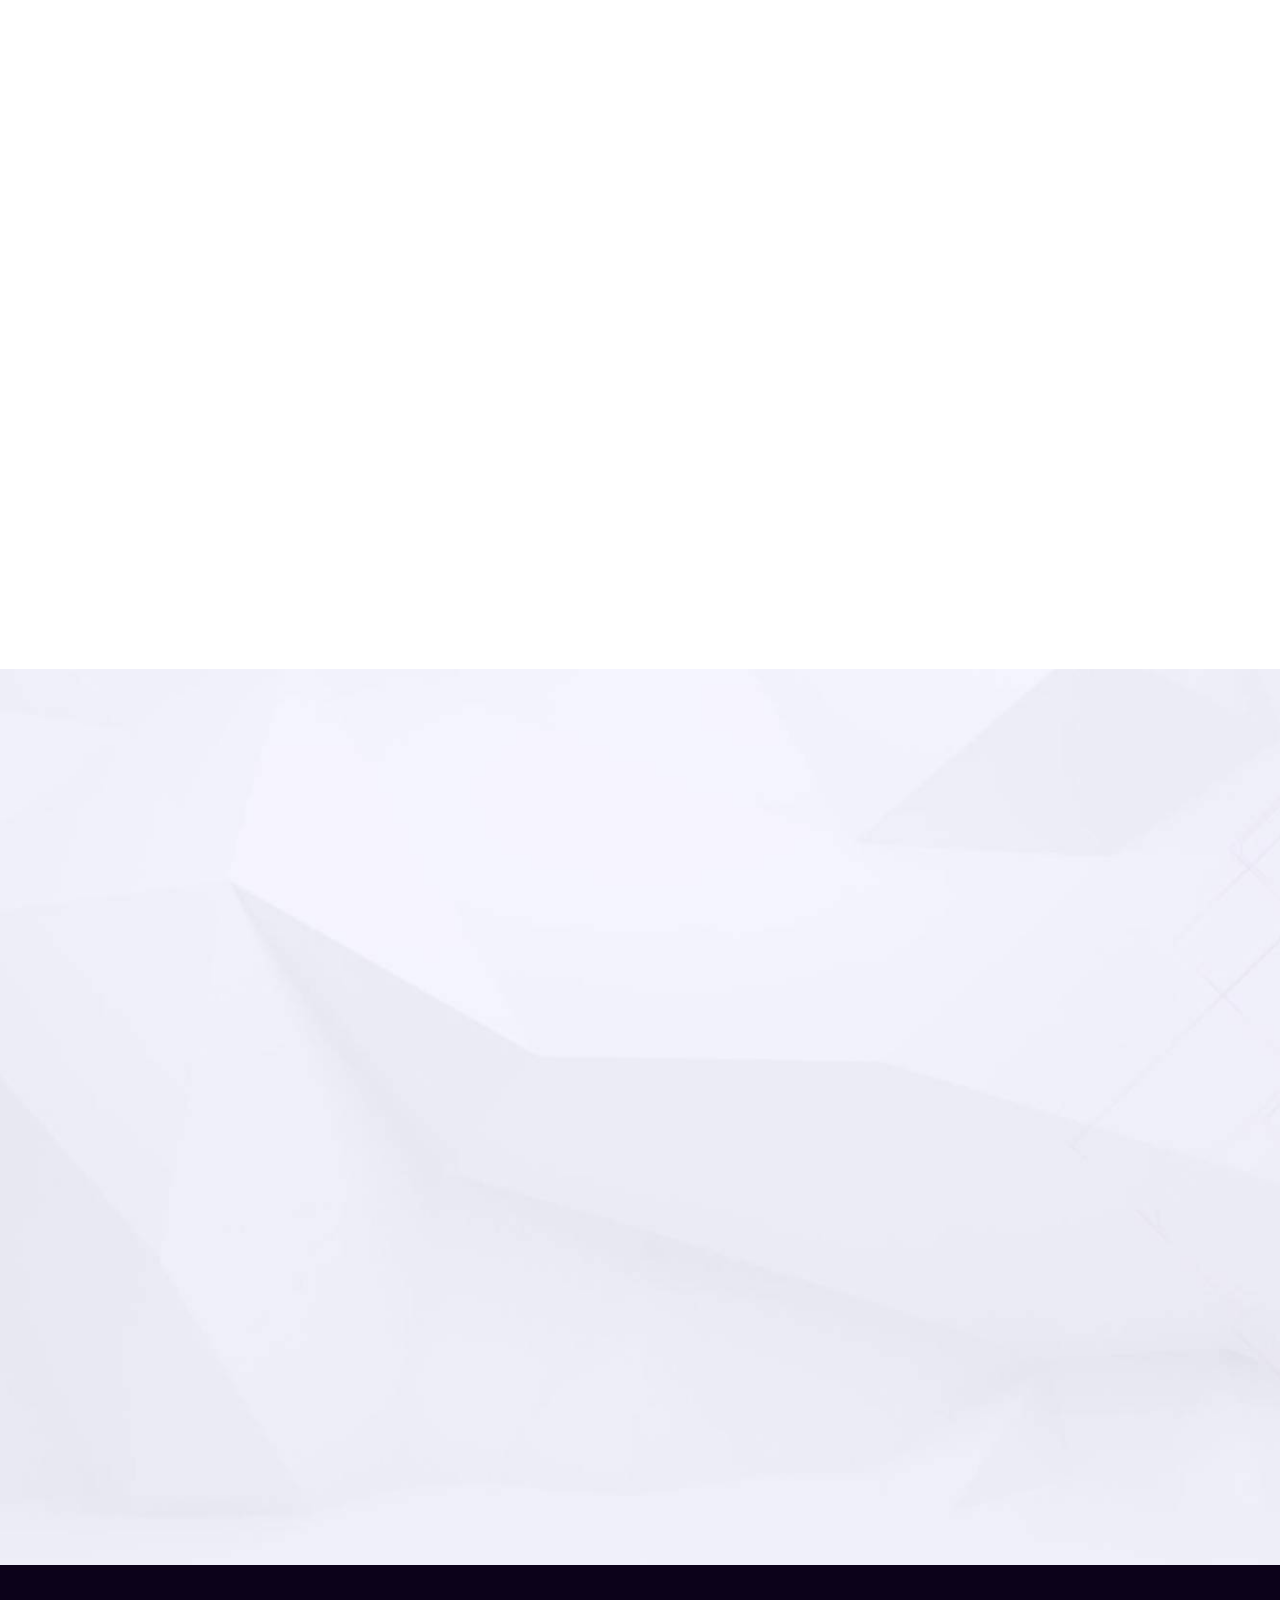
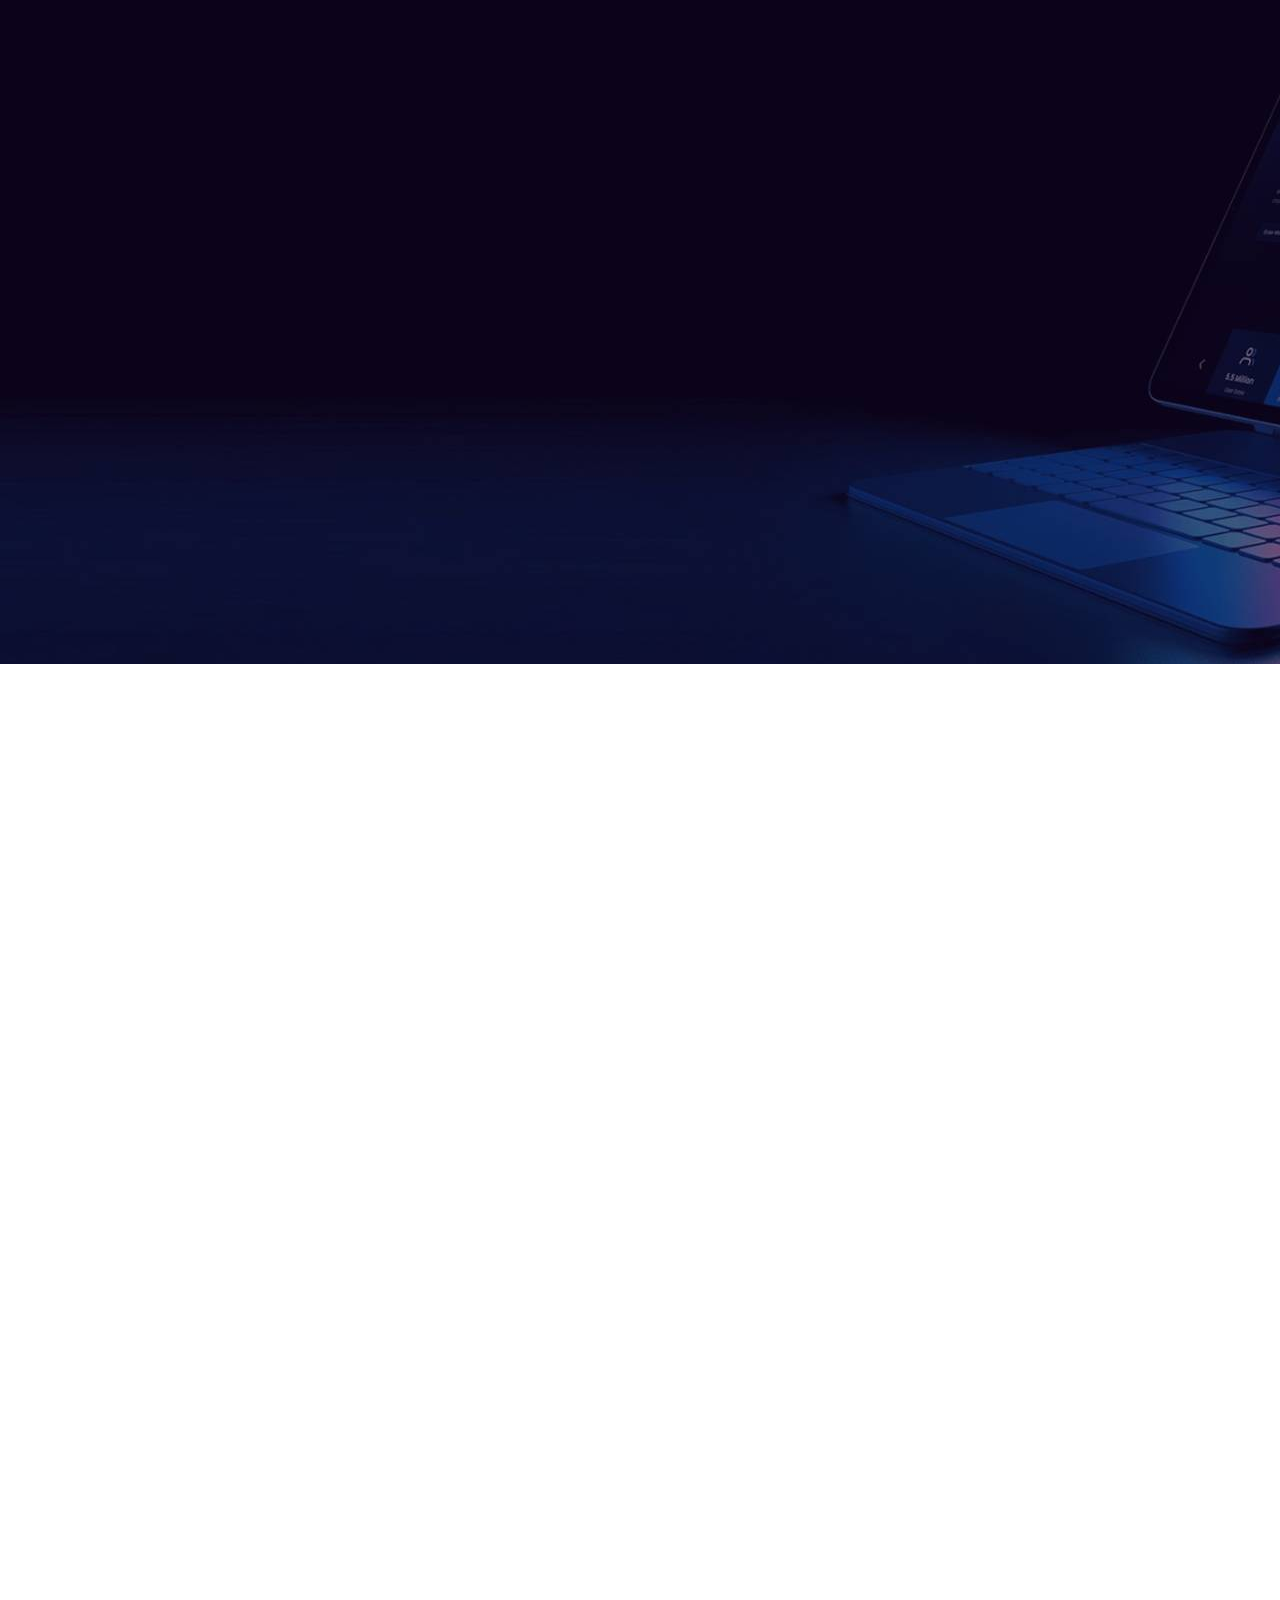
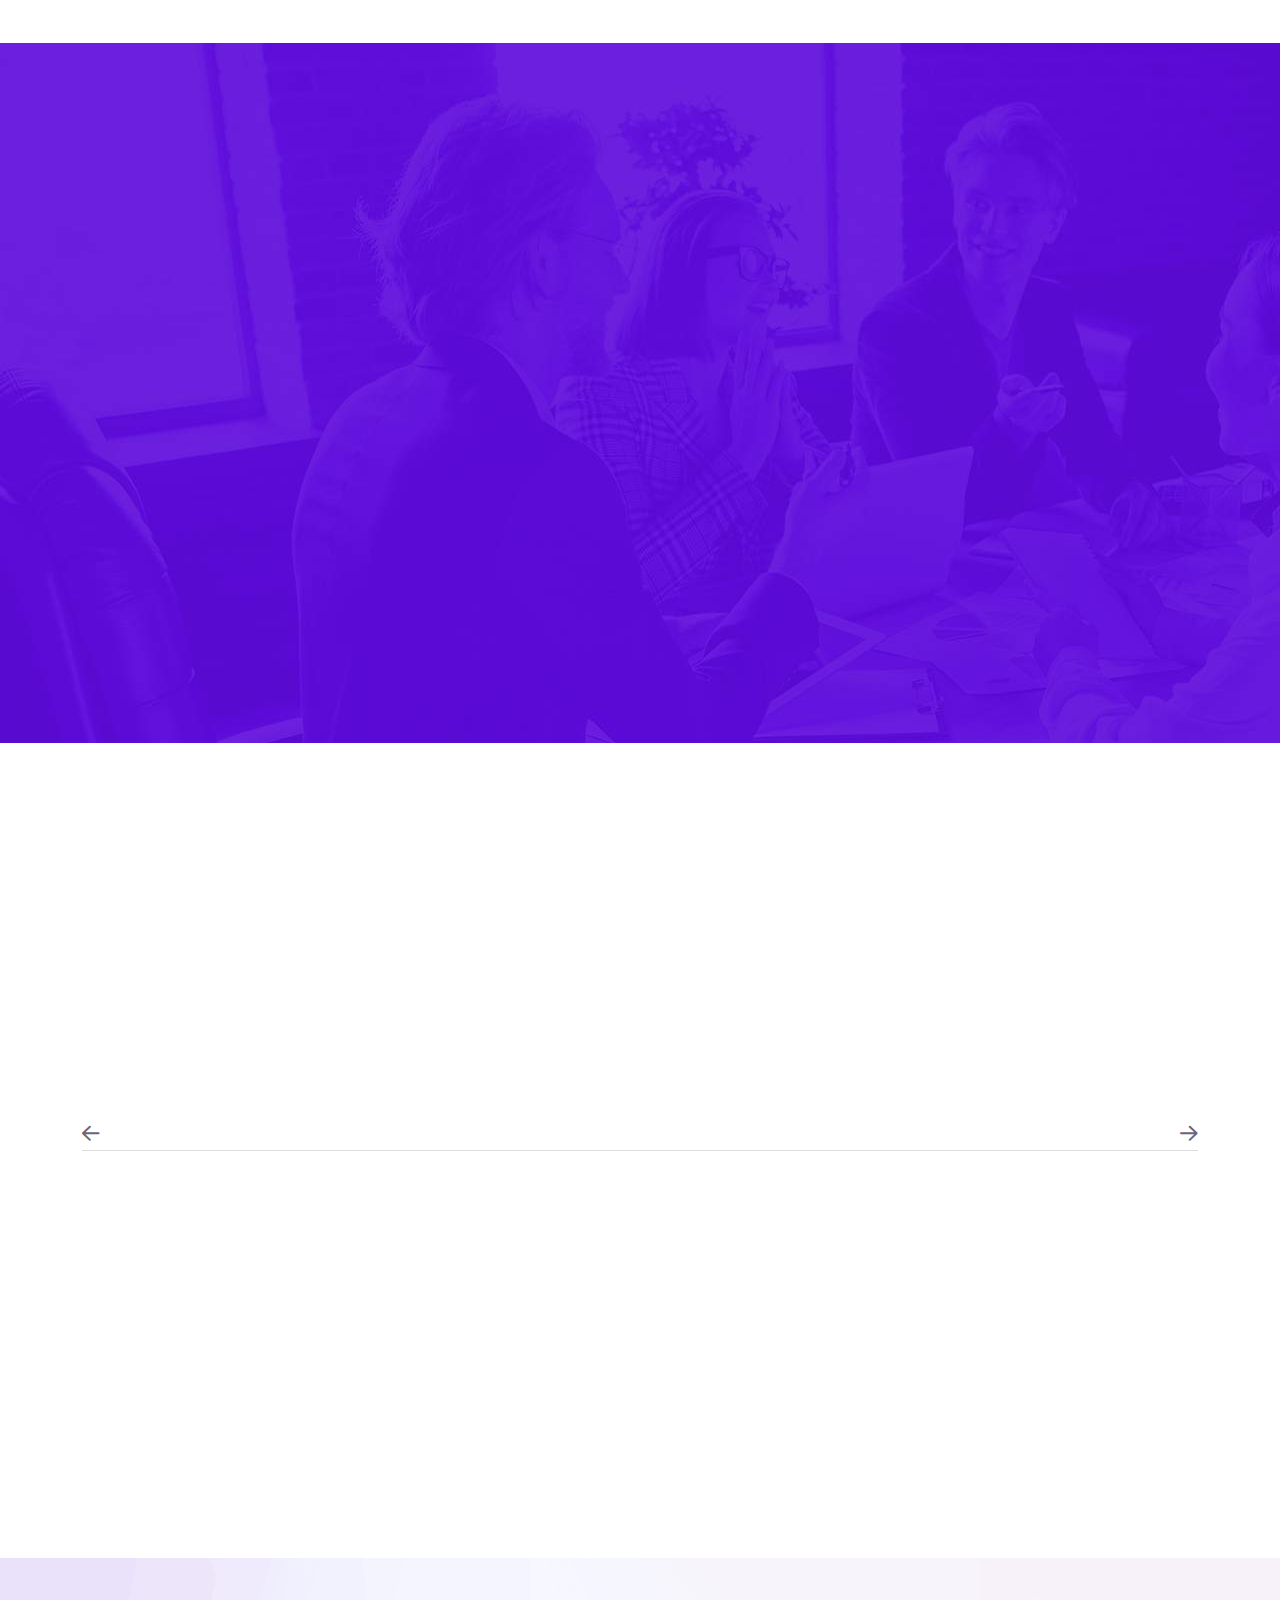
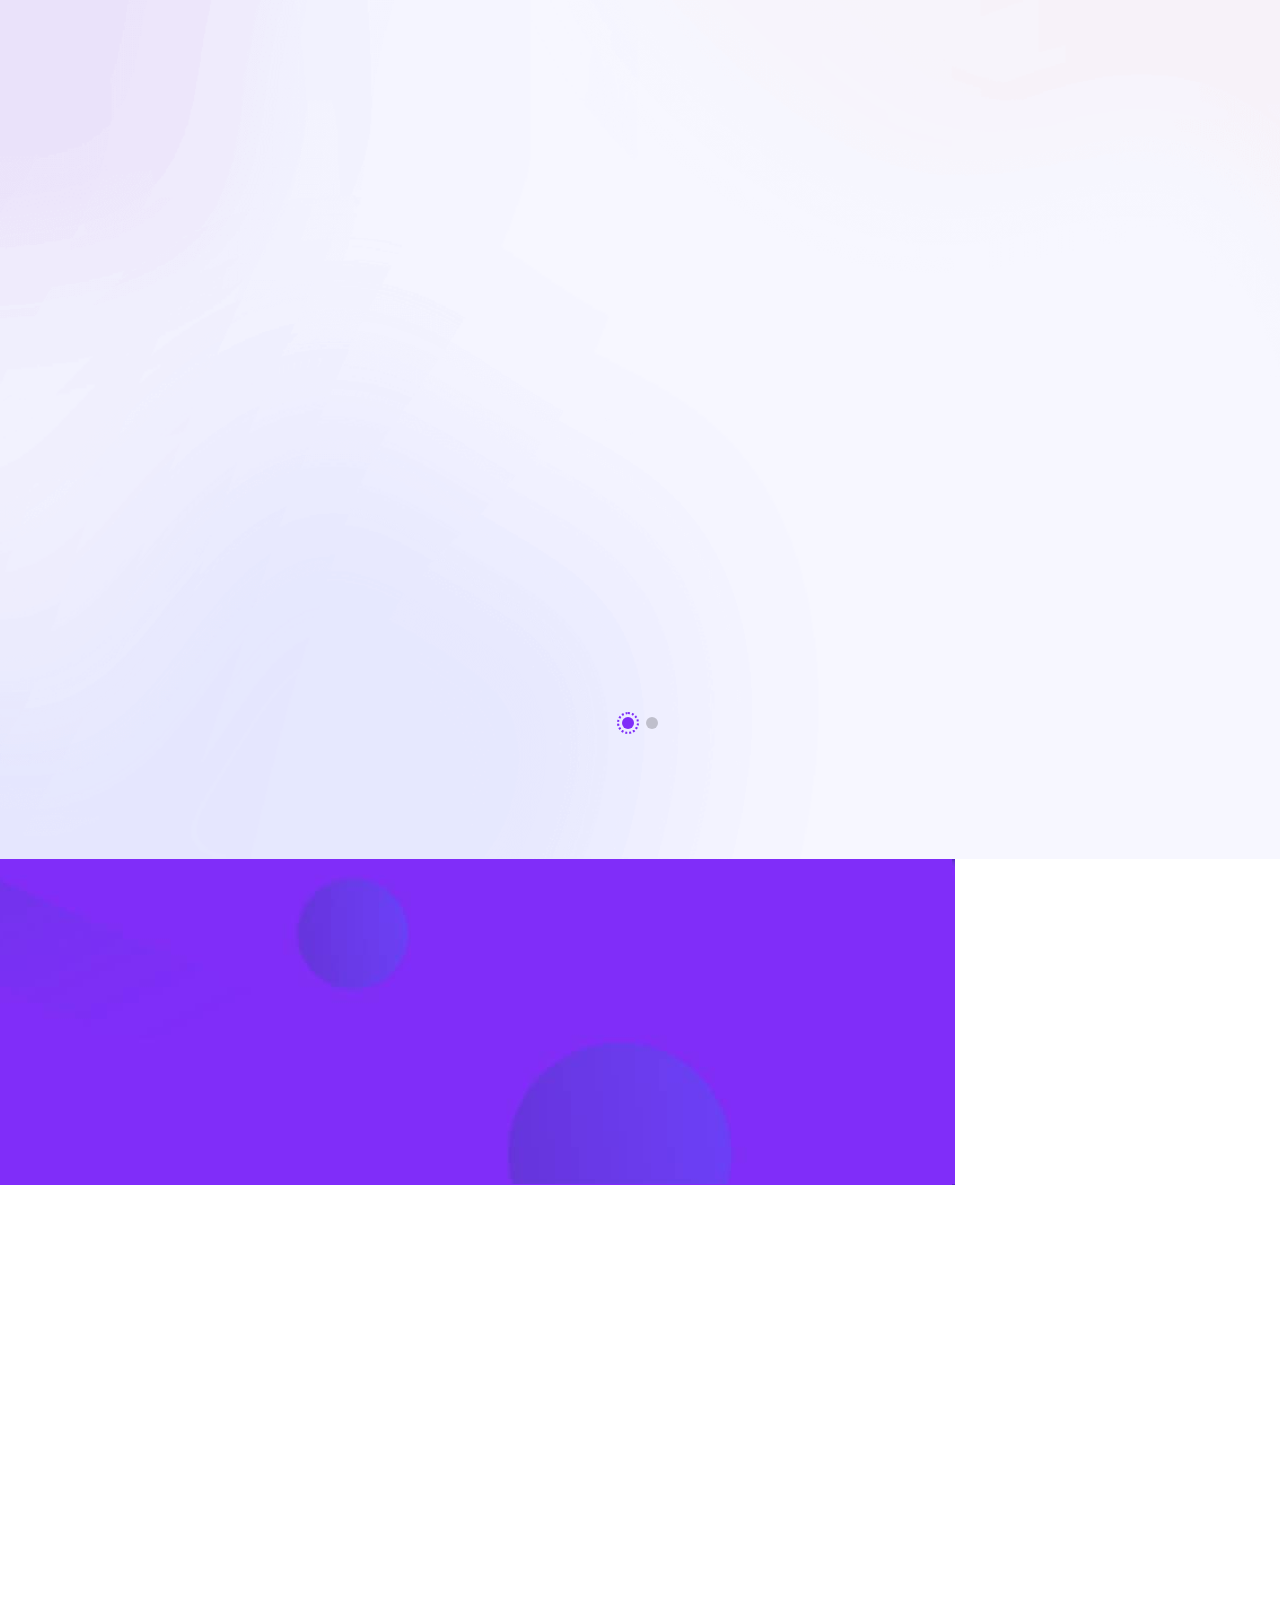
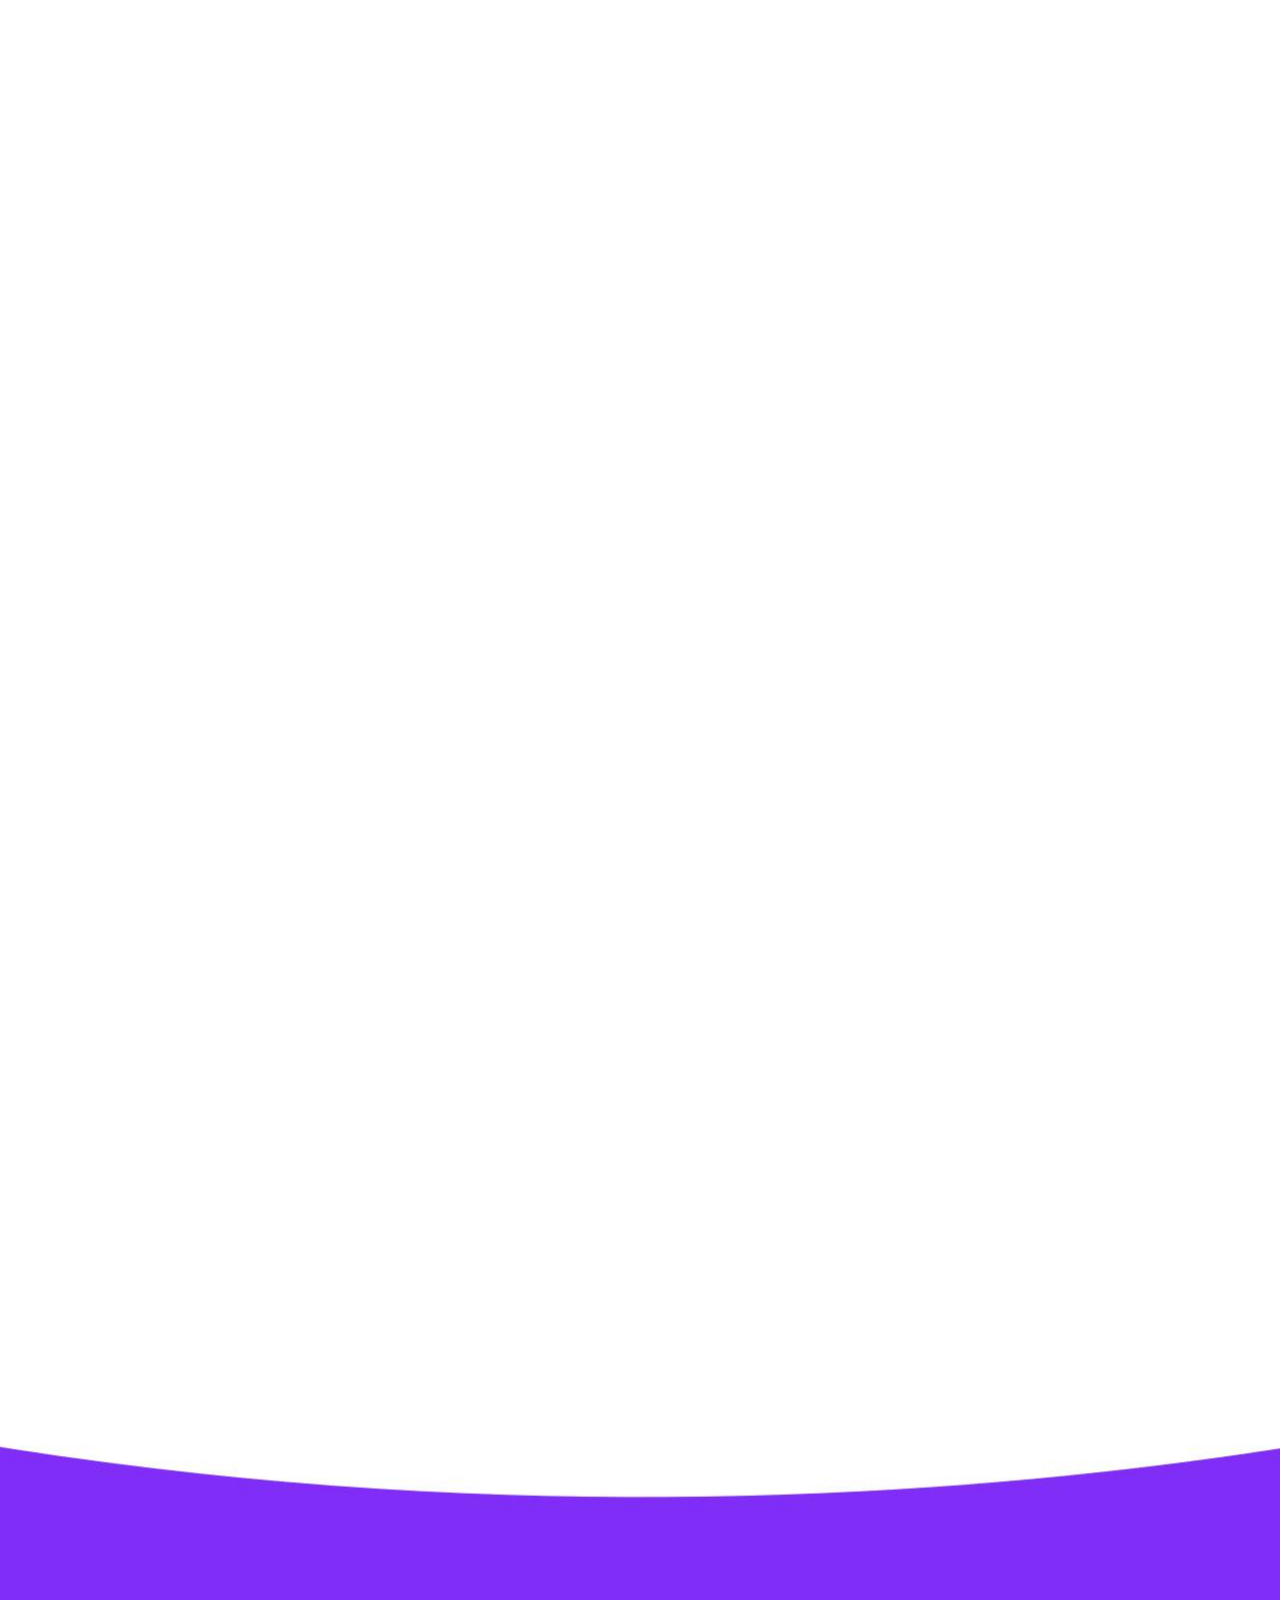
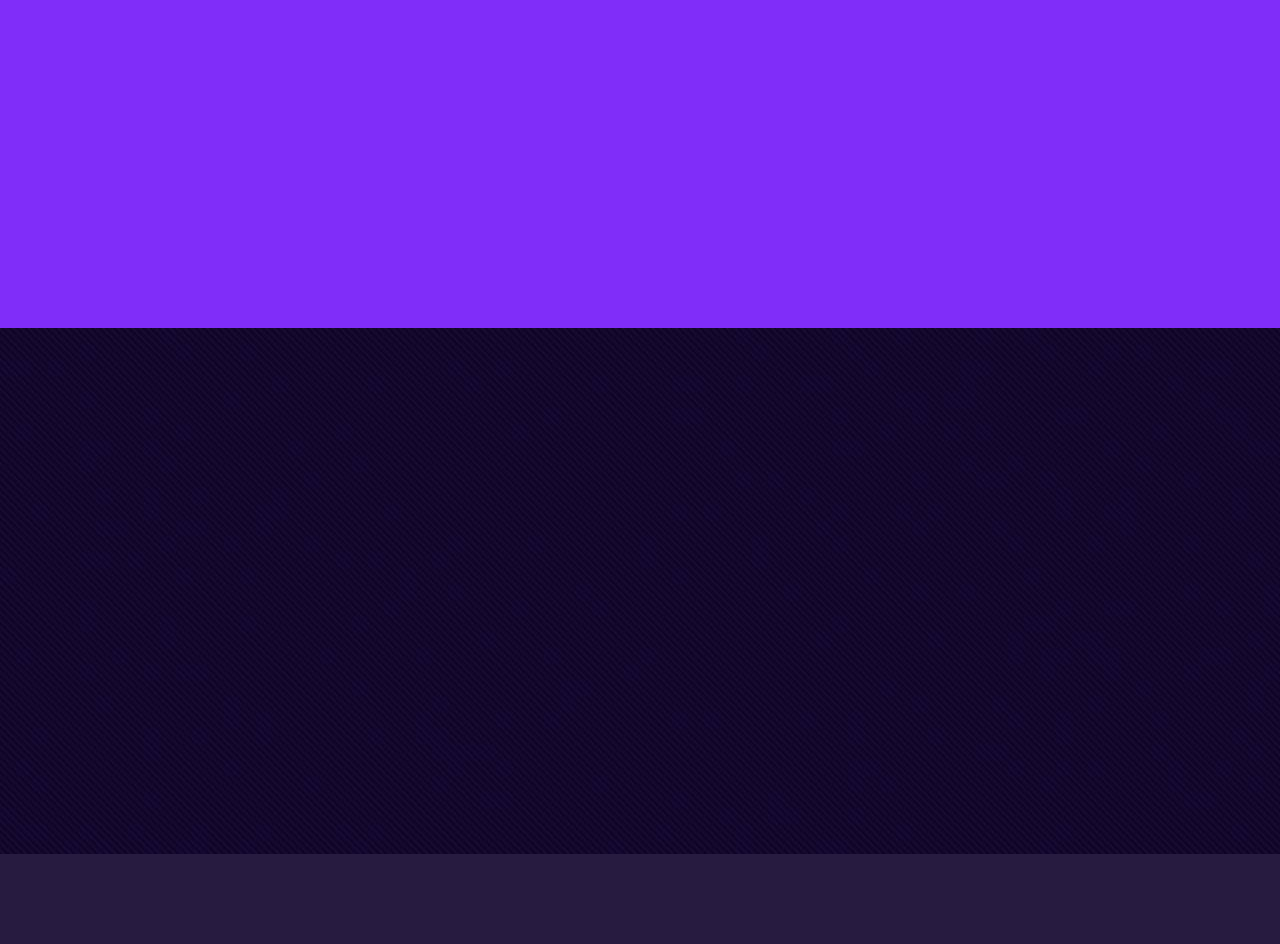
<file: index3-one-page.html>
<!DOCTYPE html>
<html class="no-js" lang="zxx">
  <head>
    <meta charset="utf-8" />
    <meta http-equiv="x-ua-compatible" content="ie=edge" />
    <title>Techub – Technology & IT Solutions HTML Template</title>
    <meta name="description" content="" />
    <meta name="viewport" content="width=device-width, initial-scale=1" />

    <!-- Place favicon.ico in the root directory -->
    <link rel="shortcut icon" type="image/x-icon" href="assets/img/logo/favicon.png" />

    <!-- CSS here -->
    <link rel="stylesheet" href="assets/css/bootstrap.css" />
    <link rel="stylesheet" href="assets/css/animate.css" />
    <link rel="stylesheet" href="assets/css/swiper-bundle.css" />
    <link rel="stylesheet" href="assets/css/slick.css" />
    <link rel="stylesheet" href="assets/css/magnific-popup.css" />
    <link rel="stylesheet" href="assets/css/font-awesome-pro.css" />
    <link rel="stylesheet" href="assets/css/flaticon.css" />
    <link rel="stylesheet" href="assets/css/spacing.css" />
    <link rel="stylesheet" href="assets/css/main.css" />
  </head>

  <body>
    <!--[if lte IE 9]>
      <p class="browserupgrade">
        You are using an <strong>outdated</strong> browser. Please
        <a href="https://browsehappy.com/">upgrade your browser</a> to improve
        your experience and security.
      </p>
    <![endif]-->

    <!-- pre loader area start -->
    <div class="loader-wrapper">
      <div class="loader"></div>
      <div class="loder-section left-section"></div>
      <div class="loder-section right-section"></div>
      <div class="loader-brand-icon">
        <img src="assets/img/logo/preloder.png" alt="" />
      </div>
    </div>
    <!-- pre loader area end -->

    <!-- back to top start -->
    <div class="back-to-top-wrapper">
      <button id="back_to_top" type="button" class="back-to-top-btn">
        <svg
          width="12"
          height="7"
          viewBox="0 0 12 7"
          fill="none"
          xmlns="http://www.w3.org/2000/svg"
        >
          <path
            d="M11 6L6 1L1 6"
            stroke="currentColor"
            stroke-width="1.5"
            stroke-linecap="round"
            stroke-linejoin="round"
          />
        </svg>
      </button>
    </div>
    <!-- back to top end -->

    <!-- cursor-1 animation start -->
    <div
      class="cursor1"
      style="
        translate: none;
        rotate: none;
        scale: none;
        transform: translate(351px, 464px);
      "
    ></div>
    <!-- cursor animation end -->
    <!-- cursor-2 animation start -->
    <div
      class="cursor2"
      style="
        translate: none;
        rotate: none;
        scale: none;
        transform: translate(985px, 472px);
      "
    ></div>
    <!-- cursor-2 animation end -->

    <!-- Start Search Popup Section -->
    <div class="search-popup">
      <button class="close-search style-two">
        <span class="flaticon-multiply"
          ><i class="far fa-times-circle"></i
        ></span>
      </button>
      <button class="close-search"><i class="fa-light fa-arrow-up"></i></button>
      <form method="post" action="#">
        <div class="form-group">
          <input
            type="search"
            name="search-field"
            value=""
            placeholder="Search Here"
            required=""
          />
          <button type="submit"><i class="fal fa-search"></i></button>
        </div>
      </form>
    </div>
    <!-- Start Search Popup Section -->

    <!-- tp-offcanvus-area-start -->
    <div class="tpoffcanvas-area">
      <div class="tpoffcanvas">
        <div class="tpoffcanvas__close-btn">
          <button class="close-btn"><i class="fal fa-times"></i></button>
        </div>
        <div class="tpoffcanvas__logo">
          <a href="index.html">
            <img src="assets/img/logo/logo.png" alt="" />
          </a>
        </div>
        <div class="tpoffcanvas__title">
          <p>
            Techub is the partner of choice for many of the world’s leading
            enterprises. We help businesses development.
          </p>
        </div>
        <div class="tp-main-menu-mobile d-xl-none"></div>
        <div class="tpoffcanvas__contact-info">
          <div class="tpoffcanvas__contact-title">
            <h5>Contact us</h5>
          </div>
          <ul>
            <li>
              <i class="fa-solid fa-location-dot"></i>
              <a
                href="https://www.google.com/maps/@23.8223586,90.3661283,15z"
                target="_blank"
                >Manchester 21, Zurich, CH</a
              >
            </li>
            <li>
              <i class="fas fa-envelope"></i>
              <a href="mailto:techubinfo@mail.com"
                ><span class="__cf_email__">techubinfo@mail.com</span></a
              >
            </li>
            <li>
              <i class="fa-solid fa-phone-flip"></i>
              <a href="tel:+48555223224">(+00) 678 345 98568</a>
            </li>
          </ul>
        </div>
        <div class="tpoffcanvas__input">
          <div class="tpoffcanvas__input-title">
            <h4>Get UPdate</h4>
          </div>
          <form action="#">
            <div class="p-relative">
              <input type="text" placeholder="Enter mail" />
              <button>
                <i class="fas fa-paper-plane"></i>
              </button>
            </div>
          </form>
        </div>
        <div class="tpoffcanvas__social">
          <div class="social-icon">
            <a href="#"><i class="fab fa-facebook-f"></i></a>
            <a href="#"><i class="fab fa-instagram"></i></a>
            <a href="#"><i class="fab fa-twitter"></i></a>
            <a href="#"><i class="fab fa-pinterest-p"></i></a>
          </div>
        </div>
      </div>
    </div>
    <div class="body-overlay"></div>
    <!-- tp-offcanvus-area-end -->

    <!-- header area start -->
    <header>
      <div id="header-sticky" class="tp-header-bottom header-3">
        <div class="tp-header-area">
          <div class="container">
            <div
              class="d-flex align-items-center justify-content-between tp-header-3 p-relative"
            >
              <div class="logo">
                <a href="index.html">
                  <img src="assets/img/logo/logo3.png" alt="" />
                </a>
              </div>
              <div class="main-menu d-none d-xl-block">
                <nav class="tp-main-menu-content">
                  <ul>
                    <li class="has-dropdown p-static">
                      <a class="color-active tp-home-3" href="index.html"
                        >Home</a
                      >
                      <div class="tp-submenu submenu has-homemenu tp-submenu-2">
                        <div
                          class="row gx-6 row-cols-1 row-cols-md-2 row-cols-lg-2 row-cols-xl-5"
                        >
                          <div class="col homemenu">
                            <div class="homemenu-thumb mb-15">
                              <img src="assets/img/menu/home1.jpg" alt="" />
                              <div class="homemenu-btn">
                                <a class="menu-btn show-1" href="index.html"
                                  >Multi Page</a
                                >
                                <a
                                  class="menu-btn show-2"
                                  href="index-one-page.html"
                                  >One Page</a
                                >
                              </div>
                            </div>
                            <div class="homemenu-content text-center">
                              <h4 class="homemenu-title">
                                <a href="index.html">Home 01</a>
                              </h4>
                            </div>
                          </div>
                          <div class="col homemenu">
                            <div class="homemenu-thumb mb-15">
                              <img src="assets/img/menu/home2.jpg" alt="" />
                              <div class="homemenu-btn">
                                <a class="menu-btn show-1" href="index-2.html"
                                  >Multi Page</a
                                >
                                <a
                                  class="menu-btn show-2"
                                  href="index2-one-page.html"
                                  >One Page</a
                                >
                              </div>
                            </div>
                            <div class="homemenu-content text-center">
                              <h4 class="homemenu-title">
                                <a href="index-2.html">Home 02</a>
                              </h4>
                            </div>
                          </div>
                          <div class="col homemenu">
                            <div class="homemenu-thumb mb-15">
                              <img src="assets/img/menu/home3.jpg" alt="" />
                              <div class="homemenu-btn">
                                <a class="menu-btn show-1" href="index-3.html"
                                  >Multi Page</a
                                >
                                <a
                                  class="menu-btn show-2"
                                  href="index3-one-page.html"
                                  >One Page</a
                                >
                              </div>
                            </div>
                            <div class="homemenu-content text-center">
                              <h4 class="homemenu-title">
                                <a href="index-3.html">Home 03</a>
                              </h4>
                            </div>
                          </div>
                          <div class="col homemenu">
                            <div class="homemenu-thumb mb-15">
                              <img src="assets/img/menu/home4.jpg" alt="" />
                              <div class="homemenu-btn">
                                <a class="menu-btn show-1" href="index-4.html"
                                  >Multi Page</a
                                >
                                <a
                                  class="menu-btn show-2"
                                  href="index4-one-page.html"
                                  >One Page</a
                                >
                              </div>
                            </div>
                            <div class="homemenu-content text-center">
                              <h4 class="homemenu-title">
                                <a href="index-4.html">Home 04</a>
                              </h4>
                            </div>
                          </div>
                          <div class="col homemenu">
                            <div class="homemenu-thumb mb-15">
                              <img src="assets/img/menu/home5.jpg" alt="" />
                              <div class="homemenu-btn">
                                <a class="menu-btn show-1" href="index-5.html"
                                  >Multi Page</a
                                >
                                <a
                                  class="menu-btn show-2"
                                  href="index5-one-page.html"
                                  >One Page</a
                                >
                              </div>
                            </div>
                            <div class="homemenu-content text-center">
                              <h4 class="homemenu-title">
                                <a href="index-5.html">Home 05</a>
                              </h4>
                            </div>
                          </div>
                        </div>
                      </div>
                    </li>
                    <li class="has-dropdown">
                      <a class="tp-home-3" href="#">Pages</a>
                     
                    </li>
                    <li class="has-dropdown">
                      <a class="tp-home-3" href="service.html">Services</a>
                      
                    </li>
                    <li class="has-dropdown">
                      <a class="tp-home-3" href="blog.html">Blog</a>
                     
                    </li>
                    <li class="has-dropdown">
                      <a class="tp-home-3" href="shop.html">Shop</a>
                      
                    </li>
                    <li>
                      <a class="tp-home-3" href="contact.html">Contact</a>
                    </li>
                  </ul>
                </nav>
              </div>
              <div class="tp-header-3-button">
                <a
                  class="tp-header-btn tp-header-btn-white d-none d-md-block"
                  rel="noreferrer"
                  href="contact.html"
                  target="_blank"
                >
                  <span>Get a Quete</span>
                </a>
                <button class="d-xl-none tp-header-3-bar tp-menu-bar">
                  <i class="fa-solid fa-bars"></i>
                </button>
              </div>
            </div>
          </div>
        </div>
      </div>
    </header>

    <!-- header area end -->

    <main>
      <!-- slider area start -->
      <div class="tp-slider-3-bg-wrapper p-relative">
        <div
          class="tp-slider-3-bg"
          data-background="assets/img/slider/slider-3-bg-1.jpg"
        ></div>
        <section class="tp-slider-3-area p-relative5 fix">
          <div class="tp-slider-3-wrapper p-relative">
            <div class="container">
              <div class="row">
                <div class="col-xl-6 col-lg-6">
                  <div class="tp-slider-3-content wow fadeInUp">
                    <div class="tp-slider-3-title-wrapper">
                      <span class="tp-slider-3-sub-title">
                        NEXT LEVEL AUTOMATION SYSTEM
                      </span>
                      <h1 class="tp-slider-3-title">
                        Most Trusted Technology service
                      </h1>
                      <p class="tp-slider-3-paragraph">
                        Equipped with human-like intelligence, our chatbots
                        establish fluent and interactive dialogues.
                      </p>
                    </div>
                    <div class="tp-slider-3-btn-box">
                      <a href="#" class="tp-btn tp-btn-white tp-slider-3-wb">
                        <span> Discover More </span>
                      </a>
                      <div class="tp-slider-3-play-icon">
                        <a
                          class="popup-video"
                          href="https://www.youtube.com/watch?v=PO_fBTkoznc"
                        >
                          <i class="fa-light fa-play"></i>
                        </a>
                        <div class="tp-slider-3-icon-txt">
                          <span> Watch Showreel </span>
                        </div>
                      </div>
                    </div>
                  </div>
                </div>

                <div class="col-xl-6 col-lg-6">
                  <div class="tp-slider-3-thumb p-relative">
                    <img
                      class="tp-slider-3-main-img"
                      src="assets/img/slider/shape/slider-3-man.png"
                      alt=""
                    />
                    <img
                      class="tp-slider-3-shape1"
                      src="assets/img/slider/shape/slider-3-shape1.png"
                      alt=""
                    />
                    <img
                      class="tp-slider-3-shape2"
                      src="assets/img/slider/shape/slider-3-shape3.png"
                      alt=""
                    />
                  </div>
                </div>
              </div>
            </div>
          </div>
        </section>
      </div>
      <!-- slider area end -->

      <!-- feature area start -->
      <section class="tp-feature-3-area">
        <div class="container">
          <div class="row row-cols-xl-5">
            <div class="col col-lg-4 col-md-4 col-12">
              <div
                class="tp-feature-3-wrapper mb-30 p-relative fix wow fadeInUp"
                data-wow-delay="0.3s"
                data-wow-duration="1s"
              >
                <div class="tp-feature-3-icon">
                  <span>
                    <i class="flaticon-worldwide"></i>
                  </span>
                  <h3 class="tp-feature-3-text">
                    Global <br />
                    Networking
                  </h3>
                </div>
                <div class="tp-feature-3-shape">
                  <img
                    src="assets/img/feature/feature-3-box-shape.png"
                    alt=""
                  />
                </div>
              </div>
            </div>
            <div class="col col-lg-4 col-md-4 col-12">
              <div
                class="tp-feature-3-wrapper mb-30 p-relative fix wow fadeInUp"
                data-wow-delay="0.5s"
                data-wow-duration="1s"
              >
                <div class="tp-feature-3-icon">
                  <span>
                    <i class="flaticon-talk"></i>
                  </span>
                  <h3 class="tp-feature-3-text">
                    Business <br />
                    Consultation
                  </h3>
                </div>
                <div class="tp-feature-3-shape">
                  <img
                    src="assets/img/feature/feature-3-box-shape.png"
                    alt=""
                  />
                </div>
              </div>
            </div>
            <div class="col col-lg-4 col-md-4 col-12">
              <div
                class="tp-feature-3-wrapper mb-30 active p-relative fix wow fadeInUp"
                data-wow-delay="0.7s"
                data-wow-duration="1s"
              >
                <div class="tp-feature-3-icon">
                  <span>
                    <i class="flaticon-coding"></i>
                  </span>
                  <h3 class="tp-feature-3-text">
                    Website <br />
                    Development
                  </h3>
                </div>
                <div class="tp-feature-3-shape">
                  <img
                    src="assets/img/feature/feature-3-box-shape.png"
                    alt=""
                  />
                </div>
              </div>
            </div>
            <div class="col col-lg-4 col-md-4 col-12">
              <div
                class="tp-feature-3-wrapper mb-30 p-relative fix wow fadeInUp"
                data-wow-delay="0.9s"
                data-wow-duration="1s"
              >
                <div class="tp-feature-3-icon">
                  <span>
                    <i class="flaticon-ux-design"></i>
                  </span>
                  <h3 class="tp-feature-3-text">
                    Ui/Ux <br />
                    Designing
                  </h3>
                </div>
                <div class="tp-feature-3-shape">
                  <img
                    src="assets/img/feature/feature-3-box-shape.png"
                    alt=""
                  />
                </div>
              </div>
            </div>
            <div class="col col-lg-4 col-md-4 col-12">
              <div
                class="tp-feature-3-wrapper mb-30 p-relative fix wow fadeInUp"
                data-wow-delay="1s"
                data-wow-duration="1s"
              >
                <div class="tp-feature-3-icon">
                  <span>
                    <i class="flaticon-management-1"></i>
                  </span>
                  <h3 class="tp-feature-3-text">
                    Support <br />
                    Management
                  </h3>
                </div>
                <div class="tp-feature-3-shape">
                  <img
                    src="assets/img/feature/feature-3-box-shape.png"
                    alt=""
                  />
                </div>
              </div>
            </div>
          </div>
        </div>
      </section>
      <!-- feature area end -->

      <!-- about area start -->
      <section class="tp-about-3-area mb-120">
        <div class="container">
          <div class="row">
            <div class="col-xl-5">
              <div class="tp-about-3-wrapper p-relative wow fadeInLeft">
                <div class="tp-about-3-thumb">
                  <img src="assets/img/about/about-3-thumb.png" alt="" />
                </div>
                <div class="tp-about-3-shape">
                  <img
                    class="tp-about-3-shape1"
                    src="assets/img/about/about-3-shape1.png"
                    alt=""
                  />
                  <img
                    class="tp-about-3-shape2"
                    src="assets/img/about/about-3-shape2.png"
                    alt=""
                  />
                  <img
                    class="tp-about-3-shape3"
                    src="assets/img/about/about-3-shape3.png"
                    alt=""
                  />
                </div>
              </div>
            </div>

            <div class="col-xl-7">
              <div class="tp-about-3-content-wrapper wow fadeInRight">
                <div
                  class="tp-section-title-wrapper tp-about-3-section-title ml-70"
                >
                  <span class="tp-section-subtitle">
                    KNOW ABOUT OUR TECHUB
                  </span>
                  <h3 class="tp-section-title">
                    We provide you flexible technology ideas
                  </h3>
                  <p class="tp-about-3-paragraph">
                    Middle removes the guesswork by organising and sharing all
                    the information <br />
                    your broker needs to recommend the best home loan for your
                    situation
                  </p>
                </div>
                <div class="tp-about-3-item-wrapper">
                  <div class="tp-about-3-item ml-70">
                    <div class="tp-about-3-counter">
                      <h2 class="tp-about-3-counter-number">
                        <span
                          class="purecounter"
                          data-purecounter-duration="4"
                          data-purecounter-end="98"
                        ></span>
                        %
                      </h2>
                      <span class="tp-about-3-number-txt"> Positive rate </span>
                    </div>
                    <p class="tp-about-3-counter-right-text">
                      Experience the Future of Technology with Gentle: Unleash
                      Your Potential
                    </p>
                  </div>

                  <div class="tp-about-3-item ml-70">
                    <div class="tp-about-3-counter">
                      <h2 class="tp-about-3-counter-number">
                        <span
                          class="purecounter"
                          data-purecounter-duration="2"
                          data-purecounter-end="32"
                        ></span>
                        %
                      </h2>
                      <span class="tp-about-3-number-txt"> Download </span>
                    </div>
                    <p class="tp-about-3-counter-right-text">
                      Experience the Future of Technology with Gentle: Unleash
                      Your Potential
                    </p>
                  </div>
                  <div class="tp-about-3-item ml-70">
                    <div class="tp-about-3-counter">
                      <h2 class="tp-about-3-counter-number">
                        <span
                          class="purecounter"
                          data-purecounter-duration="4.5"
                          data-purecounter-end="52"
                        ></span>
                        %
                      </h2>
                      <span class="tp-about-3-number-txt"> New feature </span>
                    </div>
                    <p class="tp-about-3-counter-right-text">
                      Experience the Future of Technology with Gentle: Unleash
                      Your Potential
                    </p>
                  </div>
                </div>

                <div class="tp-about-3-buttons d-flex ml-70 mt-50">
                  <div class="tp-about-2-btn">
                    <a href="about.html" class="tp-btn">
                      <span> Discover More </span>
                    </a>
                  </div>

                  <div class="tp-about-3-call-item d-flex ml-20">
                    <div class="tp-about-2-call-icon">
                      <a href="tel:+9978687653695">
                        <i class="flaticon-phone-call"></i>
                      </a>
                    </div>
                    <div
                      class="tp-about-2-call-number tp-about-3-call-number ml-20"
                    >
                      <span>Talk to an expert </span>
                      <a href="tel:+9978687653695">+99 (786) 8765 3695</a>
                    </div>
                  </div>
                </div>
              </div>
            </div>
          </div>
        </div>
      </section>
      <!-- about area end -->

      <!-- service area start -->
      <div
        class="tp-service-3-area-start pb-120"
        data-background="assets/img/service/service-3-bg.jpg"
      >
        <div class="container">
          <div class="tp-service-3-section-title-wrapper text-center">
            <div class="tp-section-title-wrapper style-3 wow fadeInUp">
              <span class="tp-section-subtitle"> WHAT WE OFFER </span>
              <h3 class="tp-section-title">
                We offer quality service for our clients
              </h3>
            </div>
          </div>

          <div class="row">
            <div class="tp-service-2-slider-wrapper p-relative z-index-11">
              <div
                class="tp-service-2-slider-active swiper-container wow fadeInUp"
              >
                <div class="swiper-wrapper">
                  <!-- slide item 1 -->
                  <div class="swiper-slide">
                    <div class="tp-service-2-item-wrapper style-3 p-relative">
                      <div class="tp-service-2-thumb style-3 p-relative">
                        <img
                          src="assets/img/service/service-2-img1.jpg"
                          alt=""
                        />
                      </div>
                      <div class="tp-service-3-item-inner-content p-relative">
                        <div class="tp-service-3-item-icon">
                          <span><i class="flaticon-data-security"></i></span>
                          <h3 class="tp-service-2-item-heading">
                            <a href="service-details.html"> It management </a>
                          </h3>
                          <p class="tp-service-3-paragraph">
                            Outsourcing is just a tool to my achieve and
                            business...
                          </p>
                        </div>
                      </div>
                      <a href="service-details.html" class="tp-service-3-btn">
                        <span> Read more </span>
                      </a>
                    </div>
                  </div>

                  <!-- slide item 2 -->

                  <div class="swiper-slide">
                    <div class="tp-service-2-item-wrapper style-3 p-relative">
                      <div class="tp-service-2-thumb style-3 p-relative">
                        <img
                          src="assets/img/service/service-2-img2.jpg"
                          alt=""
                        />
                      </div>
                      <div class="tp-service-3-item-inner-content p-relative">
                        <div class="tp-service-3-item-icon style-2">
                          <span><i class="flaticon-it-service"></i></span>
                          <h3 class="tp-service-2-item-heading">
                            <a href="service-details.html">Network Security</a>
                          </h3>
                          <p class="tp-service-3-paragraph">
                            Outsourcing is just a tool to my achieve and
                            business...
                          </p>
                        </div>
                      </div>
                      <a href="service-details.html" class="tp-service-3-btn">
                        <span> Read more </span>
                      </a>
                    </div>
                  </div>

                  <!-- slide item 3 -->

                  <div class="swiper-slide">
                    <div class="tp-service-2-item-wrapper style-3 p-relative">
                      <div class="tp-service-2-thumb style-3 p-relative">
                        <img
                          src="assets/img/service/service-2-img3.jpg"
                          alt=""
                        />
                      </div>
                      <div class="tp-service-3-item-inner-content p-relative">
                        <div class="tp-service-3-item-icon">
                          <span
                            ><i class="flaticon-data-visualization"></i
                          ></span>
                          <h3 class="tp-service-2-item-heading">
                            <a href="service-details.html">IT Solution</a>
                          </h3>
                          <p class="tp-service-3-paragraph">
                            Outsourcing is just a tool to my achieve and
                            business...
                          </p>
                        </div>
                      </div>
                      <a href="service-details.html" class="tp-service-3-btn">
                        <span> Read more </span>
                      </a>
                    </div>
                  </div>
                </div>
              </div>
            </div>
          </div>
        </div>
      </div>
      <!-- service area end -->

      <!-- technology area start -->
      <section class="tp-technology-3-area pt-120 pb-10 p-relative">
        <div
          class="tp-technology-3-bg"
          data-background="assets/img/technology/technology-3-bg.jpg"
        ></div>

        <div class="container">
          <div class="row">
            <div class="col-xl-6 col-lg-6">
              <div class="tp-technology-3-left-wrapper wow fadeInLeft">
                <div class="tp-technology-3-section-titles mb-30">
                  <div class="tp-section-title-wrapper">
                    <span class="tp-section-subtitle style-3">
                      Just in $60 member price
                    </span>
                    <h2 class="tp-section-title style-3">
                      Your success with the best it slutions
                    </h2>
                  </div>
                </div>
                <p class="tp-technology-3-paragraph">
                  Techub is the partner of choice for many of the world’s
                  leading enterprises SME and technology challengers. We help
                  businesses elevate express
                </p>

                <div class="tp-technology-3-box">
                  <div class="tp-technology-3-icon d-flex">
                    <span>
                      <i class="flaticon-check"></i>
                    </span>
                    <div class="tp-technology-3-icon-text">
                      <h3 class="tp-technology-3-icon-title">Cloud based</h3>
                      <p>
                        Loreum ipsum dolor sit amet not is consecturer notted
                      </p>
                    </div>
                  </div>

                  <div class="tp-technology-3-icon d-flex">
                    <span>
                      <i class="flaticon-check"></i>
                    </span>
                    <div class="tp-technology-3-icon-text">
                      <h3 class="tp-technology-3-icon-title">Full backup</h3>
                      <p>
                        Loreum ipsum dolor sit amet not is consecturer notted
                      </p>
                    </div>
                  </div>
                </div>
                <div class="tp-technology-3-left-btn mt-30">
                  <a
                    class="tp-technology-3-dis-btn"
                    rel="noreferrer"
                    href="portfolio-details.html"
                    target="_blank"
                    ><span>Discover More</span></a
                  >
                </div>
              </div>
            </div>

            <div class="col-xl-6 col-lg-6">
              <div class="tp-technology-3-right-content p-relative wow fadeInUp">
                <h3 class="tp-technology-3-title">Security system feautres</h3>
                <div class="tp-technology-2-inner-content">
                  <div class="tp-technology-3-list">
                    <ul>
                      <li>
                        <i class="flaticon-checked"></i> AI security systems
                      </li>
                      <li>
                        <i class="flaticon-checked"></i> Robotical software
                      </li>
                      <li>
                        <i class="flaticon-checked"></i> Smart AI & chatboots
                      </li>
                      <li>
                        <i class="flaticon-checked"></i> International
                        networking
                      </li>
                      <li>
                        <i class="flaticon-checked"></i> Identify appropriate
                        locations
                      </li>
                      <li>
                        <i class="flaticon-checked"></i> Connect system to new
                        base station
                      </li>
                    </ul>
                  </div>
                  <div class="tp-technology-3-shape">
                    <img
                      src="assets/img/technology/technology-3-item-shape.png"
                      alt=""
                    />
                  </div>
                </div>
                <div class="tp-technology-3-right-btn">
                  <a
                    class="tp-technology-3-btn tp-btn"
                    rel="noreferrer"
                    href="portfolio-details.html"
                    target="_blank"
                    ><span>Tell us How We Can Help</span></a
                  >
                </div>
              </div>
            </div>
          </div>
        </div>
      </section>
      <!-- technology area end -->

      <!-- benefit area start -->
      <section class="tp-benifit-3-area p-relative pt-155 pb-100">
        <div class="tp-benifit-3-bg wow fadeInLeft">
          <img src="assets/img/benifit/benifit-bg.jpg" alt="" />
        </div>
        <div class="container">
          <div class="row">
            <div class="col-xl-6"></div>
            <div class="col-xl-6 col-lg-9">
              <div class="tp-benifit-3-wrapper wow fadeInRight">
                <div class="tp-section-title-wrapper">
                  <span class="tp-section-subtitle"> Check Our Benifits </span>
                  <h3 class="tp-section-title">Preparing for success</h3>
                  <p class="tp-benifit-3-paragaph">
                    Software development outsourcing is just a tool to achieve
                    business goals. But there is no way to get worthwhile
                    results cooperation
                  </p>
                </div>
                <div class="tp-benifit-3-inner-content d-flex">
                  <div class="tp-benifit-3-inner-left-con p-relative">
                    <div class="tp-benifit-3-inner-icon">
                      <span>
                        <i class="flaticon-digital-marketing"></i>
                      </span>
                      <h3 class="tp-benifit-3-inner-title">
                        We have <br />over 25 <br />
                        years of <br />
                        experience
                      </h3>
                      <a class="tp-benifit-btn tp-benifit-3-btn" href="contact.html"
                        >Read More</a
                      >
                      <div class="tp-benifit-3-left-bottom">
                        <h4>2.75 Million+</h4>
                        <p>Worldwide clients</p>
                      </div>
                    </div>
                  </div>
                  <div class="tp-benifit-3-inner-right-con">
                    <div
                      class="tp-benifit-3-inner-right-con-wrapper p-relative"
                    >
                      <div class="tp-benifit-3-inner-right-box d-flex">
                        <div class="tp-benifit-3-inner-right-icon">
                          <span>
                            <i class="flaticon-check-1"></i>
                          </span>
                        </div>
                        <div class="tp-benifit-3-inner-right-title">
                          <h4>Premium support</h4>
                          <p>Our banking platform is a protected encryption</p>
                        </div>
                      </div>
                      <div class="tp-benifit-3-inner-right-box d-flex">
                        <div class="tp-benifit-3-inner-right-icon active">
                          <span>
                            <i class="flaticon-check-1"></i>
                          </span>
                        </div>
                        <div class="tp-benifit-3-inner-right-title">
                          <h4>Success rates</h4>
                          <p>Our banking platform is a protected encryption</p>
                        </div>
                      </div>
                      <div class="tp-benifit-3-inner-right-box d-flex">
                        <div class="tp-benifit-3-inner-right-icon">
                          <span>
                            <i class="flaticon-check-1"></i>
                          </span>
                        </div>
                        <div class="tp-benifit-3-inner-right-title">
                          <h4>Easy to customize</h4>
                          <p>Our banking platform is a protected encryption</p>
                        </div>
                      </div>
                      <div class="tp-benifit-3-inner-right-shape">
                        <img
                          class="tp-benifit-3-shape1"
                          src="assets/img/benifit/benifit-shape1.png"
                          alt=""
                        />
                        <img
                          class="tp-benifit-3-shape2"
                          src="assets/img/benifit/benifit-shape2.png"
                          alt=""
                        />
                      </div>
                    </div>
                  </div>
                </div>
              </div>
            </div>
          </div>
        </div>
      </section>
      <!-- benifit area end -->

      <!-- project area start -->
      <section class="tp-project-3-area pt-140 pb-120 p-relative z-index-1 fix">
        <div class="tp-project-3-bg" data-background="assets/img/project/project-3-bg.jpg"></div>
        <div class="container">
            <div class="row">
                <div class="col-xl-7 col-lg-7">
                    <div class="tp-project-3-wrapper wow fadeInUp">
                        <div class="tp-project-3-video-btn mb-70 ml-20">
                            <div class="tp-project-3-video-icon">
                                <a class="video-vemo-icon popup-video" data-vbtype="youtube" data-autoplay="true" href="https://www.youtube.com/watch?v=PO_fBTkoznc"><i class="flaticon-play-button"></i></a>
                            </div>
                        </div>
                        <div class="tp-section-title-wrapper mb-40">
                            <span class="tp-section-subtitle tp-section-subtitle-3 white">CHECK OUR projects</span>
                            <h3 class="tp-project-3-title">We’re delivering only <br>
                                expectional quality work</h3>
                        </div>
                    </div>
                </div>
                <div class="col-xl-5 col-lg-5">
                    <div class="tp-project-3-right-wrapper wow fadeInUp">
                        <div class="tp-project-3-right-paragraph mb-55">
                            <p>There are many variations of passages of lorem ipsum available
                                but the majority have suffered alteration in some form by
                                injected humor or random word.</p>
                        </div>
                        <div class="tp-project-3-icon-box d-flex">
                            <div class="tp-project-3-icon">
                                <span><i class="flaticon-solution-1"></i></span>
                            </div>
                            <div class="tp-project-3-icon-content">
                                <h4>Innovating solution</h4>
                                <p>Our business experts come businesses
                                    to promoting business and enabling</p>
                            </div>
                        </div>
                    </div>
                </div>
            </div>
            <div class="row">
                    <div class="tp-project-3-slider mt-20 p-relative">
                        <div class="tp-project-3-slider-active swiper-container">
                            <div class="swiper-wrapper">
                                <div class="swiper-slide wow fadeInUp" data-wow-delay=".3s" data-wow-duration="1s">
                                    <div class="tp-project-3-slide-wrapper">
                                        <div class="tp-project-3-thumb p-relative">
                                            <img src="assets/img/project/project-3-img1.jpg" alt="">
                                            <div class="tp-project-3-down-content text-center">
                                                <span>Solution</span>
                                                <h4 class="tp-project-3-down-title"><a href="portfolio-details.html">Data visualization</a></h4>
                                            </div>
                                        </div>
                                    </div>
                                </div>
                                <div class="tp-project-3-item swiper-slide wow fadeInUp" data-wow-delay=".4s" data-wow-duration="1s">
                                    <div class="tp-project-3-slide-wrapper">
                                        <div class="tp-project-3-thumb p-relative">
                                            <img src="assets/img/project/project-3-img2.jpg" alt="">
                                            <div class="tp-project-3-down-content text-center">
                                                <span>Solution</span>
                                                <h4 class="tp-project-3-down-title"><a href="portfolio-details.html">Data Marketing</a></h4>
                                            </div>
                                        </div>
                                    </div>
                                </div>
                                <div class="tp-project-3-item swiper-slide wow fadeInUp" data-wow-delay=".5s" data-wow-duration="1s">
                                    <div class="tp-project-3-slide-wrapper">
                                        <div class="tp-project-3-thumb p-relative">
                                            <img src="assets/img/project/project-3-img3.jpg" alt="">
                                            <div class="tp-project-3-down-content text-center">
                                                <span>Solution</span>
                                                <h4 class="tp-project-3-down-title"><a href="portfolio-details.html">Data Storytelling</a></h4>
                                            </div>
                                        </div>
                                    </div>
                                </div>
                                <div class="tp-project-3-item swiper-slide wow fadeInUp" data-wow-delay=".6s" data-wow-duration="1s">
                                    <div class="tp-project-3-slide-wrapper">
                                        <div class="tp-project-3-thumb p-relative">
                                            <img src="assets/img/project/project-3-img44.jpg" alt="">
                                            <div class="tp-project-3-down-content text-center">
                                                <span>Solution</span>
                                                <h4 class="tp-project-3-down-title"><a href="portfolio-details.html">Data Insightfully</a></h4>
                                            </div>
                                        </div>
                                    </div>
                                </div>
                            </div>
                        </div>
                        <div class="tp-project-3-arrow-box ">
                            <button class="slider-prev" tabindex="0" aria-label="Previous slide">
                                <i class="fa-regular fa-arrow-left"></i>
                            </button>
                            <button class="slider-next" tabindex="0" aria-label="Next slide">
                                <i class="fa-regular fa-arrow-right"></i>
                            </button>
                        </div>
                    </div>
                </div>
           
        </div>
    </section>
      <!-- project area end -->

      <!-- counter area start -->
      <section class="tp-counter-2-area counter-3 pt-185 pb-100">
        <div class="container">
          <div class="row">
            <div class="col-xl-3 col-lg-3 col-md-6 col-sm-6">
              <div
                class="tp-counter-2-wrapper text-center wow fadeInUp"
                data-wow-delay="0.3s"
                data-wow-duration="1s"
              >
                <div class="tp-counter-2-icon">
                  <span>
                    <i class="flaticon-light-bulb"></i>
                  </span>
                </div>
                <div class="tp-counter-2-item">
                  <h2 class="tp-counter-2-number">
                    <span
                      class="purecounter"
                      data-purecounter-duration="4"
                      data-purecounter-end="820"
                    ></span>
                    +
                  </h2>
                </div>
                <div class="tp-counter-2-txt">
                  <p>Succesfull projects</p>
                </div>
              </div>
            </div>

            <div class="col-xl-3 col-lg-3 col-md-6 col-sm-6">
              <div
                class="tp-counter-2-wrapper text-center wow fadeInUp"
                data-wow-delay="0.5s"
                data-wow-duration="1s"
              >
                <div class="tp-counter-2-icon">
                  <span>
                    <i class="flaticon-planning"></i>
                  </span>
                </div>
                <div class="tp-counter-2-item">
                  <h2 class="tp-counter-2-number">
                    <span
                      class="purecounter"
                      data-purecounter-duration="5"
                      data-purecounter-end="3"
                    ></span>
                    .8 M
                  </h2>
                </div>
                <div class="tp-counter-2-txt">
                  <p>Satisfied clients</p>
                </div>
              </div>
            </div>

            <div class="col-xl-3 col-lg-3 col-md-6 col-sm-6">
              <div
                class="tp-counter-2-wrapper text-center wow fadeInUp"
                data-wow-delay="0.7s"
                data-wow-duration="1s"
              >
                <div class="tp-counter-2-icon">
                  <span>
                    <i class="flaticon-technical-support"></i>
                  </span>
                </div>
                <div class="tp-counter-2-item">
                  <h2 class="tp-counter-2-number">
                    <span
                      class="purecounter"
                      data-purecounter-duration="2"
                      data-purecounter-end="45"
                    ></span>
                    +
                  </h2>
                </div>
                <div class="tp-counter-2-txt">
                  <p>Experienced staff</p>
                </div>
              </div>
            </div>

            <div class="col-xl-3 col-lg-3 col-md-6 col-sm-6">
              <div
                class="tp-counter-2-wrapper text-center wow fadeInUp"
                data-wow-delay="0.9s"
                data-wow-duration="1s"
              >
                <div class="tp-counter-2-icon">
                  <span>
                    <i class="flaticon-success"></i>
                  </span>
                </div>
                <div class="tp-counter-2-item">
                  <h2 class="tp-counter-2-number">
                    <span
                      class="purecounter"
                      data-purecounter-duration="3"
                      data-purecounter-end="848"
                    ></span>
                    +
                  </h2>
                </div>
                <div class="tp-counter-2-txt">
                  <p>Awards winning</p>
                </div>
              </div>
            </div>
          </div>
        </div>
      </section>
      <!-- counter area end -->

      <!-- testimonial start -->
      <section
        class="tp-testimonial-3-area pb-120 pt-115"
        data-background="assets/img/testimonial/testimonial-3-bg.png"
      >
        <div class="container">
          <div class="tp-testimonial-3-title-wrapper text-center pb-50 wow fadeInLeft">
            <span class="tp-section-subtitle"> Our client Testimonials </span>
            <h3 class="tp-section-title">What our Clients say about techub</h3>
          </div>

          <div class="row">
            <div class="tp-testimonial-3-slider-active swiper-container">
              <div class="swiper-wrapper">
                <div class="swiper-slide">
                  <div class="tp-testimonial-3-top wow fadeInUp" data-wow-delay="0.3s" data-wow-duration="1s">
                    <div class="tp-testimonial-3-item">
                      <div class="tp-testimonial-3-box">
                        <div class="tp-testimonial-3-top-content">
                          <div class="tp-testimonial-3-img">
                            <img
                              src="assets/img/testimonial/testi3.png"
                              alt=""
                            />
                          </div>
                          <div class="d-flex justify-content-end">
                            <div class="tp-testimonial-3-box-title">
                              <h4>Jhon Doe</h4>
                              <p>Font-End Development</p>
                            </div>
                            <div class="tp-testimonial-3-icon">
                              <span>
                                <i class="fa-sharp fa-solid fa-quote-right"></i>
                              </span>
                            </div>
                          </div>
                        </div>

                        <div class="tp-testimonial-3-content">
                          <h5>The best IT company ever I seen</h5>
                          <p>
                            Software devlopment outsourcing is just a tool to
                            achive But there is no way to get worthwile results
                          </p>
                        </div>

                        <div class="tp-testimonial-3-bottom">
                          <div class="tp-testimonial-3-bottom-thumb">
                            <img
                              src="assets/img/testimonial/testi-star.png"
                              alt=""
                            />
                          </div>
                          <div class="tp-testimonial-bottom-date">
                            <span>03.25.2024</span>
                          </div>
                        </div>
                      </div>
                    </div>
                  </div>
                </div>
                <div class="swiper-slide">
                  <div class="tp-testimonial-3-top">
                    <div class="tp-testimonial-3-item wow fadeInUp"  data-wow-delay="0.6s" data-wow-duration="1s">
                      <div class="tp-testimonial-3-box" data-wow-delay="0.6s" data-wow-duration="1s">
                        <div class="tp-testimonial-3-top-content">
                          <div class="tp-testimonial-3-img">
                            <img
                              src="assets/img/testimonial/testi-3-img.png"
                              alt=""
                            />
                          </div>
                          <div class="d-flex justify-content-end">
                            <div class="tp-testimonial-3-box-title">
                              <h4>Jenny Doe</h4>
                              <p>Font-End Development</p>
                            </div>
                            <div class="tp-testimonial-3-icon">
                              <span>
                                <i class="fa-sharp fa-solid fa-quote-right"></i>
                              </span>
                            </div>
                          </div>
                        </div>

                        <div class="tp-testimonial-3-content">
                          <h5>The best IT company ever I seen</h5>
                          <p>
                            Software devlopment outsourcing is just a tool to
                            achive But there is no way to get worthwile results
                          </p>
                        </div>

                        <div class="tp-testimonial-3-bottom">
                          <div class="tp-testimonial-3-bottom-thumb">
                            <img
                              src="assets/img/testimonial/testi-star.png"
                              alt=""
                            />
                          </div>
                          <div class="tp-testimonial-bottom-date">
                            <span>03.25.2024</span>
                          </div>
                        </div>
                      </div>
                    </div>
                  </div>
                </div>
              </div>
            </div>
            <div
              class="tp-testimonial-3-slider-dot tp-blog-2-slider-dot text-center mt-50"
            ></div>
          </div>
        </div>
      </section>
      <!-- testimonial end -->

      <!-- faq area start -->
      <div class="tp-faq-3-area p-relative pt-110 pb-110 fix">
        <div
          class="tp-faq-3-bg"
          data-background="assets/img/faq/faq-bg.jpg"
        ></div>

        <div class="container">
          <div class="row">
            <div class="col-xl-6 col-lg-6 wow fadeInLeft">
              <div class="tp-faq-3-title-wrapper">
                <div class="tp-section-title-wrapper tp-faq-3">
                  <span class="tp-section-subtitle tp-faq-3">
                    FreeWuyently Asked Question
                  </span>
                  <h3 class="tp-section-title tp-faq-3">
                    What Peoplw want to know ?
                  </h3>
                </div>
              </div>
              <div class="tp-faq-3-accordion">
                <div class="tp-faq-3-accordion-item-wrapper">
                  <div class="accordion" id="accordionExample">
                    <div class="accordion-item tp-faq-3-accordion-item">
                      <h2 class="accordion-header" id="headingOne">
                        <button
                          class="tp-faq-3-accordion-button accordion-button collapsed"
                          type="button"
                          data-bs-toggle="collapse"
                          data-bs-target="#collapseOne"
                          aria-expanded="true"
                          aria-controls="collapseOne"
                        >
                          Is there customer support available?
                        </button>
                      </h2>
                      <div
                        id="collapseOne"
                        class="accordion-collapse collapse"
                        aria-labelledby="headingOne"
                        data-bs-parent="#accordionExample"
                      >
                        <div class="tp-faq-3-accordion-pera accordion-body">
                          Middle removes the guesswork by organising and sharing
                          all the information your broker needs to recommend
                          <br />
                          the best home loan for your situation
                        </div>
                      </div>
                    </div>
                    <div class="accordion-item tp-faq-3-accordion-item">
                      <h2 class="accordion-header" id="headingTwo">
                        <button
                          class="tp-faq-3-accordion-button accordion-button"
                          type="button"
                          data-bs-toggle="collapse"
                          data-bs-target="#collapseTwo"
                          aria-expanded="false"
                          aria-controls="collapseTwo"
                        >
                          How can I get started with your product?
                        </button>
                      </h2>
                      <div
                        id="collapseTwo"
                        class="accordion-collapse collapse show"
                        aria-labelledby="headingTwo"
                        data-bs-parent="#accordionExample"
                      >
                        <div class="tp-faq-3-accordion-pera accordion-body">
                          Middle removes the guesswork by organising and sharing
                          all the information your broker needs to recommend
                          <br />
                          the best home loan for your situation
                        </div>
                      </div>
                    </div>
                    <div class="accordion-item tp-faq-3-accordion-item">
                      <h2 class="accordion-header" id="headingThree">
                        <button
                          class="tp-faq-3-accordion-button accordion-button collapsed"
                          type="button"
                          data-bs-toggle="collapse"
                          data-bs-target="#collapseThree"
                          aria-expanded="false"
                          aria-controls="collapseThree"
                        >
                          What if I need to cancel my subscription?
                        </button>
                      </h2>
                      <div
                        id="collapseThree"
                        class="accordion-collapse collapse"
                        aria-labelledby="headingThree"
                        data-bs-parent="#accordionExample"
                      >
                        <div class="tp-faq-3-accordion-pera accordion-body">
                          Middle removes the guesswork by organising and sharing
                          all the information your broker needs to recommend
                          <br />
                          the best home loan for your situation
                        </div>
                      </div>
                    </div>
                    <div class="accordion-item tp-faq-3-accordion-item">
                      <h2 class="accordion-header" id="headingThree">
                        <button
                          class="tp-faq-3-accordion-button accordion-button collapsed"
                          type="button"
                          data-bs-toggle="collapse"
                          data-bs-target="#collapseThree"
                          aria-expanded="false"
                          aria-controls="collapseThree"
                        >
                          Can I integrate your product with other tools?
                        </button>
                      </h2>
                      <div
                        id="collapseThree"
                        class="accordion-collapse collapse"
                        aria-labelledby="headingThree"
                        data-bs-parent="#accordionExample"
                      >
                        <div class="tp-faq-3-accordion-pera accordion-body">
                          Middle removes the guesswork by organising and sharing
                          all the information your broker needs to recommend
                          <br />
                          the best home loan for your situation
                        </div>
                      </div>
                    </div>
                  </div>
                </div>
              </div>
            </div>

            <div class="col-xl-6 col-lg-6">
              <div class="tp-faq-3-contact-box wow fadeInUp">
                <span>Contact us Anytime</span>
                <h3 class="tp-faq-3-form-title">Need any help?</h3>
                <form class="tp-faq-3-contact-form">
                  <input type="text" placeholder="Name" />
                  <input type="email" placeholder="Email" />
                  <input type="text" placeholder="Phone Number" />
                  <textarea placeholder="Write Your Message"></textarea>
                  <div class="tp-faq-3-submit">
                    <button class="tp-btn" type="submit">
                      <span> Submit Now </span>
                    </button>
                  </div>
                </form>
              </div>
            </div>
          </div>
        </div>
      </div>
      <!-- faq area end -->

      <!-- feature card area start -->
      <section class="tp-feature-card-3-area mt-15 mb-80">
        <div class="container-fluid tp-feature-card-3-wrapper">
          <div class="row">
            <div class="col-xl-4 col-lg-6">
              <div class="tp-feature-card-3-item mb-30 wow fadeInUp" data-wow-delay="0.3s" data-wow-duration="1s">
                <div class="tp-feature-card-3-left d-flex p-relative">
                  <div class="tp-feature-card-3-item-head">
                    <span
                      class="tp-feature-card-3-item-image"
                      data-background="assets/img/faq/faq-text-img.png"
                    >
                      G
                    </span>
                  </div>
                  <div class="tp-feature-card-3-item-icon">
                    <span>01</span>
                  </div>
                  <div class="tp-feature-card-3-item-content">
                    <h4 class="tp-feature-card-3-item-title">
                      <a href="service-details.html">
                        Gaming and entertainment
                      </a>
                    </h4>
                    <p>
                      Middle removes the guesswork by or anising and sharing all
                      information your broker needs recommend
                    </p>
                  </div>
                </div>
              </div>
            </div>
            <div class="col-xl-4 col-lg-6">
              <div class="tp-feature-card-3-item mb-30 wow fadeInUp" data-wow-delay="0.6s" data-wow-duration="1s">
                <div class="tp-feature-card-3-left d-flex p-relative">
                  <div class="tp-feature-card-3-item-head">
                    <span
                      class="tp-feature-card-3-item-image"
                      data-background="assets/img/faq/faq-text-img2.png"
                    >
                      B
                    </span>
                  </div>
                  <div class="tp-feature-card-3-item-icon">
                    <span>02</span>
                  </div>
                  <div class="tp-feature-card-3-item-content">
                    <h4 class="tp-feature-card-3-item-title">
                      <a href="service-details.html">
                        Business and strategies
                      </a>
                    </h4>
                    <p>
                      Middle removes the guesswork by or anising and sharing all
                      information your broker needs recommend
                    </p>
                  </div>
                </div>
              </div>
            </div>
            <div class="col-xl-4 col-lg-6">
              <div class="tp-feature-card-3-item mb-30 wow fadeInUp" data-wow-delay="0.9s" data-wow-duration="1s">
                <div class="tp-feature-card-3-left d-flex p-relative">
                  <div class="tp-feature-card-3-item-head">
                    <span
                      class="tp-feature-card-3-item-image"
                      data-background="assets/img/faq/faq-text-img3.png"
                    >
                      C
                    </span>
                  </div>
                  <div class="tp-feature-card-3-item-icon">
                    <span>03</span>
                  </div>
                  <div class="tp-feature-card-3-item-content">
                    <h4 class="tp-feature-card-3-item-title">
                      <a href="service-details.html">
                        Retails and distribution
                      </a>
                    </h4>
                    <p>
                      Middle removes the guesswork by or anising and sharing all
                      information your broker needs recommend
                    </p>
                  </div>
                </div>
              </div>
            </div>
          </div>
        </div>
      </section>
      <!-- feature card area end -->

      <!-- Blog area start -->
      <section class="tp-blog-area pb-25">
        <div class="container">
          <div class="row">
            <div
              class="tp-section-title-wrapper index-one mb-50 text-center wow fadeInUp"
            >
              <span class="tp-section-subtitle">OUR LATEST BLOG</span>
              <h3 class="tp-section-title">Read our blog & post</h3>
            </div>
          </div>
          <div class="row">
            <div class="col-xl-4 col-lg-4 col-md-6">
              <div
                class="tp-blog-wrapper mb-30 wow fadeInUp"
                data-wow-delay=".3s"
                data-wow-duration="1s"
              >
                <div class="tp-blog-thumb">
                  <a href="blog-details.html"
                    ><img src="./assets/img/blog/blog1.jpg" alt=""
                  /></a>
                </div>
                <div class="tp-blog-content">
                  <div class="tp-blog-date d-flex">
                    <p>DESIGN</p>
                    <span>23 Mar, 2024</span>
                  </div>
                  <div class="tp-blog-content-inner">
                    <h4 class="tp-blog-content-inner-heading">
                      <a href="blog-details.html"
                        >Necessity May Give us Best Virtual Court
                      </a>
                    </h4>
                    <a class="tp-blog-btn" href="blog-details.html"
                      >Read More
                      <span><i class="flaticon-right-arrow"></i></span
                    ></a>
                  </div>
                </div>
              </div>
            </div>
            <div class="col-xl-4 col-lg-4 col-md-6">
              <div
                class="tp-blog-wrapper mb-30 wow fadeInUp"
                data-wow-delay=".5s"
                data-wow-duration="1s"
              >
                <div class="tp-blog-thumb">
                  <a href="blog-details.html"
                    ><img src="./assets/img/blog/blog2.jpg" alt=""
                  /></a>
                </div>
                <div class="tp-blog-content">
                  <div class="tp-blog-date d-flex">
                    <p>DESIGN</p>
                    <span>23 Mar, 2024</span>
                  </div>
                  <div class="tp-blog-content-inner">
                    <h4 class="tp-blog-content-inner-heading">
                      <a href="blog-details.html"
                        >Wise spending habits, 13 tips for maximizing your
                        money</a
                      >
                    </h4>
                    <a class="tp-blog-btn" href="blog-details.html"
                      >Read More
                      <span><i class="flaticon-right-arrow"></i></span
                    ></a>
                  </div>
                </div>
              </div>
            </div>
            <div class="col-xl-4 col-lg-4 col-md-6">
              <div
                class="tp-blog-wrapper mb-30 wow fadeInUp"
                data-wow-delay=".7s"
                data-wow-duration="1s"
              >
                <div class="tp-blog-thumb">
                  <a href="blog-details.html"
                    ><img src="./assets/img/blog/blog3.jpg" alt=""
                  /></a>
                </div>
                <div class="tp-blog-content">
                  <div class="tp-blog-date d-flex">
                    <p>DESIGN</p>
                    <span>23 Mar, 2024</span>
                  </div>
                  <div class="tp-blog-content-inner">
                    <h4 class="tp-blog-content-inner-heading">
                      <a href="blog-details.html"
                        >Easy and Most Powerful Server and Platform</a
                      >
                    </h4>
                    <a class="tp-blog-btn" href="blog-details.html"
                      >Read More
                      <span><i class="flaticon-right-arrow"></i></span
                    ></a>
                  </div>
                </div>
              </div>
            </div>
          </div>
        </div>
      </section>
      <!-- Blog area end -->

      <!-- subscribe area start -->
      <section
        class="tp-subscribe-3-area pt-190 pb-80"
        data-background="assets/img/subscribe/subscribe-3-bg.jpg"
      >
        <div class="container">
          <div class="tp-subscribe-3-wrapper wow fadeInUp">
            <div
              class="tp-section-title-wrapper tp-subscribe-3-title text-center"
            >
              <span class="tp-section-subtitle tp-subscribe-3-subtitle">
                Our newsletter
              </span>
              <h3 class="tp-section-title tp-subscribe-3-heading">
                Subscribe to our newsletter to recive updates
              </h3>
            </div>
            <form action="#">
              <div class="tp-subscribe-3-box d-flex">
                <input type="text" placeholder="Email address" />
                <div class="tp-subscribe-3-button">
                  <button type="submit" class="tp-subscribe-3-btn">
                    <span>Submit</span>
                  </button>
                </div>
              </div>
            </form>
          </div>
        </div>
      </section>
      <!-- subscribe area end -->
    </main>

    <!-- Footer area start -->
    <section class="tp-footer-area">
      <div
        class="tp-footer-top pt-110 pb-55"
        data-background="assets/img/footer/footer-bg.jpg"
      >
        <div class="container">
          <div class="row">
            <div class="col-xl-3 col-lg-3 col-md-6 col-sm-6 mb-50">
              <div
                class="tp-footer-widget footer-cols-1 transition-3 wow fadeInUp"
                data-wow-delay=".3s"
                data-wow-duration="1s"
              >
                <div class="tp-footer-logo">
                  <a href="index.html"
                    ><img src="assets/img/footer/footer-logo.png" alt=""
                  /></a>
                </div>
                <div class="tp-footer-text">
                  <p>West Palm Besach,304 Donald <br />Gardens 234 FL 33410</p>
                  <a class="tp-footer-call" href="tel:+0067834598568"
                    >(+00) 678 345 98568</a
                  >
                </div>
                <div class="tp-footer-social">
                  <a href="#"
                    ><i class="flaticon-facebook-circular-logo"></i
                  ></a>
                  <a href="#"><i class="flaticon-instagram"></i></a>
                  <a href="#"><i class="flaticon-social"></i></a>
                  <a href="#"><i class="flaticon-pinterest-logo"></i></a>
                </div>
              </div>
            </div>
            <div class="col-xl-3 col-lg-3 col-md-6 col-sm-6 mb-50">
              <div
                class="tp-footer-widget footer-cols-2 tp-footer-widget-cutm-pdg-2 pl-55 transition-3 wow fadeInUp"
                data-wow-delay=".5s"
                data-wow-duration="1s"
              >
                <h4 class="tp-footer-title">Information</h4>
                <div class="tp-footer-list">
                  <ul>
                    <li><a href="index.html">Home</a></li>
                    <li><a href="pricing.html">Pricing Plan</a></li>
                    <li><a href="about.html">About US</a></li>
                    <li><a href="service.html">Our Services</a></li>
                    <li><a href="portfolio.html">Portfolio</a></li>
                    <li><a href="contact.html">Contact</a></li>
                  </ul>
                </div>
              </div>
            </div>
            <div class="col-xl-2 col-lg-3 col-md-6 col-sm-6 mb-50">
              <div
                class="tp-footer-widget footer-cols-3 transition-3 wow fadeInUp"
                data-wow-delay=".7s"
                data-wow-duration="1s"
              >
                <h4 class="tp-footer-title">Support</h4>
                <div class="tp-footer-list">
                  <ul>
                    <li><a href="#">Terms of Use</a></li>
                    <li><a href="#">Tearms & Condition</a></li>
                    <li><a href="#">Help Center</a></li>
                    <li><a href="#">Company Privacy</a></li>
                    <li><a href="#">Support</a></li>
                  </ul>
                </div>
              </div>
            </div>
            <div class="col-xl-4 col-lg-3 col-md-6 col-sm-6 mb-50">
              <div
                class="tp-footer-widget footer-cols-4 pl-70 tp-footer-widget-cutm-pdg transition-3 wow fadeInUp"
                data-wow-delay=".9s"
                data-wow-duration="1s"
              >
                <h4 class="tp-footer-title">
                  Get Latest News <br />
                  in Your Box!
                </h4>
                <div class="tp-footer-thumb-wrap">
                  <p class="tp-footer-parag">
                    Get Special Offers. We Never Spam.
                  </p>
                  <div class="tp-footer-widget-content-input">
                    <form class="tp-footer-form" action="index.html">
                      <input type="email" placeholder="Your Email" />
                      <span class="tp-footer-email"
                        ><i class="fal fa-envelope"></i
                      ></span>
                      <button type="submit" class="tp-footer-subscribe-btn">
                        Subscribe Now
                      </button>
                    </form>
                  </div>
                </div>
              </div>
            </div>
          </div>
        </div>
      </div>
      <div class="tp-footer-bottom pt-30 pb-30">
        <div class="container">
          <div class="row">
            <div class="col-xl-12">
              <div class="tp-footer-copy-right text-center wow fadeInUp">
                <p class="tp-footer-copy-paragraph">
                  Full Copyright & Design By @<a href="#">Theme pure</a> – 2025
                </p>
              </div>
            </div>
          </div>
        </div>
      </div>
    </section>
    <!-- Footer area end -->

    <!-- JS here -->
    <script src="assets/js/vendor/jquery.js"></script>
    <script src="assets/js/vendor/waypoints.js"></script>
    <script src="assets/js/bootstrap-bundle.js"></script>
    <script src="assets/js/swiper-bundle.js"></script>
    <script src="assets/js/slick.js"></script>
    <script src="assets/js/range-slider.js"></script>
    <script src="assets/js/magnific-popup.js"></script>
    <script src="assets/js/nice-select.js"></script>
    <script src="assets/js/purecounter.js"></script>
    <script src="assets/js/gsap.min.js"></script>

    <script src="assets/js/wow.js"></script>
    <script src="assets/js/isotope-pkgd.js"></script>
    <script src="assets/js/imagesloaded-pkgd.js"></script>
    <script src="assets/js/ajax-form.js"></script>
    <script src="assets/js/main.js"></script>
  </body>
</html>
</file>
<file: assets/css/flaticon.css>
/*!
*    ______ _       _   _
*    |  ____| |     | | (_)
*    | |__  | | __ _| |_ _  ___ ___  _ __
*    |  __| | |/ _` | __| |/ __/ _ \| '_ \
*    | |    | | (_| | |_| | (_| (_) | | | |
*    |_|    |_|\__,_|\__|_|\___\___/|_| |_|
*
*         https://www.flaticon.com
*/

@font-face {
    font-family: "flaticon_techub";
    src: url("../fonts/flaticon_techub.woff2?d2065dc714beaa26c39b772927d8e54a") format("woff2"),
    url("../fonts/flaticon_techub.woff?d2065dc714beaa26c39b772927d8e54a") format("woff"),
    url("../fonts/flaticon_techub.eot?d2065dc714beaa26c39b772927d8e54a#iefix") format("embedded-opentype"),
    url("../fonts/flaticon_techub.ttf?d2065dc714beaa26c39b772927d8e54a") format("truetype"),
    url("../fonts/flaticon_techub.svg?d2065dc714beaa26c39b772927d8e54a#flaticon_techub") format("svg")
}

i[class^="flaticon-"]:before, i[class*=" flaticon-"]:before {
    font-family: flaticon_techub !important;
    font-style: normal;
    font-weight: normal !important;
    font-variant: normal;
    text-transform: none;
    line-height: 1;
    -webkit-font-smoothing: antialiased;
    -moz-osx-font-smoothing: grayscale;
}

.flaticon-search:before {
    content: "\f101";
}
.flaticon-loupe:before {
    content: "\f102";
}
.flaticon-shopping-cart:before {
    content: "\f103";
}
.flaticon-menu:before {
    content: "\f104";
}
.flaticon-it-service:before {
    content: "\f105";
}
.flaticon-right-arrow:before {
    content: "\f106";
}
.flaticon-advertisig-agency:before {
    content: "\f107";
}
.flaticon-worldwide:before {
    content: "\f108";
}
.flaticon-technology:before {
    content: "\f109";
}
.flaticon-play:before {
    content: "\f10a";
}
.flaticon-tv:before {
    content: "\f10b";
}
.flaticon-android:before {
    content: "\f10c";
}
.flaticon-apple:before {
    content: "\f10d";
}
.flaticon-iot:before {
    content: "\f10e";
}
.flaticon-internet:before {
    content: "\f10f";
}
.flaticon-smartwatch:before {
    content: "\f110";
}
.flaticon-rating:before {
    content: "\f111";
}
.flaticon-rocket:before {
    content: "\f112";
}
.flaticon-technology-1:before {
    content: "\f113";
}
.flaticon-management:before {
    content: "\f114";
}
.flaticon-open-book:before {
    content: "\f115";
}
.flaticon-layers:before {
    content: "\f116";
}
.flaticon-enterprise:before {
    content: "\f117";
}
.flaticon-management-1:before {
    content: "\f118";
}
.flaticon-heart:before {
    content: "\f119";
}
.flaticon-link:before {
    content: "\f11a";
}
.flaticon-good-feedback:before {
    content: "\f11b";
}
.flaticon-startup:before {
    content: "\f11c";
}
.flaticon-check:before {
    content: "\f11d";
}
.flaticon-star:before {
    content: "\f11e";
}
.flaticon-coding:before {
    content: "\f11f";
}
.flaticon-secure:before {
    content: "\f120";
}
.flaticon-research:before {
    content: "\f121";
}
.flaticon-meeting:before {
    content: "\f122";
}
.flaticon-planning:before {
    content: "\f123";
}
.flaticon-success:before {
    content: "\f124";
}
.flaticon-bus:before {
    content: "\f125";
}
.flaticon-data-visualization:before {
    content: "\f126";
}
.flaticon-ux-design:before {
    content: "\f127";
}
.flaticon-data-security:before {
    content: "\f128";
}
.flaticon-facebook-circular-logo:before {
    content: "\f129";
}
.flaticon-instagram:before {
    content: "\f12a";
}
.flaticon-social:before {
    content: "\f12b";
}
.flaticon-pinterest-logo:before {
    content: "\f12c";
}
.flaticon-visualization:before {
    content: "\f12d";
}
.flaticon-phone-call:before {
    content: "\f12e";
}
.flaticon-check-1:before {
    content: "\f12f";
}
.flaticon-check-2:before {
    content: "\f130";
}
.flaticon-facebook-app-symbol:before {
    content: "\f131";
}
.flaticon-feedback:before {
    content: "\f132";
}
.flaticon-analysis:before {
    content: "\f133";
}
.flaticon-play-button:before {
    content: "\f134";
}
.flaticon-technical-support:before {
    content: "\f135";
}
.flaticon-light-bulb:before {
    content: "\f136";
}
.flaticon-solution:before {
    content: "\f137";
}
.flaticon-diamond:before {
    content: "\f138";
}
.flaticon-high-speed:before {
    content: "\f139";
}
.flaticon-talk:before {
    content: "\f13a";
}
.flaticon-checked:before {
    content: "\f13b";
}
.flaticon-digital-marketing:before {
    content: "\f13c";
}
.flaticon-solution-1:before {
    content: "\f13d";
}
.flaticon-down:before {
    content: "\f13e";
}
.flaticon-server:before {
    content: "\f13f";
}
.flaticon-data-protection:before {
    content: "\f140";
}
.flaticon-optimization:before {
    content: "\f141";
}
</file>
<file: assets/css/spacing.css>
.mt-5{margin-top:5px !important}.mt-10{margin-top:10px}.mt-15{margin-top:15px}.mt-20{margin-top:20px}.mt-25{margin-top:25px}.mt-30{margin-top:30px}.mt-35{margin-top:35px}.mt-40{margin-top:40px}.mt-45{margin-top:45px}.mt-50{margin-top:50px}.mt-55{margin-top:55px}.mt-60{margin-top:60px}.mt-65{margin-top:65px}.mt-70{margin-top:70px}.mt-75{margin-top:75px}.mt-80{margin-top:80px}.mt-85{margin-top:85px}.mt-90{margin-top:90px}.mt-95{margin-top:95px}.mt-100{margin-top:100px}.mt-105{margin-top:105px}.mt-110{margin-top:110px}.mt-115{margin-top:115px}.mt-120{margin-top:120px}.mt-125{margin-top:125px}.mt-130{margin-top:130px}.mt-135{margin-top:135px}.mt-140{margin-top:140px}.mt-145{margin-top:145px}.mt-150{margin-top:150px}.mt-155{margin-top:155px}.mt-160{margin-top:160px}.mt-165{margin-top:165px}.mt-170{margin-top:170px}.mt-175{margin-top:175px}.mt-180{margin-top:180px}.mt-185{margin-top:185px}.mt-190{margin-top:190px}.mt-195{margin-top:195px}.mt-200{margin-top:200px}.mb-5{margin-bottom:5px !important}.mb-10{margin-bottom:10px}.mb-15{margin-bottom:15px}.mb-20{margin-bottom:20px}.mb-25{margin-bottom:25px}.mb-30{margin-bottom:30px}.mb-35{margin-bottom:35px}.mb-40{margin-bottom:40px}.mb-45{margin-bottom:45px}.mb-50{margin-bottom:50px}.mb-55{margin-bottom:55px}.mb-60{margin-bottom:60px}.mb-65{margin-bottom:65px}.mb-70{margin-bottom:70px}.mb-75{margin-bottom:75px}.mb-80{margin-bottom:80px}.mb-85{margin-bottom:85px}.mb-90{margin-bottom:90px}.mb-95{margin-bottom:95px}.mb-100{margin-bottom:100px}.mb-105{margin-bottom:105px}.mb-110{margin-bottom:110px}.mb-115{margin-bottom:115px}.mb-120{margin-bottom:120px}.mb-125{margin-bottom:125px}.mb-130{margin-bottom:130px}.mb-135{margin-bottom:135px}.mb-140{margin-bottom:140px}.mb-145{margin-bottom:145px}.mb-150{margin-bottom:150px}.mb-155{margin-bottom:155px}.mb-160{margin-bottom:160px}.mb-165{margin-bottom:165px}.mb-170{margin-bottom:170px}.mb-175{margin-bottom:175px}.mb-180{margin-bottom:180px}.mb-185{margin-bottom:185px}.mb-190{margin-bottom:190px}.mb-195{margin-bottom:195px}.mb-200{margin-bottom:200px}.ml-5{margin-left:5px}.ml-10{margin-left:10px}.ml-15{margin-left:15px}.ml-20{margin-left:20px}.ml-25{margin-left:25px}.ml-30{margin-left:30px}.ml-35{margin-left:35px}.ml-40{margin-left:40px}.ml-45{margin-left:45px}.ml-50{margin-left:50px}.ml-55{margin-left:55px}.ml-60{margin-left:60px}.ml-65{margin-left:65px}.ml-70{margin-left:70px}.ml-75{margin-left:75px}.ml-80{margin-left:80px}.ml-85{margin-left:85px}.ml-90{margin-left:90px}.ml-95{margin-left:95px}.ml-100{margin-left:100px}.ml-105{margin-left:105px}.ml-110{margin-left:110px}.ml-115{margin-left:115px}.ml-120{margin-left:120px}.ml-125{margin-left:125px}.ml-130{margin-left:130px}.ml-135{margin-left:135px}.ml-140{margin-left:140px}.ml-145{margin-left:145px}.ml-150{margin-left:150px}.ml-155{margin-left:155px}.ml-160{margin-left:160px}.ml-165{margin-left:165px}.ml-170{margin-left:170px}.ml-175{margin-left:175px}.ml-180{margin-left:180px}.ml-185{margin-left:185px}.ml-190{margin-left:190px}.ml-195{margin-left:195px}.ml-200{margin-left:200px}.mr-5{margin-right:5px}.mr-10{margin-right:10px}.mr-15{margin-right:15px}.mr-20{margin-right:20px}.mr-25{margin-right:25px}.mr-30{margin-right:30px}.mr-35{margin-right:35px}.mr-40{margin-right:40px}.mr-45{margin-right:45px}.mr-50{margin-right:50px}.mr-55{margin-right:55px}.mr-60{margin-right:60px}.mr-65{margin-right:65px}.mr-70{margin-right:70px}.mr-75{margin-right:75px}.mr-80{margin-right:80px}.mr-85{margin-right:85px}.mr-90{margin-right:90px}.mr-95{margin-right:95px}.mr-100{margin-right:100px}.mr-105{margin-right:105px}.mr-110{margin-right:110px}.mr-115{margin-right:115px}.mr-120{margin-right:120px}.mr-125{margin-right:125px}.mr-130{margin-right:130px}.mr-135{margin-right:135px}.mr-140{margin-right:140px}.mr-145{margin-right:145px}.mr-150{margin-right:150px}.mr-155{margin-right:155px}.mr-160{margin-right:160px}.mr-165{margin-right:165px}.mr-170{margin-right:170px}.mr-175{margin-right:175px}.mr-180{margin-right:180px}.mr-185{margin-right:185px}.mr-190{margin-right:190px}.mr-195{margin-right:195px}.mr-200{margin-right:200px}.pt-5{padding-top:5px !important}.pt-10{padding-top:10px}.pt-15{padding-top:15px}.pt-20{padding-top:20px}.pt-25{padding-top:25px}.pt-30{padding-top:30px}.pt-35{padding-top:35px}.pt-40{padding-top:40px}.pt-45{padding-top:45px}.pt-50{padding-top:50px}.pt-55{padding-top:55px}.pt-60{padding-top:60px}.pt-65{padding-top:65px}.pt-70{padding-top:70px}.pt-75{padding-top:75px}.pt-80{padding-top:80px}.pt-85{padding-top:85px}.pt-90{padding-top:90px}.pt-95{padding-top:95px}.pt-100{padding-top:100px}.pt-105{padding-top:105px}.pt-110{padding-top:110px}.pt-115{padding-top:115px}.pt-120{padding-top:120px}.pt-125{padding-top:125px}.pt-130{padding-top:130px}.pt-135{padding-top:135px}.pt-140{padding-top:140px}.pt-145{padding-top:145px}.pt-150{padding-top:150px}.pt-155{padding-top:155px}.pt-160{padding-top:160px}.pt-165{padding-top:165px}.pt-170{padding-top:170px}.pt-175{padding-top:175px}.pt-180{padding-top:180px}.pt-185{padding-top:185px}.pt-190{padding-top:190px}.pt-195{padding-top:195px}.pt-200{padding-top:200px}.pb-5{padding-bottom:5px !important}.pb-10{padding-bottom:10px}.pb-15{padding-bottom:15px}.pb-20{padding-bottom:20px}.pb-25{padding-bottom:25px}.pb-30{padding-bottom:30px}.pb-35{padding-bottom:35px}.pb-40{padding-bottom:40px}.pb-45{padding-bottom:45px}.pb-50{padding-bottom:50px}.pb-55{padding-bottom:55px}.pb-60{padding-bottom:60px}.pb-65{padding-bottom:65px}.pb-70{padding-bottom:70px}.pb-75{padding-bottom:75px}.pb-80{padding-bottom:80px}.pb-85{padding-bottom:85px}.pb-90{padding-bottom:90px}.pb-95{padding-bottom:95px}.pb-100{padding-bottom:100px}.pb-105{padding-bottom:105px}.pb-110{padding-bottom:110px}.pb-115{padding-bottom:115px}.pb-120{padding-bottom:120px}.pb-125{padding-bottom:125px}.pb-130{padding-bottom:130px}.pb-135{padding-bottom:135px}.pb-140{padding-bottom:140px}.pb-145{padding-bottom:145px}.pb-150{padding-bottom:150px}.pb-155{padding-bottom:155px}.pb-160{padding-bottom:160px}.pb-165{padding-bottom:165px}.pb-170{padding-bottom:170px}.pb-175{padding-bottom:175px}.pb-180{padding-bottom:180px}.pb-185{padding-bottom:185px}.pb-190{padding-bottom:190px}.pb-195{padding-bottom:195px}.pb-200{padding-bottom:200px}.pl-5{padding-left:5px}.pl-10{padding-left:10px}.pl-15{padding-left:15px}.pl-20{padding-left:20px}.pl-25{padding-left:25px}.pl-30{padding-left:30px}.pl-35{padding-left:35px}.pl-40{padding-left:40px}.pl-45{padding-left:45px}.pl-50{padding-left:50px}.pl-55{padding-left:55px}.pl-60{padding-left:60px}.pl-65{padding-left:65px}.pl-70{padding-left:70px}.pl-75{padding-left:75px}.pl-80{padding-left:80px}.pl-85{padding-left:85px}.pl-90{padding-left:90px}.pl-95{padding-left:95px}.pl-100{padding-left:100px}.pl-105{padding-left:105px}.pl-110{padding-left:110px}.pl-115{padding-left:115px}.pl-120{padding-left:120px}.pl-125{padding-left:125px}.pl-130{padding-left:130px}.pl-135{padding-left:135px}.pl-140{padding-left:140px}.pl-145{padding-left:145px}.pl-150{padding-left:150px}.pl-155{padding-left:155px}.pl-160{padding-left:160px}.pl-165{padding-left:165px}.pl-170{padding-left:170px}.pl-175{padding-left:175px}.pl-180{padding-left:180px}.pl-185{padding-left:185px}.pl-190{padding-left:190px}.pl-195{padding-left:195px}.pl-200{padding-left:200px}.pr-5{padding-right:5px}.pr-10{padding-right:10px}.pr-15{padding-right:15px}.pr-20{padding-right:20px}.pr-25{padding-right:25px}.pr-30{padding-right:30px}.pr-35{padding-right:35px}.pr-40{padding-right:40px}.pr-45{padding-right:45px}.pr-50{padding-right:50px}.pr-55{padding-right:55px}.pr-60{padding-right:60px}.pr-65{padding-right:65px}.pr-70{padding-right:70px}.pr-75{padding-right:75px}.pr-80{padding-right:80px}.pr-85{padding-right:85px}.pr-90{padding-right:90px}.pr-95{padding-right:95px}.pr-100{padding-right:100px}.pr-105{padding-right:105px}.pr-110{padding-right:110px}.pr-115{padding-right:115px}.pr-120{padding-right:120px}.pr-125{padding-right:125px}.pr-130{padding-right:130px}.pr-135{padding-right:135px}.pr-140{padding-right:140px}.pr-145{padding-right:145px}.pr-150{padding-right:150px}.pr-155{padding-right:155px}.pr-160{padding-right:160px}.pr-165{padding-right:165px}.pr-170{padding-right:170px}.pr-175{padding-right:175px}.pr-180{padding-right:180px}.pr-185{padding-right:185px}.pr-190{padding-right:190px}.pr-195{padding-right:195px}.pr-200{padding-right:200px}.ml-375{margin-left: -375px;}.pb-290{padding-bottom: 290px;}
</file>
